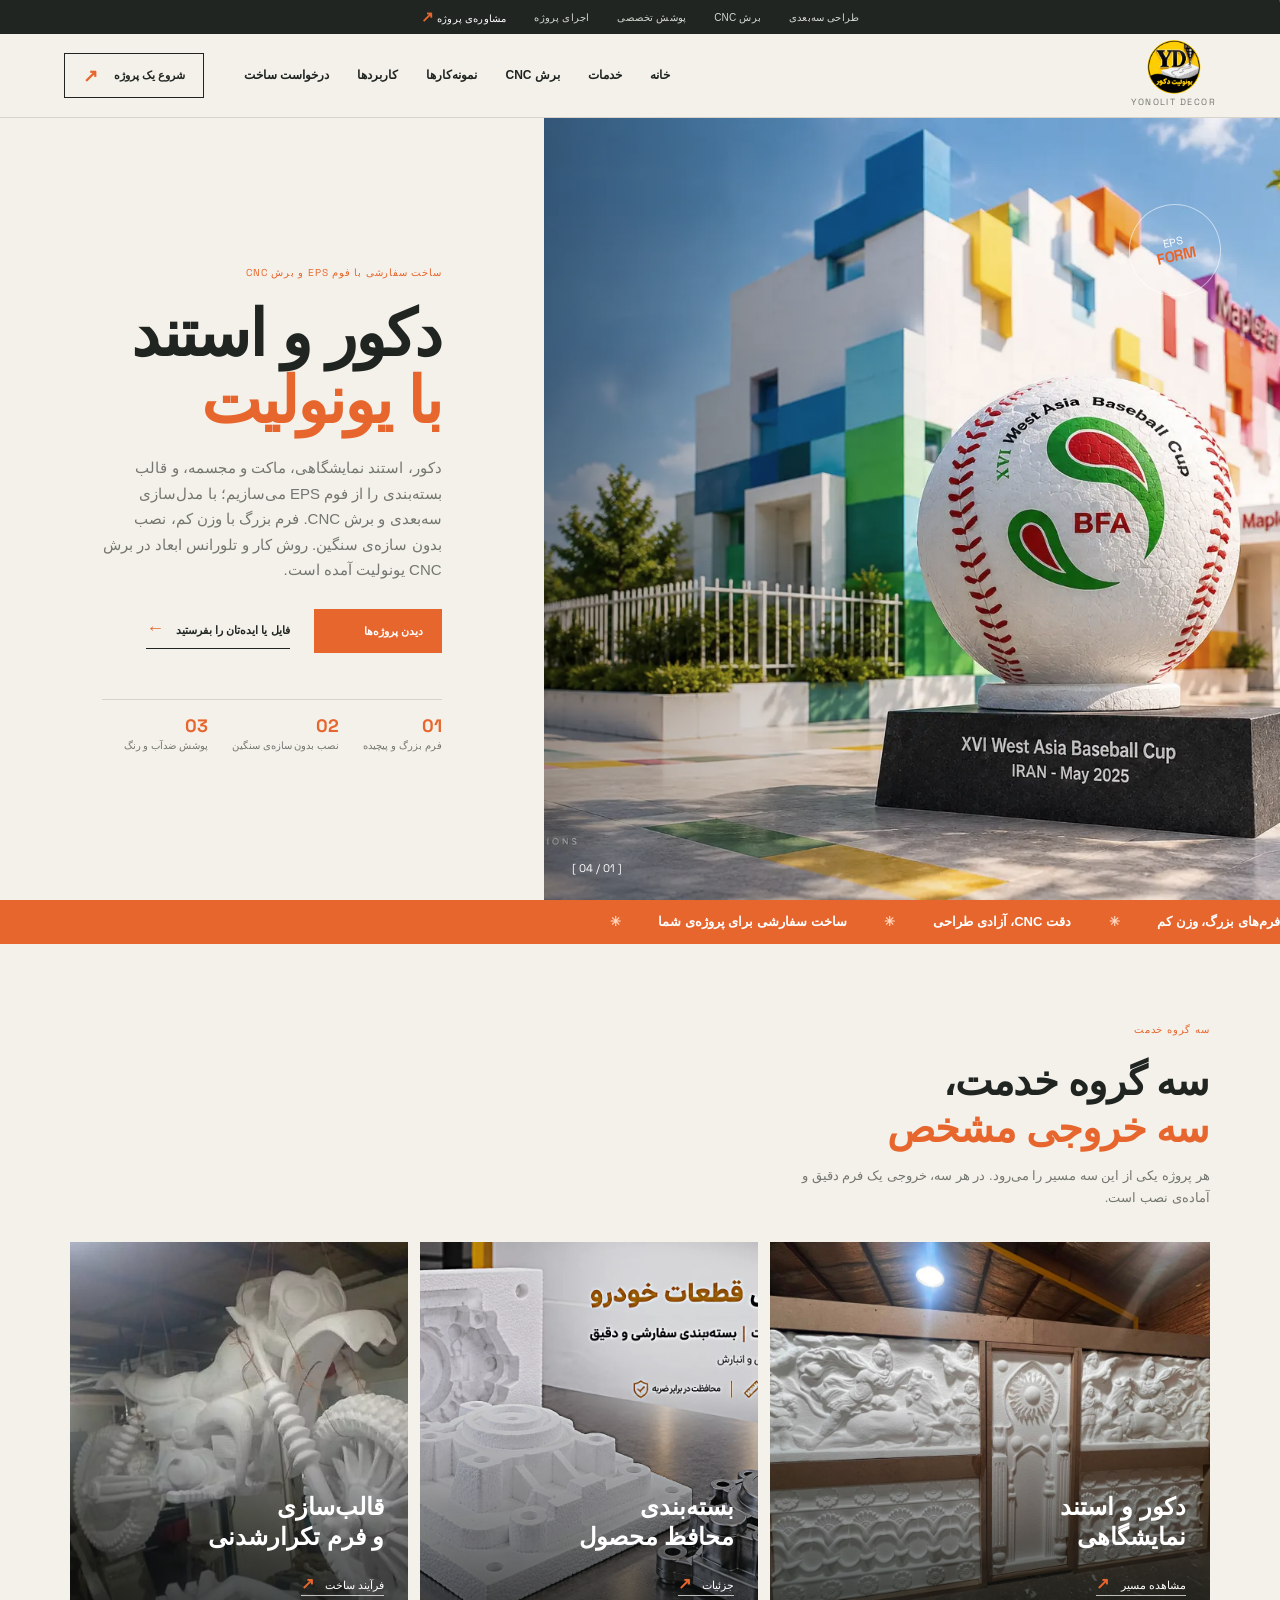
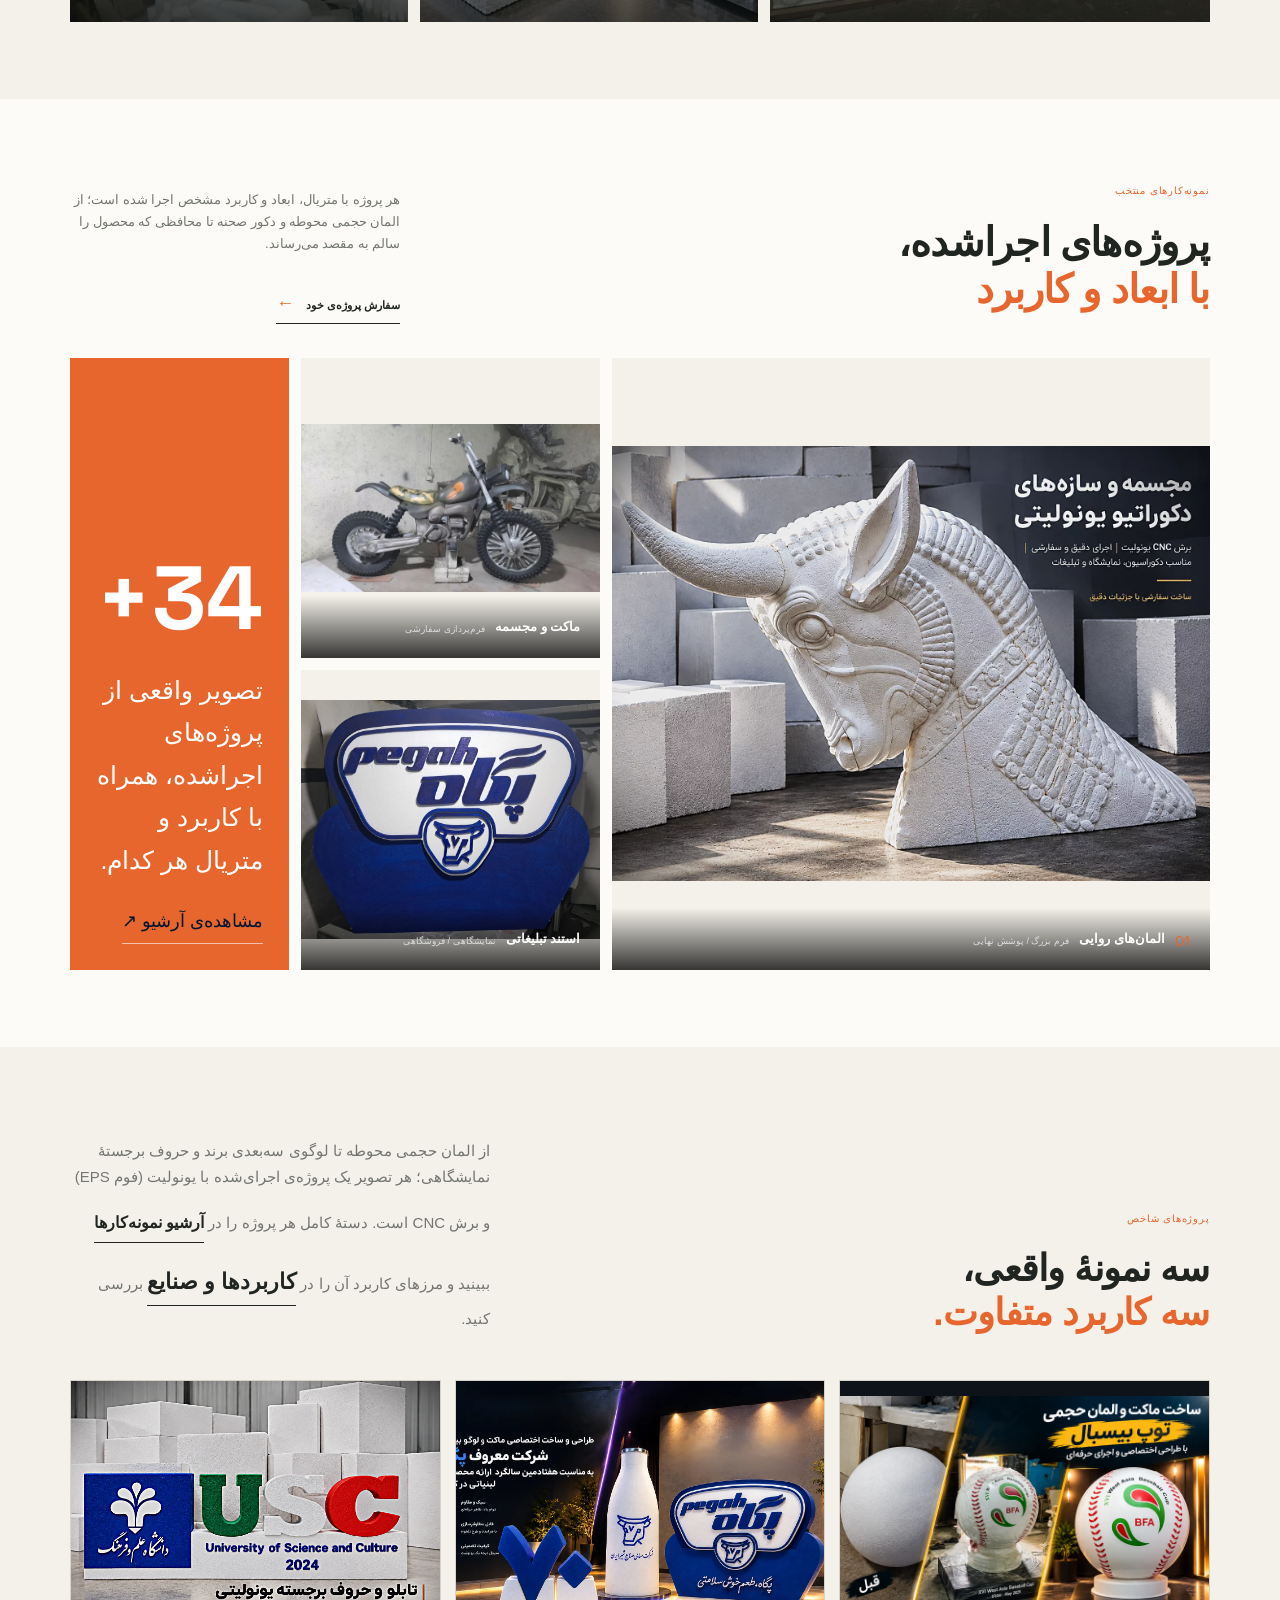
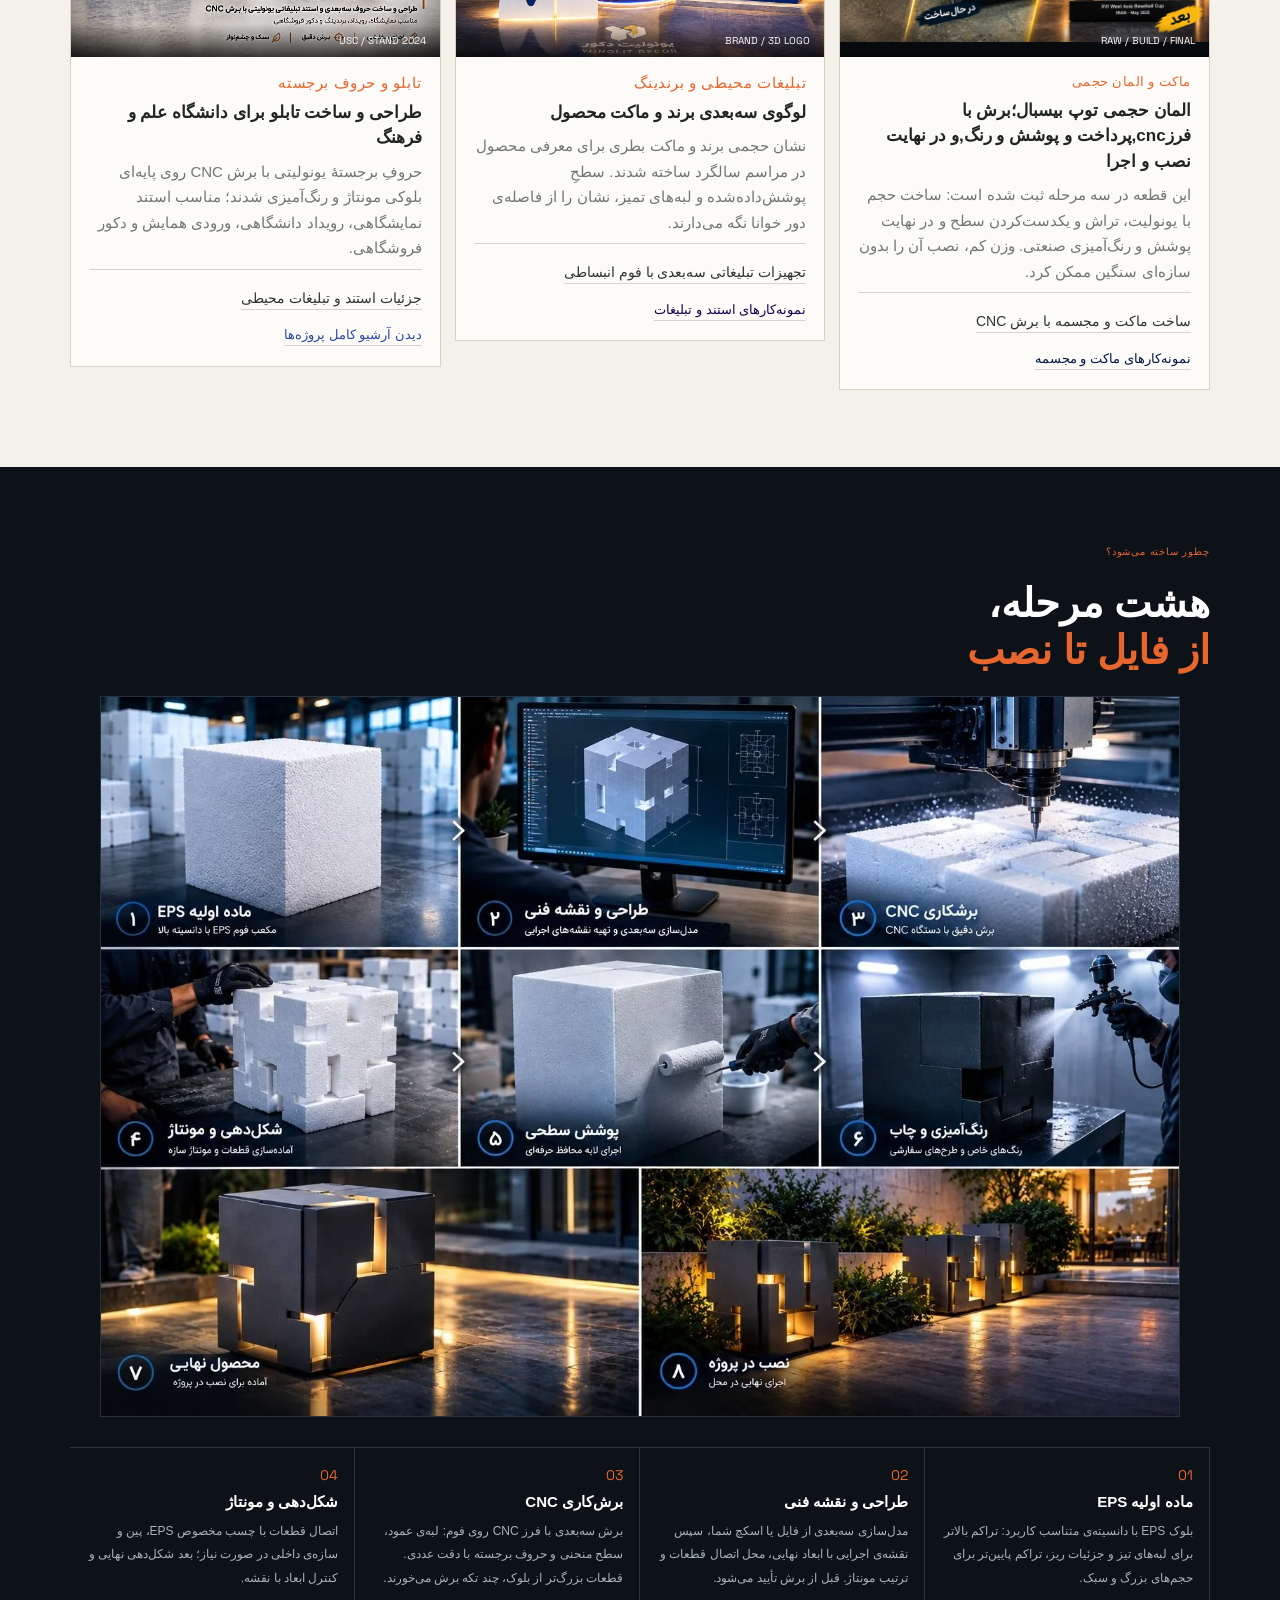
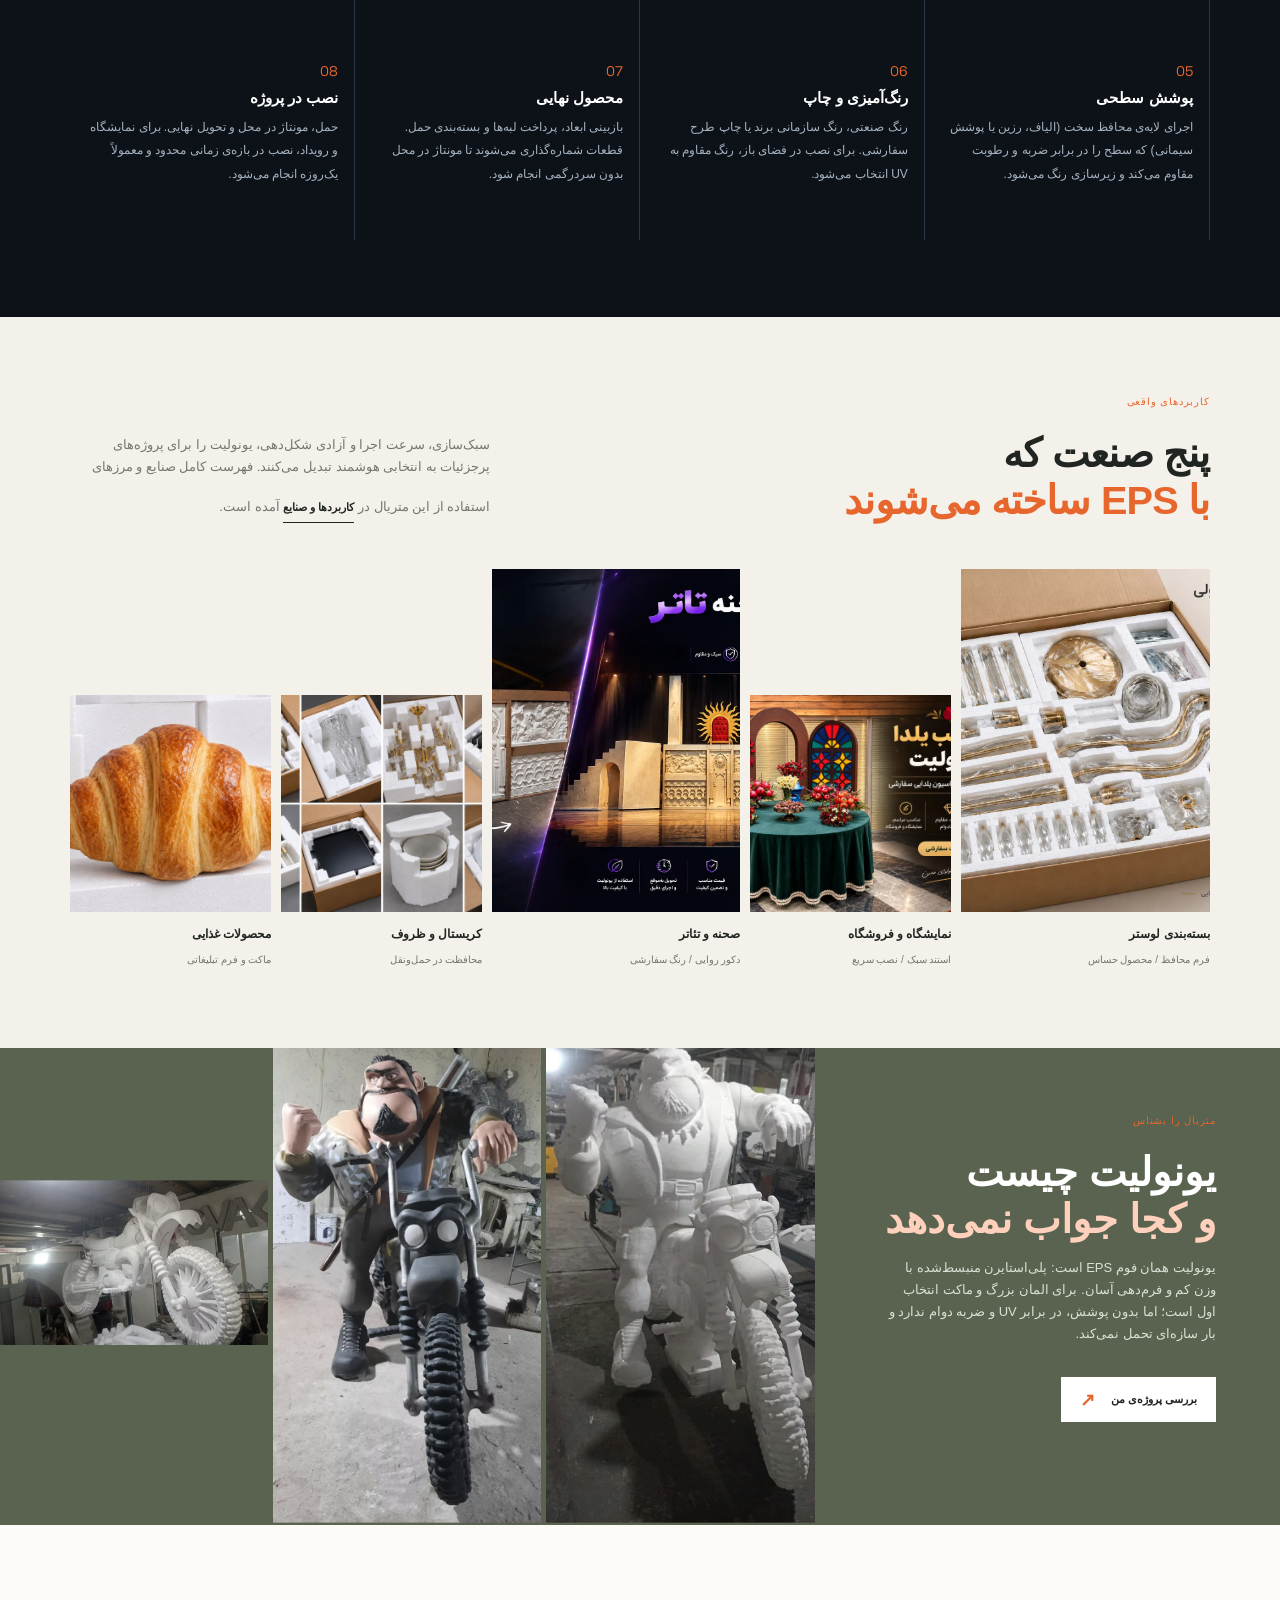
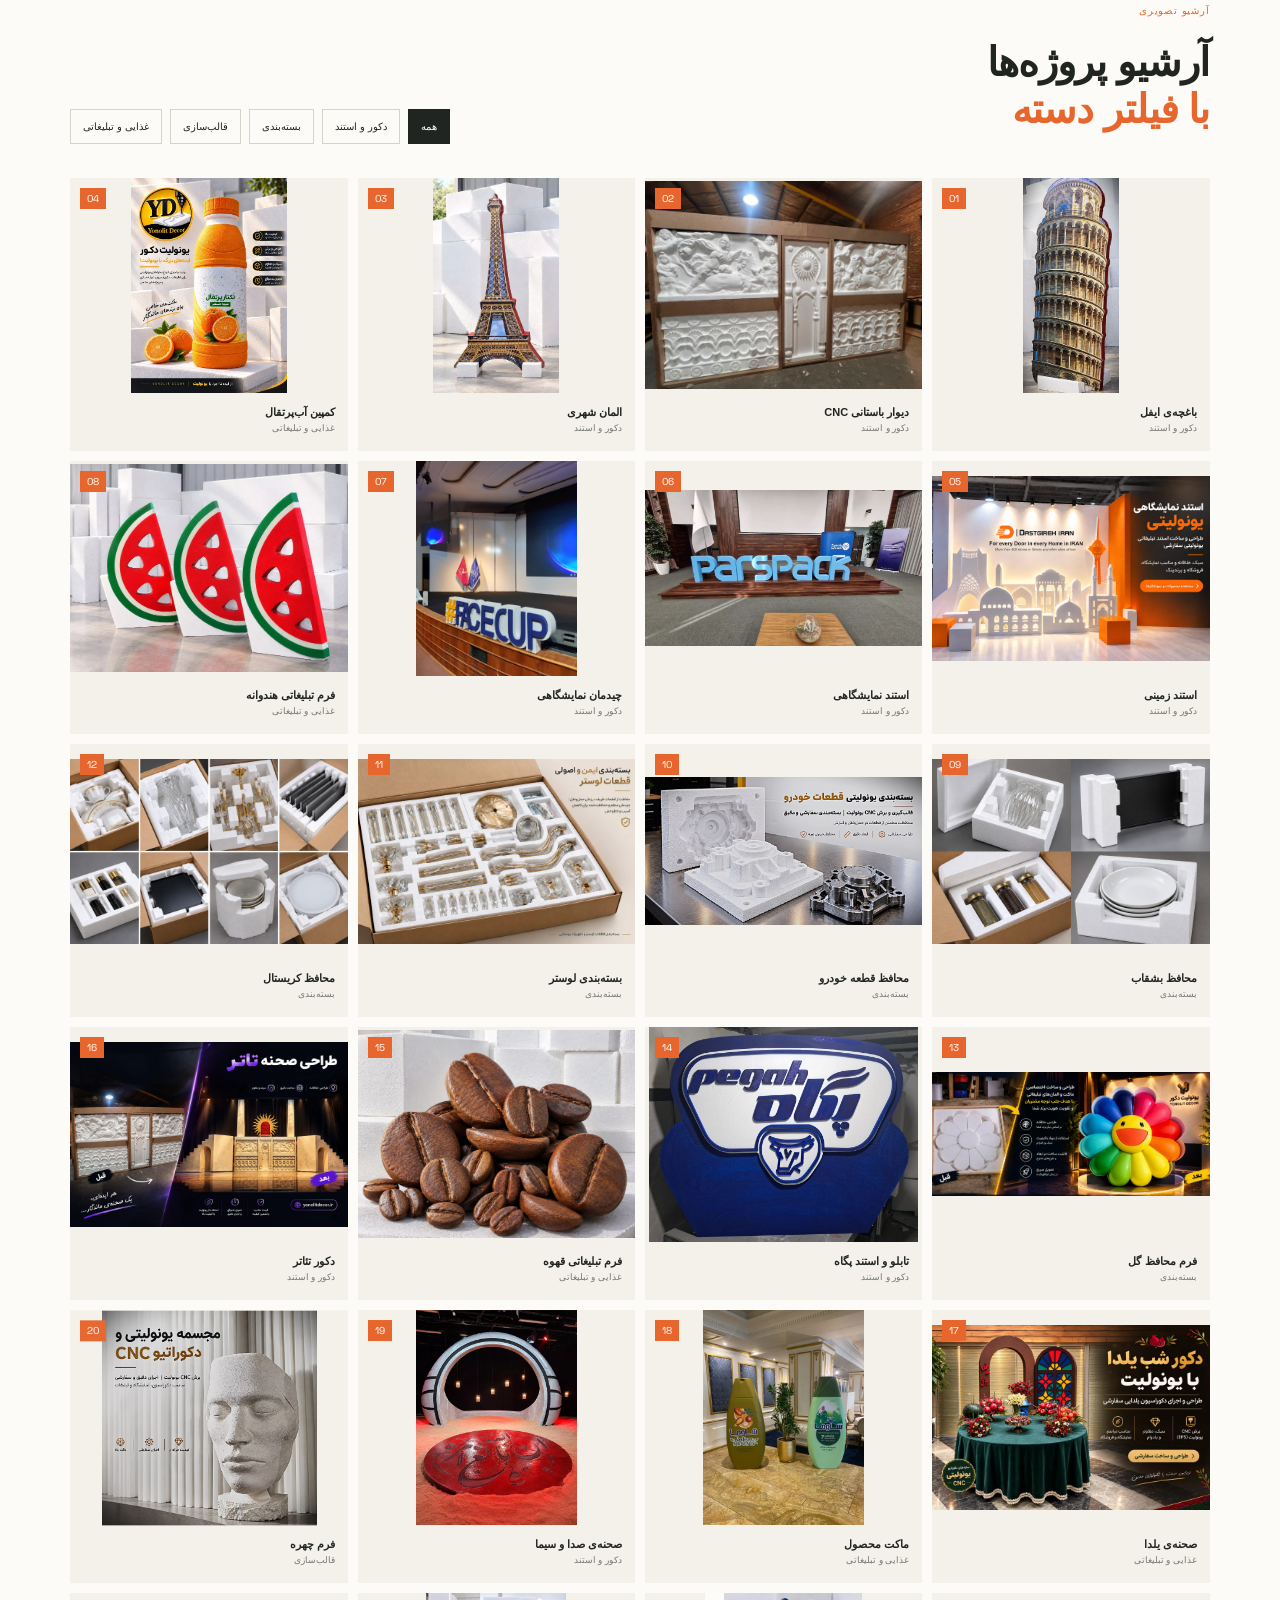
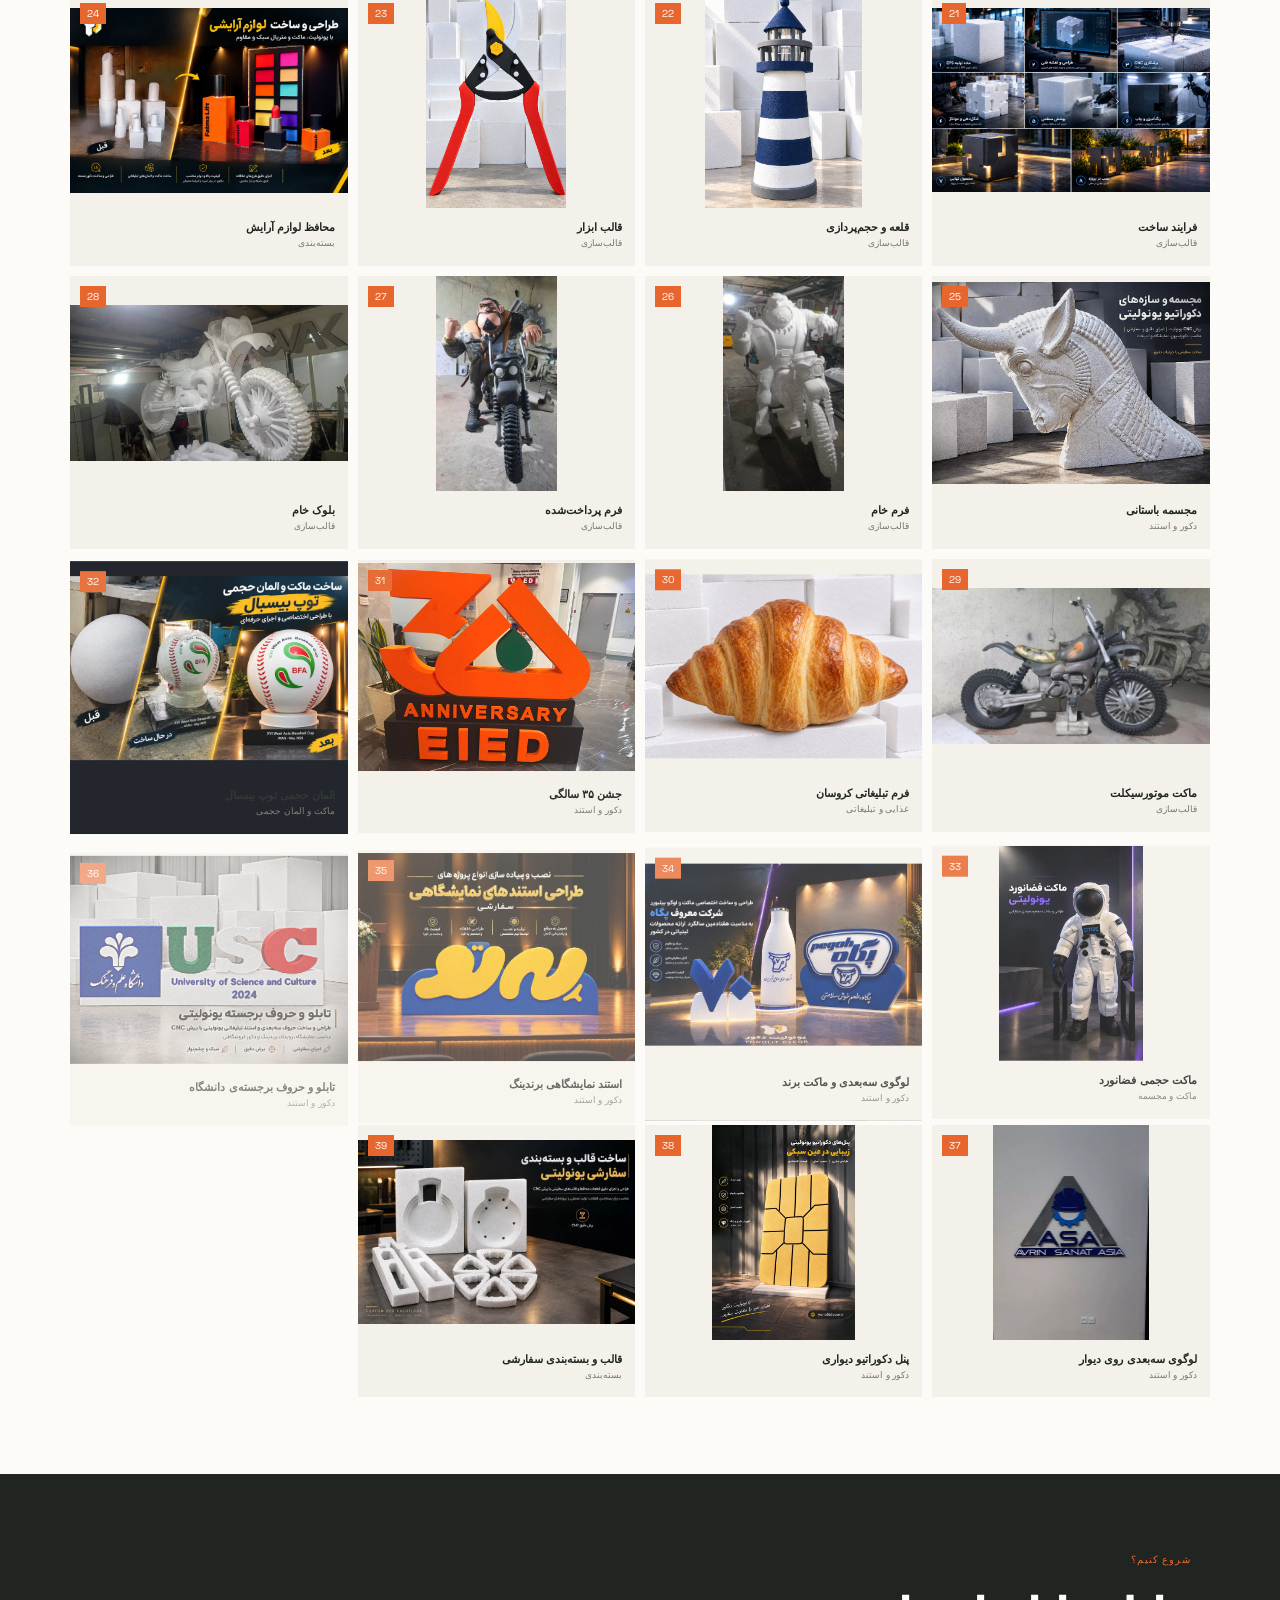
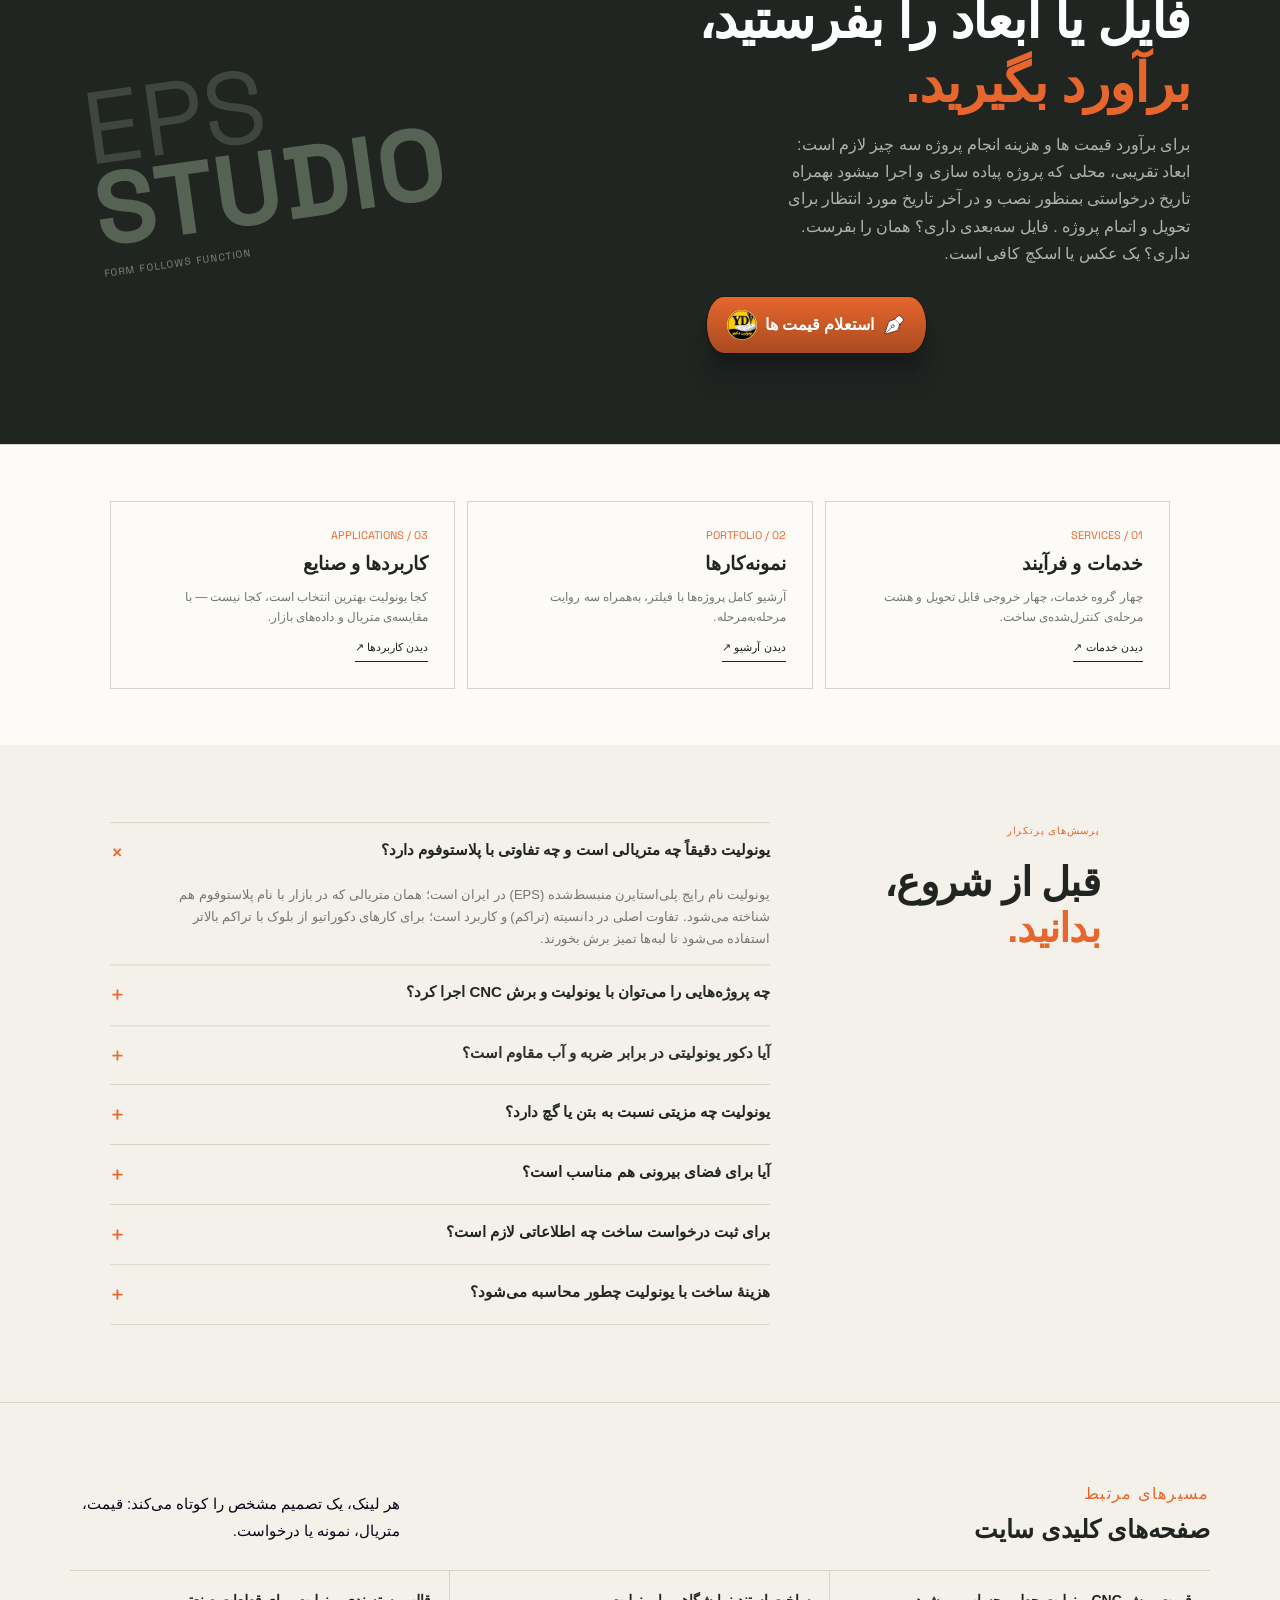
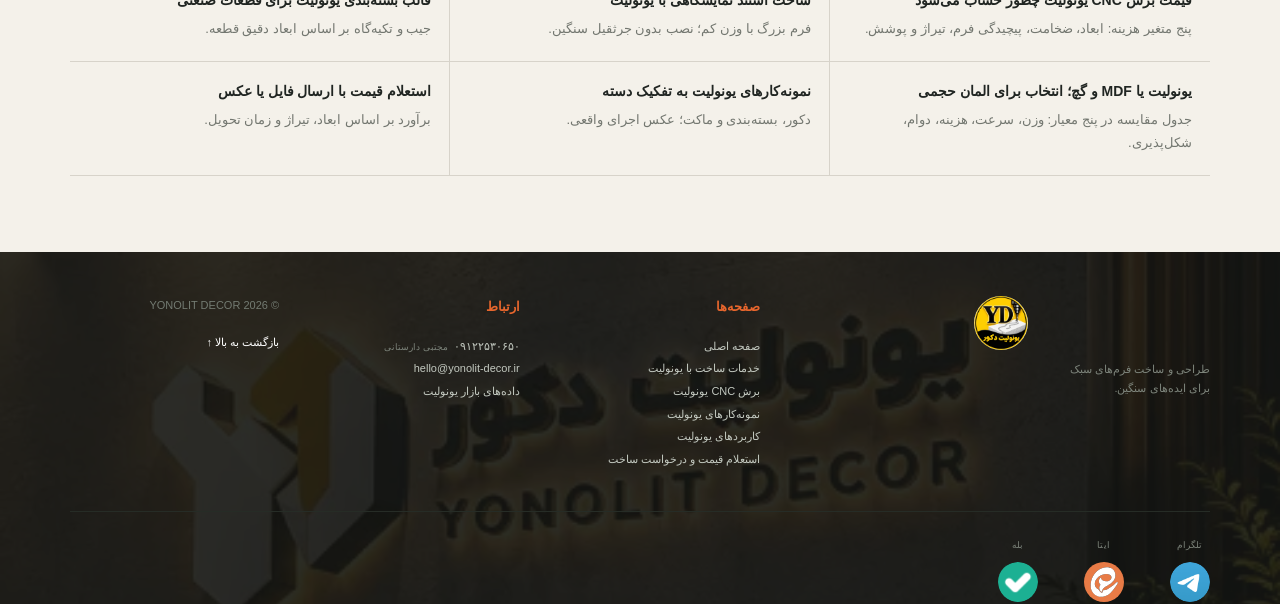
<file: index.html>
<!doctype html>
<html lang="fa" dir="rtl">
<head>
  <meta charset="UTF-8">
  <meta name="viewport" content="width=device-width, initial-scale=1">
    <title>دکور، استند و ماکت یونولیت | ساخت سفارشی با برش CNC</title>
    <meta name="description" content="دکور، استند نمایشگاهی، ماکت و قالب بسته‌بندی را با یونولیت EPS و برش CNC می‌سازیم: فرم بزرگ، وزن کم، نصب بدون سازه سنگین. ابعاد و یک تصویر بفرستید تا برآورد بگیرید." />
    <meta name="robots" content="index, follow, max-image-preview:large, max-snippet:-1" />
    <meta name="author" content="یونولیت دکور" />
    <meta name="theme-color" content="#202522" />
    <link rel="canonical" href="https://yonolitdecor.ir/" />
    <link rel="alternate" hreflang="fa-IR" href="https://yonolitdecor.ir/" />
    <link rel="alternate" hreflang="x-default" href="https://yonolitdecor.ir/" />
    <meta property="og:type" content="website" />
    <meta property="og:locale" content="fa_IR" />
    <meta property="og:site_name" content="یونولیت دکور" />
    <meta property="og:title" content="دکور، استند و ماکت یونولیت | ساخت سفارشی با برش CNC" />
    <meta property="og:description" content="دکور، استند نمایشگاهی، ماکت و قالب بسته‌بندی را با یونولیت EPS و برش CNC می‌سازیم: فرم بزرگ، وزن کم، نصب بدون سازه سنگین. ابعاد و یک تصویر بفرستید تا برآورد بگیرید." />
    <meta property="og:url" content="https://yonolitdecor.ir/" />
    <meta property="og:image" content="https://yonolitdecor.ir/assets/baseball-ball-mockup.webp" />
    <meta property="og:image:alt" content="المان حجمی توپ بیسبال ساخته‌شده با یونولیت، نمونه‌کار یونولیت دکور" />
    <meta property="og:image:width" content="1536" />
    <meta property="og:image:height" content="1024" />
    <meta property="og:image:type" content="image/webp" />
    <meta name="twitter:card" content="summary_large_image" />
    <meta name="twitter:title" content="دکور، استند و ماکت یونولیت | ساخت سفارشی با برش CNC" />
    <meta name="twitter:description" content="دکور، استند نمایشگاهی، ماکت و قالب بسته‌بندی را با یونولیت EPS و برش CNC می‌سازیم: فرم بزرگ، وزن کم، نصب بدون سازه سنگین. ابعاد و یک تصویر بفرستید تا برآورد بگیرید." />
    <meta name="twitter:image" content="https://yonolitdecor.ir/assets/baseball-ball-mockup.webp" />
    <meta name="twitter:image:alt" content="المان حجمی توپ بیسبال ساخته‌شده با یونولیت، نمونه‌کار یونولیت دکور" />
    <link rel="icon" href="assets/site_logo.webp" type="image/webp" />
<link rel="preload" as="image" href="assets/hero-of-site.webp" fetchpriority="high">
  <link rel="stylesheet" href="styles.css?v=20">
    <script type="application/ld+json">
{
  "@context": "https://schema.org",
  "@graph": [
    {
      "@type": "Organization",
      "@id": "https://yonolitdecor.ir/#organization",
      "name": "یونولیت دکور",
      "alternateName": "Yonolit Decor",
      "description": "ساخت سفارشی دکور، استند نمایشگاهی، ماکت و مجسمه، المان حجمی و قالب بسته‌بندی با یونولیت (فوم EPS) و برش CNC.",
      "url": "https://yonolitdecor.ir/",
      "logo": {
        "@type": "ImageObject",
        "url": "https://yonolitdecor.ir/assets/site_logo.webp",
        "width": 512,
        "height": 512
      },
      "image": "https://yonolitdecor.ir/assets/baseball-ball-mockup.webp",
      "areaServed": {
        "@type": "Country",
        "name": "ایران"
      },
      "knowsLanguage": "fa-IR",
      "telephone": "+989122530650",
      "founder": {
        "@type": "Person",
        "name": "مجتبی دارستانی",
        "jobTitle": "مدیر ساخت"
      },
      "sameAs": [
        "https://t.me/yonolitdecor",
        "https://eitaa.com/yonolitdecorr",
        "https://ble.ir/yonolitdecor"
      ],
      "contactPoint": [
        {
          "@type": "ContactPoint",
          "telephone": "+989122530650",
          "contactType": "sales",
          "areaServed": "IR",
          "availableLanguage": ["fa"]
        }
      ],
      "knowsAbout": [
        "یونولیت",
        "فوم EPS",
        "پلی‌استایرن منبسط‌شده",
        "برش CNC یونولیت",
        "دکور صحنه",
        "استند نمایشگاهی",
        "ماکت و مجسمه",
        "قالب بسته‌بندی"
      ]
    },
    {
      "@type": "WebSite",
      "@id": "https://yonolitdecor.ir/#website",
      "url": "https://yonolitdecor.ir/",
      "name": "یونولیت دکور",
      "inLanguage": "fa-IR",
      "publisher": {
        "@id": "https://yonolitdecor.ir/#organization"
      }
    },
    {
      "@type": "WebPage",
      "@id": "https://yonolitdecor.ir/#webpage",
      "url": "https://yonolitdecor.ir/",
      "name": "یونولیت دکور | ساخت سفارشی با یونولیت و فوم EPS",
      "description": "معرفی پروژه‌های واقعی ساخت دکور، استند، ماکت و قالب بسته‌بندی با یونولیت (فوم EPS) و برش CNC.",
      "inLanguage": "fa-IR",
      "isPartOf": {
        "@id": "https://yonolitdecor.ir/#website"
      },
      "about": {
        "@id": "https://yonolitdecor.ir/#organization"
      },
      "primaryImageOfPage": {
        "@id": "https://yonolitdecor.ir/#image-baseball-ball-mockup"
      }
    },
    {
      "@type": "ItemList",
      "@id": "https://yonolitdecor.ir/#featured",
      "name": "پروژه‌های شاخص یونولیت دکور",
      "itemListOrder": "https://schema.org/ItemListOrderAscending",
      "numberOfItems": 3,
      "itemListElement": [
        {
          "@type": "ListItem",
          "position": 1,
          "item": {
            "@type": "ImageObject",
            "@id": "https://yonolitdecor.ir/#image-baseball-ball-mockup",
            "contentUrl": "https://yonolitdecor.ir/assets/baseball-ball-mockup.webp",
            "url": "https://yonolitdecor.ir/assets/baseball-ball-mockup.webp",
            "name": "المان حجمی توپ بیسبال",
            "description": "ماکت و المان حجمی توپ بیسبال با یونولیت EPS و برش حرارتی؛ سه مرحله‌ی قبل، در حال ساخت و نهایی.",
            "width": 1536,
            "height": 1024,
            "caption": "المان حجمی توپ بیسبال",
            "representativeOfPage": false,
            "creator": {
              "@id": "https://yonolitdecor.ir/#organization"
            },
            "copyrightHolder": {
              "@id": "https://yonolitdecor.ir/#organization"
            }
          }
        },
        {
          "@type": "ListItem",
          "position": 2,
          "item": {
            "@type": "ImageObject",
            "@id": "https://yonolitdecor.ir/#image-peghah-3d-brand-logo",
            "contentUrl": "https://yonolitdecor.ir/assets/peghah-3d-brand-logo.webp",
            "url": "https://yonolitdecor.ir/assets/peghah-3d-brand-logo.webp",
            "name": "لوگوی سه‌بعدی و ماکت برند",
            "description": "لوگوی حجمی سه‌بعدی برند و ماکت محصول، ساخته‌شده با فوم انبساطی EPS برای رویداد و کمپین.",
            "width": 1487,
            "height": 976,
            "caption": "لوگوی سه‌بعدی و ماکت برند",
            "representativeOfPage": false,
            "creator": {
              "@id": "https://yonolitdecor.ir/#organization"
            },
            "copyrightHolder": {
              "@id": "https://yonolitdecor.ir/#organization"
            }
          }
        },
        {
          "@type": "ListItem",
          "position": 3,
          "item": {
            "@type": "ImageObject",
            "@id": "https://yonolitdecor.ir/#image-university-stand-3d-letters",
            "contentUrl": "https://yonolitdecor.ir/assets/university-stand-3d-letters.webp",
            "url": "https://yonolitdecor.ir/assets/university-stand-3d-letters.webp",
            "name": "تابلو و حروف برجسته",
            "description": "تابلو و حروف برجسته‌ی یونولیتی با برش CNC و رنگ‌آمیزی صنعتی برای رویداد و نمایشگاه.",
            "width": 1447,
            "height": 1087,
            "caption": "تابلو و حروف برجسته",
            "representativeOfPage": false,
            "creator": {
              "@id": "https://yonolitdecor.ir/#organization"
            },
            "copyrightHolder": {
              "@id": "https://yonolitdecor.ir/#organization"
            }
          }
        }
      ]
    },
    {
      "@type": "FAQPage",
      "inLanguage": "fa-IR",
      "mainEntity": [
        {
          "@type": "Question",
          "name": "یونولیت دقیقاً چه متریالی است و چه تفاوتی با پلاستوفوم دارد؟",
          "acceptedAnswer": {
            "@type": "Answer",
            "text": "یونولیت نام رایج پلی‌استایرن منبسط‌شده (EPS) در ایران است؛ همان متریالی که در بازار با نام پلاستوفوم هم شناخته می‌شود. تفاوت اصلی در دانسیته (تراکم) و کاربرد است؛ برای کارهای دکوراتیو از بلوک با تراکم بالاتر استفاده می‌شود تا لبه‌ها تمیز برش بخورند."
          }
        },
        {
          "@type": "Question",
          "name": "چه پروژه‌هایی را می‌توان با یونولیت و برش CNC اجرا کرد؟",
          "acceptedAnswer": {
            "@type": "Answer",
            "text": "چهار دستهٔ اصلی: استند و تبلیغات محیطی، دکور صحنه و مراسم، ماکت و مجسمهٔ حجمی، و قالب و بسته‌بندی سفارشی. از المان کوچک رومیزی تا سازهٔ بزرگ محوطه، بسته به ابعاد و محل نصب بررسی می‌شود."
          }
        },
        {
          "@type": "Question",
          "name": "آیا دکور یونولیتی در برابر ضربه و آب مقاوم است؟",
          "acceptedAnswer": {
            "@type": "Answer",
            "text": "یونولیت خام مقاوم نیست؛ اما با پوشش سطحی (الیاف، رزین یا رنگ صنعتی) در برابر رطوبت و ضربه مقاوم می‌شود. نوع پوشش بر اساس محل نصب انتخاب می‌شود: داخلی، بیرونی یا حمل‌ونقل."
          }
        },
        {
          "@type": "Question",
          "name": "یونولیت چه مزیتی نسبت به بتن یا گچ دارد؟",
          "acceptedAnswer": {
            "@type": "Answer",
            "text": "وزن کمتر (نصب بدون جرثقیل)، سرعت ساخت بالاتر، آزادی فرم‌دهی بیشتر و هزینه‌ی نصب پایین‌تر. در عوض، بدون پوشش دوام کمتری دارد و برای بار سازه‌ای استفاده نمی‌شود."
          }
        },
        {
          "@type": "Question",
          "name": "آیا برای فضای بیرونی هم مناسب است؟",
          "acceptedAnswer": {
            "@type": "Answer",
            "text": "بله، با پوشش ضدآب و رنگ ضد UV. برای المان شهری و محوطه، ضخامت پوشش و نحوه‌ی اتصال به پایه مهم‌تر از خود متریال است."
          }
        },
        {
          "@type": "Question",
          "name": "برای ثبت درخواست ساخت چه اطلاعاتی لازم است؟",
          "acceptedAnswer": {
            "@type": "Answer",
            "text": "کاربرد قطعه، محل نصب (فضای داخلی، بیرونی یا حمل‌ونقل)، ابعاد تقریبی و تاریخ تحویل. تصویر مرجع یا فایل سه‌بعدی برآورد را دقیق‌تر می‌کند، اما الزامی نیست."
          }
        },
        {
          "@type": "Question",
          "name": "هزینهٔ ساخت با یونولیت چطور محاسبه می‌شود؟",
          "acceptedAnswer": {
            "@type": "Answer",
            "text": "پنج متغیر: دانسیته و حجم فرم، پیچیدگی برش و تعداد قطعات، نوع پوشش و رنگ، حمل و نصب در محل، و مهلت تحویل. عدد قطعی از روی تصویر قابل تعیین نیست."
          }
        }
      ],
      "numberOfItems": 7
    },
    {
      "@type": "HowTo",
      "name": "فرایند ساخت سفارشی با یونولیت (EPS)",
      "inLanguage": "fa-IR",
      "step": [
        {
          "@type": "HowToStep",
          "position": 1,
          "name": "دریافت ایده و فایل",
          "text": "دریافت فایل سه‌بعدی، اسکچ، تصویر مرجع یا توضیح پروژه."
        },
        {
          "@type": "HowToStep",
          "position": 2,
          "name": "طراحی و مدل‌سازی سه‌بعدی",
          "text": "تبدیل ایده به مدل قابل برش با ابعاد و محدودیت‌های اجرایی."
        },
        {
          "@type": "HowToStep",
          "position": 3,
          "name": "انتخاب متریال و دانسیته",
          "text": "انتخاب EPS با تراکم متناسب با وزن نهایی و نوع پوشش."
        },
        {
          "@type": "HowToStep",
          "position": 4,
          "name": "برش CNC و سیم داغ",
          "text": "برش دقیق قطعات، منحنی‌ها و حفره‌های داخلی."
        },
        {
          "@type": "HowToStep",
          "position": 5,
          "name": "مونتاژ و شکل‌دهی",
          "text": "اتصال قطعات، تراش نهایی و آماده‌سازی سطح."
        },
        {
          "@type": "HowToStep",
          "position": 6,
          "name": "پوشش سطحی و رنگ",
          "text": "لایهٔ محافظ، ضدآب یا مقاوم به UV، سپس رنگ‌آمیزی صنعتی."
        },
        {
          "@type": "HowToStep",
          "position": 7,
          "name": "کنترل کیفیت",
          "text": "بازبینی جزئیات، ابعاد نهایی و یکنواختی سطح."
        },
        {
          "@type": "HowToStep",
          "position": 8,
          "name": "حمل و نصب",
          "text": "قطعه‌بندی، بسته‌بندی سفر، حمل و نصب در محل پروژه."
        }
      ]
    }
  ]
}
  </script>
</head>
<body data-page="home">
  <div class="topline"><span>طراحی سه‌بعدی</span><span>برش CNC</span><span>پوشش تخصصی</span><span>اجرای پروژه</span><a href="contact.html">مشاوره‌ی پروژه <b>↗</b></a></div>
  <header class="site-header" id="top">
    <a class="brand" href="index.html" aria-label="یونولیت دکور"><img src="assets/site_logo.webp" alt="لوگوی یونولیت دکور" class="site-logo"><span>YONOLIT DECOR</span></a>
    <nav aria-label="ناوبری اصلی"><a href="index.html" aria-current="page">خانه</a><a href="services.html">خدمات</a><a href="cnc.html">برش CNC</a><a href="portfolio.html">نمونه‌کارها</a><a href="applications.html">کاربردها</a><a href="contact.html">درخواست ساخت</a></nav>
    <a class="header-cta" href="contact.html">شروع یک پروژه <span>↗</span></a>
    <button class="menu-toggle" aria-label="باز کردن منو" aria-expanded="false">☰</button>
  </header>
  <main>
    <section class="hero reveal" aria-labelledby="hero-title">
      <div class="hero-copy"><p class="eyebrow">ساخت سفارشی با فوم EPS و برش CNC</p><h1 id="hero-title">دکور و استند<br><em>با یونولیت</em></h1><p class="hero-lead">دکور، استند نمایشگاهی، ماکت و مجسمه، و قالب بسته‌بندی را از فوم EPS می‌سازیم؛ با مدل‌سازی سه‌بعدی و برش CNC. فرم بزرگ با وزن کم، نصب بدون سازه‌ی سنگین. روش کار و تلورانس ابعاد در <a href="cnc.html#what">برش CNC یونولیت</a> آمده است.</p><div class="hero-actions"><a class="button button-accent" href="#work">دیدن پروژه‌ها <span>↗</span></a><a class="text-link" href="contact.html">فایل یا ایده‌تان را بفرستید <span>←</span></a></div><div class="hero-facts"><div><strong>01</strong><span>فرم بزرگ و پیچیده</span></div><div><strong>02</strong><span>نصب بدون سازه‌ی سنگین</span></div><div><strong>03</strong><span>پوشش ضدآب و رنگ</span></div></div></div>
      <div class="hero-media"><img src="assets/hero-of-site.webp" alt="نمونه دکوراسیون بیرونی و مجسمه‌ی یونولیتی در فضای باز" fetchpriority="high"><span class="hero-stamp">EPS<br><b>FORM</b></span><span class="hero-index">[ 01 / 04 ]</span></div>
    </section>
    <section class="marquee" aria-label="خدمات کلیدی"><div>فرم‌های بزرگ، وزن کم <i>✳</i> دقت CNC، آزادی طراحی <i>✳</i> ساخت سفارشی برای پروژه‌ی شما <i>✳</i> </div></section>
    <section class="section services" id="services"><div class="section-heading reveal"><p class="kicker">سه گروه خدمت</p><h2>سه گروه خدمت،<br><span>سه خروجی مشخص</span></h2><p>هر پروژه یکی از این سه مسیر را می‌رود. در هر سه، خروجی یک فرم دقیق و آماده‌ی نصب است.</p></div><div class="service-grid"><article class="service-card service-main reveal"><img src="assets/img-001.jpg" alt="المان دکوراتیو ساخته‌شده با CNC" loading="lazy"><div class="service-overlay"><span></span><h3>دکور و استند<br>نمایشگاهی</h3><a href="#work" aria-label="مشاهده پروژه‌های دکور و استند">مشاهده مسیر <b>↗</b></a></div></article><article class="service-card reveal"><img src="assets/img-008.webp" alt="بسته‌بندی محافظ سفارشی برای قطعه" loading="lazy"><div class="service-label"><span></span><h3>بسته‌بندی<br>محافظ محصول</h3><a href="#applications">جزئیات <b>↗</b></a></div></article><article class="service-card service-dark reveal"><img src="assets/img-026.webp" alt="فرم خام برای قالب‌سازی" loading="lazy"><div class="service-label"><span></span><h3>قالب‌سازی<br>و فرم تکرارشدنی</h3><a href="#process">فرآیند ساخت <b>↗</b></a></div></article></div></section>
    <section class="section work-section" id="work"><div class="section-heading split reveal"><div><p class="kicker">نمونه‌کارهای منتخب</p><h2>پروژه‌های اجراشده،<br><span>با ابعاد و کاربرد</span></h2></div><div class="section-side"><p>هر پروژه با متریال، ابعاد و کاربرد مشخص اجرا شده است؛ از المان حجمی محوطه و دکور صحنه تا محافظی که محصول را سالم به مقصد می‌رساند.</p><a class="text-link" href="#contact">سفارش پروژه‌ی خود <span>←</span></a></div></div><div class="feature-collage reveal"><figure class="feature-large"><img src="assets/img-023.webp" alt="مجسمه و المان تزئینی ساخته‌شده با یونولیت" loading="lazy"><figcaption><span>01</span><b>المان‌های روایی</b><small>فرم بزرگ / پوشش نهایی</small></figcaption></figure><div class="feature-stack"><figure><img src="assets/img-027.webp" alt="ماکت موتورسیکلت برای ساخت فرم" loading="lazy"><figcaption><b>ماکت و مجسمه</b><small>فرم‌پردازی سفارشی</small></figcaption></figure><figure><img src="assets/img-012.jpg" alt="تابلو و استند تبلیغاتی" loading="lazy"><figcaption><b>استند تبلیغاتی</b><small>نمایشگاهی / فروشگاهی</small></figcaption></figure></div><div class="feature-note"><span class="big-number">+34</span><p>تصویر واقعی از پروژه‌های اجراشده، همراه با کاربرد و متریال هر کدام.</p><a href="#gallery">مشاهده‌ی آرشیو ↗</a></div></div></section>
    <!-- پروژه‌های شاخص: سه نمونهٔ واقعی از کاربردهای متفاوت، با متن بهینه برای جست‌وجو -->
    <section class="section cases-section" id="featured-cases" aria-labelledby="cases-title">
      <div class="section-heading split reveal">
        <div>
          <p class="kicker">پروژه‌های شاخص</p>
          <h2 id="cases-title">سه نمونهٔ واقعی،<br><span>سه کاربرد متفاوت.</span></h2>
        </div>
        <p class="section-side">از المان حجمی محوطه تا لوگوی سه‌بعدی برند و حروف برجستهٔ نمایشگاهی؛ هر تصویر یک پروژه‌ی اجرای‌شده با یونولیت (فوم EPS) و برش CNC است. دستهٔ کامل هر پروژه را در <a class="text-link" href="portfolio.html">آرشیو نمونه‌کارها</a> ببینید و مرزهای کاربرد آن را در <a class="text-link" href="applications.html">کاربردها و صنایع</a> بررسی کنید.</p>
      </div>
      <div class="case-strip">
        <article class="case-card reveal">
          <figure>
            <img src="assets/baseball-ball-mockup.webp" alt="ساخت ماکت و المان حجمی توپ بیسبال با یونولیت EPS و برش CNC؛ سه مرحله: بلوک خام، در حال ساخت و نتیجه‌ی نهایی" width="1536" height="1024" loading="lazy">
            <figcaption>RAW / BUILD / FINAL</figcaption>
          </figure>
          <div class="case-body">
            <span class="case-tag">ماکت و المان حجمی</span>
            <h3>المان حجمی توپ بیسبال؛برش با فرزcnc,پرداخت و پوشش و رنگ,و در نهایت نصب و اجرا </h3>
            <p>این قطعه در سه مرحله ثبت شده است: ساخت حجم با یونولیت، تراش و یکدست‌کردن سطح و در نهایت پوشش و رنگ‌آمیزی صنعتی. وزن کم، نصب آن را بدون سازه‌ای سنگین ممکن کرد.</p>
            <ul class="case-links">
              <li><a href="services.html#mold">ساخت ماکت و مجسمه با برش CNC</a></li>
              <li><a href="portfolio.html?category=mold">نمونه‌کارهای ماکت و مجسمه</a></li>
            </ul>
          </div>
        </article>
        <article class="case-card reveal">
          <figure>
            <img src="assets/peghah-3d-brand-logo.webp" alt="لوگوی حجمی و ماکت بطری برند لبنیاتی پگاه، ساخته‌شده با فوم انبساطی EPS و رنگ‌آمیزی صنعتی" width="1487" height="976" loading="lazy">
            <figcaption>BRAND / 3D LOGO</figcaption>
          </figure>
          <div class="case-body">
            <span class="case-tag">تبلیغات محیطی و برندینگ</span>
            <h3>لوگوی سه‌بعدی برند و ماکت محصول</h3>
            <p>نشان حجمی برند و ماکت بطری برای معرفی محصول در مراسم سالگرد ساخته شدند. سطحِ پوشش‌داده‌شده و لبه‌های تمیز، نشان را از فاصله‌ی دور خوانا نگه می‌دارند.</p>
            <ul class="case-links">
              <li><a href="services.html#decor">تجهیزات تبلیغاتی سه‌بعدی با فوم انبساطی</a></li>
              <li><a href="portfolio.html?category=decor">نمونه‌کارهای استند و تبلیغات</a></li>
            </ul>
          </div>
        </article>
        <article class="case-card reveal">
          <figure>
            <img src="assets/university-stand-3d-letters.webp" alt="تابلو و حروف برجستهٔ یونولیتی دانشگاه علم و فرهنگ با برش CNC و رنگ‌آمیزی صنعتی" width="1447" height="1087" loading="lazy">
            <figcaption>USC / STAND 2024</figcaption>
          </figure>
          <div class="case-body">
            <span class="case-tag">تابلو و حروف برجسته</span>
            <h3>طراحی و ساخت تابلو برای دانشگاه علم و فرهنگ</h3>
            <p>حروفِ برجستهٔ یونولیتی با برش CNC روی پایه‌ای بلوکی مونتاژ و رنگ‌آمیزی شدند؛ مناسب استند نمایشگاهی، رویداد دانشگاهی، ورودی همایش و دکور فروشگاهی.</p>
            <ul class="case-links">
              <li><a href="services.html#decor">جزئیات استند و تبلیغات محیطی</a></li>
              <li><a href="portfolio.html#gallery">دیدن آرشیو کامل پروژه‌ها</a></li>
            </ul>
          </div>
        </article>
      </div>
    </section>

    <section class="section process-section" id="process"><div class="process-head reveal"><div><p class="kicker">چطور ساخته می‌شود؟</p><h2>هشت مرحله،<br><span>از فایل تا نصب</span></h2></div></div><figure class="process-visual reveal"><img src="assets/process-8-steps.webp" alt="هشت مرحله ساخت المان یونولیتی: ماده اولیه EPS، طراحی و نقشه فنی، برش‌کاری CNC، شکل‌دهی و مونتاژ، پوشش سطحی، رنگ‌آمیزی و چاپ، محصول نهایی و نصب در پروژه" width="1536" height="1024" loading="lazy"></figure><ol class="process-list"><li class="reveal"><b>01</b><strong>ماده اولیه EPS</strong><span>بلوک EPS با دانسیته‌ی متناسب کاربرد: تراکم بالاتر برای لبه‌های تیز و جزئیات ریز، تراکم پایین‌تر برای حجم‌های بزرگ و سبک.</span></li><li class="reveal"><b>02</b><strong>طراحی و نقشه فنی</strong><span>مدل‌سازی سه‌بعدی از فایل یا اسکچ شما، سپس نقشه‌ی اجرایی با ابعاد نهایی، محل اتصال قطعات و ترتیب مونتاژ. قبل از برش تأیید می‌شود.</span></li><li class="reveal"><b>03</b><strong>برش‌کاری CNC</strong><span>برش سه‌بعدی با فرز CNC روی فوم: لبه‌ی عمود، سطح منحنی و حروف برجسته با دقت عددی. قطعات بزرگ‌تر از بلوک، چند تکه برش می‌خورند.</span></li><li class="reveal"><b>04</b><strong>شکل‌دهی و مونتاژ</strong><span>اتصال قطعات با چسب مخصوص EPS، پین و سازه‌ی داخلی در صورت نیاز؛ بعد شکل‌دهی نهایی و کنترل ابعاد با نقشه.</span></li><li class="reveal"><b>05</b><strong>پوشش سطحی</strong><span>اجرای لایه‌ی محافظ سخت (الیاف، رزین یا پوشش سیمانی) که سطح را در برابر ضربه و رطوبت مقاوم می‌کند و زیرسازی رنگ می‌شود.</span></li><li class="reveal"><b>06</b><strong>رنگ‌آمیزی و چاپ</strong><span>رنگ صنعتی، رنگ سازمانی برند یا چاپ طرح سفارشی. برای نصب در فضای باز، رنگ مقاوم به UV انتخاب می‌شود.</span></li><li class="reveal"><b>07</b><strong>محصول نهایی</strong><span>بازبینی ابعاد، پرداخت لبه‌ها و بسته‌بندی حمل. قطعات شماره‌گذاری می‌شوند تا مونتاژ در محل بدون سردرگمی انجام شود.</span></li><li class="reveal"><b>08</b><strong>نصب در پروژه</strong><span>حمل، مونتاژ در محل و تحویل نهایی. برای نمایشگاه و رویداد، نصب در بازه‌ی زمانی محدود و معمولاً یک‌روزه انجام می‌شود.</span></li></ol></section>
    <section class="section applications" id="applications"><div class="section-heading split reveal"><div><p class="kicker">کاربردهای واقعی</p><h2>پنج صنعت که<br><span>با EPS ساخته می‌شوند</span></h2></div><p class="section-side">سبک‌سازی، سرعت اجرا و آزادی شکل‌دهی، یونولیت را برای پروژه‌های پرجزئیات به انتخابی هوشمند تبدیل می‌کنند. فهرست کامل صنایع و مرزهای استفاده از این متریال در <a class="text-link" href="applications.html#industries">کاربردها و صنایع</a> آمده است.</p></div><div class="application-rail"><figure class="app-card tall reveal"><img src="assets/img-009.webp" alt="بسته‌بندی محافظ لوستر" loading="lazy"><figcaption><b>بسته‌بندی لوستر</b><span>فرم محافظ / محصول حساس</span></figcaption></figure><figure class="app-card reveal"><img src="assets/img-015.webp" alt="استند نمایشگاهی" loading="lazy"><figcaption><b>نمایشگاه و فروشگاه</b><span>استند سبک / نصب سریع</span></figcaption></figure><figure class="app-card tall reveal"><img src="assets/img-014.webp" alt="دکور رنگی صحنه تئاتر" loading="lazy"><figcaption><b>صحنه و تئاتر</b><span>دکور روایی / رنگ سفارشی</span></figcaption></figure><figure class="app-card reveal"><img src="assets/img-010.jpg" alt="بسته‌بندی محافظ کریستال" loading="lazy"><figcaption><b>کریستال و ظروف</b><span>محافظت در حمل‌ونقل</span></figcaption></figure><figure class="app-card reveal"><img src="assets/img-028.jpg" alt="فرم نمایشگاهی برای محصولات غذایی" loading="lazy"><figcaption><b>محصولات غذایی</b><span>ماکت و فرم تبلیغاتی</span></figcaption></figure></div></section>
    <section class="proof-band"><div class="proof-copy reveal"><p class="kicker">متریال را بشناس</p><h2>یونولیت چیست<br><span>و کجا جواب نمی‌دهد</span></h2><p>یونولیت همان فوم EPS است: پلی‌استایرن منبسط‌شده با وزن کم و فرم‌دهی آسان. برای المان بزرگ و ماکت انتخاب اول است؛ اما بدون پوشش، در برابر UV و ضربه دوام ندارد و بار سازه‌ای تحمل نمی‌کند.</p><a class="button button-light" href="#contact">بررسی پروژه‌ی من <span>↗</span></a></div><div class="proof-images reveal"><figure><img src="assets/img-024.webp" alt="فرم خام قبل از پرداخت" loading="lazy"><span></span></figure><figure><img src="assets/img-025.webp" alt="فرم پرداخت‌شده و آماده پوشش" loading="lazy"><span></span></figure><figure><img src="assets/img-026.webp" alt="جزئیات برش فرم خام" loading="lazy"><span></span></figure></div></section>
    <section class="section gallery-section" id="gallery"><div class="section-heading split reveal"><div><p class="kicker">آرشیو تصویری</p><h2>آرشیو پروژه‌ها<br><span>با فیلتر دسته</span></h2></div><div class="filters" role="group" aria-label="فیلتر پروژه‌ها"><button class="filter active" data-filter="all">همه</button><button class="filter" data-filter="decor">دکور و استند</button><button class="filter" data-filter="pack">بسته‌بندی</button><button class="filter" data-filter="mold">قالب‌سازی</button><button class="filter" data-filter="food">غذایی و تبلیغاتی</button></div></div><div class="gallery-grid" id="gallery-grid"></div></section>
    <section class="contact-section" id="contact"><div class="contact-inner reveal"><p class="kicker">شروع کنیم؟</p><h2>فایل یا ابعاد را بفرستید،<br><span>برآورد بگیرید.</span></h2><p>برای برآورد قیمت ها و هزینه انجام پروژه سه چیز لازم است: ابعاد تقریبی، محلی که پروژه پیاده سازی و اجرا میشود بهمراه تاریخ درخواستی بمنظور نصب و در آخر تاریخ مورد انتظار برای تحویل و اتمام پروژه . فایل سه‌بعدی داری؟ همان را بفرست. نداری؟ یک عکس یا اسکچ کافی است.</p>
<div class="btn-wrapper">
  <div class="line horizontal top"></div>
  <div class="line vertical right"></div>
  <div class="line horizontal bottom"></div>
  <div class="line vertical left"></div>
  <div class="dot top left"></div>
  <div class="dot top right"></div>
  <div class="dot bottom right"></div>
  <div class="dot bottom left"></div>
  <a class="btn" href="mailto:hello@yonolit-decor.ir">
    <svg class="btn-svg" viewBox="0 0 24 24" xmlns="http://www.w3.org/2000/svg">
      <path d="M17.6744 11.4075L15.7691 17.1233C15.7072 17.309 15.5586 17.4529 15.3709 17.5087L3.69348 20.9803C3.22819 21.1186 2.79978 20.676 2.95328 20.2155L6.74467 8.84131C6.79981 8.67588 6.92419 8.54263 7.08543 8.47624L12.472 6.25822C12.696 6.166 12.9535 6.21749 13.1248 6.38876L17.5294 10.7935C17.6901 10.9542 17.7463 11.1919 17.6744 11.4075Z"></path>
      <path d="M3.2959 20.6016L9.65986 14.2376"></path>
      <path d="M17.7917 11.0557L20.6202 8.22724C21.4012 7.44619 21.4012 6.17986 20.6202 5.39881L18.4989 3.27749C17.7178 2.49645 16.4515 2.49645 15.6704 3.27749L12.842 6.10592"></path>
      <path d="M11.7814 12.1163C11.1956 11.5305 10.2458 11.5305 9.66004 12.1163C9.07426 12.7021 9.07426 13.6519 9.66004 14.2376C10.2458 14.8234 11.1956 14.8234 11.7814 14.2376C12.3671 13.6519 12.3671 12.7021 11.7814 12.1163Z"></path>
    </svg>
    <span class="btn-text">استعلام قیمت ها</span>
    <img class="btn-logo" src="assets/site_logo.webp" alt="یونولیت دکور" width="30" height="30" loading="lazy">
  </a>
</div>
</div><div class="contact-mark">EPS<br><strong>STUDIO</strong><span>FORM FOLLOWS FUNCTION</span></div></section>
    <section class="next-links" aria-label="صفحه‌های سایت">
      <div class="next-links-inner">
        <a class="next-card reveal" href="services.html"><b>01 / SERVICES</b><h3>خدمات و فرآیند</h3><p>چهار گروه خدمات، چهار خروجی قابل تحویل و هشت مرحله‌ی کنترل‌شده‌ی ساخت.</p><span>دیدن خدمات ↗</span></a>
        <a class="next-card reveal" href="portfolio.html"><b>02 / PORTFOLIO</b><h3>نمونه‌کارها</h3><p>آرشیو کامل پروژه‌ها با فیلتر، به‌همراه سه روایت مرحله‌به‌مرحله.</p><span>دیدن آرشیو ↗</span></a>
        <a class="next-card reveal" href="applications.html"><b>03 / APPLICATIONS</b><h3>کاربردها و صنایع</h3><p>کجا یونولیت بهترین انتخاب است، کجا نیست — با مقایسه‌ی متریال و داده‌های بازار.</p><span>دیدن کاربردها ↗</span></a>
      </div>
    </section>
    <section class="section faq-section" id="faq"><div class="section-heading reveal"><p class="kicker">پرسش‌های پرتکرار</p><h2>قبل از شروع،<br><span>بدانید.</span></h2></div><div class="faq-list"><details class="reveal" open><summary>یونولیت دقیقاً چه متریالی است و چه تفاوتی با پلاستوفوم دارد؟<span>+</span></summary><p>یونولیت نام رایج پلی‌استایرن منبسط‌شده (EPS) در ایران است؛ همان متریالی که در بازار با نام پلاستوفوم هم شناخته می‌شود. تفاوت اصلی در دانسیته (تراکم) و کاربرد است؛ برای کارهای دکوراتیو از بلوک با تراکم بالاتر استفاده می‌شود تا لبه‌ها تمیز برش بخورند.</p></details><details class="reveal"><summary>چه پروژه‌هایی را می‌توان با یونولیت و برش CNC اجرا کرد؟<span>+</span></summary><p>چهار دستهٔ اصلی: استند و تبلیغات محیطی، دکور صحنه و مراسم، ماکت و مجسمهٔ حجمی، و قالب و بسته‌بندی سفارشی. از المان کوچک رومیزی تا سازهٔ بزرگ محوطه، بسته به ابعاد و محل نصب بررسی می‌شود.</p></details><details class="reveal"><summary>آیا دکور یونولیتی در برابر ضربه و آب مقاوم است؟<span>+</span></summary><p>یونولیت خام مقاوم نیست؛ اما با پوشش سطحی (الیاف، رزین یا رنگ صنعتی) در برابر رطوبت و ضربه مقاوم می‌شود. نوع پوشش بر اساس محل نصب انتخاب می‌شود: داخلی، بیرونی یا حمل‌ونقل.</p></details><details class="reveal"><summary>یونولیت چه مزیتی نسبت به بتن یا گچ دارد؟<span>+</span></summary><p>وزن کمتر (نصب بدون جرثقیل)، سرعت ساخت بالاتر، آزادی فرم‌دهی بیشتر و هزینه‌ی نصب پایین‌تر. در عوض، بدون پوشش دوام کمتری دارد و برای بار سازه‌ای استفاده نمی‌شود.</p></details><details class="reveal"><summary>آیا برای فضای بیرونی هم مناسب است؟<span>+</span></summary><p>بله، با پوشش ضدآب و رنگ ضد UV. برای المان شهری و محوطه، ضخامت پوشش و نحوه‌ی اتصال به پایه مهم‌تر از خود متریال است.</p></details><details class="reveal"><summary>برای ثبت درخواست ساخت چه اطلاعاتی لازم است؟<span>+</span></summary><p>کاربرد قطعه، محل نصب (فضای داخلی، بیرونی یا حمل‌ونقل)، ابعاد تقریبی و تاریخ تحویل. تصویر مرجع یا فایل سه‌بعدی برآورد را دقیق‌تر می‌کند، اما الزامی نیست.</p></details><details class="reveal"><summary>هزینهٔ ساخت با یونولیت چطور محاسبه می‌شود؟<span>+</span></summary><p>پنج متغیر: دانسیته و حجم فرم، پیچیدگی برش و تعداد قطعات، نوع پوشش و رنگ، حمل و نصب در محل، و مهلت تحویل. عدد قطعی از روی تصویر قابل تعیین نیست.</p></details></div></section>
  
  <!-- بلوک لینک‌سازی داخلی: شش مقصد مرتبط با همین صفحه، با انکر متنی بلند -->
  <section class="section ilinks" aria-labelledby="ilinks-index">
    <div class="ilinks-head">
      <div><p class="kicker">مسیرهای مرتبط</p>
      <h2 id="ilinks-index">صفحه‌های کلیدی سایت</h2></div>
      <p class="ilinks-side">هر لینک، یک تصمیم مشخص را کوتاه می‌کند: قیمت، متریال، نمونه یا درخواست.</p>
    </div>
    <nav class="ilinks-grid" aria-label="لینک‌های مرتبط">
      <a class="ilink" href="cnc.html#pricing"><b>قیمت برش CNC یونولیت چطور حساب می‌شود</b><span>پنج متغیر هزینه: ابعاد، ضخامت، پیچیدگی فرم، تیراژ و پوشش.</span></a>
      <a class="ilink" href="services.html#decor"><b>ساخت استند نمایشگاهی با یونولیت</b><span>فرم بزرگ با وزن کم؛ نصب بدون جرثقیل سنگین.</span></a>
      <a class="ilink" href="services.html#pack"><b>قالب بسته‌بندی یونولیت برای قطعات صنعتی</b><span>جیب و تکیه‌گاه بر اساس ابعاد دقیق قطعه.</span></a>
      <a class="ilink" href="applications.html#compare"><b>یونولیت یا MDF و گچ؛ انتخاب برای المان حجمی</b><span>جدول مقایسه در پنج معیار: وزن، سرعت، هزینه، دوام، شکل‌پذیری.</span></a>
      <a class="ilink" href="portfolio.html#gallery"><b>نمونه‌کارهای یونولیت به تفکیک دسته</b><span>دکور، بسته‌بندی و ماکت؛ عکس اجرای واقعی.</span></a>
      <a class="ilink" href="contact.html#request-form"><b>استعلام قیمت با ارسال فایل یا عکس</b><span>برآورد بر اساس ابعاد، تیراژ و زمان تحویل.</span></a>
    </nav>
  </section>
  </main>

<footer><div class="footer-brand"><img src="assets/site_logo.webp" alt="یونولیت دکور" class="site-logo"><p>طراحی و ساخت فرم‌های سبک<br>برای ایده‌های سنگین.</p></div><div><span class="footer-label">صفحه‌ها</span><a href="index.html">صفحه اصلی</a><a href="services.html">خدمات ساخت با یونولیت</a><a href="cnc.html">برش CNC یونولیت</a><a href="portfolio.html">نمونه‌کارهای یونولیت</a><a href="applications.html">کاربردهای یونولیت</a><a href="contact.html">استعلام قیمت و درخواست ساخت</a></div><div><span class="footer-label">ارتباط</span><a href="tel:+989122530650">۰۹۱۲۲۵۳۰۶۵۰<small>مجتبی دارستانی</small></a><a href="mailto:hello@yonolit-decor.ir">hello@yonolit-decor.ir</a><a href="applications.html#market">داده‌های بازار یونولیت</a></div><div class="footer-end"><span>© 2026 YONOLIT DECOR</span><a href="#top">بازگشت به بالا ↑</a></div><div class="social-rail" aria-label="یونولیت دکور در پیام‌رسان‌ها"><a class="social-item" href="https://t.me/yonolitdecor" target="_blank" rel="noopener" aria-label="تلگرام یونولیت دکور"><span>تلگرام</span><img src="assets/social/telegram.png" alt="تلگرام یونولیت دکور" width="40" height="40" decoding="async"></a><a class="social-item" href="https://eitaa.com/yonolitdecorr" target="_blank" rel="noopener" aria-label="ایتا یونولیت دکور"><span>ایتا</span><img src="assets/social/eitaa.svg" alt="ایتا یونولیت دکور" width="40" height="40" decoding="async"></a><a class="social-item" href="https://ble.ir/yonolitdecor" target="_blank" rel="noopener" aria-label="بله یونولیت دکور"><span>بله</span><img src="assets/social/bale.png" alt="بله یونولیت دکور" width="40" height="40" decoding="async"></a></div></footer>
  <dialog class="lightbox" id="lightbox"><button class="lightbox-close" aria-label="بستن">×</button><img id="lightbox-image" alt="تصویر پروژه در اندازه‌ی بزرگ"><p id="lightbox-caption"></p></dialog>
  <script src="vendor/gsap/gsap.min.js"></script>
  <script src="vendor/gsap/ScrollTrigger.min.js"></script>
  <script src="script.js?v=10"></script>
  <script src="gsap-site.js?v=2"></script>
</body>
</html>
</file>
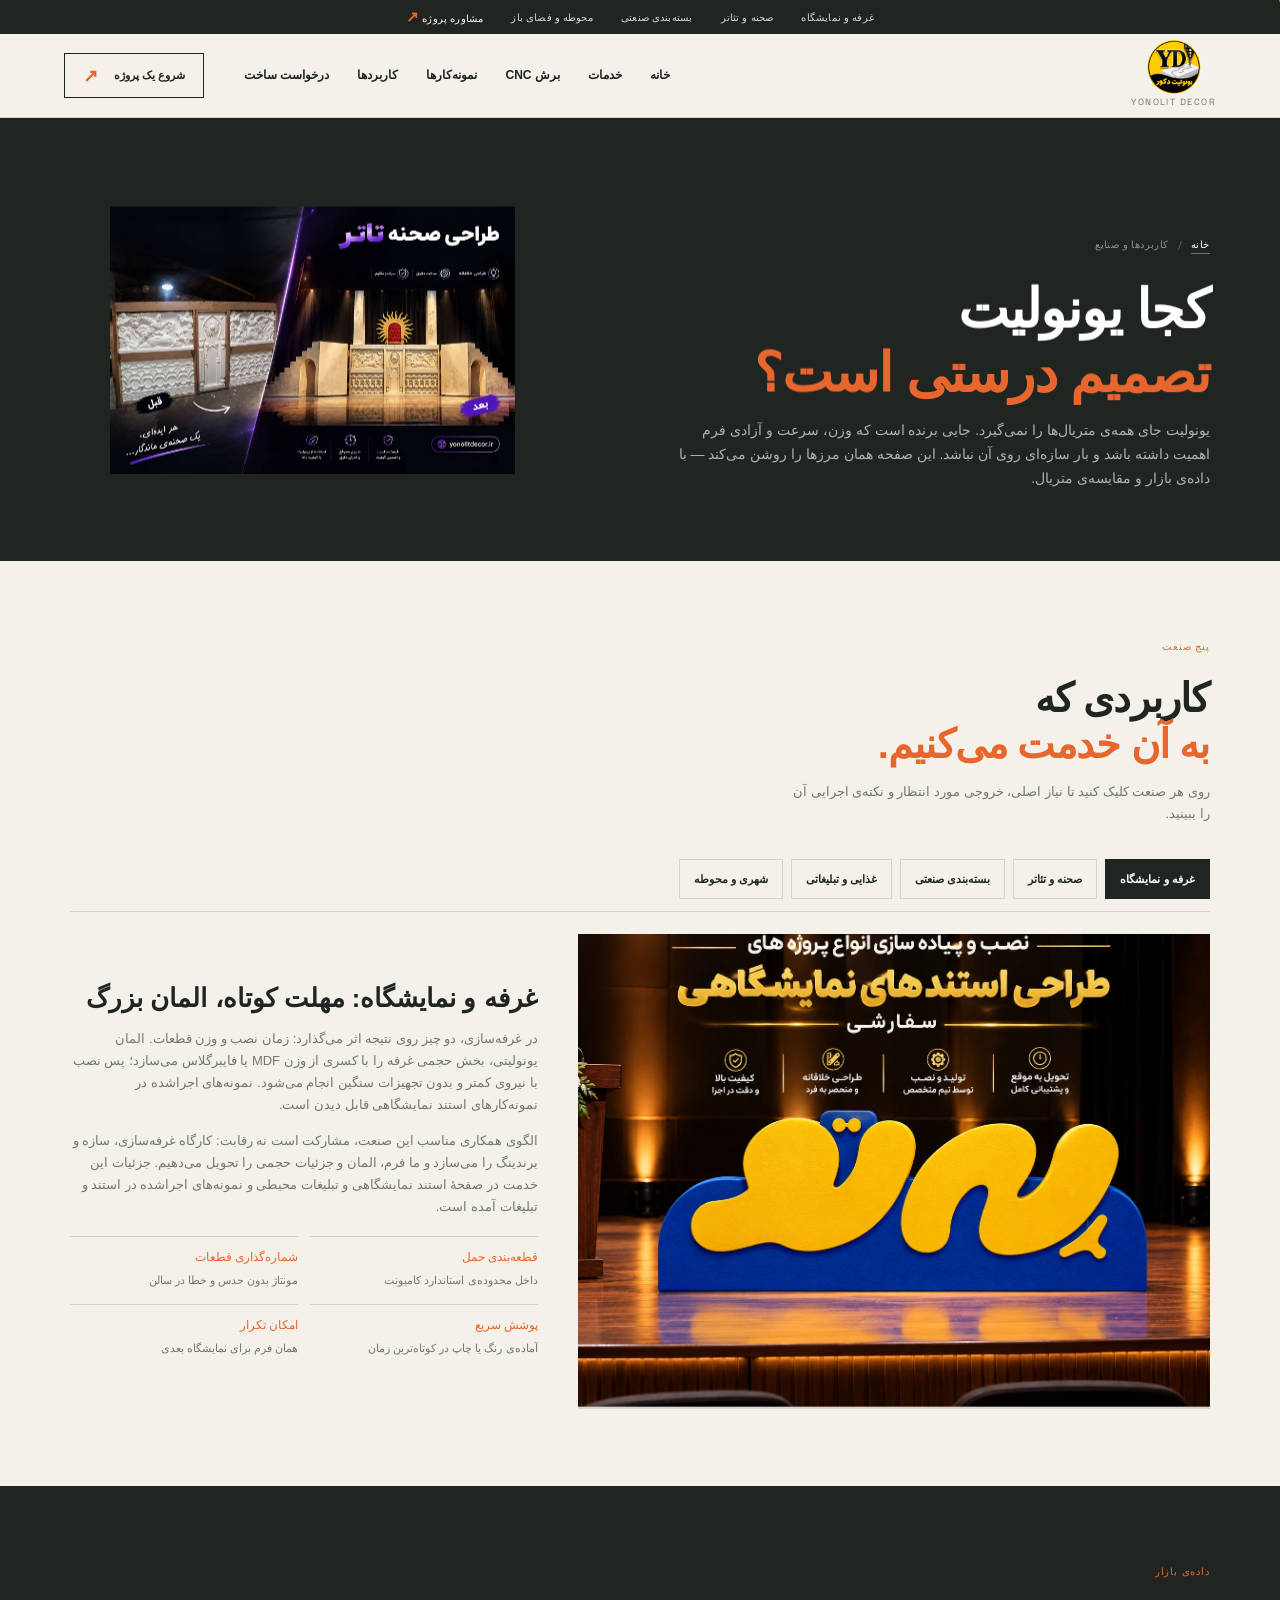
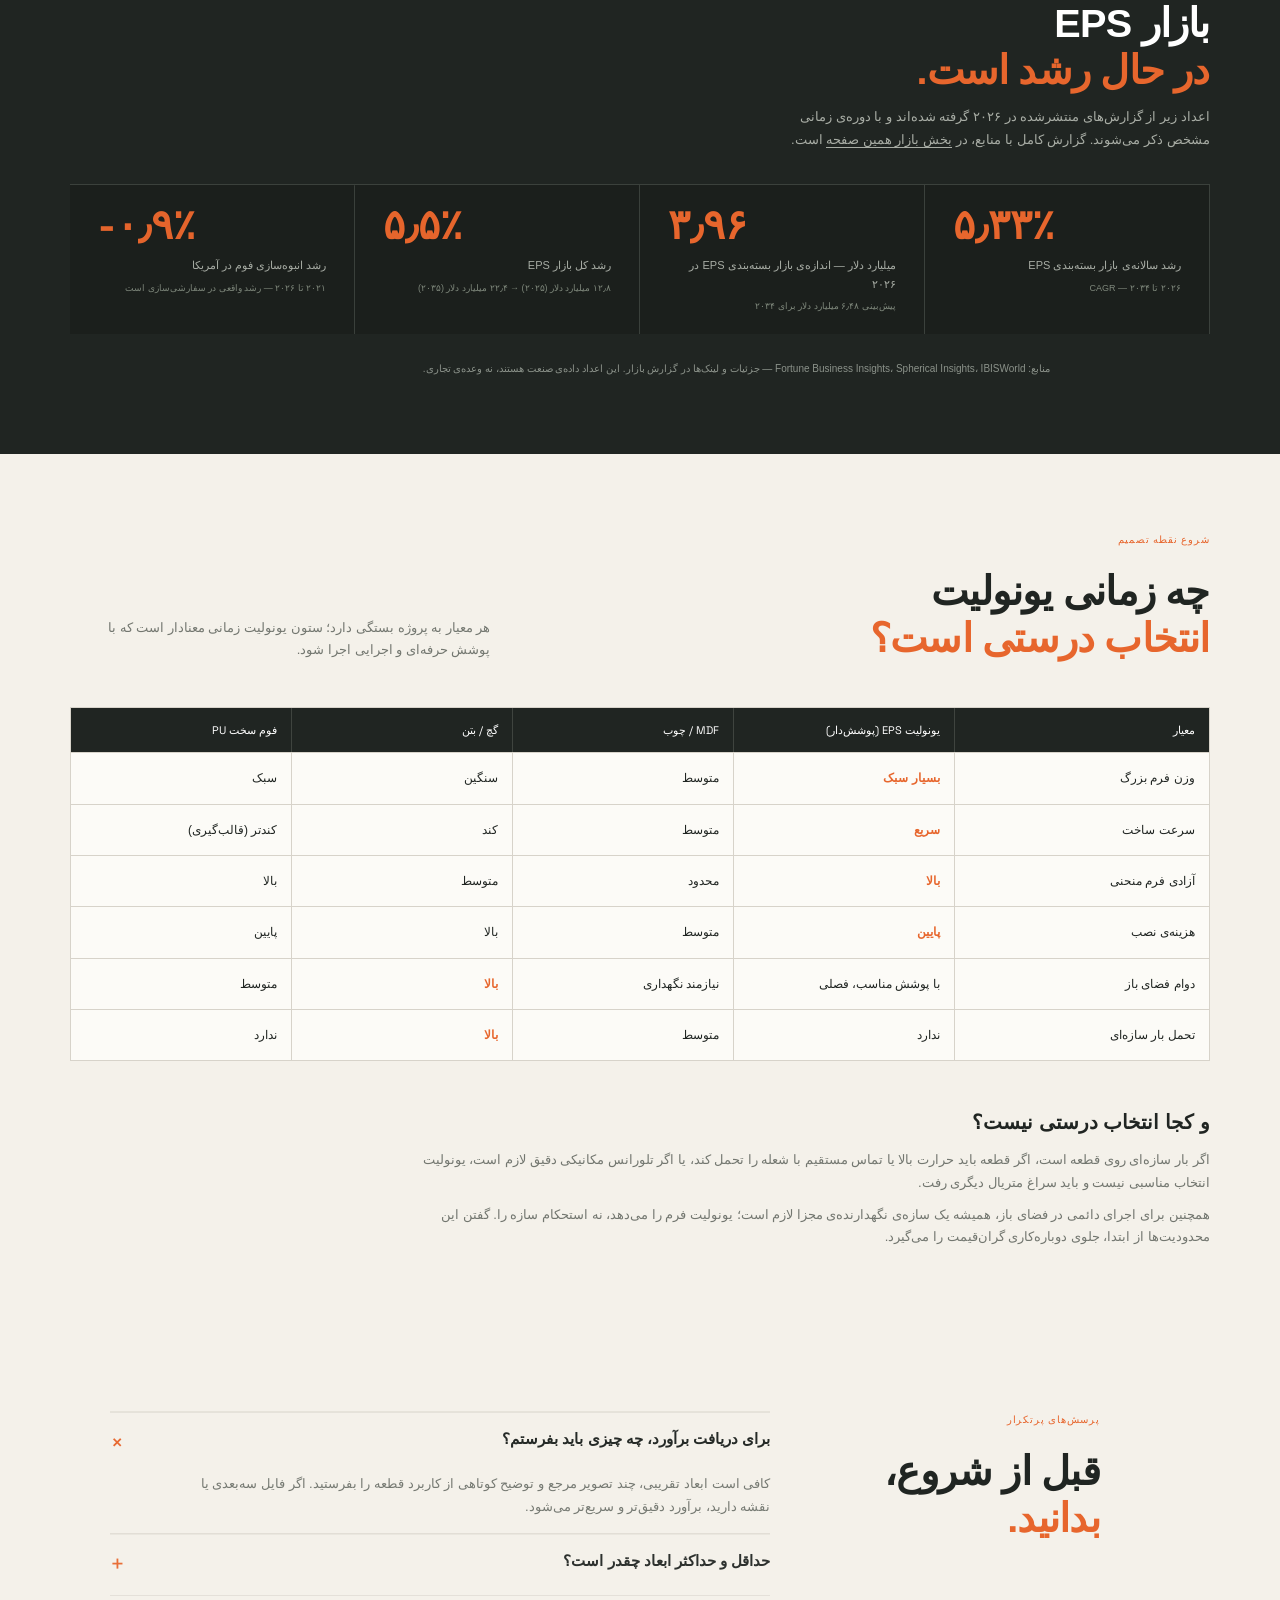
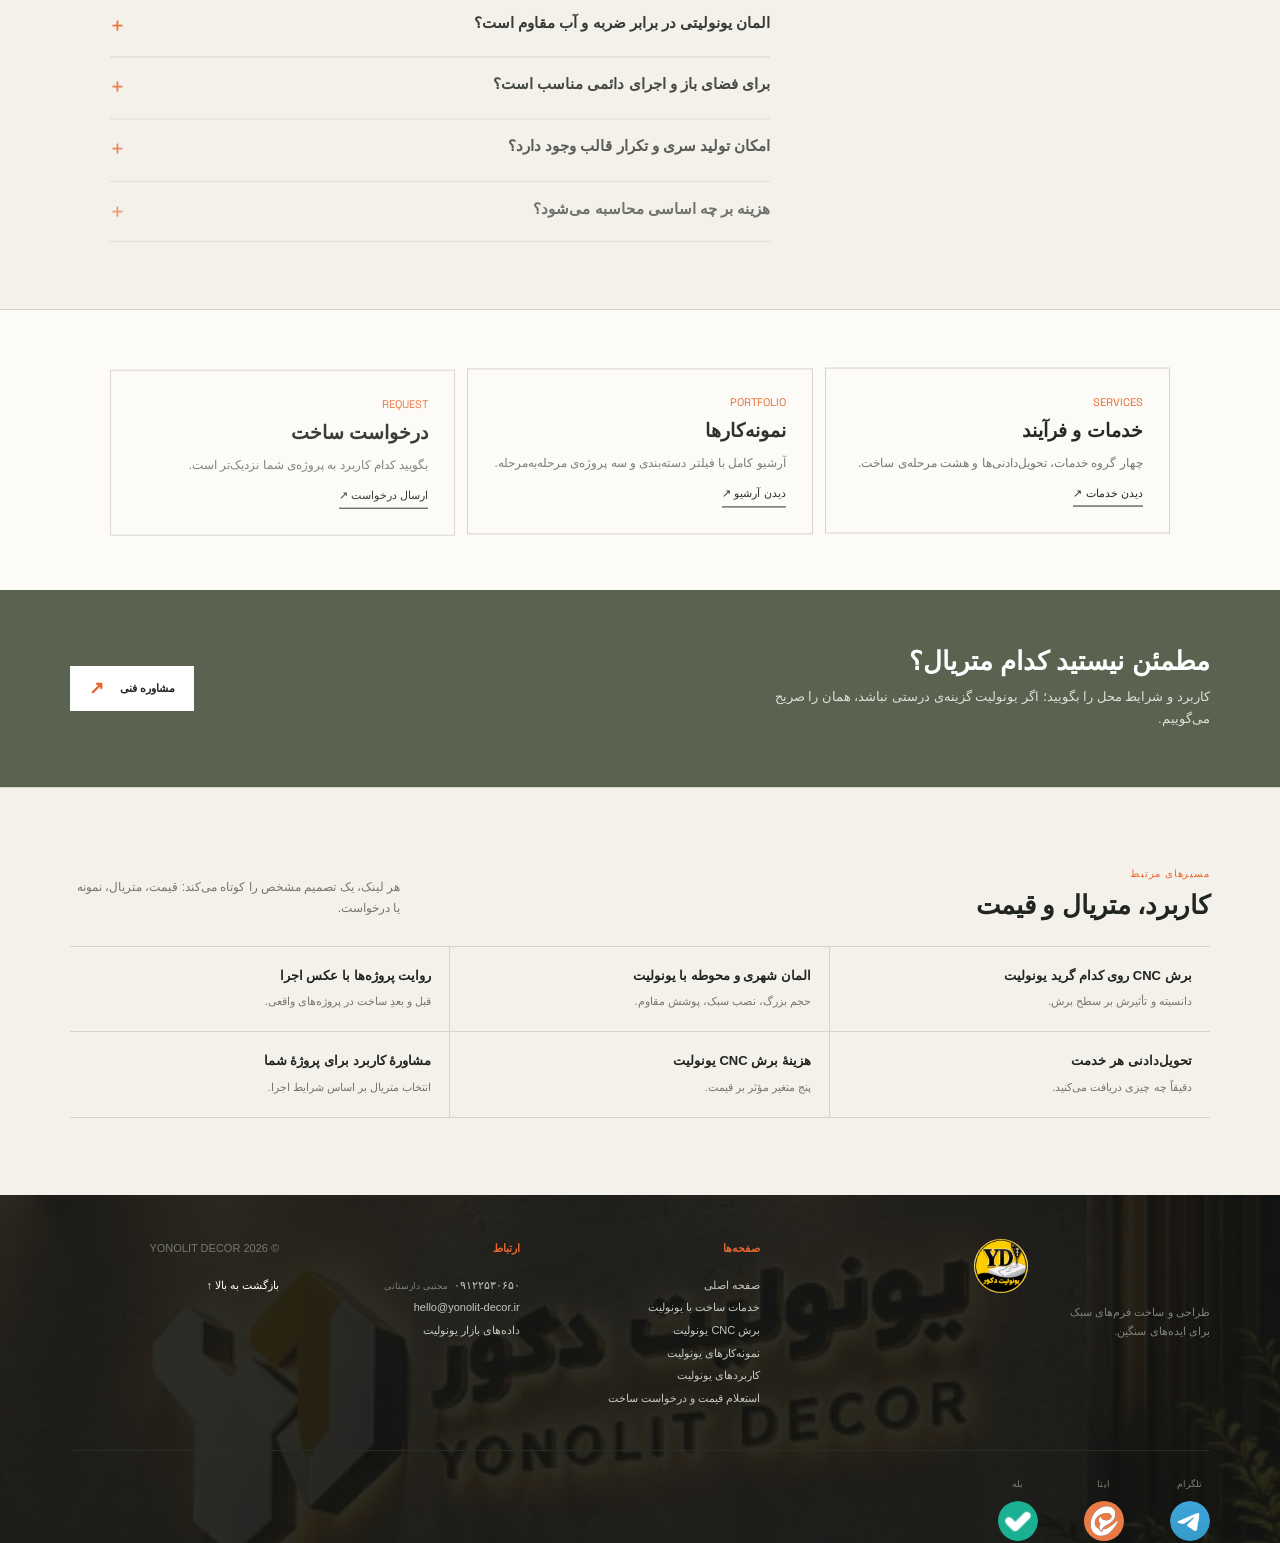
<file: applications.html>
<!doctype html>
<html lang="fa" dir="rtl">
<head>
  <meta charset="UTF-8">
  <meta name="viewport" content="width=device-width, initial-scale=1">
    <title>کاربردهای یونولیت EPS | نمایشگاه، صحنه، بسته‌بندی</title>
    <meta name="description" content="کجا یونولیت انتخاب درستی است؟ پنج صنعت، مقایسه‌ی متریال با MDF و گچ و فوم سخت، داده‌ی بازار EPS و محدودیت‌های واقعی این متریال." />
    <meta name="robots" content="index, follow, max-image-preview:large, max-snippet:-1" />
    <meta name="author" content="یونولیت دکور" />
    <meta name="theme-color" content="#202522" />
    <link rel="canonical" href="https://yonolitdecor.ir/applications.html" />
    <link rel="alternate" hreflang="fa-IR" href="https://yonolitdecor.ir/applications.html" />
    <link rel="alternate" hreflang="x-default" href="https://yonolitdecor.ir/applications.html" />
    <meta property="og:type" content="article" />
    <meta property="og:locale" content="fa_IR" />
    <meta property="og:site_name" content="یونولیت دکور" />
    <meta property="og:title" content="کاربردهای یونولیت EPS | نمایشگاه، صحنه، بسته‌بندی" />
    <meta property="og:description" content="کجا یونولیت انتخاب درستی است؟ پنج صنعت، مقایسه‌ی متریال با MDF و گچ و فوم سخت، داده‌ی بازار EPS و محدودیت‌های واقعی این متریال." />
    <meta property="og:url" content="https://yonolitdecor.ir/applications.html" />
    <meta property="og:image" content="https://yonolitdecor.ir/assets/custom-eps-packaging-mold.webp" />
    <meta property="og:image:alt" content="قالب و بسته‌بندی سفارشی یونولیتی برای قطعات صنعتی" />
    <meta property="og:image:width" content="1536" />
    <meta property="og:image:height" content="1024" />
    <meta property="og:image:type" content="image/webp" />
    <meta name="twitter:card" content="summary_large_image" />
    <meta name="twitter:title" content="کاربردهای یونولیت EPS | نمایشگاه، صحنه، بسته‌بندی" />
    <meta name="twitter:description" content="کجا یونولیت انتخاب درستی است؟ پنج صنعت، مقایسه‌ی متریال با MDF و گچ و فوم سخت، داده‌ی بازار EPS و محدودیت‌های واقعی این متریال." />
    <meta name="twitter:image" content="https://yonolitdecor.ir/assets/custom-eps-packaging-mold.webp" />
    <meta name="twitter:image:alt" content="قالب و بسته‌بندی سفارشی یونولیتی برای قطعات صنعتی" />
    <link rel="icon" href="assets/site_logo.webp" type="image/webp" />
<link rel="stylesheet" href="styles.css?v=20">
    <script type="application/ld+json">
{
  "@context": "https://schema.org",
  "@graph": [
    {
      "@type": "WebPage",
      "@id": "https://yonolitdecor.ir/applications.html#webpage",
      "url": "https://yonolitdecor.ir/applications.html",
      "name": "کاربردها و صنایع | یونولیت دکور",
      "description": "پنج صنعت مصرف‌کننده‌ی یونولیت، مقایسه‌ی متریال و محدودیت‌های فنی این متریال.",
      "inLanguage": "fa-IR",
      "isPartOf": {
        "@id": "https://yonolitdecor.ir/#website"
      },
      "about": {
        "@id": "https://yonolitdecor.ir/#organization"
      },
      "primaryImageOfPage": {
        "@id": "https://yonolitdecor.ir/applications.html#image-baseball-ball-mockup"
      }
    },
    {
      "@type": "BreadcrumbList",
      "@id": "https://yonolitdecor.ir/applications.html#breadcrumb",
      "itemListElement": [
        {
          "@type": "ListItem",
          "position": 1,
          "name": "خانه",
          "item": "https://yonolitdecor.ir/"
        },
        {
          "@type": "ListItem",
          "position": 2,
          "name": "کاربردها و صنایع",
          "item": "https://yonolitdecor.ir/applications.html"
        }
      ]
    },
    {
      "@type": "ItemList",
      "@id": "https://yonolitdecor.ir/applications.html#industries",
      "name": "صنایع و کاربردهای یونولیت",
      "numberOfItems": 5,
      "itemListElement": [
        {
          "@type": "ListItem",
          "position": 1,
          "name": "غرفه و نمایشگاه",
          "item": {
            "@type": "ImageObject",
            "@id": "https://yonolitdecor.ir/applications.html#image-exhibition-stand-branding",
            "contentUrl": "https://yonolitdecor.ir/assets/exhibition-stand-branding.webp",
            "url": "https://yonolitdecor.ir/assets/exhibition-stand-branding.webp",
            "name": "استند نمایشگاهی برندینگ",
            "description": "استند نمایشگاهی یونولیتی برای غرفه و رویداد برندینگ با طراحی و اجرای رنگ سازمانی.",
            "width": 1447,
            "height": 1087,
            "caption": "استند نمایشگاهی برندینگ",
            "representativeOfPage": false,
            "creator": {
              "@id": "https://yonolitdecor.ir/#organization"
            },
            "copyrightHolder": {
              "@id": "https://yonolitdecor.ir/#organization"
            }
          }
        },
        {
          "@type": "ListItem",
          "position": 2,
          "name": "صحنه، تئاتر و تولید محتوا",
          "item": "https://yonolitdecor.ir/applications.html#stage"
        },
        {
          "@type": "ListItem",
          "position": 3,
          "name": "بسته‌بندی صنعتی",
          "item": {
            "@type": "ImageObject",
            "@id": "https://yonolitdecor.ir/applications.html#image-custom-eps-packaging-mold",
            "contentUrl": "https://yonolitdecor.ir/assets/custom-eps-packaging-mold.webp",
            "url": "https://yonolitdecor.ir/assets/custom-eps-packaging-mold.webp",
            "name": "قالب و بسته‌بندی سفارشی",
            "description": "ساخت قالب و بسته‌بندی سفارشی یونولیتی برای محافظت از قطعات صنعتی و کالای شکستنی.",
            "width": 1536,
            "height": 1024,
            "caption": "قالب و بسته‌بندی سفارشی",
            "representativeOfPage": false,
            "creator": {
              "@id": "https://yonolitdecor.ir/#organization"
            },
            "copyrightHolder": {
              "@id": "https://yonolitdecor.ir/#organization"
            }
          }
        },
        {
          "@type": "ListItem",
          "position": 4,
          "name": "غذایی و تبلیغاتی",
          "item": {
            "@type": "ImageObject",
            "@id": "https://yonolitdecor.ir/applications.html#image-peghah-3d-brand-logo",
            "contentUrl": "https://yonolitdecor.ir/assets/peghah-3d-brand-logo.webp",
            "url": "https://yonolitdecor.ir/assets/peghah-3d-brand-logo.webp",
            "name": "لوگوی سه‌بعدی و ماکت برند",
            "description": "لوگوی حجمی سه‌بعدی برند و ماکت محصول، ساخته‌شده با فوم انبساطی EPS برای رویداد و کمپین.",
            "width": 1487,
            "height": 976,
            "caption": "لوگوی سه‌بعدی و ماکت برند",
            "representativeOfPage": false,
            "creator": {
              "@id": "https://yonolitdecor.ir/#organization"
            },
            "copyrightHolder": {
              "@id": "https://yonolitdecor.ir/#organization"
            }
          }
        },
        {
          "@type": "ListItem",
          "position": 5,
          "name": "شهری و محوطه",
          "item": {
            "@type": "ImageObject",
            "@id": "https://yonolitdecor.ir/applications.html#image-baseball-ball-mockup",
            "contentUrl": "https://yonolitdecor.ir/assets/baseball-ball-mockup.webp",
            "url": "https://yonolitdecor.ir/assets/baseball-ball-mockup.webp",
            "name": "المان حجمی توپ بیسبال",
            "description": "ماکت و المان حجمی توپ بیسبال با یونولیت EPS و برش حرارتی؛ سه مرحله‌ی قبل، در حال ساخت و نهایی.",
            "width": 1536,
            "height": 1024,
            "caption": "المان حجمی توپ بیسبال",
            "representativeOfPage": false,
            "creator": {
              "@id": "https://yonolitdecor.ir/#organization"
            },
            "copyrightHolder": {
              "@id": "https://yonolitdecor.ir/#organization"
            }
          }
        }
      ]
    },
    {
      "@type": "FAQPage",
      "inLanguage": "fa-IR",
      "mainEntity": [
        {
          "@type": "Question",
          "name": "یونولیت برای کدام کاربردها انتخاب درستی است؟",
          "acceptedAnswer": {
            "@type": "Answer",
            "text": "فرم‌های بزرگ و سبک، ماکت و مجسمه، استند و دکور، بسته‌بندی محافظ و المان‌های محوطه‌ای که با پوشش مناسب اجرا می‌شوند."
          }
        },
        {
          "@type": "Question",
          "name": "یونولیت برای بارهای سنگین سازه‌ای مناسب است؟",
          "acceptedAnswer": {
            "@type": "Answer",
            "text": "نه. یونولیت متریال باربر نیست؛ فرم و حجم را می‌سازد و بار باید توسط سازه‌ی جداگانه تحمل شود."
          }
        },
        {
          "@type": "Question",
          "name": "المان یونولیتی در فضای باز چه محدودیتی دارد؟",
          "acceptedAnswer": {
            "@type": "Answer",
            "text": "با پوشش ضدآب و رنگ مقاوم به UV برای استفاده‌ی فصلی و محوطه مناسب است؛ دوام نهایی به نوع پوشش و نگهداری بستگی دارد."
          }
        },
        {
          "@type": "Question",
          "name": "امکان تولید سری و تکرار قالب وجود دارد؟",
          "acceptedAnswer": {
            "@type": "Answer",
            "text": "بله. قالب و نقشه‌ی هر پروژه ذخیره می‌شود و سفارش‌های بعدی با همان ابعاد تکرار می‌شوند."
          }
        }
      ]
    }
  ]
}
    </script>
</head>
<body data-page="applications">
  <div class="topline"><span>غرفه و نمایشگاه</span><span>صحنه و تئاتر</span><span>بسته‌بندی صنعتی</span><span>محوطه و فضای باز</span><a href="contact.html">مشاوره پروژه <b>↗</b></a></div>
  <header class="site-header" id="top">
    <a class="brand" href="index.html" aria-label="یونولیت دکور"><img src="assets/site_logo.webp" alt="لوگوی یونولیت دکور" class="site-logo"><span>YONOLIT DECOR</span></a>
    <nav aria-label="ناوبری اصلی"><a href="index.html">خانه</a><a href="services.html">خدمات</a><a href="cnc.html">برش CNC</a><a href="portfolio.html">نمونه‌کارها</a><a href="applications.html" aria-current="page">کاربردها</a><a href="contact.html">درخواست ساخت</a></nav>
    <a class="header-cta" href="contact.html">شروع یک پروژه <span>↗</span></a>
    <button class="menu-toggle" aria-label="باز کردن منو" aria-expanded="false">☰</button>
  </header>

  <main>
    <section class="page-hero" data-hero>
      <div>
        <p class="crumbs"><a href="index.html">خانه</a><i>/</i><span>کاربردها و صنایع</span></p>
        <h1>کجا یونولیت<br><span>تصمیم درستی است؟</span></h1>
        <p class="lead">یونولیت جای همه‌ی متریال‌ها را نمی‌گیرد. جایی برنده است که وزن، سرعت و آزادی فرم اهمیت داشته باشد و بار سازه‌ای روی آن نباشد. این صفحه همان مرزها را روشن می‌کند — با داده‌ی بازار و مقایسه‌ی متریال.</p>
      </div>
      <figure class="page-hero-media" data-hero-media><img src="assets/img-014.webp" alt="دکور رنگی صحنه تئاتر ساخته‌شده با یونولیت" fetchpriority="high"></figure>
    </section>

    <section class="section" id="industries">
      <div class="section-heading reveal">
        <p class="kicker">پنج صنعت</p>
        <h2>کاربردی که<br><span>به آن خدمت می‌کنیم.</span></h2>
        <p>روی هر صنعت کلیک کنید تا نیاز اصلی، خروجی مورد انتظار و نکته‌ی اجرایی آن را ببینید.</p>
      </div>

      <div class="tabs" data-tabs role="tablist" aria-label="صنایع">
        <button class="tab active" role="tab" aria-selected="true" data-tab="expo">غرفه و نمایشگاه</button>
        <button class="tab" role="tab" aria-selected="false" data-tab="stage">صحنه و تئاتر</button>
        <button class="tab" role="tab" aria-selected="false" data-tab="pack">بسته‌بندی صنعتی</button>
        <button class="tab" role="tab" aria-selected="false" data-tab="promo">غذایی و تبلیغاتی</button>
        <button class="tab" role="tab" aria-selected="false" data-tab="urban">شهری و محوطه</button>
      </div>

      <div class="tab-panels" data-tab-panels>
        <article class="tab-panel active" data-panel="expo" id="expo" role="tabpanel">
          <div class="panel-grid">
            <figure><img src="assets/exhibition-stand-branding.webp" alt="استند نمایشگاهی یونولیتی برای غرفه و برندینگ رویداد، ساخته‌شده با فوم EPS و برش CNC" width="1447" height="1087" loading="lazy"></figure>
            <div class="panel-copy">
              <h3>غرفه و نمایشگاه: مهلت کوتاه، المان بزرگ</h3>
              <p>در غرفه‌سازی، دو چیز روی نتیجه اثر می‌گذارد: زمان نصب و وزن قطعات. المان یونولیتی، بخش حجمی غرفه را با کسری از وزن MDF یا فایبرگلاس می‌سازد؛ پس نصب با نیروی کمتر و بدون تجهیزات سنگین انجام می‌شود. نمونه‌های اجراشده در <a href="portfolio.html?category=decor">نمونه‌کارهای استند نمایشگاهی</a> قابل دیدن است.</p>
              <p>الگوی همکاری مناسب این صنعت، مشارکت است نه رقابت: کارگاه غرفه‌سازی، سازه و برندینگ را می‌سازد و ما فرم، المان و جزئیات حجمی را تحویل می‌دهیم. جزئیات این خدمت در صفحهٔ <a href="services.html#decor">استند نمایشگاهی و تبلیغات محیطی</a> و نمونه‌های اجراشده در <a href="portfolio.html?category=decor">استند و تبلیغات</a> آمده است.</p>
              <div class="panel-facts">
                <div><b>قطعه‌بندی حمل</b><span>داخل محدوده‌ی استاندارد کامیونت</span></div>
                <div><b>شماره‌گذاری قطعات</b><span>مونتاژ بدون حدس و خطا در سالن</span></div>
                <div><b>پوشش سریع</b><span>آماده‌ی رنگ یا چاپ در کوتاه‌ترین زمان</span></div>
                <div><b>امکان تکرار</b><span>همان فرم برای نمایشگاه بعدی</span></div>
              </div>
            </div>
          </div>
        </article>

        <article class="tab-panel" data-panel="stage" id="stage" role="tabpanel">
          <div class="panel-grid">
            <figure><img src="assets/img-017.webp" alt="دکور صحنه تلویزیونی" loading="lazy"></figure>
            <div class="panel-copy">
              <h3>صحنه و تئاتر: فرم روایی، رنگ‌آمیزی سریع</h3>
              <p>دکور صحنه باید هم زبان بصری اثر را بسازد و هم در جدول تمرین جا شود. یونولیت اجازه می‌دهد حجم‌های روایی — سنگ، دیوار، مجسمه — سریع ساخته و در صورت نیاز بازسازی شوند.</p>
              <p>در تئاتر، امکان تغییر سریع صحنه ارزش اصلی است: قطعات سبک را می‌توان در فاصله‌ی بین صحنه‌ها جابه‌جا کرد و آسیب را موضعی ترمیم کرد.</p>
              <div class="panel-facts">
                <div><b>تراش دستی</b><span>برای بافت سنگ و سطوح روایی</span></div>
                <div><b>رنگ سفارشی</b><span>مطابق پالت طراحی نور</span></div>
                <div><b>سبک برای جابه‌جایی</b><span>چیدمان صحنه توسط تیم اجرا</span></div>
                <div><b>ترمیم موضعی</b><span>بدون بازسازی کل قطعه</span></div>
              </div>
            </div>
          </div>
        </article>

        <article class="tab-panel" data-panel="pack" id="pack" role="tabpanel">
          <div class="panel-grid">
            <figure><img src="assets/custom-eps-packaging-mold.webp" alt="ساخت قالب و بسته‌بندی سفارشی یونولیتی برای محافظت از قطعات صنعتی در حمل‌ونقل" width="1536" height="1024" loading="lazy"></figure>
            <div class="panel-copy">
              <h3>بسته‌بندی صنعتی: محافظت با فرم دقیق</h3>
              <p>در بسته‌بندی، جنس حفاظت تعیین‌کننده است: یونولیت ضربه را جذب می‌کند، عایق حرارتی است و به شکل دقیق قطعه قالب‌گیری می‌شود. همین ترکیب آن را برای قطعات خودرو، لوازم برقی، کریستال و لوازم آرایشی مناسب کرده است.</p>
              <p>برای تولید سری، قالب و نقشه ذخیره می‌شود؛ سفارش‌های بعدی همان‌طور تکرار می‌شوند، بدون بازطراحی. شیوهٔ اجرا و تحویل‌دادنی‌های این دسته در <a href="services.html#pack">خدمت قالب و بسته‌بندی محافظ</a> توضیح داده شده است.</p>
              <div class="panel-facts">
                <div><b>جذب ضربه</b><span>کنترل حرکت قطعه در مسیر</span></div>
                <div><b>قالب تکرارپذیر</b><span>یک‌بار طراحی، چند بار تولید</span></div>
                <div><b>دانسیته‌ی متناسب</b><span>بر اساس وزن و حساسیت کالا</span></div>
                <div><b>عایق حرارتی</b><span>مناسب کالای حساس به دما</span></div>
              </div>
            </div>
          </div>
        </article>

        <article class="tab-panel" data-panel="promo" id="promo" role="tabpanel">
          <div class="panel-grid">
            <figure><img src="assets/peghah-3d-brand-logo.webp" alt="لوگوی حجمی سه‌بعدی برند و ماکت محصول، ساخته‌شده با فوم انبساطی EPS برای رویداد و کمپین" width="1487" height="976" loading="lazy"></figure>
            <div class="panel-copy">
              <h3>غذایی و تبلیغاتی: ماکت بزرگ، بدون وزن بزرگ</h3>
              <p>کمپین‌ها به فرم‌های بزرگ و چشمگیر نیاز دارند، اما بودجه و زمان حمل محدود است. ماکت بزرگ محصول با یونولیت، همان حس اغراق‌شده‌ی تبلیغاتی را می‌سازد و در عین حال قابل جابه‌جایی با یک نفر است.</p>
              <p>برای این دسته، ضخامت پوشش و کیفیت رنگ بیشترین اثر را روی نتیجه‌ی نهایی دارد؛ سطح باید زیر نور استودیو یا ویترین یکدست بماند. نمونه‌ای از این کاربرد، <a href="index.html#featured-cases">لوگوی سه‌بعدی برند در صفحه‌ی اصلی</a> است و دسته‌ی کامل آن در <a href="portfolio.html?category=decor">استند و تبلیغات</a> فهرست شده است.</p>
              <div class="panel-facts">
                <div><b>مقیاس بزرگ</b><span>فرم چندبرابری محصول</span></div>
                <div><b>سطح یکدست</b><span>مناسب عکاسی تبلیغاتی</span></div>
                <div><b>جابه‌جایی ساده</b><span>برای رویداد و کمپین سیار</span></div>
                <div><b>امکان سری ساخت</b><span>چند نسخه برای شعب مختلف</span></div>
              </div>
            </div>
          </div>
        </article>

        <article class="tab-panel" data-panel="urban" id="urban" role="tabpanel">
          <div class="panel-grid">
            <figure><img src="assets/baseball-ball-mockup.webp" alt="المان حجمی بزرگ در محوطه، ساخته‌شده با یونولیت و برش حرارتی؛ مرحلهٔ نهایی رنگ‌آمیزی" width="1536" height="1024" loading="lazy"></figure>
            <div class="panel-copy">
              <h3>شهری و محوطه: فرمی که در فضای باز می‌ماند</h3>
              <p>المان محوطه، ورودی مجموعه و نماد میدان باید در برابر آفتاب و رطوبت دوام بیاورند. کلید کار، پوشش است: لایه‌ی محافظ ضد آب و رنگ مقاوم به UV، سطح را می‌بندد و فرم را نگه می‌دارد.</p>
              <p>برای اجرای دائمی در فضای باز، سازه‌ی نگهدارنده جداگانه طراحی می‌شود؛ یونولیت فرم و حجم را می‌دهد، نه بار سازه را. محدودیت‌ها و مقایسه‌ی متریال در <a href="applications.html#compare">جدول مقایسه</a> و روش اجرا در <a href="services.html#urban">خدمت المان شهری</a> آمده است.</p>
              <div class="panel-facts">
                <div><b>پوشش ضد آب</b><span>برای بارش و رطوبت محیط</span></div>
                <div><b>رنگ ضد UV</b><span>مقاوم به آفتاب مستقیم</span></div>
                <div><b>حمل قطعه‌ای</b><span>مونتاژ در محل نصب</span></div>
                <div><b>نگهداری کم</b><span>تمیزکاری و ترمیم ساده</span></div>
              </div>
            </div>
          </div>
        </article>
      </div>
    </section>

    <section class="section dark" id="market">
      <div class="section-heading reveal">
        <p class="kicker">داده‌ی بازار</p>
        <h2>بازار EPS<br><span>در حال رشد است.</span></h2>
        <p>اعداد زیر از گزارش‌های منتشرشده در ۲۰۲۶ گرفته شده‌اند و با دوره‌ی زمانی مشخص ذکر می‌شوند. گزارش کامل با منابع، در <a href="#market" style="border-bottom:1px solid currentColor">بخش بازار همین صفحه</a> است.</p>
      </div>
      <div class="stat-band dark" aria-label="آمار بازار">
        <div class="stat" data-count-group><b data-count="5.63" data-decimals="2" data-suffix="٪">۵٫۶۳٪</b><span>رشد سالانه‌ی بازار بسته‌بندی EPS</span><small>۲۰۲۶ تا ۲۰۳۴ — CAGR</small></div>
        <div class="stat" data-count-group><b data-count="4.18" data-decimals="2">۴٫۱۸</b><span>میلیارد دلار — اندازه‌ی بازار بسته‌بندی EPS در ۲۰۲۶</span><small>پیش‌بینی ۶٫۴۸ میلیارد دلار برای ۲۰۳۴</small></div>
        <div class="stat" data-count-group><b data-count="5.8" data-decimals="1" data-suffix="٪">۵٫۸٪</b><span>رشد کل بازار EPS</span><small>۱۲٫۸ میلیارد دلار (۲۰۲۵) → ۲۲٫۴ میلیارد دلار (۲۰۳۵)</small></div>
        <div class="stat" data-count-group><b data-count="0.9" data-decimals="1" data-prefix="-" data-suffix="٪">-۰٫۹٪</b><span>رشد انبوه‌سازی فوم در آمریکا</span><small>۲۰۲۱ تا ۲۰۲۶ — رشد واقعی در سفارشی‌سازی است</small></div>
      </div>
      <p class="note" style="max-width:820px;margin:26px auto 0;color:#8b928a">منابع: Fortune Business Insights، Spherical Insights، IBISWorld — جزئیات و لینک‌ها در گزارش بازار. این اعداد داده‌ی صنعت هستند، نه وعده‌ی تجاری.</p>
    </section>

    <section class="section" id="compare">
      <div class="section-heading split reveal">
        <div>
          <p class="kicker">شروع نقطه تصمیم</p>
          <h2>چه زمانی یونولیت<br><span>انتخاب درستی است؟</span></h2>
        </div>
        <p class="section-side">هر معیار به پروژه بستگی دارد؛ ستون یونولیت زمانی معنادار است که با پوشش حرفه‌ای و اجرایی اجرا شود.</p>
      </div>
      <div class="compare reveal" role="table" aria-label="مقایسه متریال‌ها">
        <div class="compare-row" role="row"><div role="columnheader">معیار</div><div role="columnheader">یونولیت EPS (پوشش‌دار)</div><div role="columnheader">MDF / چوب</div><div role="columnheader">گچ / بتن</div><div role="columnheader">فوم سخت PU</div></div>
        <div class="compare-row" role="row"><div role="cell">وزن فرم بزرگ</div><div role="cell" class="hi">بسیار سبک</div><div role="cell">متوسط</div><div role="cell">سنگین</div><div role="cell">سبک</div></div>
        <div class="compare-row" role="row"><div role="cell">سرعت ساخت</div><div role="cell" class="hi">سریع</div><div role="cell">متوسط</div><div role="cell">کند</div><div role="cell">کندتر (قالب‌گیری)</div></div>
        <div class="compare-row" role="row"><div role="cell">آزادی فرم منحنی</div><div role="cell" class="hi">بالا</div><div role="cell">محدود</div><div role="cell">متوسط</div><div role="cell">بالا</div></div>
        <div class="compare-row" role="row"><div role="cell">هزینه‌ی نصب</div><div role="cell" class="hi">پایین</div><div role="cell">متوسط</div><div role="cell">بالا</div><div role="cell">پایین</div></div>
        <div class="compare-row" role="row"><div role="cell">دوام فضای باز</div><div role="cell">با پوشش مناسب، فصلی</div><div role="cell">نیازمند نگهداری</div><div role="cell" class="hi">بالا</div><div role="cell">متوسط</div></div>
        <div class="compare-row" role="row"><div role="cell">تحمل بار سازه‌ای</div><div role="cell">ندارد</div><div role="cell">متوسط</div><div role="cell" class="hi">بالا</div><div role="cell">ندارد</div></div>
      </div>

      <div class="prose reveal" id="limits" style="margin-top:44px">
        <h3>و کجا انتخاب درستی نیست؟</h3>
        <p>اگر بار سازه‌ای روی قطعه است، اگر قطعه باید حرارت بالا یا تماس مستقیم با شعله را تحمل کند، یا اگر تلورانس مکانیکی دقیق لازم است، یونولیت انتخاب مناسبی نیست و باید سراغ متریال دیگری رفت.</p>
        <p>همچنین برای اجرای دائمی در فضای باز، همیشه یک سازه‌ی نگهدارنده‌ی مجزا لازم است؛ یونولیت فرم را می‌دهد، نه استحکام سازه را. گفتن این محدودیت‌ها از ابتدا، جلوی دوباره‌کاری گران‌قیمت را می‌گیرد.</p>
      </div>
    </section>

    <section class="section faq-section" id="faq">
      <div class="section-heading reveal" style="margin-bottom:0">
        <p class="kicker">پرسش‌های پرتکرار</p>
        <h2>قبل از شروع،<br><span>بدانید.</span></h2>
      </div>
      <div class="faq-list">
        <details class="reveal" open><summary>برای دریافت برآورد، چه چیزی باید بفرستم؟<span>+</span></summary><p>کافی است ابعاد تقریبی، چند تصویر مرجع و توضیح کوتاهی از کاربرد قطعه را بفرستید. اگر فایل سه‌بعدی یا نقشه دارید، برآورد دقیق‌تر و سریع‌تر می‌شود.</p></details>
        <details class="reveal"><summary>حداقل و حداکثر ابعاد چقدر است؟<span>+</span></summary><p>از ماکت کوچک روی میز تا المان‌های چند متری قابل اجرا است؛ محدودیت اصلی، مسیر حمل و درگاه ورودی محل نصب است، نه خود متریال.</p></details>
        <details class="reveal"><summary>المان یونولیتی در برابر ضربه و آب مقاوم است؟<span>+</span></summary><p>بلوک خام نه؛ اما با پوشش سطحی و رزین محافظ تخصصی، سطح در برابر رطوبت و ضربه مقاوم می‌شود. نوع پوشش بر اساس محل استفاده انتخاب می‌شود.</p></details>
        <details class="reveal"><summary>برای فضای باز و اجرای دائمی مناسب است؟<span>+</span></summary><p>برای استفاده‌ی فصلی و محوطه، بله — با پوشش ضد آب و رنگ مقاوم به UV. برای اجرای دائمی، سازه‌ی نگهدارنده جداگانه لازم است.</p></details>
        <details class="reveal"><summary>امکان تولید سری و تکرار قالب وجود دارد؟<span>+</span></summary><p>بله. قالب و نقشه‌ی هر پروژه ذخیره می‌شود، بنابراین سفارش‌های بعدی با همان ابعاد و کیفیت تکرار می‌شوند.</p></details>
        <details class="reveal"><summary>هزینه بر چه اساسی محاسبه می‌شود؟<span>+</span></summary><p>پنج متغیر: دانسیته و حجم، پیچیدگی برش، نوع پوشش و رنگ، حمل و نصب، و مهلت تحویل. جزئیات در صفحه‌ی <a href="services.html#pricing" style="border-bottom:1px solid currentColor">خدمات</a> آمده است.</p></details>
      </div>
    </section>

    <section class="next-links" aria-label="صفحه‌های مرتبط">
      <div class="next-links-inner">
        <a class="next-card reveal" href="services.html"><b>SERVICES</b><h3>خدمات و فرآیند</h3><p>چهار گروه خدمات، تحویل‌دادنی‌ها و هشت مرحله‌ی ساخت.</p><span>دیدن خدمات ↗</span></a>
        <a class="next-card reveal" href="portfolio.html"><b>PORTFOLIO</b><h3>نمونه‌کارها</h3><p>آرشیو کامل با فیلتر دسته‌بندی و سه پروژه‌ی مرحله‌به‌مرحله.</p><span>دیدن آرشیو ↗</span></a>
        <a class="next-card reveal" href="contact.html"><b>REQUEST</b><h3>درخواست ساخت</h3><p>بگویید کدام کاربرد به پروژه‌ی شما نزدیک‌تر است.</p><span>ارسال درخواست ↗</span></a>
      </div>
    </section>

    <section class="cta-band">
      <div>
        <h2>مطمئن نیستید کدام متریال؟</h2>
        <p>کاربرد و شرایط محل را بگویید؛ اگر یونولیت گزینه‌ی درستی نباشد، همان را صریح می‌گوییم.</p>
      </div>
      <a class="button button-light" href="contact.html">مشاوره فنی <span>↗</span></a>
    </section>

  
  <!-- بلوک لینک‌سازی داخلی: شش مقصد مرتبط با همین صفحه، با انکر متنی بلند -->
  <section class="section ilinks" aria-labelledby="ilinks-applications">
    <div class="ilinks-head">
      <div><p class="kicker">مسیرهای مرتبط</p>
      <h2 id="ilinks-applications">کاربرد، متریال و قیمت</h2></div>
      <p class="ilinks-side">هر لینک، یک تصمیم مشخص را کوتاه می‌کند: قیمت، متریال، نمونه یا درخواست.</p>
    </div>
    <nav class="ilinks-grid" aria-label="لینک‌های مرتبط">
      <a class="ilink" href="cnc.html#materials"><b>برش CNC روی کدام گرید یونولیت</b><span>دانسیته و تأثیرش بر سطح برش.</span></a>
      <a class="ilink" href="services.html#urban"><b>المان شهری و محوطه با یونولیت</b><span>حجم بزرگ، نصب سبک، پوشش مقاوم.</span></a>
      <a class="ilink" href="portfolio.html#stories"><b>روایت پروژه‌ها با عکس اجرا</b><span>قبل و بعدِ ساخت در پروژه‌های واقعی.</span></a>
      <a class="ilink" href="services.html#deliverables"><b>تحویل‌دادنی هر خدمت</b><span>دقیقاً چه چیزی دریافت می‌کنید.</span></a>
      <a class="ilink" href="cnc.html#pricing"><b>هزینهٔ برش CNC یونولیت</b><span>پنج متغیر مؤثر بر قیمت.</span></a>
      <a class="ilink" href="contact.html#request-form"><b>مشاورهٔ کاربرد برای پروژهٔ شما</b><span>انتخاب متریال بر اساس شرایط اجرا.</span></a>
    </nav>
  </section>
  </main>

<footer>
    <div class="footer-brand"><img src="assets/site_logo.webp" alt="لوگوی یونولیت دکور" class="site-logo"><p>طراحی و ساخت فرم‌های سبک<br>برای ایده‌های سنگین.</p></div>
    <div><span class="footer-label">صفحه‌ها</span><a href="index.html">صفحه اصلی</a><a href="services.html">خدمات ساخت با یونولیت</a><a href="cnc.html">برش CNC یونولیت</a><a href="portfolio.html">نمونه‌کارهای یونولیت</a><a href="applications.html">کاربردهای یونولیت</a><a href="contact.html">استعلام قیمت و درخواست ساخت</a></div>
    <div><span class="footer-label">ارتباط</span><a href="tel:+989122530650">۰۹۱۲۲۵۳۰۶۵۰<small>مجتبی دارستانی</small></a><a href="mailto:hello@yonolit-decor.ir">hello@yonolit-decor.ir</a><a href="#market">داده‌های بازار یونولیت</a></div>
    <div class="footer-end"><span>© 2026 YONOLIT DECOR</span><a href="#top">بازگشت به بالا ↑</a></div>
  <div class="social-rail" aria-label="یونولیت دکور در پیام‌رسان‌ها"><a class="social-item" href="https://t.me/yonolitdecor" target="_blank" rel="noopener" aria-label="تلگرام یونولیت دکور"><span>تلگرام</span><img src="assets/social/telegram.png" alt="تلگرام یونولیت دکور" width="40" height="40" decoding="async"></a><a class="social-item" href="https://eitaa.com/yonolitdecorr" target="_blank" rel="noopener" aria-label="ایتا یونولیت دکور"><span>ایتا</span><img src="assets/social/eitaa.svg" alt="ایتا یونولیت دکور" width="40" height="40" decoding="async"></a><a class="social-item" href="https://ble.ir/yonolitdecor" target="_blank" rel="noopener" aria-label="بله یونولیت دکور"><span>بله</span><img src="assets/social/bale.png" alt="بله یونولیت دکور" width="40" height="40" decoding="async"></a></div></footer>

  <script src="vendor/gsap/gsap.min.js"></script>
  <script src="vendor/gsap/ScrollTrigger.min.js"></script>
  <script src="script.js?v=10"></script>
  <script src="gsap-site.js?v=2"></script>
</body>
</html>
</file>
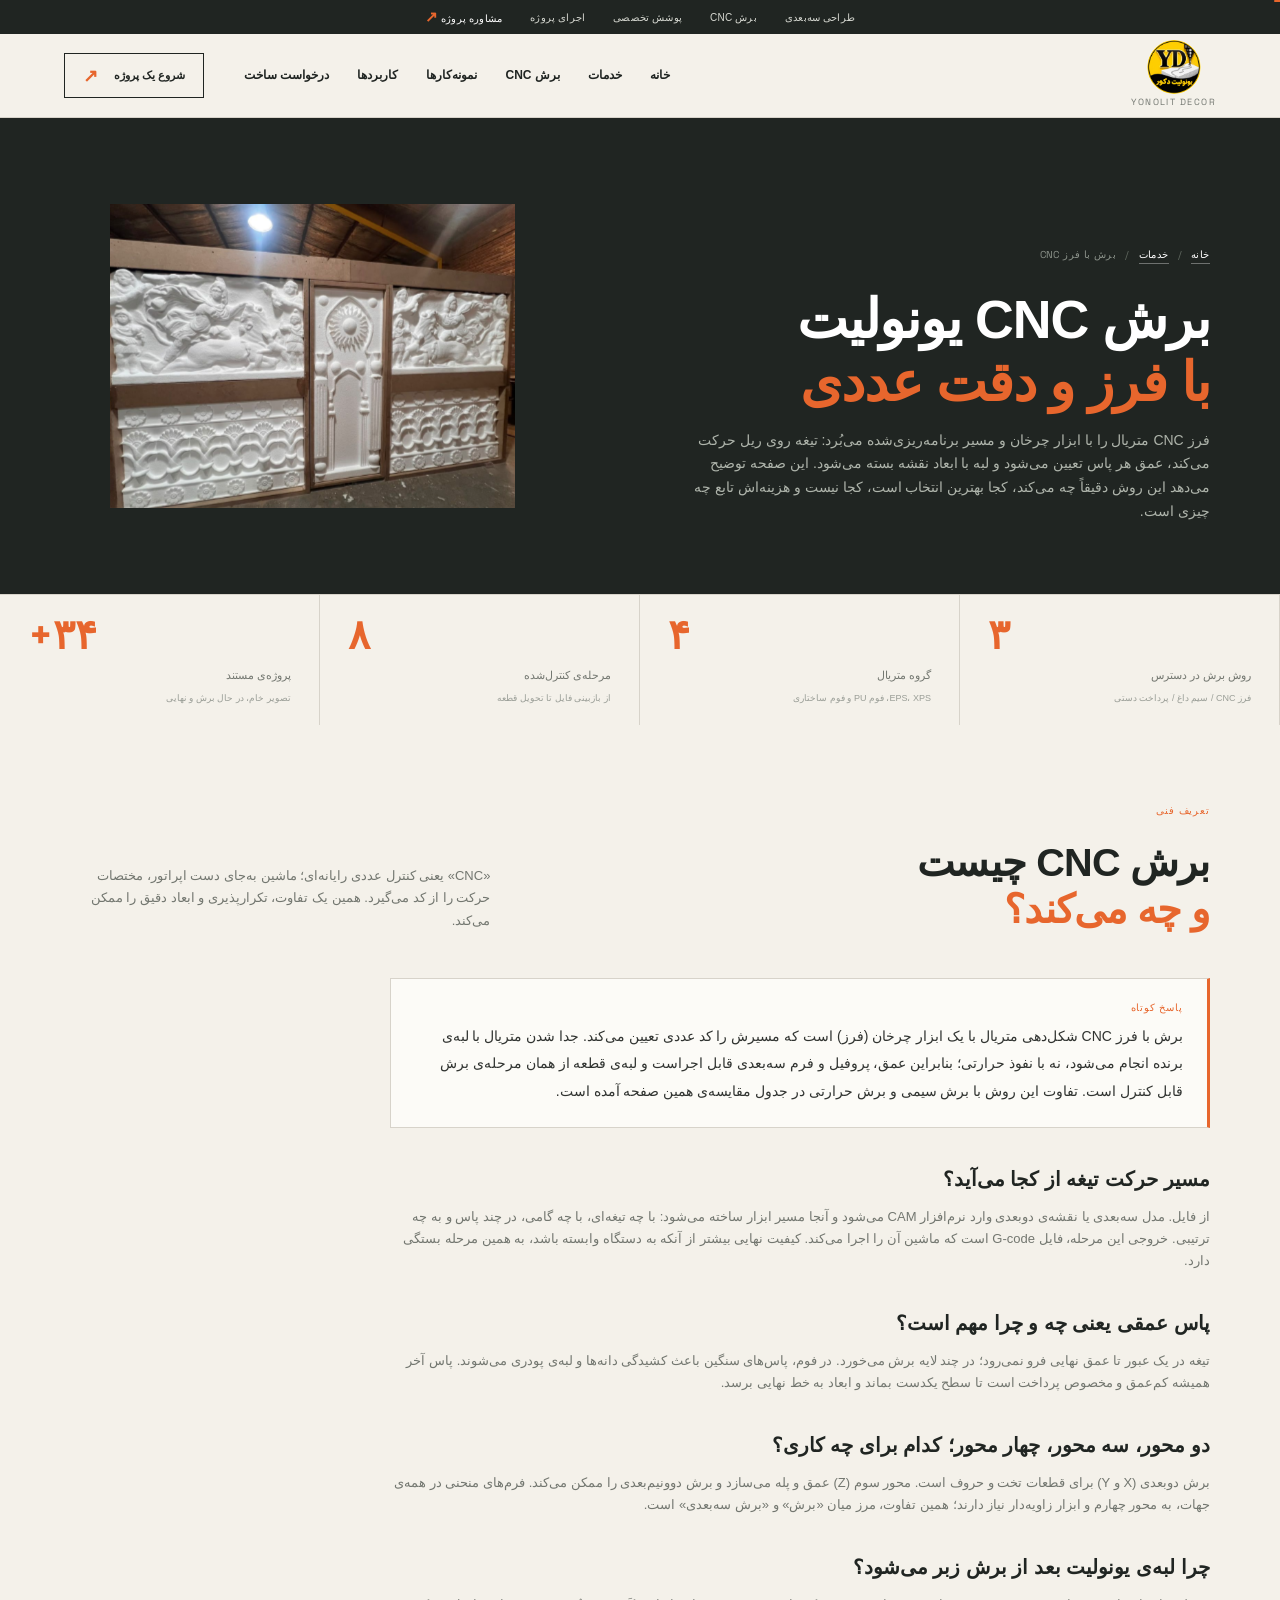
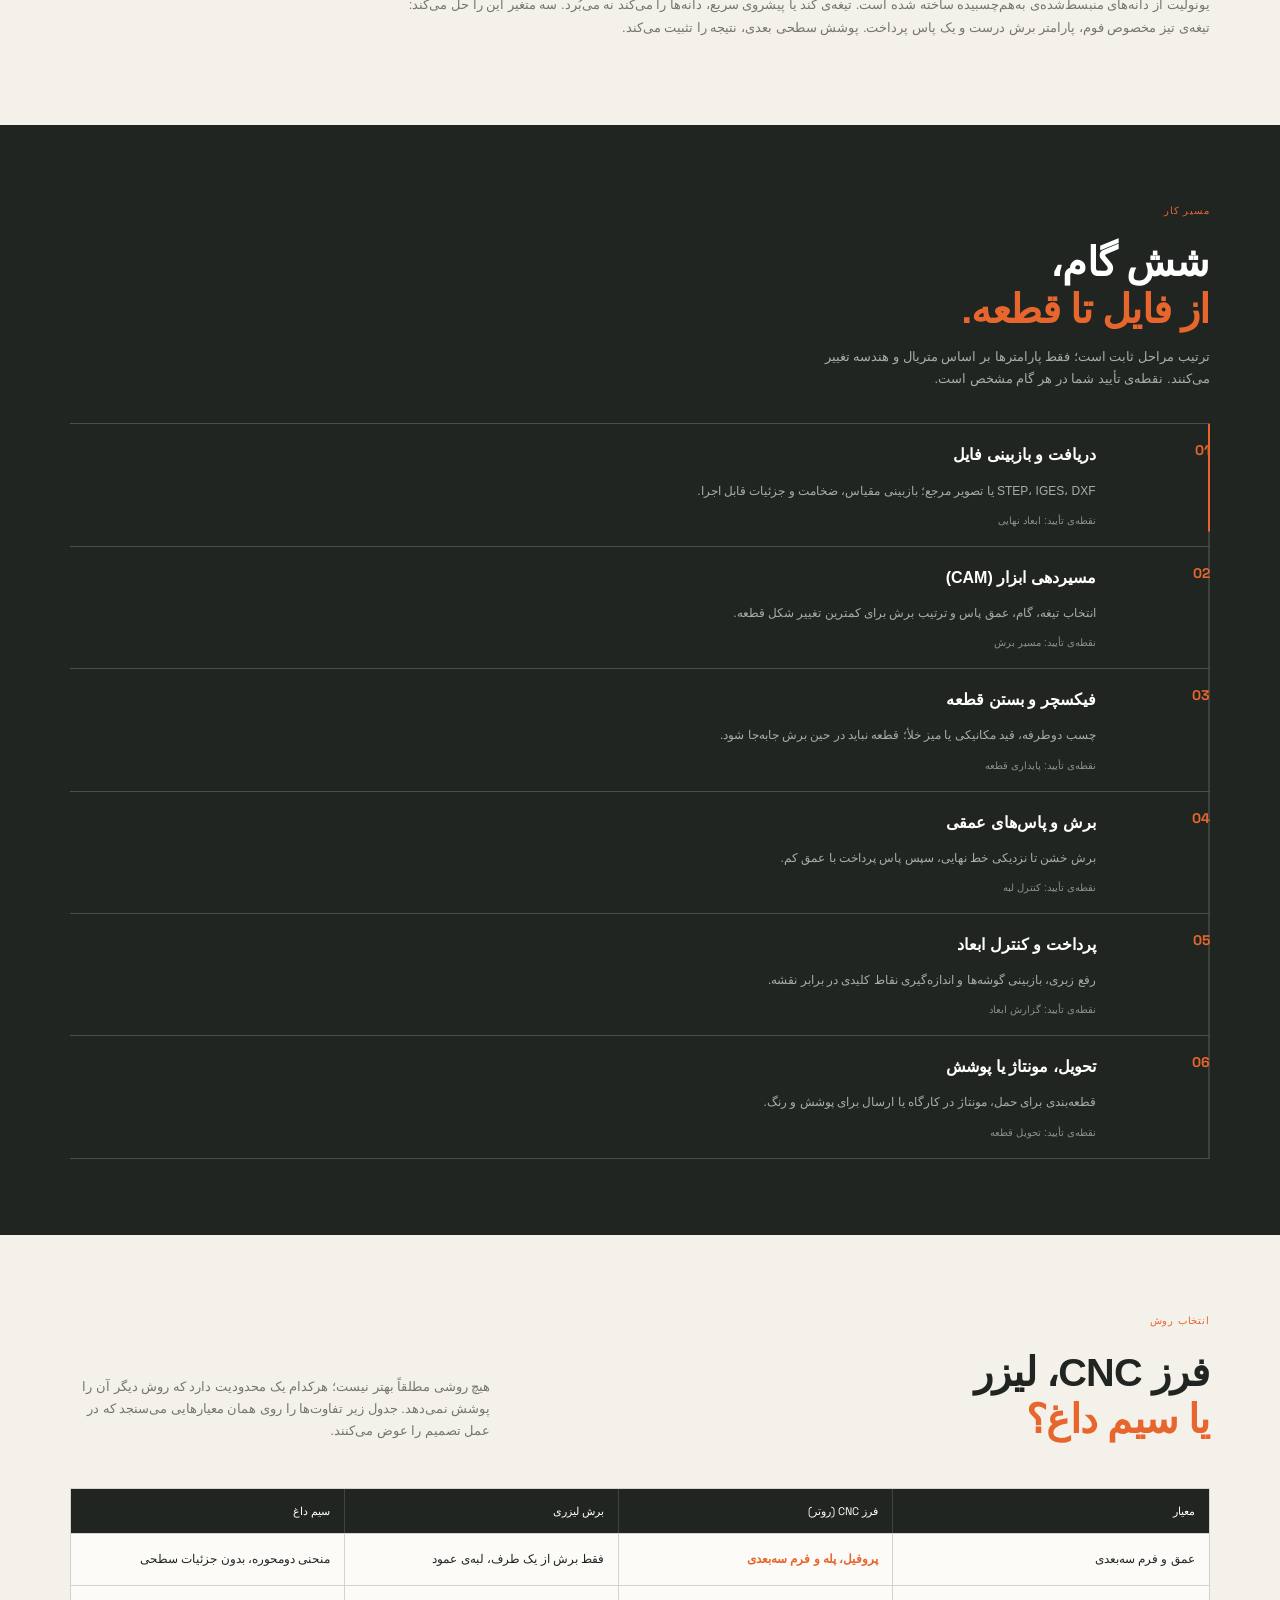
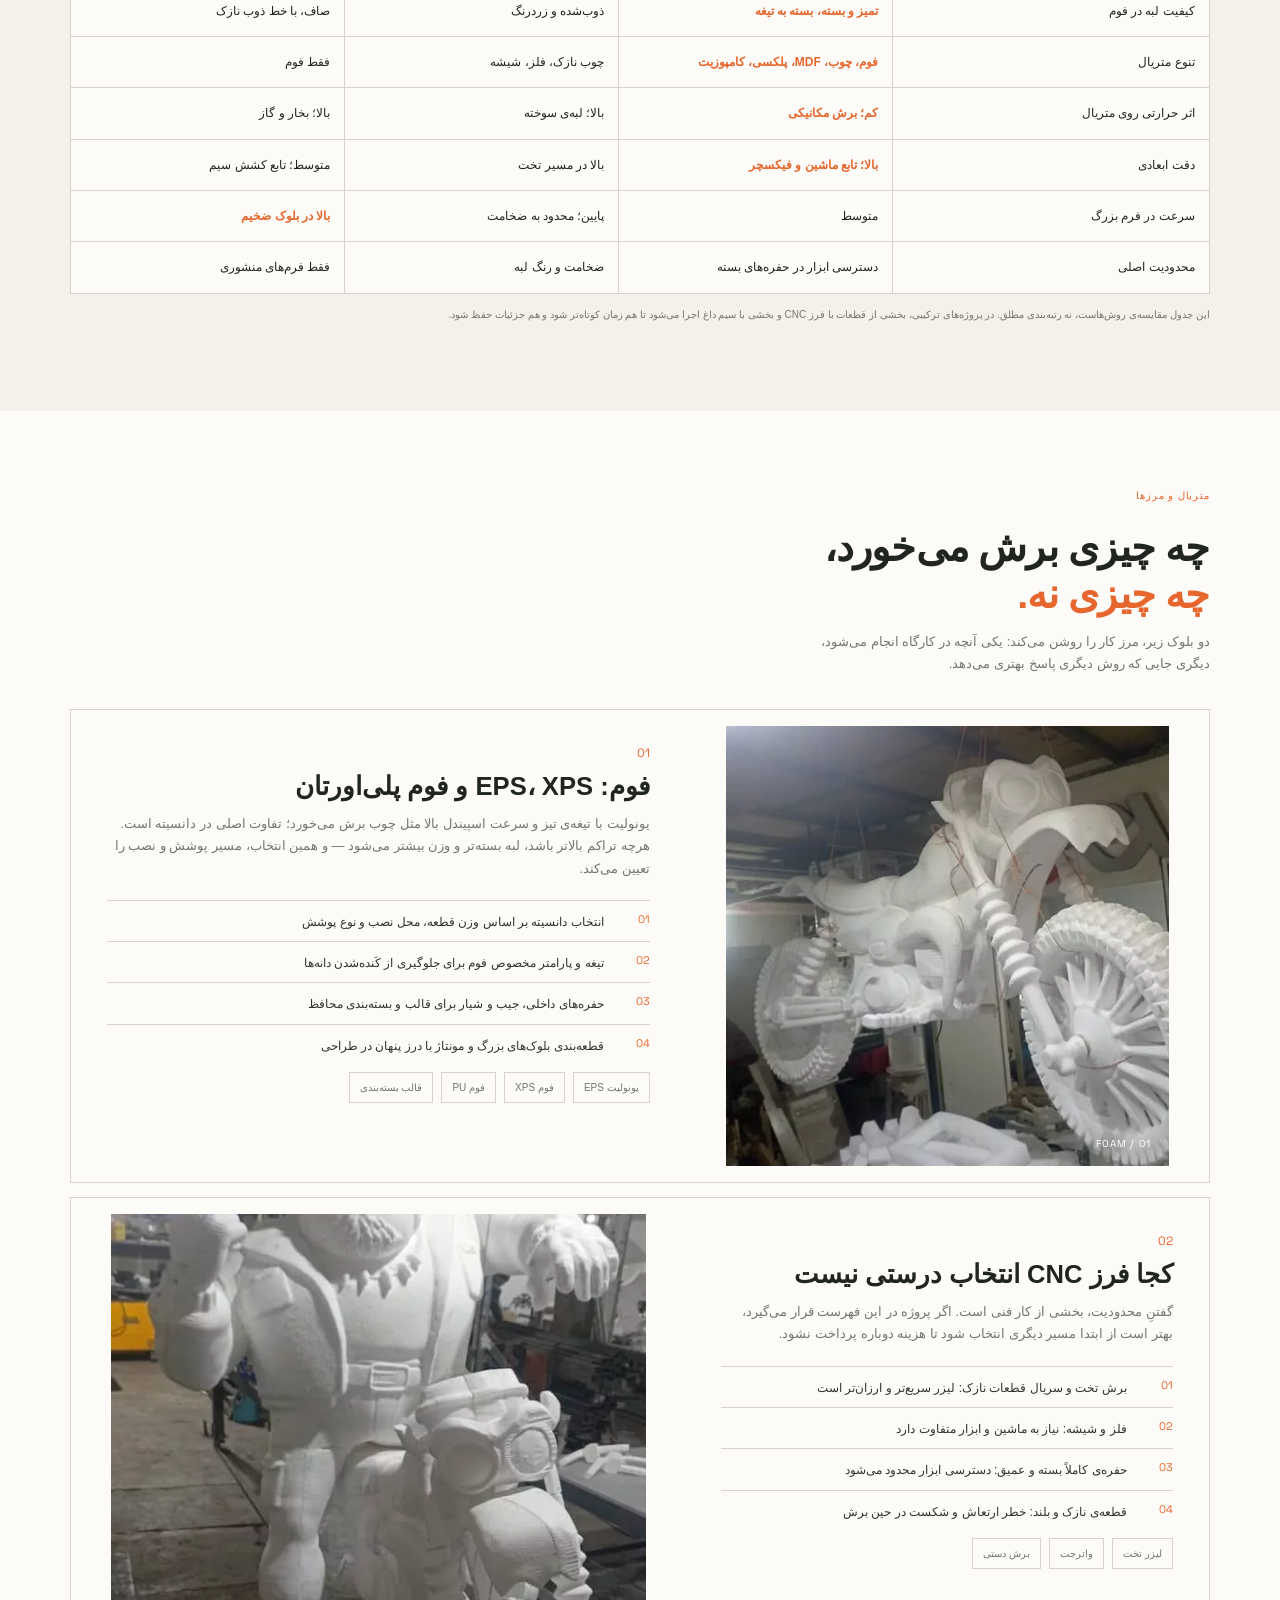
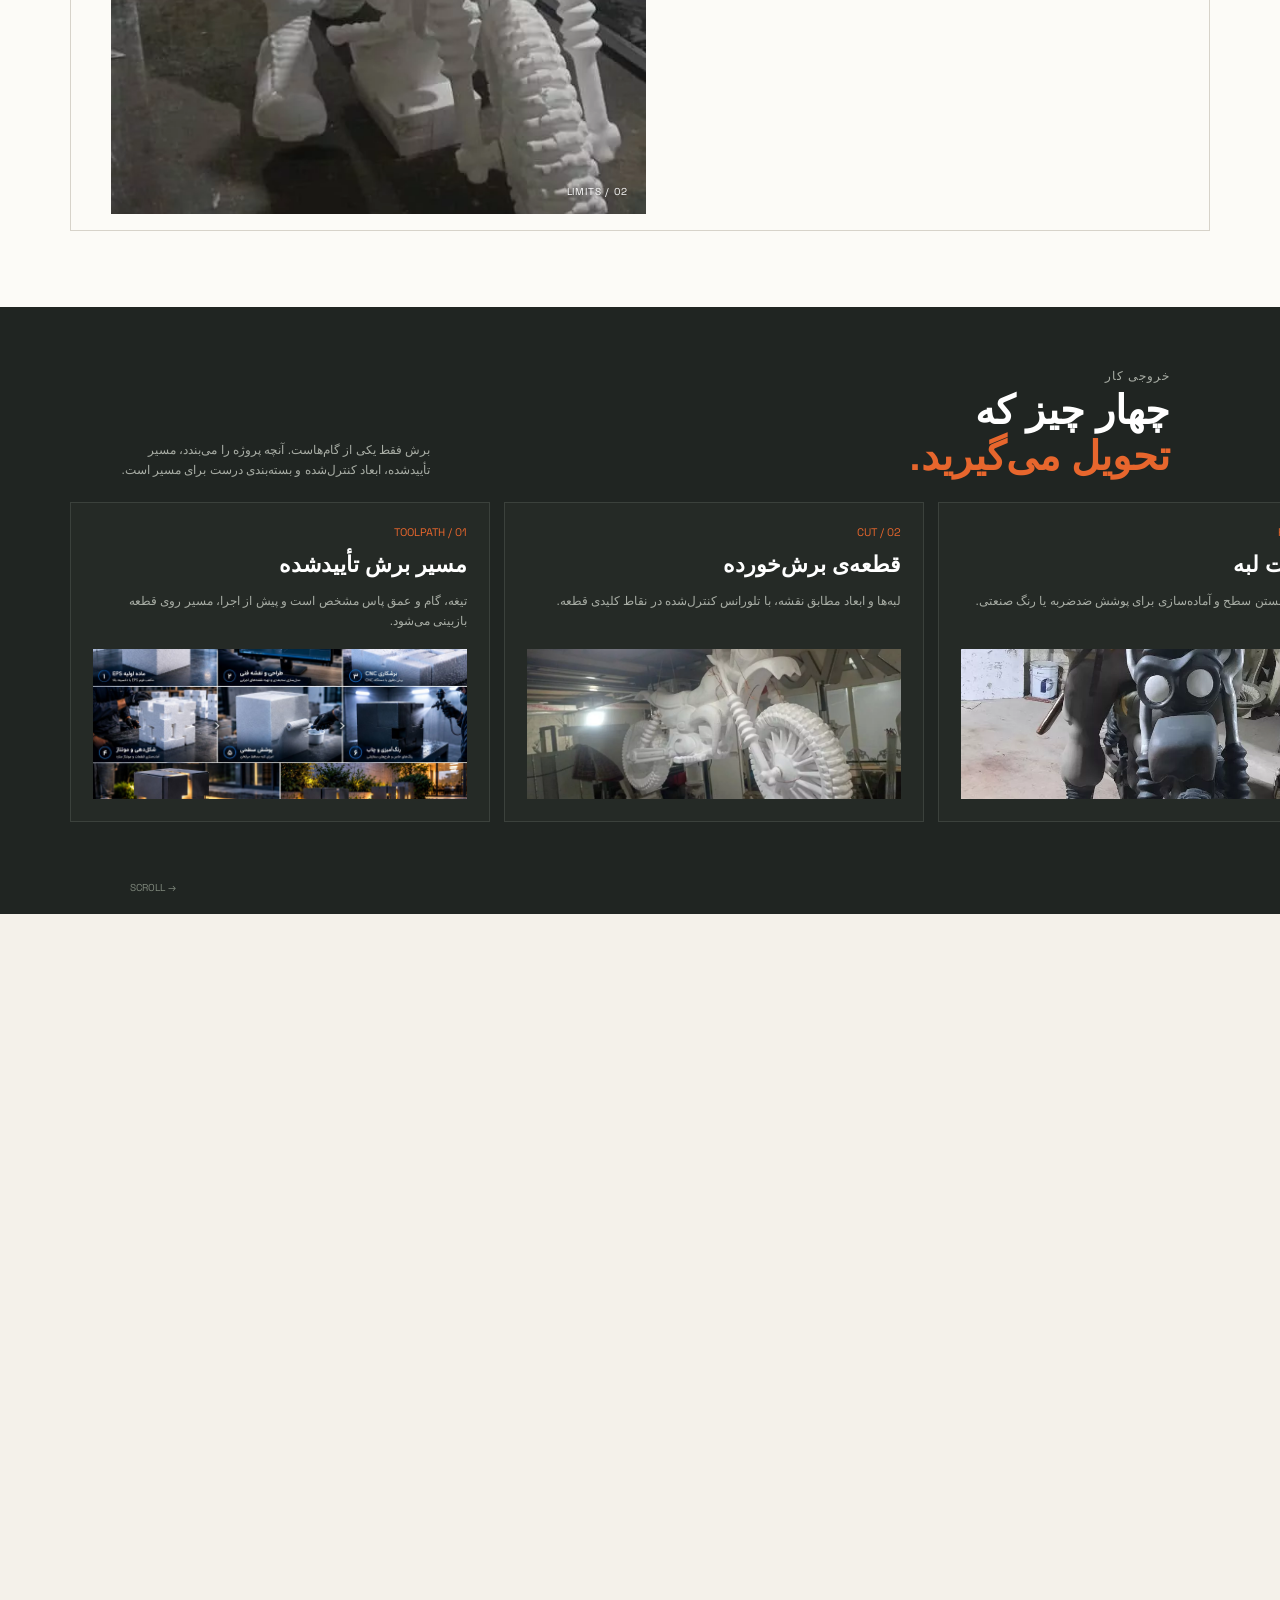
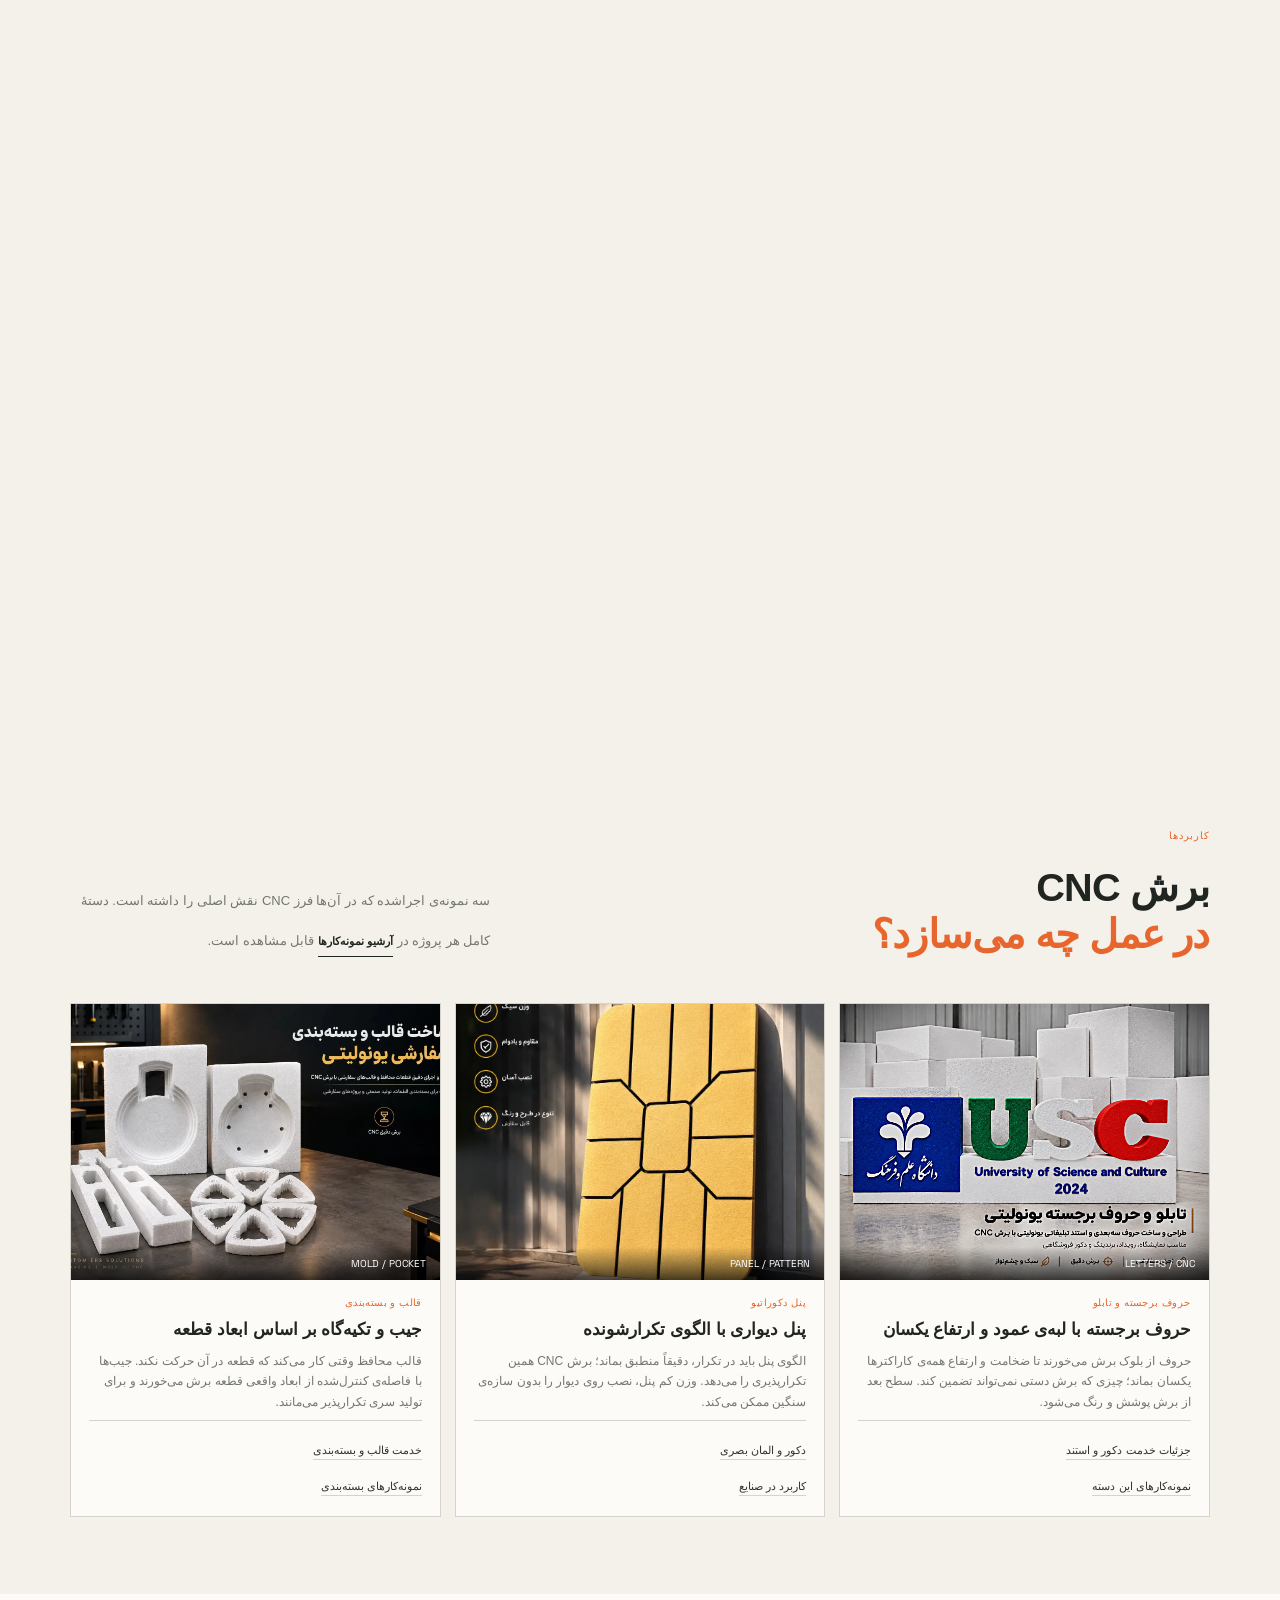
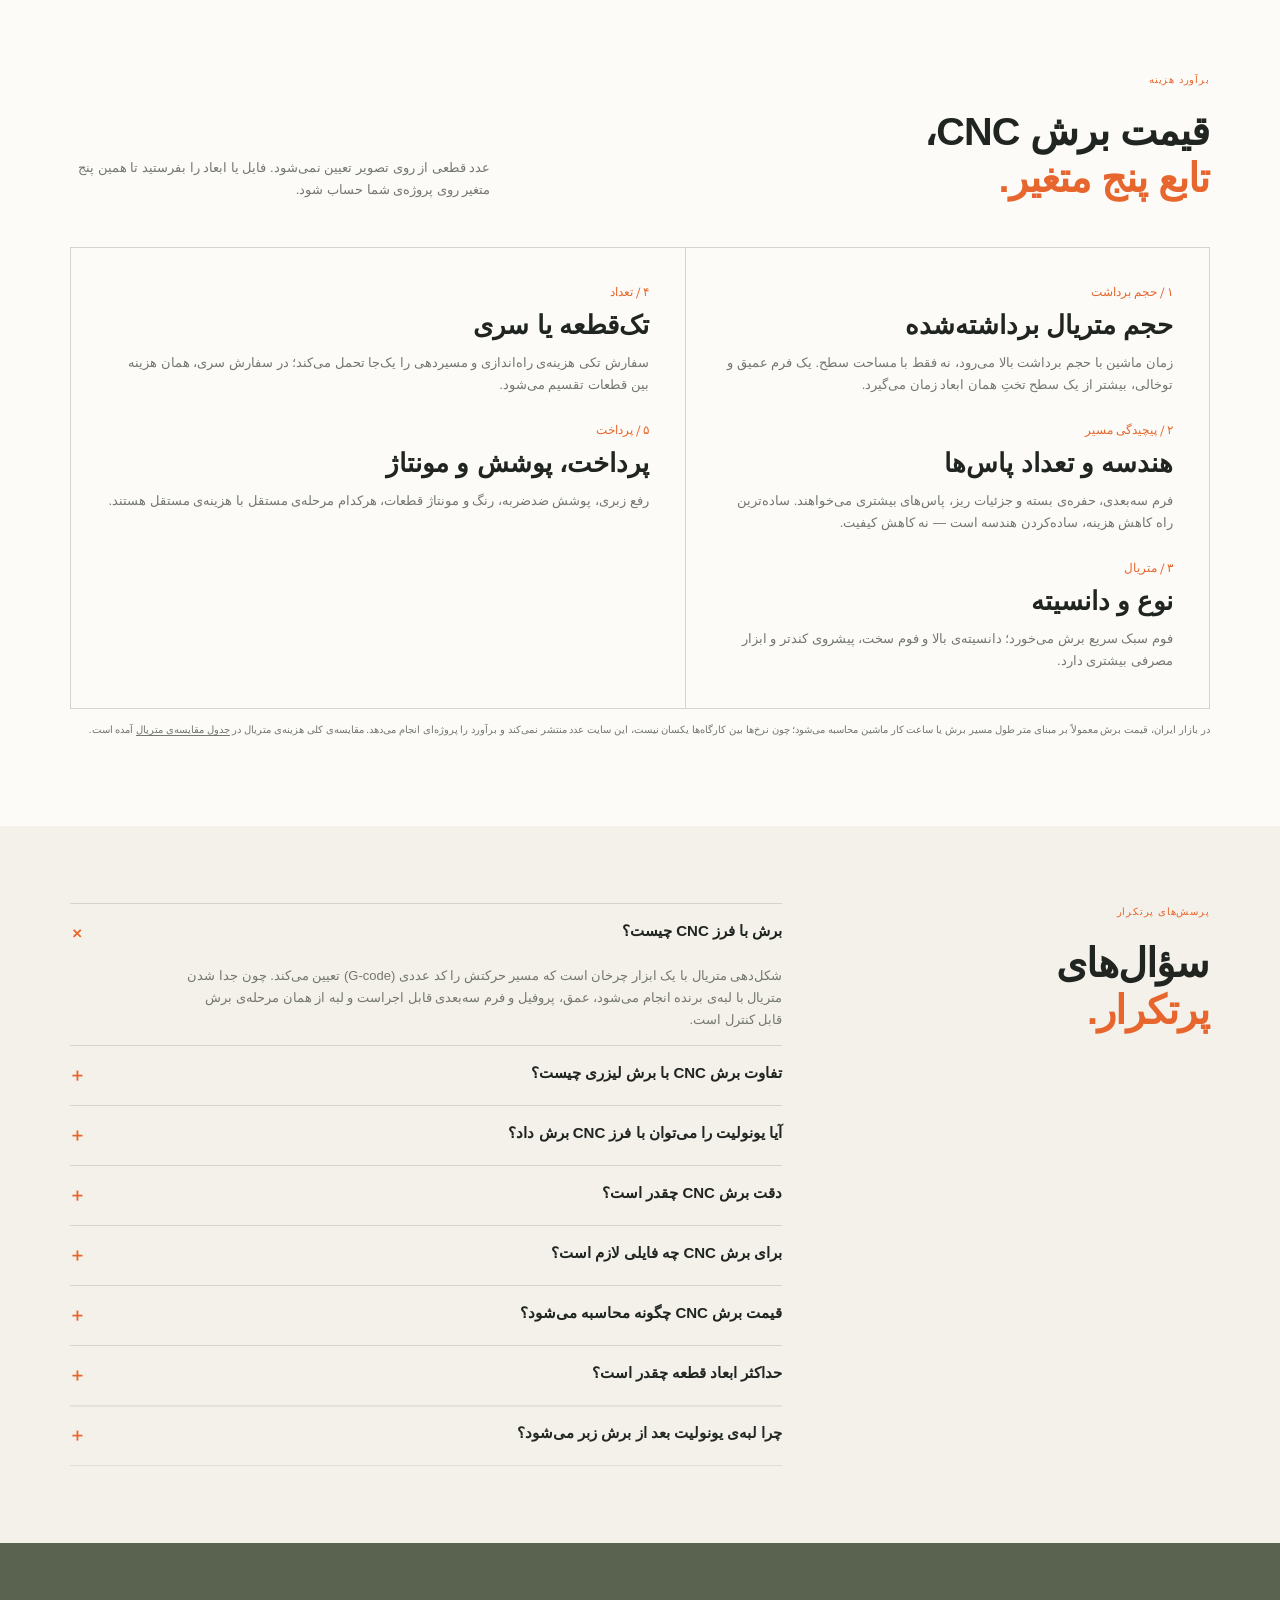
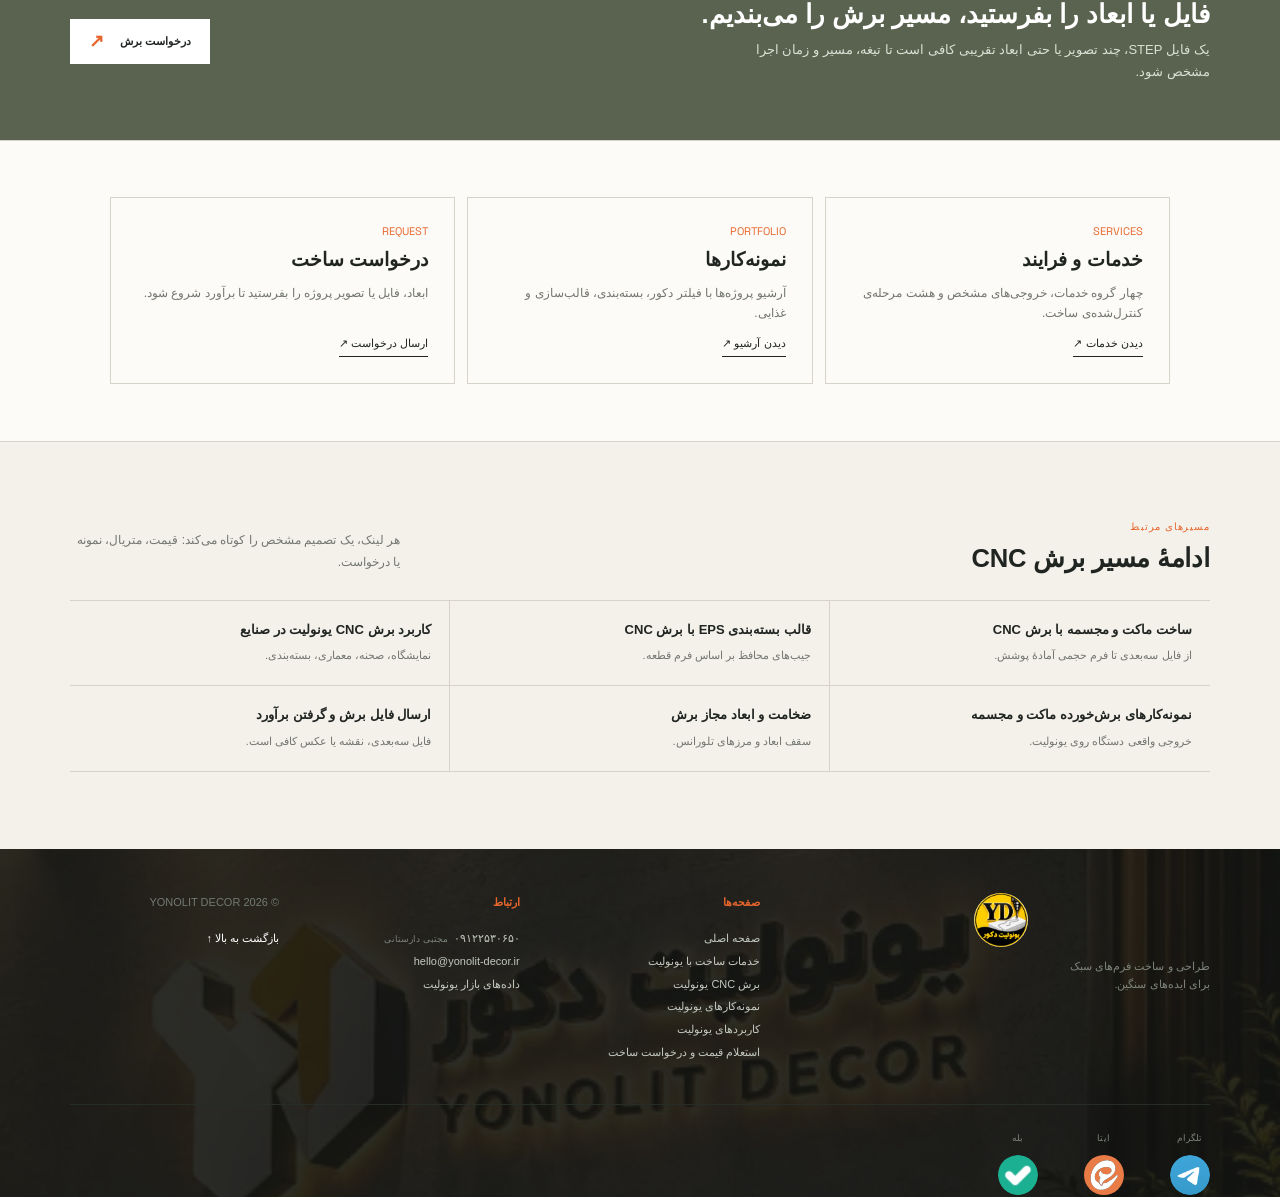
<file: cnc.html>
<!doctype html>
<html lang="fa" dir="rtl" data-page-node-id="yzHlsacaIftiez5iuF4KjH">
<head data-page-node-id="SRG7Z8Bygy0eSfFVfnhFyv">
  <meta charset="UTF-8" data-page-node-id="rEfuhNKLJKZ7TyI3z9h5Pq">
  <meta name="viewport" content="width=device-width, initial-scale=1" data-page-node-id="wpTUkOqZ8iatRBTD4WRSeq">
  <title>برش CNC یونولیت و فوم با فرز | یونولیت دکور</title>
  <meta name="description" content="خدمات برش با فرز CNC برای یونولیت، فوم EPS و قالب بسته‌بندی: برش سه‌بعدی، حروف برجسته و پنل دکوراتیو با لبه‌ی تمیز. تفاوت با لیزر، محدودیت‌ها و عوامل قیمت را ببینید." data-page-node-id="RSrQAHtPftbfNToouhrMiY" />
  <meta name="robots" content="index, follow, max-image-preview:large, max-snippet:-1" data-page-node-id="qVcEalvLRVUW7rbqo5S7Gk" />
  <meta name="author" content="یونولیت دکور" data-page-node-id="MwT76NIKxh9z16EoOBmoMB" />
  <meta name="theme-color" content="#202522" data-page-node-id="jyWLn1kA0RxaQok3f2qHbJ" />
  <link rel="canonical" href="https://yonolitdecor.ir/cnc.html" data-page-node-id="Pgmd2nwSxKmqNhfq2NRPob" />
  <link rel="alternate" hreflang="fa-IR" href="https://yonolitdecor.ir/cnc.html" data-page-node-id="3IrYnq0LjEogwxoi8T68jz" />
  <link rel="alternate" hreflang="x-default" href="https://yonolitdecor.ir/cnc.html" data-page-node-id="5yzFwGubwpuLEpwBF4DKFa" />
  <meta property="og:type" content="article" data-page-node-id="qG5mI70mQdSRHDUxTCbHfF" />
  <meta property="og:locale" content="fa_IR" data-page-node-id="nvn8v7jKDis5dM4dk9kPrM" />
  <meta property="og:site_name" content="یونولیت دکور" data-page-node-id="Td79Ybt6WQdl7BRdrV7NBa" />
  <meta property="og:title" content="برش CNC یونولیت و فوم با فرز | یونولیت دکور" data-page-node-id="SAovB3Fe2QK4cpGVai9Oxe" />
  <meta property="og:description" content="فرز CNC متریال را با ابزار چرخان و مسیر برنامه‌ریزی‌شده می‌برد؛ نتیجه، لبه‌ی تمیز و ابعادی که با نقشه یکی درمی‌آید. مقایسه با لیزر، محدودیت‌ها و عوامل قیمت." data-page-node-id="mlBAF3KY8Ct9PuDfQAKbHd" />
  <meta property="og:url" content="https://yonolitdecor.ir/cnc.html" data-page-node-id="Y1EVwjxMc7DVxTxJ5YWIhl" />
  <meta property="og:image" content="https://yonolitdecor.ir/assets/img-001.jpg" data-page-node-id="wWzPJzkTqjbrdKI7xssZlE" />
  <meta property="og:image:alt" content="برش CNC روی بلوک یونولیت با فرز CNC برای ساخت المان دکوراتیو" data-page-node-id="ofccwZ5aA9CnLffT7Cnv0U" />
  <meta property="og:image:type" content="image/jpeg" data-page-node-id="EARmBuoEHaTCHVi12kGQR3" />
  <meta name="twitter:card" content="summary_large_image" data-page-node-id="8pP1w2OpfNNHAoR5RkBOPK" />
  <meta name="twitter:title" content="برش CNC یونولیت و فوم با فرز | یونولیت دکور" data-page-node-id="NwAfimsEHRIogAbqRjqJYM" />
  <meta name="twitter:description" content="برش CNC یونولیت و فوم با فرز CNC: برش سه‌بعدی، لبه‌ی تمیز و ابعاد مطابق نقشه. تفاوت با برش لیزری، محدودیت‌های اجرایی و عوامل مؤثر بر قیمت." data-page-node-id="k5VuSMWZTkCHlwZc7GN9Uy" />
  <meta name="twitter:image" content="https://yonolitdecor.ir/assets/img-001.jpg" data-page-node-id="iMwFnAHKcVszZO9wOqJlQo" />
  <meta name="twitter:image:alt" content="برش CNC روی بلوک یونولیت" data-page-node-id="UodvXcZJUqTRFP5L6UeJO5" />
  <link rel="icon" href="assets/site_logo.webp" type="image/webp" data-page-node-id="dv8QYQJ6mdrVvzfcQST0lN" />
  <link rel="preload" as="image" href="assets/img-001.jpg" fetchpriority="high" data-page-node-id="oRi6zkBp2wTcAlACnlaLOW">
  <link rel="stylesheet" href="styles.css?v=20" data-page-node-id="dLOXWmpPHDtA8B2Jt1D2Tl">
  <script type="application/ld+json">
{
  "@context": "https://schema.org",
  "@graph": [
    {
      "@type": "WebPage",
      "@id": "https://yonolitdecor.ir/cnc.html#webpage",
      "url": "https://yonolitdecor.ir/cnc.html",
      "name": "برش CNC یونولیت و فوم با فرز | یونولیت دکور",
      "description": "راهنمای اجرایی برش با فرز CNC برای یونولیت و فوم EPS: تعریف، تفاوت با برش لیزری و سیم داغ، محدودیت‌های ابعادی، عوامل قیمت و پرسش‌های پرتکرار.",
      "inLanguage": "fa-IR",
      "isPartOf": {
        "@id": "https://yonolitdecor.ir/#website"
      },
      "about": {
        "@id": "https://yonolitdecor.ir/#organization"
      },
      "breadcrumb": {
        "@id": "https://yonolitdecor.ir/cnc.html#breadcrumb"
      },
      "primaryImageOfPage": {
        "@id": "https://yonolitdecor.ir/cnc.html#image-cnc-cutting"
      },
      "speakable": {
        "@type": "SpeakableSpecification",
        "cssSelector": [
          "#what .tldr",
          "#faq .faq-list"
        ]
      }
    },
    {
      "@type": "BreadcrumbList",
      "@id": "https://yonolitdecor.ir/cnc.html#breadcrumb",
      "itemListElement": [
        {
          "@type": "ListItem",
          "position": 1,
          "name": "خانه",
          "item": "https://yonolitdecor.ir/"
        },
        {
          "@type": "ListItem",
          "position": 2,
          "name": "خدمات و فرایند",
          "item": "https://yonolitdecor.ir/services.html"
        },
        {
          "@type": "ListItem",
          "position": 3,
          "name": "برش با فرز CNC",
          "item": "https://yonolitdecor.ir/cnc.html"
        }
      ]
    },
    {
      "@type": "Service",
      "@id": "https://yonolitdecor.ir/cnc.html#service",
      "name": "برش با فرز CNC",
      "serviceType": "برش CNC یونولیت، فوم و قالب",
      "description": "برش و شکل‌دهی یونولیت (EPS)، XPS، فوم پلی‌اورتان و قالب بسته‌بندی با فرز CNC؛ برش دوبعدی، سه‌بعدی، حفره‌های داخلی و پروفیل، همراه با پرداخت لبه و کنترل ابعاد.",
      "url": "https://yonolitdecor.ir/cnc.html",
      "provider": {
        "@id": "https://yonolitdecor.ir/#organization"
      },
      "areaServed": {
        "@type": "Country",
        "name": "ایران"
      },
      "availableChannel": {
        "@type": "ServiceChannel",
        "serviceUrl": "https://yonolitdecor.ir/contact.html"
      },
      "image": {
        "@type": "ImageObject",
        "@id": "https://yonolitdecor.ir/cnc.html#image-cnc-cutting",
        "contentUrl": "https://yonolitdecor.ir/assets/img-001.jpg",
        "url": "https://yonolitdecor.ir/assets/img-001.jpg",
        "name": "برش CNC روی بلوک یونولیت",
        "description": "برش CNC یونولیت با فرز CNC برای ساخت المان دکوراتیو؛ لبه‌ی برش‌خورده و آماده‌ی پرداخت.",
        "caption": "برش با فرز CNC روی بلوک یونولیت",
        "creator": {
          "@id": "https://yonolitdecor.ir/#organization"
        },
        "copyrightHolder": {
          "@id": "https://yonolitdecor.ir/#organization"
        }
      }
    },
    {
      "@type": "HowTo",
      "name": "مراحل برش با فرز CNC",
      "inLanguage": "fa-IR",
      "totalTime": "P2D",
      "step": [
        {
          "@type": "HowToStep",
          "position": 1,
          "name": "دریافت و بازبینی فایل",
          "text": "دریافت فایل سه‌بعدی، نقشه‌ی دوبعدی یا تصویر مرجع و بازبینی مقیاس، ضخامت و جزئیات قابل اجرا."
        },
        {
          "@type": "HowToStep",
          "position": 2,
          "name": "مسیردهی ابزار",
          "text": "تعیین تیغه، گام حرکت، عمق هر پاس و ترتیب برش برای کمترین تغییر شکل قطعه."
        },
        {
          "@type": "HowToStep",
          "position": 3,
          "name": "فیکسچر و بستن قطعه",
          "text": "ثابت‌کردن بلوک با چسب دوطرفه، قید مکانیکی یا میز خلأ تا قطعه در حین برش حرکت نکند."
        },
        {
          "@type": "HowToStep",
          "position": 4,
          "name": "برش و پاس‌های عمقی",
          "text": "برش خشن تا نزدیکی خط نهایی، سپس پاس پرداخت با عمق کم برای سطح یکدست."
        },
        {
          "@type": "HowToStep",
          "position": 5,
          "name": "پرداخت و کنترل ابعاد",
          "text": "رفع زبری لبه، بازبینی گوشه‌ها و اندازه‌گیری نقاط کلیدی در برابر نقشه."
        },
        {
          "@type": "HowToStep",
          "position": 6,
          "name": "تحویل، مونتاژ یا پوشش",
          "text": "قطعه‌بندی برای حمل، مونتاژ در کارگاه یا ارسال قطعات برای پوشش و رنگ."
        }
      ]
    },
    {
      "@type": "FAQPage",
      "@id": "https://yonolitdecor.ir/cnc.html#faq",
      "inLanguage": "fa-IR",
      "mainEntity": [
        {
          "@type": "Question",
          "name": "برش با فرز CNC چیست؟",
          "acceptedAnswer": {
            "@type": "Answer",
            "text": "برش با فرز CNC شکل‌دهی متریال با یک ابزار چرخان است که مسیر حرکتش را کد عددی (G-code) تعیین می‌کند. برخلاف روش‌های حرارتی، متریال با لبه‌ی برنده جدا می‌شود؛ به همین دلیل عمق، پروفیل و فرم سه‌بعدی قابل اجراست و لبه‌ی قطعه از همان ابتدا قابل کنترل است."
          }
        },
        {
          "@type": "Question",
          "name": "تفاوت برش CNC با برش لیزری چیست؟",
          "acceptedAnswer": {
            "@type": "Answer",
            "text": "لیزر متریال را با حرارت از یک طرف قطع می‌کند و لبه‌ی عمود می‌سازد؛ فرز CNC با تیغه در عمق کار می‌کند و می‌تواند پروفیل، شیار، پله و فرم سه‌بعدی بسازد. در فوم، لیزر لبه‌ی ذوب‌شده و زردرنگ می‌دهد، در حالی که فرز لبه‌ی تمیز و رنگ طبیعی متریال را حفظ می‌کند."
          }
        },
        {
          "@type": "Question",
          "name": "آیا یونولیت را می‌توان با فرز CNC برش داد؟",
          "acceptedAnswer": {
            "@type": "Answer",
            "text": "بله. یونولیت (EPS) با تیغه‌ی تیز و سرعت اسپیندل بالا مثل چوب برش می‌خورد. تنها نکته این است که سرعت پیشروی زیاد یا تیغه‌ی کند، دانه‌های فوم را می‌کَند و لبه زبر می‌شود؛ با انتخاب تیغه و پارامتر درست، لبه بسته و آماده‌ی پوشش می‌شود."
          }
        },
        {
          "@type": "Question",
          "name": "دقت برش CNC چقدر است؟",
          "acceptedAnswer": {
            "@type": "Answer",
            "text": "دقت نهایی تابع ماشین، کیفیت فیکسچر و جنس متریال است، نه فقط عدد روی کاتالوگ دستگاه. در فرم‌های فومی، خطای یک تا دو میلی‌متر در ابعاد کلی معمولاً قابل کنترل است؛ برای قطعات صنعتی و قالب، تلورانس هر پروژه جداگانه اعلام می‌شود."
          }
        },
        {
          "@type": "Question",
          "name": "برای برش CNC چه فایلی لازم است؟",
          "acceptedAnswer": {
            "@type": "Answer",
            "text": "بهترین حالت فایل سه‌بعدی STEP یا IGES است؛ برای برش دوبعدی، DXF یا فایل برداری کافی است. اگر فایل ندارید، چند تصویر از زوایای مختلف به‌همراه ابعاد تقریبی، نقطه‌ی شروع مدل‌سازی است."
          }
        },
        {
          "@type": "Question",
          "name": "قیمت برش CNC چگونه محاسبه می‌شود؟",
          "acceptedAnswer": {
            "@type": "Answer",
            "text": "پنج متغیر: حجم متریال برداشته‌شده، پیچیدگی مسیر ابزار، نوع و دانسیته‌ی متریال، تعداد قطعات و تکرارپذیری، و میزان پرداخت و مونتاژ. عدد قطعی از روی تصویر قابل تعیین نیست و به فایل یا ابعاد دقیق نیاز دارد."
          }
        },
        {
          "@type": "Question",
          "name": "حداکثر ابعاد قطعه‌ای که با فرز CNC برش می‌خورد چقدر است؟",
          "acceptedAnswer": {
            "@type": "Answer",
            "text": "حداکثر ابعاد به میز کار و ارتفاع مفید اسپیندل بستگی دارد. قطعات بزرگ‌تر از میز، قطعه‌بندی و بعد مونتاژ می‌شوند؛ در طراحی، محل درزها طوری انتخاب می‌شود که در نمای نهایی دیده نشود."
          }
        },
        {
          "@type": "Question",
          "name": "چرا لبه‌ی یونولیت بعد از برش CNC زبر می‌شود؟",
          "acceptedAnswer": {
            "@type": "Answer",
            "text": "یونولیت از دانه‌های منبسط‌شده ساخته شده و تیغه‌ی کند یا پیشروی سریع، دانه‌ها را می‌کَند نه می‌بُرد. راه‌حل سه بخش دارد: تیغه‌ی تیز و مخصوص فوم، پارامتر برش درست، و پاس پرداخت. لایه‌ی پوشش بعدی، سطح را نهایی و یکدست می‌کند."
          }
        }
      ]
    }
  ]
}
  </script>
</head>
<body data-page="cnc" data-page-node-id="rFcn6FoChCYxyCXsmNeodm">
  <div class="topline" data-page-node-id="fCDa6qXak1Xdu1ENAEyVIR"><span data-page-node-id="VPEqgvpLF51xgmSVjHAFVQ">طراحی سه‌بعدی</span><span data-page-node-id="iHYfJ33h9sOISqBhC2eKaF">برش CNC</span><span data-page-node-id="dCfVWb23jYi8GBWwqPkrYR">پوشش تخصصی</span><span data-page-node-id="er9y2zrWEmklTj7Oa889NN">اجرای پروژه</span><a href="contact.html" data-page-node-id="VrsdDdBjqz3178JVTXlWOP">مشاوره پروژه <b data-page-node-id="QhR9wXoQvgSkKD8HvpL5j4">↗</b></a></div>
  <header class="site-header" id="top" data-page-node-id="fu3ZUVw3EbJs5VwljMZY4f">
    <a class="brand" href="index.html" aria-label="یونولیت دکور" data-page-node-id="wgDptDpSeTCtWBmqg7niQJ"><img src="assets/site_logo.webp" alt="لوگوی یونولیت دکور" class="site-logo" data-page-node-id="hOERRtfZvObFsH7NExVDJQ"><span data-page-node-id="Eeu1LkIEOk7Bz7hnYxUc6U">YONOLIT DECOR</span></a>
    <nav aria-label="ناوبری اصلی" data-page-node-id="JIBJvztPHCZuvdJpHvQqc0"><a href="index.html" data-page-node-id="q5l60DE2bKZdkPQmHpm7Pz">خانه</a><a href="services.html" data-page-node-id="7UtVDZ16SsWvHrnz0471MV">خدمات</a><a href="cnc.html" aria-current="page" data-page-node-id="pPDg5pClI3jvFXrC4LJk0t">برش CNC</a><a href="portfolio.html" data-page-node-id="09oHLhcOyUMsQSlC1SdOws">نمونه‌کارها</a><a href="applications.html" data-page-node-id="6E1CLja1TwEcD5brSAQ8wE">کاربردها</a><a href="contact.html" data-page-node-id="zV8AayeZRIU994FDaNkpax">درخواست ساخت</a></nav>
    <a class="header-cta" href="contact.html" data-page-node-id="zUBETUQKbM1aW2EdjgiBek">شروع یک پروژه <span data-page-node-id="MGOxDY2kKwc0RB0wF3DHgb">↗</span></a>
    <button class="menu-toggle" aria-label="باز کردن منو" aria-expanded="false" data-page-node-id="zMCNE3U1F8NKKJLZuU5rTl">☰</button>
  </header>

  <main data-page-node-id="3YydVpsGKLCLdGzIG236t5">
    <section class="page-hero" data-hero data-page-node-id="jPDhDyzVAYxaEhgyhTTDZD">
      <div data-page-node-id="v2rarboVLzIeXuyUTag4Dk">
        <p class="crumbs" data-page-node-id="b7j6vMqSRFqmblgs61ZyFS"><a href="index.html" data-page-node-id="jwAjvgnIkIEL3o7QfhDhdJ">خانه</a><i data-page-node-id="b1JSni1GnCBVgV9cOfQFUk">/</i><a href="services.html" data-page-node-id="ju7GzkOhNo6DbCTWq5f27Q">خدمات</a><i data-page-node-id="3Ql1Z8kXRaIPUDCAeLw3Do">/</i><span data-page-node-id="ZM6d6cWNA0VW5nSvOEWEhw">برش با فرز CNC</span></p>
        <h1 data-page-node-id="pysj9Fcs3r1QmHVqApU0wy">برش CNC یونولیت<br data-page-node-id="k5389Tqcy2nK8cQumfx94Z"><span data-page-node-id="uFhRQdzbRIB6THkjbFyaK6">با فرز و دقت عددی</span></h1>
        <p class="lead" data-page-node-id="pZ6W6RJk6mmtkk0krnslgC">فرز CNC متریال را با ابزار چرخان و مسیر برنامه‌ریزی‌شده می‌بُرد: تیغه روی ریل حرکت می‌کند، عمق هر پاس تعیین می‌شود و لبه با ابعاد نقشه بسته می‌شود. این صفحه توضیح می‌دهد این روش دقیقاً چه می‌کند، کجا بهترین انتخاب است، کجا نیست و هزینه‌اش تابع چه چیزی است.</p>
      </div>
      <figure class="page-hero-media" data-hero-media data-page-node-id="Bnrkv4SKEFp5v6WDMMTGSo"><img src="assets/img-001.jpg" alt="برش CNC روی بلوک یونولیت با فرز CNC برای ساخت المان دکوراتیو" fetchpriority="high" data-page-node-id="gWvFsIKGN0NgvSL2D9dUZ8"></figure>
    </section>

    <section class="stat-band" aria-label="خلاصه خدمات برش CNC" data-page-node-id="eyqqq6TNdqgGVSMms9ZEK7">
      <div class="stat" data-count-group data-page-node-id="lMGO8EaO1Gjj7uHIICxnOq"><b data-count="3" data-page-node-id="p0XZSGXxkppFs22iLCmG7O">3</b><span data-page-node-id="DwC8dYe1xGqBncq7oy4AJq">روش برش در دسترس</span><small data-page-node-id="TEMpHNskaHulTZBAxbKjiW">فرز CNC / سیم داغ / پرداخت دستی</small></div>
      <div class="stat" data-count-group data-page-node-id="wSP0v08QS6iezxAUeDQHn7"><b data-count="4" data-page-node-id="fhZmdAPEvET69J848A3YI1">4</b><span data-page-node-id="ZiMF8PEbH4j4BH4LKZfBRV">گروه متریال</span><small data-page-node-id="jOL8aebf39NnYXLKYRJnGZ">EPS، XPS، فوم PU و فوم ساختاری</small></div>
      <div class="stat" data-count-group data-page-node-id="wZMwkHtPda9g1sDdlpr4xr"><b data-count="8" data-page-node-id="EbMJXRCbHJGl8XKekJWAvA">8</b><span data-page-node-id="hw0b5FDnh2xDRJprElV0Kx">مرحله‌ی کنترل‌شده</span><small data-page-node-id="N98AmZMBtxwrqY7lDU9k6H">از بازبینی فایل تا تحویل قطعه</small></div>
      <div class="stat" data-count-group data-page-node-id="5ggqXVtzmmuK6zW2s4NqWN"><b data-count="34" data-prefix="+" data-page-node-id="XvSS1GBPSkFw7OrzyjxaGE">+34</b><span data-page-node-id="vStBEKRZAyUUXorb8HiWZh">پروژه‌ی مستند</span><small data-page-node-id="ga6aKDy4HAvPWkCkmbJ8XB">تصویر خام، در حال برش و نهایی</small></div>
    </section>

    <section class="section" id="what" data-page-node-id="3ZZBLd1k3WlEOsGrzuhPT3">
      <div class="section-heading split reveal" data-page-node-id="X0v5XnbTCKZO7HrUUXaS72">
        <div data-page-node-id="4H0zugdSaHFdlNNjeDJGzs">
          <p class="kicker" data-page-node-id="K6wmC4kDnCIQCLZCWsvba5">تعریف فنی</p>
          <h2 data-page-node-id="lnSFDPDYO1QZc29svdhbrY">برش CNC چیست<br data-page-node-id="1w58YHoPMvxdNXbtYQIakV"><span data-page-node-id="xTcp0aSemXysqlqR3ayT2W">و چه می‌کند؟</span></h2>
        </div>
        <p class="section-side" data-page-node-id="Kvl43EfFKkxqWHTUos3FBd">«CNC» یعنی کنترل عددی رایانه‌ای؛ ماشین به‌جای دست اپراتور، مختصات حرکت را از کد می‌گیرد. همین یک تفاوت، تکرارپذیری و ابعاد دقیق را ممکن می‌کند.</p>
      </div>

      <div class="tldr" data-page-node-id="Eci4HajE731q2Asj5pZ5Tp">
        <b data-page-node-id="XQpDWkucRTCLmD8GAoq9jp">پاسخ کوتاه</b>
        <p data-page-node-id="uH0KGh710DGm3DSjUzwxpJ">برش با فرز CNC شکل‌دهی متریال با یک ابزار چرخان (فرز) است که مسیرش را کد عددی تعیین می‌کند. جدا شدن متریال با لبه‌ی برنده انجام می‌شود، نه با نفوذ حرارتی؛ بنابراین عمق، پروفیل و فرم سه‌بعدی قابل اجراست و لبه‌ی قطعه از همان مرحله‌ی برش قابل کنترل است. تفاوت این روش با برش سیمی و برش حرارتی در <a href="#compare">جدول مقایسه‌ی همین صفحه</a> آمده است.</p>
      </div>

      <div class="prose reveal" data-page-node-id="NLJwE7U595IpfNi0D3Xhu8">
        <h3 data-page-node-id="quaVRu58itKr0dMJq1n7MK">مسیر حرکت تیغه از کجا می‌آید؟</h3>
        <p data-page-node-id="TgAwBXwckXHOZ4XoZdTwCx">از فایل. مدل سه‌بعدی یا نقشه‌ی دوبعدی وارد نرم‌افزار CAM می‌شود و آنجا مسیر ابزار ساخته می‌شود: با چه تیغه‌ای، با چه گامی، در چند پاس و به چه ترتیبی. خروجی این مرحله، فایل G-code است که ماشین آن را اجرا می‌کند. کیفیت نهایی بیشتر از آنکه به دستگاه وابسته باشد، به همین مرحله بستگی دارد.</p>
        <h3 data-page-node-id="tSWrKP22CqEBdeqHVMFCXd">پاس عمقی یعنی چه و چرا مهم است؟</h3>
        <p data-page-node-id="EHm8UTeiWCFvTSCT4z4c71">تیغه در یک عبور تا عمق نهایی فرو نمی‌رود؛ در چند لایه برش می‌خورد. در فوم، پاس‌های سنگین باعث کشیدگی دانه‌ها و لبه‌ی پودری می‌شوند. پاس آخر همیشه کم‌عمق و مخصوص پرداخت است تا سطح یکدست بماند و ابعاد به خط نهایی برسد.</p>
        <h3 data-page-node-id="331bX3utPIkSCI9aArAYNM">دو محور، سه محور، چهار محور؛ کدام برای چه کاری؟</h3>
        <p data-page-node-id="0tg5TzMHeZGpOVIPx9CCQa">برش دوبعدی (X و Y) برای قطعات تخت و حروف است. محور سوم (Z) عمق و پله می‌سازد و برش دو‌ونیم‌بعدی را ممکن می‌کند. فرم‌های منحنی در همه‌ی جهات، به محور چهارم و ابزار زاویه‌دار نیاز دارند؛ همین تفاوت، مرز میان «برش» و «برش سه‌بعدی» است.</p>
        <h3 data-page-node-id="eOyoBmycKvczrE8WGXJYQw">چرا لبه‌ی یونولیت بعد از برش زبر می‌شود؟</h3>
        <p data-page-node-id="iprjnxSVVz9m3L8OeIHC8C">یونولیت از دانه‌های منبسط‌شده‌ی به‌هم‌چسبیده ساخته شده است. تیغه‌ی کند یا پیشروی سریع، دانه‌ها را می‌کَند نه می‌بُرد. سه متغیر این را حل می‌کند: تیغه‌ی تیز مخصوص فوم، پارامتر برش درست و یک پاس پرداخت. پوشش سطحی بعدی، نتیجه را تثبیت می‌کند.</p>
      </div>
    </section>

    <section class="section dark" id="process" data-page-node-id="GVEaD3hQdVInM8hkeTUYv8">
      <div class="section-heading reveal" data-page-node-id="R4DhMghTH1MP1h1Y6K5pUF">
        <p class="kicker" data-page-node-id="jkP9gHzArHpogL55mJ6ihb">مسیر کار</p>
        <h2 data-page-node-id="HvP8ZcjgeLNLYJCHNH3I0q">شش گام،<br data-page-node-id="vnTM9qL5excjHROGzooFEs"><span data-page-node-id="O5I0F6AvXOx4p8S06DsVNK">از فایل تا قطعه.</span></h2>
        <p data-page-node-id="SkKn9GvCA107ZcDMyhLs6X">ترتیب مراحل ثابت است؛ فقط پارامترها بر اساس متریال و هندسه تغییر می‌کنند. نقطه‌ی تأیید شما در هر گام مشخص است.</p>
      </div>
      <div class="timeline-wrap" data-page-node-id="mWzOMjB9Wx2gCciqqTYonN">
        <div class="timeline-progress" data-page-node-id="39f6T0rx40yEOwqVuMuykT"><i data-timeline-progress data-page-node-id="CpvNumpJfeB0OY3Vxm3uaa"></i></div>
        <ol class="timeline" data-page-node-id="kjuU2JJnABJdUzRHWRs1fT">
          <li class="reveal" data-page-node-id="T94BV8ssYS8DN0EhJWeGRV"><b data-page-node-id="Dq0ma7hPDiJm5tAcWc5G1x">01</b><div data-page-node-id="UQTatYHgsCVg25CiM0oPIP"><strong data-page-node-id="SecfMlPCvPJWOXB8wBNMGU">دریافت و بازبینی فایل</strong><span data-page-node-id="8Iji2hSJmnaY2V8Fw8Q6wT">STEP، IGES، DXF یا تصویر مرجع؛ بازبینی مقیاس، ضخامت و جزئیات قابل اجرا.</span><small data-page-node-id="kQscdvSFhoqLh66EG4DX4r">نقطه‌ی تأیید: ابعاد نهایی</small></div></li>
          <li class="reveal" data-page-node-id="zI9pQRQr6wPbT6sfPKWOyE"><b data-page-node-id="Coy7SsPbIh6DtqkYuQhMjW">02</b><div data-page-node-id="nwFvKXG7y9LoTz34UIjLYq"><strong data-page-node-id="O0B1hE16HPwHq69G36DufC">مسیردهی ابزار (CAM)</strong><span data-page-node-id="ePbpFNFpBhZo22Q4BiACuY">انتخاب تیغه، گام، عمق پاس و ترتیب برش برای کمترین تغییر شکل قطعه.</span><small data-page-node-id="6fZG8ZD1NbLC2K5z3gZnpY">نقطه‌ی تأیید: مسیر برش</small></div></li>
          <li class="reveal" data-page-node-id="DSFoFXgIox3h3FCGuy5Mc2"><b data-page-node-id="ZZsFT3IsocqAq3tp0xK1Tq">03</b><div data-page-node-id="tcvcpJDRyVK14QckGOVM2f"><strong data-page-node-id="EngCGKV6lwU094FWu908lB">فیکسچر و بستن قطعه</strong><span data-page-node-id="TB7EXzx84Fz3fNymh0xQXm">چسب دوطرفه، قید مکانیکی یا میز خلأ؛ قطعه نباید در حین برش جابه‌جا شود.</span><small data-page-node-id="k0Hp3nKmGB9Z5Qi223wuoc">نقطه‌ی تأیید: پایداری قطعه</small></div></li>
          <li class="reveal" data-page-node-id="9hTGMGeAFnCA5JA6mPqBPM"><b data-page-node-id="iozqnnhGDViJwDX2xEIxc8">04</b><div data-page-node-id="3Ohw9szLeuVLX0Tt5FjkhL"><strong data-page-node-id="kB0kcSPkVUfIDwzHuuy87q">برش و پاس‌های عمقی</strong><span data-page-node-id="Q2IKArbBeQuQkUs4YjRQ91">برش خشن تا نزدیکی خط نهایی، سپس پاس پرداخت با عمق کم.</span><small data-page-node-id="xBxgQdWl2vEhvYe7CcUBBS">نقطه‌ی تأیید: کنترل لبه</small></div></li>
          <li class="reveal" data-page-node-id="85nIN9g5xtJgupZfgM8haV"><b data-page-node-id="ALcKtFUjisg7CQTpwNOyp1">05</b><div data-page-node-id="ICVqUCs6nxYJGwQhWoqLyK"><strong data-page-node-id="B5X2r5XaoCbG1Qczm0zG7K">پرداخت و کنترل ابعاد</strong><span data-page-node-id="aOOUcPjSw48uzwgSPS7fHW">رفع زبری، بازبینی گوشه‌ها و اندازه‌گیری نقاط کلیدی در برابر نقشه.</span><small data-page-node-id="h5a8mEF2bsCM8miAYDg16b">نقطه‌ی تأیید: گزارش ابعاد</small></div></li>
          <li class="reveal" data-page-node-id="cdpJmaOCxfx7mR25RzCE7Y"><b data-page-node-id="JNFZHbqHu3mxhOuIu9Hw0t">06</b><div data-page-node-id="ecvCsJVOmhsZOsQ5iOwRC7"><strong data-page-node-id="8ojkSSNoTGONWTeXvXj0H9">تحویل، مونتاژ یا پوشش</strong><span data-page-node-id="SGor7YpAuoopsNS5GPatyc">قطعه‌بندی برای حمل، مونتاژ در کارگاه یا ارسال برای پوشش و رنگ.</span><small data-page-node-id="4KkSYZL5wjeXqgtzytYW8P">نقطه‌ی تأیید: تحویل قطعه</small></div></li>
        </ol>
      </div>
    </section>

    <section class="section" id="compare" data-page-node-id="N61sunygAlM1TL3DqK1COH">
      <div class="section-heading split reveal" data-page-node-id="KvFy7PwLcPsMQ8GYcxq3P2">
        <div data-page-node-id="cFLTBpelNM9yYUFl9fs5K1">
          <p class="kicker" data-page-node-id="63OjAYVxvQbRmc0Bdc9r4u">انتخاب روش</p>
          <h2 data-page-node-id="LcWcCvB2uytIS70U0Z629X">فرز CNC، لیزر<br data-page-node-id="4u5sZwsjzyYMrpehtlkpPm"><span data-page-node-id="9Me68tj0txxRonKGUaMpEr">یا سیم داغ؟</span></h2>
        </div>
        <p class="section-side" data-page-node-id="OYxwRp9MwPL8vBmmfClq5r">هیچ روشی مطلقاً بهتر نیست؛ هرکدام یک محدودیت دارد که روش دیگر آن را پوشش نمی‌دهد. جدول زیر تفاوت‌ها را روی همان معیارهایی می‌سنجد که در عمل تصمیم را عوض می‌کنند.</p>
      </div>
      <div class="compare cols-4 reveal" role="table" aria-label="مقایسه فرز CNC، برش لیزری و سیم داغ" data-page-node-id="vk4UyA21shysltMnEK34p5">
        <div class="compare-row" role="row" data-page-node-id="1NL7aFdhBPAAENQik2WkDO"><div role="columnheader" data-page-node-id="YM6moICWElvHptKLRrKG4K">معیار</div><div role="columnheader" data-page-node-id="uInEvS6xDUZ2hZiFEw5o02">فرز CNC (روتر)</div><div role="columnheader" data-page-node-id="Q1pIG6d5rL5smoDzmKx6G0">برش لیزری</div><div role="columnheader" data-page-node-id="fh3q2DVHIGrvpbulk0UQn0">سیم داغ</div></div>
        <div class="compare-row" role="row" data-page-node-id="b4N0aFuOwsISSfBypkVIlI"><div role="cell" data-page-node-id="HZMVQTtH5zgkfOmdRS5sIo">عمق و فرم سه‌بعدی</div><div role="cell" class="hi" data-page-node-id="y2WlFhhWZ7cPo5pZdP4kc8">پروفیل، پله و فرم سه‌بعدی</div><div role="cell" data-page-node-id="cirEdR0FyNbnl7wpgzmNQl">فقط برش از یک طرف، لبه‌ی عمود</div><div role="cell" data-page-node-id="3KZaMkvPIDGXUltiHVoCsV">منحنی دومحوره، بدون جزئیات سطحی</div></div>
        <div class="compare-row" role="row" data-page-node-id="02iqiyrxrQHmkdXY6Di8ac"><div role="cell" data-page-node-id="yfMFrGYEa6fGQ5HHmtkXI3">کیفیت لبه در فوم</div><div role="cell" class="hi" data-page-node-id="lFGcd5A7VZZs5Xo7ijT6Z4">تمیز و بسته، بسته به تیغه</div><div role="cell" data-page-node-id="DWwzdS9j2zrvvqk1teBKOz">ذوب‌شده و زردرنگ</div><div role="cell" data-page-node-id="Uw2DO67qfxwsBO5EsCWEql">صاف، با خط ذوب نازک</div></div>
        <div class="compare-row" role="row" data-page-node-id="bQbv2CSSYZy00gdYy2JVwg"><div role="cell" data-page-node-id="udbelP1bfTIi4j3v7Nbmgi">تنوع متریال</div><div role="cell" class="hi" data-page-node-id="lCYKY4h0q6FzPanhTLtt6a">فوم، چوب، MDF، پلکسی، کامپوزیت</div><div role="cell" data-page-node-id="dayhyR7JzAU3quykaJ7YX2">چوب نازک، فلز، شیشه</div><div role="cell" data-page-node-id="jC2jjfzQKls2AsIMFmzgRX">فقط فوم</div></div>
        <div class="compare-row" role="row" data-page-node-id="kMNzp5Zh2wRfLOk2iheWp8"><div role="cell" data-page-node-id="qW5IGOtpNwoBZGm5tCGwDW">اثر حرارتی روی متریال</div><div role="cell" class="hi" data-page-node-id="lUJjIzGyatYUEU4aICKOga">کم؛ برش مکانیکی</div><div role="cell" data-page-node-id="9FPOnzGmyHTuIotLi0o4BC">بالا؛ لبه‌ی سوخته</div><div role="cell" data-page-node-id="5E7NkzvhdBXpvUqDh2ap3r">بالا؛ بخار و گاز</div></div>
        <div class="compare-row" role="row" data-page-node-id="n460rzUwIoRqWemnoGdWdL"><div role="cell" data-page-node-id="f2aLq8Rxd0GznmsSHPBPFa">دقت ابعادی</div><div role="cell" class="hi" data-page-node-id="D7hKoeFfuBHw5P9S77SFDQ">بالا؛ تابع ماشین و فیکسچر</div><div role="cell" data-page-node-id="gRRiv0pMm6K48MkRMeIptK">بالا در مسیر تخت</div><div role="cell" data-page-node-id="0q9uJhFOBlysJR78X0eCaQ">متوسط؛ تابع کشش سیم</div></div>
        <div class="compare-row" role="row" data-page-node-id="904qRGgQTBdDiJc03vJ2pl"><div role="cell" data-page-node-id="OjEOTIEeTTm7cBe30mg3Ox">سرعت در فرم بزرگ</div><div role="cell" data-page-node-id="4PI1iwqe6xgmDB1blPC7j8">متوسط</div><div role="cell" data-page-node-id="ziq4EnOqyXLBCtNlI4lgeb">پایین؛ محدود به ضخامت</div><div role="cell" class="hi" data-page-node-id="LTqMVIH2ttz5XBA7UVevrw">بالا در بلوک ضخیم</div></div>
        <div class="compare-row" role="row" data-page-node-id="ul348xiLVvEIvqFozRFGPg"><div role="cell" data-page-node-id="Eckz1PH1N2FY0CyzWBNGpU">محدودیت اصلی</div><div role="cell" data-page-node-id="5AGQn4Vdd0Rf16dmgn7xmx">دسترسی ابزار در حفره‌های بسته</div><div role="cell" data-page-node-id="7QcVU09joCtjeuGcc6Fxso">ضخامت و رنگ لبه</div><div role="cell" data-page-node-id="eJexWJlxetzzjsStmeM4K7">فقط فرم‌های منشوری</div></div>
      </div>
      <p class="note" data-page-node-id="mXaFWWsblnpy1x3WqREQbD">این جدول مقایسه‌ی روش‌هاست، نه رتبه‌بندی مطلق. در پروژه‌های ترکیبی، بخشی از قطعات با فرز CNC و بخشی با سیم داغ اجرا می‌شود تا هم زمان کوتاه‌تر شود و هم جزئیات حفظ شود.</p>
    </section>

    <section class="section" id="materials" style="background:var(--white)" data-page-node-id="E59fFuGADm48yH220muzrS">
      <div class="section-heading reveal" data-page-node-id="3dZE35gV4eSH0TkoOUHf8w">
        <p class="kicker" data-page-node-id="qFc4dVTnE4Omvw9wHgbOyN">متریال و مرزها</p>
        <h2 data-page-node-id="VtmEfwopWdiqYp3xX3l7ay">چه چیزی برش می‌خورد،<br data-page-node-id="YeHqHrDdEykuPtJo7PP4Gk"><span data-page-node-id="WWCd5MGxvCISNVZz3MZX7A">چه چیزی نه.</span></h2>
        <p data-page-node-id="fjFXcvTdeieUIcgB1HL4Me">دو بلوک زیر، مرز کار را روشن می‌کند: یکی آنچه در کارگاه انجام می‌شود، دیگری جایی که روش دیگری پاسخ بهتری می‌دهد.</p>
      </div>
      <div class="svc-split" data-page-node-id="qke3P7Z1TDF1fdAOfKC6tZ">
        <article class="svc-block cover reveal" data-page-node-id="o1P4isCsFMpofu9LCqAolG">
          <figure class="svc-media" data-page-node-id="4EMOXwcY1Iefe5nsnDRP2W"><img src="assets/img-026.webp" alt="جزئیات لبه‌ی برش‌خورده‌ی بلوک یونولیت با فرز CNC" loading="lazy" data-page-node-id="OJUTQgYA43OLcd2vXGODjY"><span data-page-node-id="lX0lQTFIhPwhrGsuBB0H4p">01 / FOAM</span></figure>
          <div class="svc-body" data-page-node-id="FN5zu5bXhNjFhQUzb5p8LP">
            <span class="num" data-page-node-id="Ep2EaB64FNBe8FdVXWBlGV">01</span>
            <h3 data-page-node-id="VtmonpGJZWDQDdQfhX3gno">فوم: EPS، XPS و فوم پلی‌اورتان</h3>
            <p data-page-node-id="7WTaV2MRHq3XHxhjdw1Yap">یونولیت با تیغه‌ی تیز و سرعت اسپیندل بالا مثل چوب برش می‌خورد؛ تفاوت اصلی در دانسیته است. هرچه تراکم بالاتر باشد، لبه بسته‌تر و وزن بیشتر می‌شود — و همین انتخاب، مسیر پوشش و نصب را تعیین می‌کند.</p>
            <ul class="svc-list" data-page-node-id="0sk25N8O7mmjsvOgbg8sUv">
              <li data-page-node-id="SaWsAJ8h3uS28dIzeRKNSg"><b data-page-node-id="P6WjbYvp3wY8YBt7iq8Azk">01</b><span data-page-node-id="p4eZXTKFLWq0vM65WPpDAP">انتخاب دانسیته بر اساس وزن قطعه، محل نصب و نوع پوشش</span></li>
              <li data-page-node-id="WdmR5GdEBXXEPFKXyvYw8i"><b data-page-node-id="lMOJdQ3V0YYDeICCu16RRo">02</b><span data-page-node-id="wznafhfWhQ0zYZDsW2bs8e">تیغه و پارامتر مخصوص فوم برای جلوگیری از کَنده‌شدن دانه‌ها</span></li>
              <li data-page-node-id="CUbYvjP5pojNBBaqqD5CTi"><b data-page-node-id="ukTHFIrOwLHvoGyYWbpJSb">03</b><span data-page-node-id="lKPL8GSeCxrrUbf1M1AU9t">حفره‌های داخلی، جیب و شیار برای قالب و بسته‌بندی محافظ</span></li>
              <li data-page-node-id="PxXqqYoZleye5ae5CuxdVY"><b data-page-node-id="8Pey6McnTmKJIiQkAZcjb9">04</b><span data-page-node-id="dsyzPIf3Mr1FX4L1W0mdRo">قطعه‌بندی بلوک‌های بزرگ و مونتاژ با درز پنهان در طراحی</span></li>
            </ul>
            <div class="svc-tags" data-page-node-id="b3HzlmsPt754vUhGZt6qx8"><span data-page-node-id="OwvWercUOxCfbzSiL3KrSC">یونولیت EPS</span><span data-page-node-id="HiFYOaYpXC0O2GufERZkFm">فوم XPS</span><span data-page-node-id="3LV14xvXPa3NjSKBIbv4nr">فوم PU</span><span data-page-node-id="CuZDx1w2JCXZquGHSGitIm">قالب بسته‌بندی</span></div>
          </div>
        </article>

        <article class="svc-block flip cover reveal" id="limits" data-page-node-id="ir9DEMEJWszKlieFO6IXKU">
          <figure class="svc-media" data-page-node-id="uIhc554KBJHkk73yK2Jc1A"><img src="assets/img-024.webp" alt="فرم خام یونولیتی قبل از پرداخت سطح" loading="lazy" data-page-node-id="qWwmbVT6Xbb7a2QJXrllv6"><span data-page-node-id="cd5iY15XHBSIvELAot5PFA">02 / LIMITS</span></figure>
          <div class="svc-body" data-page-node-id="3zyDzIxN5GGnoJUiVU03za">
            <span class="num" data-page-node-id="PUklbvceNpxeJ9FX0IlUS6">02</span>
            <h3 data-page-node-id="3vDf5dXUHCdHZsoHOL9MrC">کجا فرز CNC انتخاب درستی نیست</h3>
            <p data-page-node-id="s1a5ducWhbUHAGGsqChTlc">گفتنِ محدودیت، بخشی از کار فنی است. اگر پروژه در این فهرست قرار می‌گیرد، بهتر است از ابتدا مسیر دیگری انتخاب شود تا هزینه دوباره پرداخت نشود.</p>
            <ul class="svc-list" data-page-node-id="mLqXgT9aZttqh0dxFREHrk">
              <li data-page-node-id="XEvVLcBWpGhWJCIRJxOG1W"><b data-page-node-id="gabpDH9cEMrilVjh0xvi0U">01</b><span data-page-node-id="4zuTB2MYhTDSHtR92lOPwS">برش تخت و سریال قطعات نازک: لیزر سریع‌تر و ارزان‌تر است</span></li>
              <li data-page-node-id="Y9BapVUdqKheTMfNwSWpjv"><b data-page-node-id="Z2SKQDhaNoEdcpDN5wLSoY">02</b><span data-page-node-id="g9toAuDlOvtneMEOG551wx">فلز و شیشه: نیاز به ماشین و ابزار متفاوت دارد</span></li>
              <li data-page-node-id="b3w2vLjFEMCVi9VF36cJrI"><b data-page-node-id="NxsGnpD5TyCJMrd9kWViCT">03</b><span data-page-node-id="msCBcYxe40OljcZ6JrkRE0">حفره‌ی کاملاً بسته و عمیق: دسترسی ابزار محدود می‌شود</span></li>
              <li data-page-node-id="ZCojxfGlopnpSJICOTd9yu"><b data-page-node-id="yyfRz7vmAMsFlXc5nB8k62">04</b><span data-page-node-id="eTj2HFTOOcyOUFRwiYmGjR">قطعه‌ی نازک و بلند: خطر ارتعاش و شکست در حین برش</span></li>
            </ul>
            <div class="svc-tags" data-page-node-id="mcQbAoPSIxgUdWaEpzIyNH"><span data-page-node-id="w8AUTJJrlgHAf6KjgPgM14">لیزر تخت</span><span data-page-node-id="z2vL7ypPlMGgbM9kFDH7Xm">واترجت</span><span data-page-node-id="n51BL1ULUvLX7akwxC8n2F">برش دستی</span></div>
          </div>
        </article>
      </div>
    </section>

    <section class="hscroll" id="outputs" data-hscroll data-page-node-id="5J5LQdrUslgRjuVpbqVYxt">
      <div class="hscroll-head" data-page-node-id="KnPWx9LFcv8ptXvNWiXKWO">
        <div data-page-node-id="1tXWjftIj7vg0cJYsFzDAf">
          <p class="kicker" data-page-node-id="Jk4fB4pA2NajxDDvOhWwKs">خروجی کار</p>
          <h2 data-page-node-id="vZz7tEe3XDlQ3b2njLkMPz">چهار چیز که<br data-page-node-id="QHc39E2Lu44CcxJROFYrJW"><span data-page-node-id="KzqDp82qbULInsm3jmVbQn">تحویل می‌گیرید.</span></h2>
        </div>
        <p data-page-node-id="rLKTLkcFj7w3QBhgenFbqq">برش فقط یکی از گام‌هاست. آنچه پروژه را می‌بندد، مسیر تأییدشده، ابعاد کنترل‌شده و بسته‌بندی درست برای مسیر است.</p>
      </div>
      <div class="hscroll-viewport" data-page-node-id="0fxh6K7VtQ1gA3j4uhhFJZ">
        <div class="hscroll-track" data-hscroll-track data-page-node-id="rXNRyqVQDtrXAdmdpcsyIq">
          <article class="hpanel" data-page-node-id="7TClMuOLyyUIbs5hgNRkbz"><b data-page-node-id="zWIuKcEluJNTaL2EAC0FWL">01 / TOOLPATH</b><h3 data-page-node-id="yaqLCeDUc5gHmKJB9Ohmr5">مسیر برش تأییدشده</h3><p data-page-node-id="gvIliT9XUH1koGB2RLQbh7">تیغه، گام و عمق پاس مشخص است و پیش از اجرا، مسیر روی قطعه بازبینی می‌شود.</p><img src="assets/img-019.jpg" alt="مرحله‌ی آماده‌سازی و طراحی مسیر برش" loading="lazy" data-page-node-id="V3j6SoHY3hLfMptvyvfJ7R"></article>
          <article class="hpanel" data-page-node-id="Cl9dKG9wVwHFp1BM2XGAk1"><b data-page-node-id="HYJzeZDMl8HTUcFkOnTY5J">02 / CUT</b><h3 data-page-node-id="dW6OXhMZgxL0tyw7pkaKr5">قطعه‌ی برش‌خورده</h3><p data-page-node-id="hgF6yWhfNIR6SPs29v7IDv">لبه‌ها و ابعاد مطابق نقشه، با تلورانس کنترل‌شده در نقاط کلیدی قطعه.</p><img src="assets/img-026.webp" alt="بلوک یونولیت پس از برش CNC" loading="lazy" data-page-node-id="EZtkYKsZWV9jWvEBh1jQUk"></article>
          <article class="hpanel" data-page-node-id="Rj3FAtnk5rYTM1O3OTABej"><b data-page-node-id="gdQ6PyIQHtbgnKnVQBl3GZ">03 / FINISH</b><h3 data-page-node-id="atW1opndae18lFCBiU0fr0">پرداخت لبه</h3><p data-page-node-id="mZ5umVnWgHKuSXqLgV7VCM">رفع زبری، بستن سطح و آماده‌سازی برای پوشش ضدضربه یا رنگ صنعتی.</p><img src="assets/img-025.webp" alt="فرم پرداخت‌شده و آماده‌ی پوشش" loading="lazy" data-page-node-id="O1guyTlOn5ch5suyr0Lwdj"></article>
          <article class="hpanel" data-page-node-id="zflhrzYW6utxIQoFNHVWxp"><b data-page-node-id="pysDdUuizNHoqH4GbTVIA6">04 / PACK</b><h3 data-page-node-id="4lDET84OGQCIhQX5xCx1zJ">بسته‌بندی و تحویل</h3><p data-page-node-id="NHZpNqRqHrYsNVlF72kD5R">قطعه‌بندی برای مسیر، بسته‌بندی ضدضربه و ارسال یا مونتاژ در محل پروژه.</p><img src="assets/img-008.webp" alt="بسته‌بندی محافظ قطعه پس از برش" loading="lazy" data-page-node-id="W0fFtBBtGFpR4gzmDtaoFL"></article>
        </div>
      </div>
      <p class="hscroll-hint" data-page-node-id="Hra754l3PQGcwYXle2FFzd">SCROLL →</p>
    </section>

    <section class="section" id="uses" data-page-node-id="LbL1BkOCVyLOXct8pe4ATm">
      <div class="section-heading split reveal" data-page-node-id="AEZ8Wkjt4w1P9rRxMYWmEU">
        <div data-page-node-id="lLX3b7NCBvDLo7sL9pRHD1">
          <p class="kicker" data-page-node-id="AgVGyXQRBbCK9PTPWOsFLn">کاربردها</p>
          <h2 data-page-node-id="wWWILeguzEldkpT2GhRA4a">برش CNC<br data-page-node-id="cAwyoGS9HTXg4evsTd3m7U"><span data-page-node-id="O7zADo72RKvmvbpHYWLS15">در عمل چه می‌سازد؟</span></h2>
        </div>
        <p class="section-side" data-page-node-id="QZn7GiVzZoKD6BOB8laqPe">سه نمونه‌ی اجراشده که در آن‌ها فرز CNC نقش اصلی را داشته است. دستهٔ کامل هر پروژه در <a class="text-link" href="portfolio.html" data-page-node-id="8CF4DbqmDm9emc0fl7h0MH">آرشیو نمونه‌کارها</a> قابل مشاهده است.</p>
      </div>
      <div class="case-strip" data-page-node-id="yRUON0bzRpoNTJvj0KH6Qd">
        <article class="case-card reveal" data-page-node-id="02UmZT0AGkGH86vcTtlYi8">
          <figure data-page-node-id="4LZhnMFX0k33se8QHG8KM1">
            <img src="assets/university-stand-3d-letters.webp" alt="حروف برجسته و تابلوی حجمی یونولیتی برش‌خورده با فرز CNC" width="1447" height="1087" loading="lazy" data-page-node-id="KGNG79P3SEEiGaXKeFLi4X">
            <figcaption data-page-node-id="rUODGyjMzQnnt2TTMLhCNk">LETTERS / CNC</figcaption>
          </figure>
          <div class="case-body" data-page-node-id="Cmdv8YUjTCgWyXVRzWCQOD">
            <span class="case-tag" data-page-node-id="nILhttxr4fOmTLgdAxaz3E">حروف برجسته و تابلو</span>
            <h3 data-page-node-id="1ipu0LJtm7PrcQDrehVeOE">حروف برجسته با لبه‌ی عمود و ارتفاع یکسان</h3>
            <p data-page-node-id="U9J380t7VWsLOMpH7AAbIF">حروف از بلوک برش می‌خورند تا ضخامت و ارتفاع همه‌ی کاراکترها یکسان بماند؛ چیزی که برش دستی نمی‌تواند تضمین کند. سطح بعد از برش پوشش و رنگ می‌شود.</p>
            <ul class="case-links" data-page-node-id="Kg0HoiB2b7VuXkDzdzN5So">
              <li data-page-node-id="iLau5C77WGhHoRZJvNAcUc"><a href="services.html#decor" data-page-node-id="fwOE8HZNhhMX12SLAKs115">جزئیات خدمت دکور و استند</a></li>
              <li data-page-node-id="wGaL20XvZCSaAJtpb1pGhm"><a href="portfolio.html?category=decor" data-page-node-id="qYP3HTEE8GTeZHqGfrxl0u">نمونه‌کارهای این دسته</a></li>
            </ul>
          </div>
        </article>
        <article class="case-card reveal" data-page-node-id="6l9ttFG8gI4pR4G6RUFhJ7">
          <figure data-page-node-id="YBaHCQs51h9zbx2N2YkK5Y">
            <img src="assets/yonolit-decorative-panel-simcard.webp" alt="پنل دکوراتیو دیواری یونولیتی با برش CNC و الگوی تکرارشونده" width="1024" height="1536" loading="lazy" data-page-node-id="hr6rKwOmCX3jyqgAv6LVnM">
            <figcaption data-page-node-id="58oWVkHgOW2iUzIb2FHABk">PANEL / PATTERN</figcaption>
          </figure>
          <div class="case-body" data-page-node-id="z5YhrIXI40b4zsSINnNyNS">
            <span class="case-tag" data-page-node-id="ZWv1mBApfko7D825c8pHBe">پنل دکوراتیو</span>
            <h3 data-page-node-id="apAYTE4sfaD5cEBtvToIUo">پنل دیواری با الگوی تکرارشونده</h3>
            <p data-page-node-id="44M7X3y4o4PccsCCYwEc2L">الگوی پنل باید در تکرار، دقیقاً منطبق بماند؛ برش CNC همین تکرارپذیری را می‌دهد. وزن کم پنل، نصب روی دیوار را بدون سازه‌ی سنگین ممکن می‌کند.</p>
            <ul class="case-links" data-page-node-id="HjhNYac0mkJrqR0BIkvLFe">
              <li data-page-node-id="mkgkSAIcbDtQa5h5Zi9FfJ"><a href="services.html#decor" data-page-node-id="jQrSQTku76nSQfK9y2V2xA">دکور و المان بصری</a></li>
              <li data-page-node-id="xMUZ9om3tmZIIQ4AaMfEQk"><a href="applications.html#industries" data-page-node-id="DsfwZfRrSKRLbduhm6fuMW">کاربرد در صنایع</a></li>
            </ul>
          </div>
        </article>
        <article class="case-card reveal" data-page-node-id="UKW7Atqv3wUoHkLbxc7pE7">
          <figure data-page-node-id="kjA9zKEOlWzxaSRkBLEB1C">
            <img src="assets/custom-eps-packaging-mold.webp" alt="قالب و بسته‌بندی محافظ سفارشی یونولیتی برش‌خورده با فرز CNC" width="1536" height="1024" loading="lazy" data-page-node-id="ah69QElvAGHqrbbLFesD1C">
            <figcaption data-page-node-id="30fdVRXj0ksTIWiwy1q3x5">MOLD / POCKET</figcaption>
          </figure>
          <div class="case-body" data-page-node-id="LEZzVTCyGanq3DhGo2sKug">
            <span class="case-tag" data-page-node-id="z5MCbvQKIBkCYw2MFGheZA">قالب و بسته‌بندی</span>
            <h3 data-page-node-id="CNCIUNU9BfphsHJEFObuI6">جیب و تکیه‌گاه بر اساس ابعاد قطعه</h3>
            <p data-page-node-id="hD2PxtIDfVOb6InNM2OHDi">قالب محافظ وقتی کار می‌کند که قطعه در آن حرکت نکند. جیب‌ها با فاصله‌ی کنترل‌شده از ابعاد واقعی قطعه برش می‌خورند و برای تولید سری تکرارپذیر می‌مانند.</p>
            <ul class="case-links" data-page-node-id="0sLzyh43jSyzEaaAjPGtgh">
              <li data-page-node-id="F7xvTwhvp2qkpkyIZX4JD1"><a href="services.html#pack" data-page-node-id="IldnFCIMgCd69GVBzP5GyI">خدمت قالب و بسته‌بندی</a></li>
              <li data-page-node-id="v6hS7d5B3A3lFYE3Ghyh5j"><a href="portfolio.html?category=pack" data-page-node-id="HrxX8WESnBd1MyYPFJOBbG">نمونه‌کارهای بسته‌بندی</a></li>
            </ul>
          </div>
        </article>
      </div>
    </section>

    <section class="section" id="pricing" style="background:var(--white)" data-page-node-id="MiukzQMkVlGMVwpBynx0i9">
      <div class="section-heading split reveal" data-page-node-id="Kc7MNNfFltvli9l1QFEeg1">
        <div data-page-node-id="jirmfLq9dpOzH7ArivxyQ7">
          <p class="kicker" data-page-node-id="Un7y5RWZJqfAXXnXYMUkeq">برآورد هزینه</p>
          <h2 data-page-node-id="2zwvWsuDzSuRDQKg0aX0kQ">قیمت برش CNC،<br data-page-node-id="pXW700uDA2tiAMRGKCIMIt"><span data-page-node-id="fu9V43hkZYX8nvGoOfgfrM">تابع پنج متغیر.</span></h2>
        </div>
        <p class="section-side" data-page-node-id="outgZFbEkq53eZLRYmaBNQ">عدد قطعی از روی تصویر تعیین نمی‌شود. فایل یا ابعاد را بفرستید تا همین پنج متغیر روی پروژه‌ی شما حساب شود.</p>
      </div>
      <div class="svc-split" data-page-node-id="ZPvwzMQYJydXEmPvzTydzA">
        <article class="svc-block reveal" data-page-node-id="8kzBaZWD8ICHdhj1iT3gqr">
          <div class="svc-body" data-page-node-id="1rjRyiMVJqidVFAgApFCSY">
            <span class="num" data-page-node-id="xjyLtACyCUaxr3bcnhnCrv">۱ / حجم برداشت</span>
            <h3 data-page-node-id="cGKfDKxbk9Le2saZmrfDMz">حجم متریال برداشته‌شده</h3>
            <p data-page-node-id="JlwBsfK4Z992OHLFYsULrJ">زمان ماشین با حجم برداشت بالا می‌رود، نه فقط با مساحت سطح. یک فرم عمیق و توخالی، بیشتر از یک سطح تختِ همان ابعاد زمان می‌گیرد.</p>
            <span class="num" style="margin-top:26px" data-page-node-id="sd1Pw6qThqSW6dbiHQiIzn">۲ / پیچیدگی مسیر</span>
            <h3 data-page-node-id="46QdapFXnvBgtQNHNJYdND">هندسه و تعداد پاس‌ها</h3>
            <p data-page-node-id="UG0fipsnxvSigmBEEvGIO4">فرم سه‌بعدی، حفره‌ی بسته و جزئیات ریز، پاس‌های بیشتری می‌خواهند. ساده‌ترین راه کاهش هزینه، ساده‌کردن هندسه است — نه کاهش کیفیت.</p>
            <span class="num" style="margin-top:26px" data-page-node-id="BhHVvb5lGBaE3mc7abFSgn">۳ / متریال</span>
            <h3 data-page-node-id="Ebkt0unyymkAmhESwd9cYk">نوع و دانسیته</h3>
            <p data-page-node-id="Lv8VkeyGJ7B8CIfoKUAPtu">فوم سبک سریع برش می‌خورد؛ دانسیته‌ی بالا و فوم سخت، پیشروی کندتر و ابزار مصرفی بیشتری دارد.</p>
          </div>
          <div class="svc-body" style="border-inline-start:1px solid var(--line)" data-page-node-id="R4ckIGfuos4uxr5SlDisLM">
            <span class="num" data-page-node-id="p6Y4EdFFznMaDklFVxej1A">۴ / تعداد</span>
            <h3 data-page-node-id="tzEKyHAGlgyGD4hwHkt5Mo">تک‌قطعه یا سری</h3>
            <p data-page-node-id="hoxI59qRD8ciP6Hny5Gimx">سفارش تکی هزینه‌ی راه‌اندازی و مسیردهی را یک‌جا تحمل می‌کند؛ در سفارش سری، همان هزینه بین قطعات تقسیم می‌شود.</p>
            <span class="num" style="margin-top:26px" data-page-node-id="EfiRXF7nAuAEFxGgTTVMGR">۵ / پرداخت</span>
            <h3 data-page-node-id="xdqCRrKl3MPgwqj0mGFiTG">پرداخت، پوشش و مونتاژ</h3>
            <p data-page-node-id="QgKNoPi6l4pwPgQeMJGYa2">رفع زبری، پوشش ضدضربه، رنگ و مونتاژ قطعات، هرکدام مرحله‌ی مستقل با هزینه‌ی مستقل هستند.</p>
          </div>
        </article>
      </div>
      <p class="note" data-page-node-id="utUzkAarKVn6NGuwtrkMoV">در بازار ایران، قیمت برش معمولاً بر مبنای متر طول مسیر برش یا ساعت کار ماشین محاسبه می‌شود؛ چون نرخ‌ها بین کارگاه‌ها یکسان نیست، این سایت عدد منتشر نمی‌کند و برآورد را پروژه‌ای انجام می‌دهد. مقایسه‌ی کلی هزینه‌ی متریال در <a href="applications.html#compare" data-page-node-id="ItvHqesTDn7Wpj9mFt8law">جدول مقایسه‌ی متریال</a> آمده است.</p>
    </section>

    <section class="section" id="faq" data-page-node-id="oATWUswhtz1wa3t1KMH8Bi">
      <div class="faq-section" data-page-node-id="U8r22RXaBgmdteKriC8lEW">
        <div class="section-heading reveal" style="margin:0" data-page-node-id="OjJt1F5MjpfuWrsTzEERb9">
          <p class="kicker" data-page-node-id="92ywmCWtNNMcsHakumPdVO">پرسش‌های پرتکرار</p>
          <h2 data-page-node-id="y6F2QAg1xbYQ6VYs1IMNJk">سؤال‌های<br data-page-node-id="UsG8p1WvWhp7CrBQi5NZZo"><span data-page-node-id="yfszYt0cEfw5nyfHTossty">پرتکرار.</span></h2>
        </div>
        <div class="faq-list" data-page-node-id="rjowke2B5ya5WpN6S53LRQ">
          <details class="reveal" open data-page-node-id="WpownpQrCgUFYJQODlcBwE"><summary data-page-node-id="jFC2L32F4mozujevhMYqzS">برش با فرز CNC چیست؟<span data-page-node-id="e7VzYBn92bJzcuCrfEPVkB">+</span></summary><p data-page-node-id="P85YkHm2IGCCLnXA7YSBqf">شکل‌دهی متریال با یک ابزار چرخان است که مسیر حرکتش را کد عددی (G-code) تعیین می‌کند. چون جدا شدن متریال با لبه‌ی برنده انجام می‌شود، عمق، پروفیل و فرم سه‌بعدی قابل اجراست و لبه از همان مرحله‌ی برش قابل کنترل است.</p></details>
          <details class="reveal" data-page-node-id="EGQp8ZCVeTyC01uOIsVZ9j"><summary data-page-node-id="YcAAwvt151ldFK4BSIKUuI">تفاوت برش CNC با برش لیزری چیست؟<span data-page-node-id="0UG3KvMWJgUDqhtuMIoL5R">+</span></summary><p data-page-node-id="XVRXQwGunPBsM1LfblLCy5">لیزر با حرارت و از یک طرف قطع می‌کند و لبه‌ی عمود می‌سازد؛ فرز CNC با تیغه در عمق کار می‌کند و شیار، پله و فرم سه‌بعدی می‌سازد. در فوم، لیزر لبه‌ی ذوب‌شده و زردرنگ می‌دهد و فرز لبه‌ی تمیز و رنگ طبیعی متریال.</p></details>
          <details class="reveal" data-page-node-id="oQdv576qLQPPtmEntWOBP3"><summary data-page-node-id="cM3foVaYxdAkx48UL9PYGC">آیا یونولیت را می‌توان با فرز CNC برش داد؟<span data-page-node-id="lUCRaHUE4xF9X38wnzR4Pv">+</span></summary><p data-page-node-id="j8osEXgi3SjbSnPaEptWwJ">بله. یونولیت با تیغه‌ی تیز و سرعت اسپیندل بالا مثل چوب برش می‌خورد. نکته‌ی اصلی انتخاب تیغه و پارامتر درست است تا دانه‌های فوم کَنده نشوند و لبه بسته بماند.</p></details>
          <details class="reveal" data-page-node-id="guiDQfuk3mNNLMwHRPAjnM"><summary data-page-node-id="s9mgJ0om5tRhtSWBqQZZUS">دقت برش CNC چقدر است؟<span data-page-node-id="FYGNRqle6A7xgKdEmI82TP">+</span></summary><p data-page-node-id="WCF6FTNwIVPQmXcb8h5Nnr">دقت نهایی تابع ماشین، کیفیت فیکسچر و جنس متریال است، نه فقط عدد کاتالوگ دستگاه. در فرم‌های فومی معمولاً خطای یک تا دو میلی‌متر در ابعاد کلی قابل کنترل است؛ برای قطعات صنعتی، تلورانس هر پروژه جداگانه اعلام می‌شود.</p></details>
          <details class="reveal" data-page-node-id="JqiAbncMNhvv6o6PPGOdZV"><summary data-page-node-id="u7JjbMsyeEdPOu5ATDFnDi">برای برش CNC چه فایلی لازم است؟<span data-page-node-id="grFoaBMVGml3BE5CADwsXJ">+</span></summary><p data-page-node-id="UvBr7mPkOrrfhMmfsOi4cN">بهترین حالت فایل سه‌بعدی STEP یا IGES است؛ برای برش دوبعدی، DXF یا فایل برداری کافی است. اگر فایل ندارید، چند تصویر از زوایای مختلف به‌همراه ابعاد تقریبی نقطه‌ی شروع کار است.</p></details>
          <details class="reveal" data-page-node-id="A0GcQsbhzIYBAuv99dojcm"><summary data-page-node-id="dTH7tDDWONYdZN0Wd9JxD7">قیمت برش CNC چگونه محاسبه می‌شود؟<span data-page-node-id="knJH6qHhFd9ZWCRZXEyJjr">+</span></summary><p data-page-node-id="08kmUsfEgyeOhL91Dw50pO">بر اساس پنج متغیر: حجم برداشت، پیچیدگی مسیر، نوع و دانسیته‌ی متریال، تعداد قطعات و میزان پرداخت و مونتاژ. برای عدد دقیق، فایل یا ابعاد لازم است.</p></details>
          <details class="reveal" data-page-node-id="pSX45kRtGDwEDq9GREJld6"><summary data-page-node-id="gbySXNYwCuZIySc4QczyVe">حداکثر ابعاد قطعه چقدر است؟<span data-page-node-id="wk3riPiNdTV75zLLw805DO">+</span></summary><p data-page-node-id="VJtlZ86Dj23baVrzvBBmgk">به میز کار و ارتفاع مفید اسپیندل بستگی دارد. قطعات بزرگ‌تر قطعه‌بندی و بعد مونتاژ می‌شوند؛ محل درزها در طراحی طوری انتخاب می‌شود که در نمای نهایی دیده نشود.</p></details>
          <details class="reveal" data-page-node-id="R7HyAXLBCUnF48fxkBqCbu"><summary data-page-node-id="akwnEJn9lmKFpAVvNrfHTS">چرا لبه‌ی یونولیت بعد از برش زبر می‌شود؟<span data-page-node-id="xS1dyAIzRA5ydlWlFrXfsy">+</span></summary><p data-page-node-id="BEgA1rYLwiEUs3Spj4VJY5">چون تیغه‌ی کند یا پیشروی سریع، دانه‌های منبسط‌شده را می‌کَند نه می‌بُرد. راه‌حل: تیغه‌ی تیز مخصوص فوم، پارامتر برش درست و یک پاس پرداخت. پوشش بعدی سطح را نهایی می‌کند.</p></details>
        </div>
      </div>
    </section>

    <section class="cta-band" data-page-node-id="w3Xjs1GiqeVizCG50YDLBt">
      <div data-page-node-id="bcvfCqlyJHOaXB0BGD1ckA">
        <h2 data-page-node-id="sMLHWmxQai5pWldigIgK4a">فایل یا ابعاد را بفرستید، مسیر برش را می‌بندیم.</h2>
        <p data-page-node-id="PTX59mJMUjtaRc9PHNjVRI">یک فایل STEP، چند تصویر یا حتی ابعاد تقریبی کافی است تا تیغه، مسیر و زمان اجرا مشخص شود.</p>
      </div>
      <a class="button button-light" href="contact.html" data-page-node-id="2e36Tuc4dcO0m70DakHcR0">درخواست برش <span data-page-node-id="AwDsAx0dLTdvdhQES4Smfq">↗</span></a>
    </section>

    <section class="next-links" aria-label="صفحه‌های مرتبط" data-page-node-id="nFM5ysC723w0oyRFB4ZTDX">
      <div class="next-links-inner" data-page-node-id="AKYAcgxywyd2QIVkrm0Djf">
        <a class="next-card reveal" href="services.html" data-page-node-id="Wnau7NH5DWDuO7BHVkIVTq"><b data-page-node-id="IBb2U9rv2AA7ql9w2tG2IL">SERVICES</b><h3 data-page-node-id="Ldq2tTfbS9MY0OI7yVWrNs">خدمات و فرایند</h3><p data-page-node-id="7AAeiLm30yDUkrsUIWlEhB">چهار گروه خدمات، خروجی‌های مشخص و هشت مرحله‌ی کنترل‌شده‌ی ساخت.</p><span data-page-node-id="fR1hxGWU6tj4a83DSJwnnQ">دیدن خدمات ↗</span></a>
        <a class="next-card reveal" href="portfolio.html" data-page-node-id="RDpakThDmucjIp9kZY5DkL"><b data-page-node-id="WepWDSiC5ZdsD2WY2DAFBn">PORTFOLIO</b><h3 data-page-node-id="xLTZv2ktaHxJiJ1XkjJp7W">نمونه‌کارها</h3><p data-page-node-id="Fr2I6ds0Vq627Wgies62ZF">آرشیو پروژه‌ها با فیلتر دکور، بسته‌بندی، قالب‌سازی و غذایی.</p><span data-page-node-id="hWkyl8uUoQOI8UOTeFsSja">دیدن آرشیو ↗</span></a>
        <a class="next-card reveal" href="contact.html" data-page-node-id="sy5OBFvbj4vLIxzy0KHbG1"><b data-page-node-id="cn2UEaIDXF8I0upfo6ITsr">REQUEST</b><h3 data-page-node-id="rOrJL2h53r9dyts7bjGo7G">درخواست ساخت</h3><p data-page-node-id="iIgIYsIFurT6wUAzhbN4HJ">ابعاد، فایل یا تصویر پروژه را بفرستید تا برآورد شروع شود.</p><span data-page-node-id="IVd6q8pwbVWXdMl1FLXFo1">ارسال درخواست ↗</span></a>
      </div>
    </section>

  
  <!-- بلوک لینک‌سازی داخلی: شش مقصد مرتبط با همین صفحه، با انکر متنی بلند -->
  <section class="section ilinks" aria-labelledby="ilinks-cnc">
    <div class="ilinks-head">
      <div><p class="kicker">مسیرهای مرتبط</p>
      <h2 id="ilinks-cnc">ادامهٔ مسیر برش CNC</h2></div>
      <p class="ilinks-side">هر لینک، یک تصمیم مشخص را کوتاه می‌کند: قیمت، متریال، نمونه یا درخواست.</p>
    </div>
    <nav class="ilinks-grid" aria-label="لینک‌های مرتبط">
      <a class="ilink" href="services.html#mold"><b>ساخت ماکت و مجسمه با برش CNC</b><span>از فایل سه‌بعدی تا فرم حجمی آمادهٔ پوشش.</span></a>
      <a class="ilink" href="services.html#pack"><b>قالب بسته‌بندی EPS با برش CNC</b><span>جیب‌های محافظ بر اساس فرم قطعه.</span></a>
      <a class="ilink" href="applications.html#industries"><b>کاربرد برش CNC یونولیت در صنایع</b><span>نمایشگاه، صحنه، معماری، بسته‌بندی.</span></a>
      <a class="ilink" href="portfolio.html?category=mold"><b>نمونه‌کارهای برش‌خورده ماکت و مجسمه</b><span>خروجی واقعی دستگاه روی یونولیت.</span></a>
      <a class="ilink" href="cnc.html#limits"><b>ضخامت و ابعاد مجاز برش</b><span>سقف ابعاد و مرزهای تلورانس.</span></a>
      <a class="ilink" href="contact.html#request-form"><b>ارسال فایل برش و گرفتن برآورد</b><span>فایل سه‌بعدی، نقشه یا عکس کافی است.</span></a>
    </nav>
  </section>
  </main>

<footer data-page-node-id="Q5yeXGEyM3uwgJV72lcPpc">
    <div class="footer-brand" data-page-node-id="uNnmpBmRU3ztShTpFy2MxZ"><img src="assets/site_logo.webp" alt="لوگوی یونولیت دکور" class="site-logo" data-page-node-id="cmm2sDFgaHiJ1FgbWLpo1q"><p data-page-node-id="C2eJvRAEIbwZ7pAPqplJra">طراحی و ساخت فرم‌های سبک<br data-page-node-id="nmOkNaRjIivFEHHNTEcm7L">برای ایده‌های سنگین.</p></div>
    <div data-page-node-id="WUn3sKhB3r7j444KUy2x1G"><span class="footer-label" data-page-node-id="iLCYyOhj76r2GXxlxCGemD">صفحه‌ها</span><a href="index.html" data-page-node-id="iJA3sQHUbELfRzwRU6jZRP">صفحه اصلی</a><a href="services.html" data-page-node-id="QD1DxZSE0O4D2f1P8rB38k">خدمات ساخت با یونولیت</a><a href="cnc.html" data-page-node-id="Cl9lqd5f1lIsIg9Enwj9Qi">برش CNC یونولیت</a><a href="portfolio.html" data-page-node-id="irBhU8Fw9XfYdtNQgkJ9mI">نمونه‌کارهای یونولیت</a><a href="applications.html" data-page-node-id="65cPoRrNG1Q2zaZ4sSXMaK">کاربردهای یونولیت</a><a href="contact.html" data-page-node-id="BcgEZsmtmAgrNMWzUKb7GO">استعلام قیمت و درخواست ساخت</a></div>
    <div data-page-node-id="Ndyn2tDHdUSEUOtGo8lsjH"><span class="footer-label" data-page-node-id="gKQBd8JKDKbxE37WLQxioI">ارتباط</span><a href="tel:+989122530650">۰۹۱۲۲۵۳۰۶۵۰<small>مجتبی دارستانی</small></a><a href="mailto:hello@yonolit-decor.ir">hello@yonolit-decor.ir</a><a href="applications.html#market" data-page-node-id="hdk8D2b9bpDS2Ygs01FRbG">داده‌های بازار یونولیت</a></div>
    <div class="footer-end" data-page-node-id="nlpyxhFfe1FgQ5yjkSQOA6"><span data-page-node-id="S5qQPZ7lT4NPpKFvN9EJi0">© 2026 YONOLIT DECOR</span><a href="#top" data-page-node-id="oHAOQZKOGJS3qxxgnAyLOQ">بازگشت به بالا ↑</a></div>
  <div class="social-rail" aria-label="یونولیت دکور در پیام‌رسان‌ها"><a class="social-item" href="https://t.me/yonolitdecor" target="_blank" rel="noopener" aria-label="تلگرام یونولیت دکور"><span>تلگرام</span><img src="assets/social/telegram.png" alt="تلگرام یونولیت دکور" width="40" height="40" decoding="async"></a><a class="social-item" href="https://eitaa.com/yonolitdecorr" target="_blank" rel="noopener" aria-label="ایتا یونولیت دکور"><span>ایتا</span><img src="assets/social/eitaa.svg" alt="ایتا یونولیت دکور" width="40" height="40" decoding="async"></a><a class="social-item" href="https://ble.ir/yonolitdecor" target="_blank" rel="noopener" aria-label="بله یونولیت دکور"><span>بله</span><img src="assets/social/bale.png" alt="بله یونولیت دکور" width="40" height="40" decoding="async"></a></div></footer>

  <script src="vendor/gsap/gsap.min.js"></script>
  <script src="vendor/gsap/ScrollTrigger.min.js"></script>
  <script src="script.js?v=10"></script>
  <script src="gsap-site.js?v=2"></script>
</body>
</html>
</file>
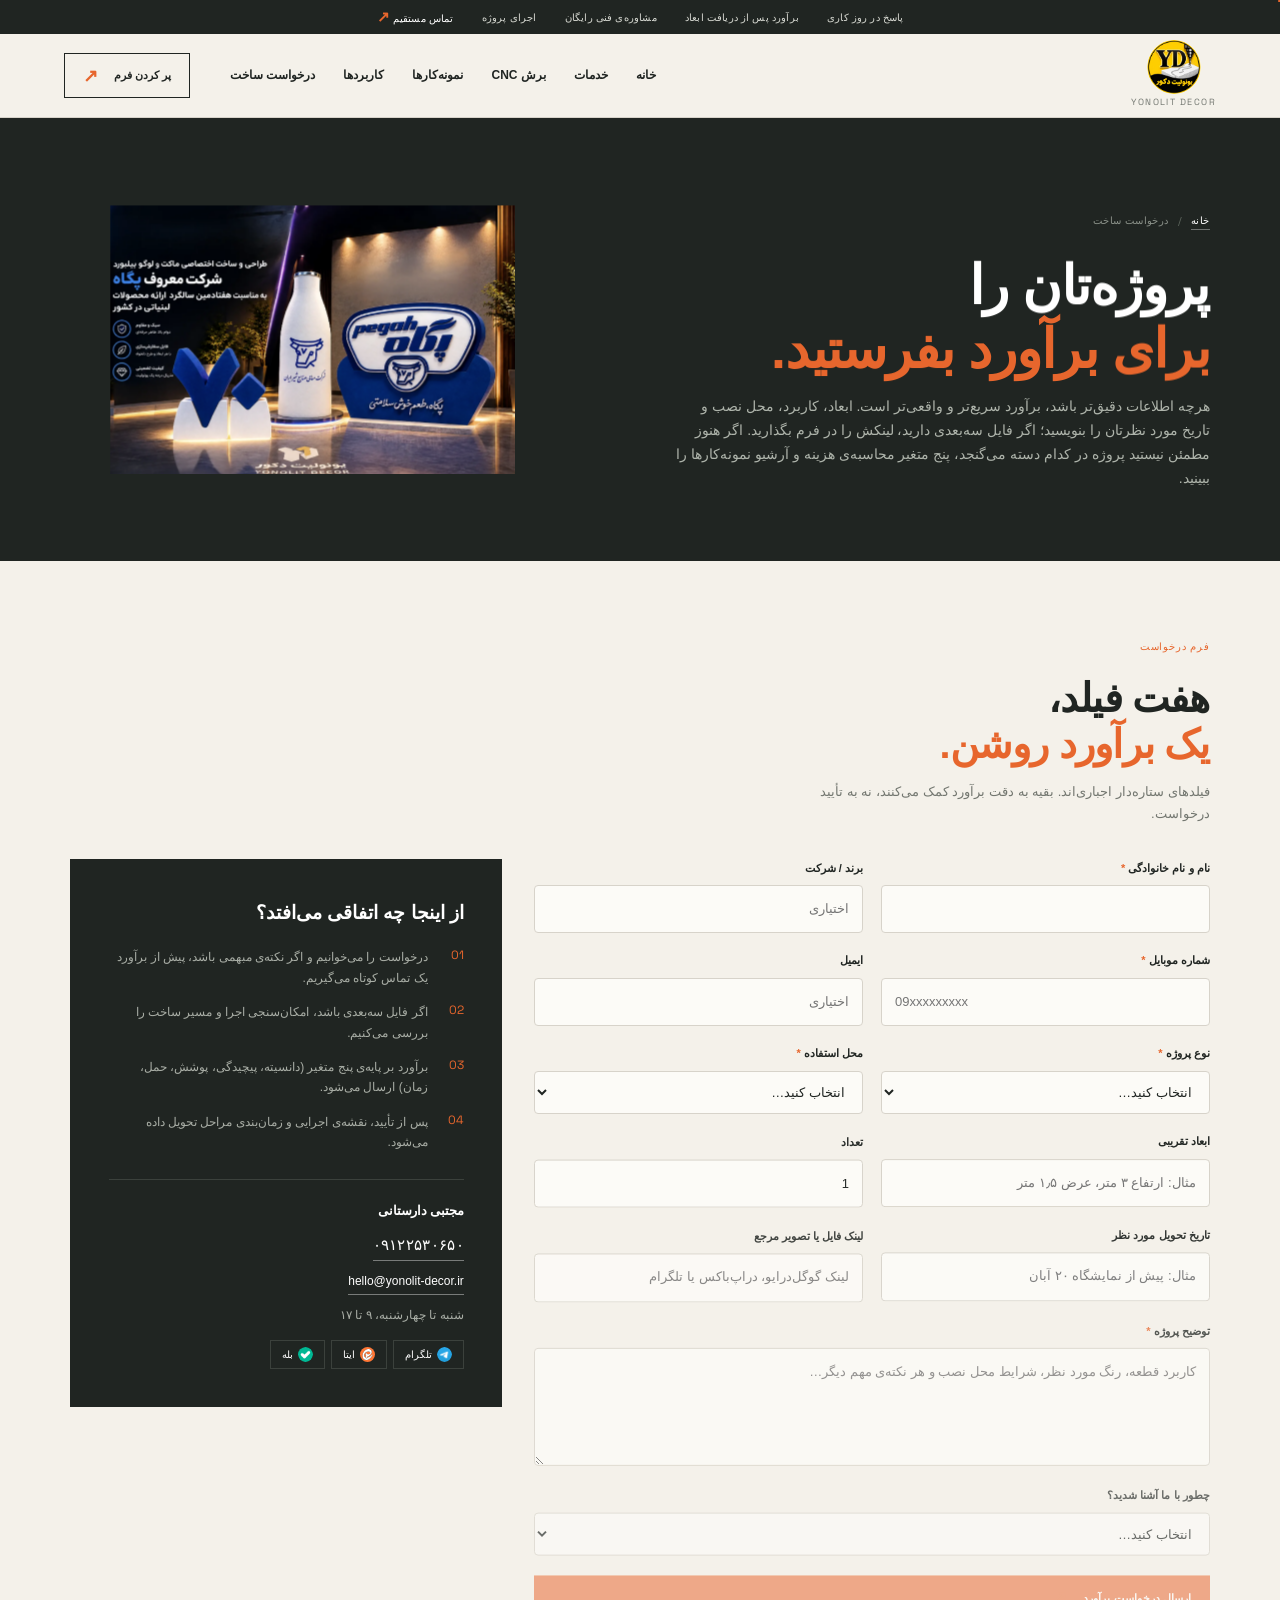
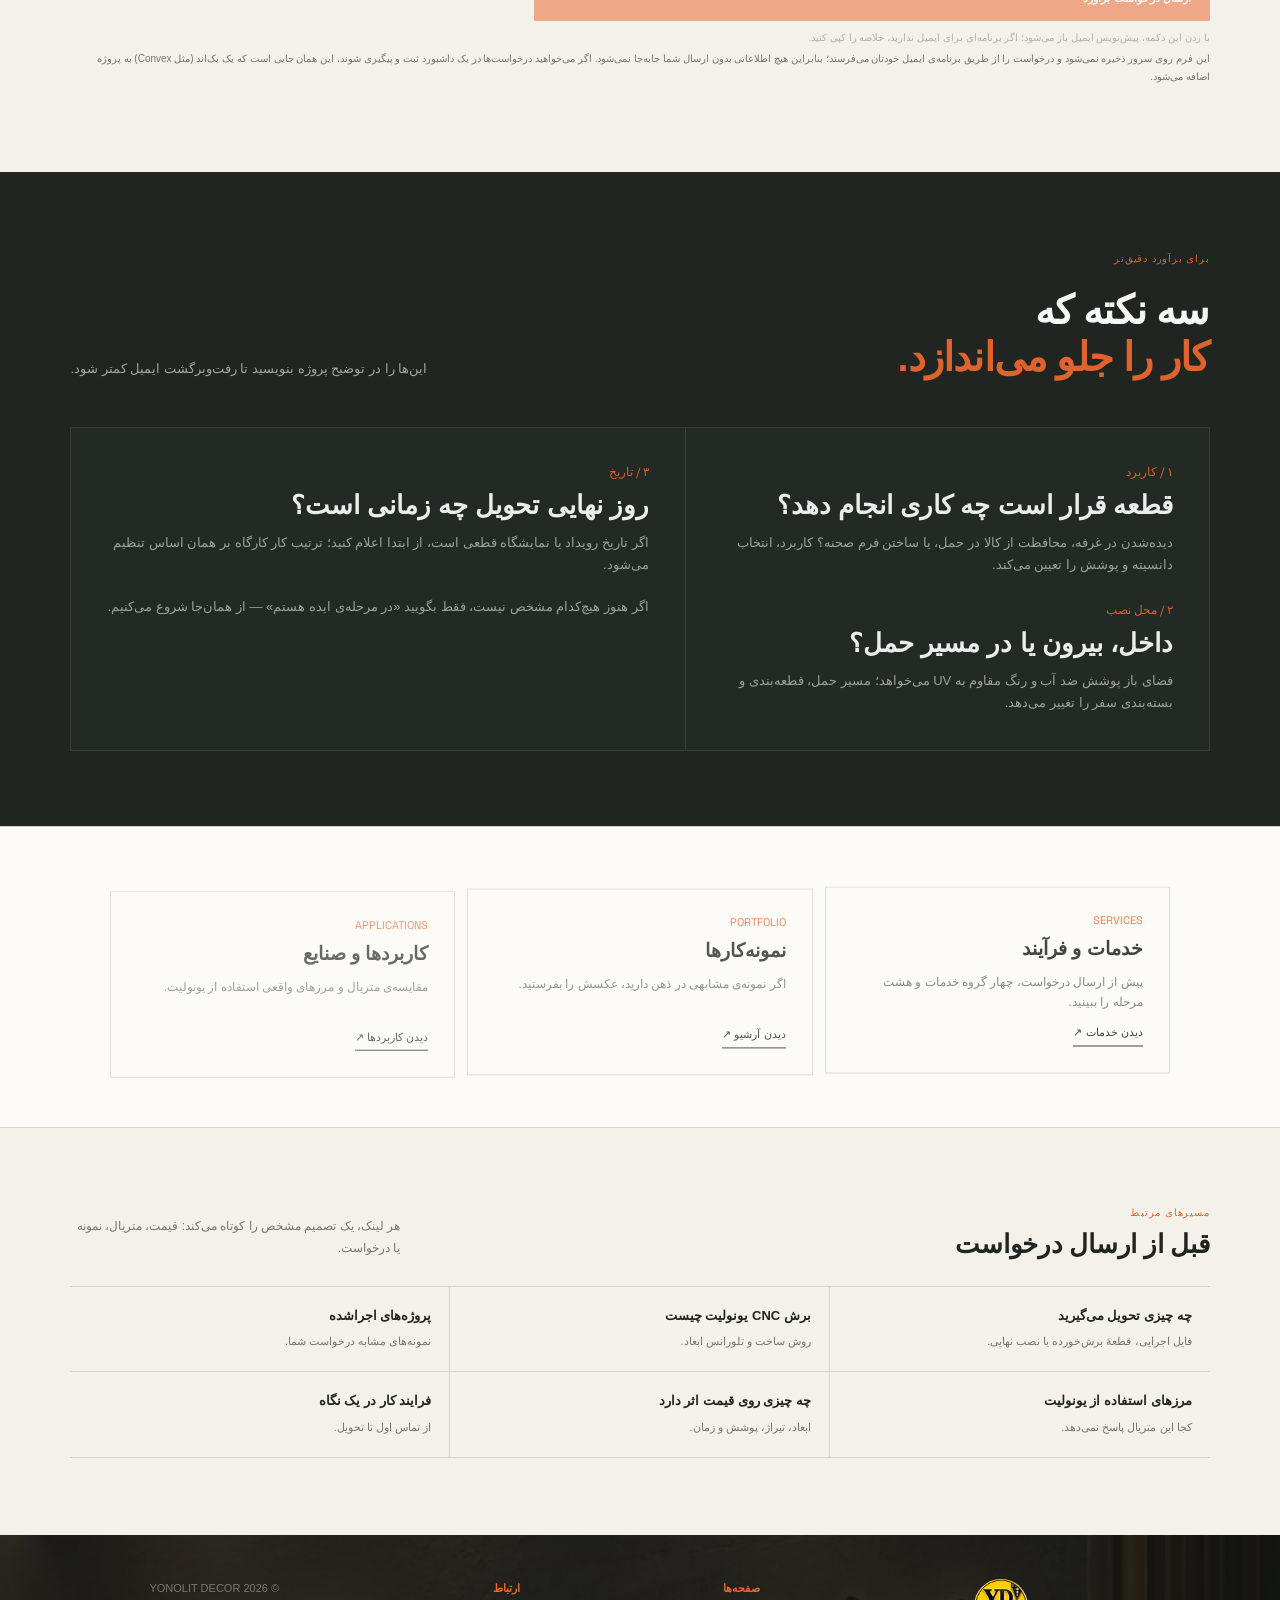
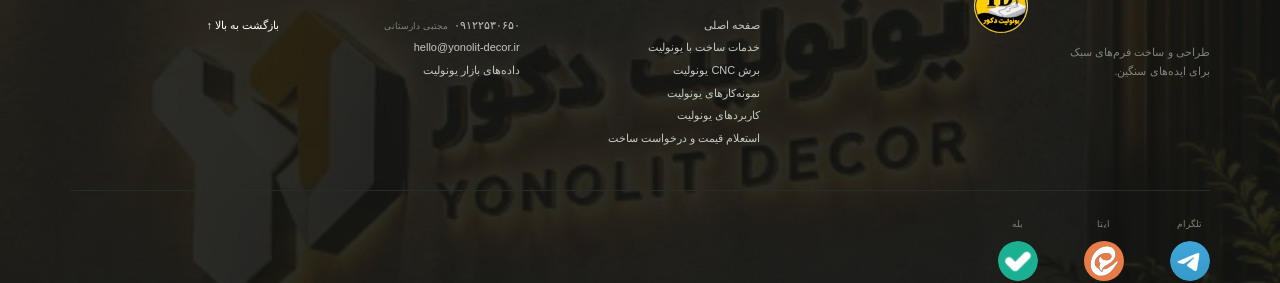
<file: contact.html>
<!doctype html>
<html lang="fa" dir="rtl">
<head>
  <meta charset="UTF-8">
  <meta name="viewport" content="width=device-width, initial-scale=1">
    <title>درخواست ساخت و برآورد | یونولیت دکور — ساخت سفارشی با یونولیت</title>
    <meta name="description" content="فرم درخواست ساخت با یونولیت: ابعاد، محل نصب و تاریخ تحویل را بنویسید تا برآورد بگیرید. بررسی فایل سه‌بعدی و مشاوره‌ی فنی هم انجام می‌شود." />
    <meta name="robots" content="index, follow, max-image-preview:large, max-snippet:-1" />
    <meta name="author" content="یونولیت دکور" />
    <meta name="theme-color" content="#202522" />
    <link rel="canonical" href="https://yonolitdecor.ir/contact.html" />
    <link rel="alternate" hreflang="fa-IR" href="https://yonolitdecor.ir/contact.html" />
    <link rel="alternate" hreflang="x-default" href="https://yonolitdecor.ir/contact.html" />
    <meta property="og:type" content="website" />
    <meta property="og:locale" content="fa_IR" />
    <meta property="og:site_name" content="یونولیت دکور" />
    <meta property="og:title" content="درخواست ساخت و برآورد | یونولیت دکور — ساخت سفارشی با یونولیت" />
    <meta property="og:description" content="فرم درخواست ساخت با یونولیت: ابعاد، محل نصب و تاریخ تحویل را بنویسید تا برآورد بگیرید. بررسی فایل سه‌بعدی و مشاوره‌ی فنی هم انجام می‌شود." />
    <meta property="og:url" content="https://yonolitdecor.ir/contact.html" />
    <meta property="og:image" content="https://yonolitdecor.ir/assets/peghah-3d-brand-logo.webp" />
    <meta property="og:image:alt" content="لوگوی حجمی سه‌بعدی برند، نمونه‌ پروژه‌ی انجام شده  یونولیت دکور" />
    <meta property="og:image:width" content="1487" />
    <meta property="og:image:height" content="976" />
    <meta property="og:image:type" content="image/webp" />
    <meta name="twitter:card" content="summary_large_image" />
    <meta name="twitter:title" content="درخواست ساخت و برآورد | یونولیت دکور — ساخت سفارشی با یونولیت" />
    <meta name="twitter:description" content="فرم درخواست ساخت با یونولیت: ابعاد، محل نصب و تاریخ تحویل را بنویسید تا برآورد بگیرید. بررسی فایل سه‌بعدی و مشاوره‌ی فنی هم انجام می‌شود." />
    <meta name="twitter:image" content="https://yonolitdecor.ir/assets/peghah-3d-brand-logo.webp" />
    <meta name="twitter:image:alt" content="لوگوی حجمی سه‌بعدی برند، نمونه‌ پروژه‌ی انجام شده  یونولیت دکور" />
    <link rel="icon" href="assets/site_logo.webp" type="image/webp" />
<link rel="stylesheet" href="styles.css?v=20">
    <script type="application/ld+json">
{
  "@context": "https://schema.org",
  "@graph": [
    {
      "@type": "ContactPage",
      "@id": "https://yonolitdecor.ir/contact.html#webpage",
      "url": "https://yonolitdecor.ir/contact.html",
      "name": "درخواست ساخت و برآورد هزینه | یونولیت دکور",
      "description": "فرم درخواست مشاوره اولیه و ساخت پروژه های سفارشی  (فوم EPS) و مسیر بررسی فنی تا برآورد.",
      "inLanguage": "fa-IR",
      "isPartOf": {
        "@id": "https://yonolitdecor.ir/#website"
      },
      "about": {
        "@id": "https://yonolitdecor.ir/#organization"
      },
      "primaryImageOfPage": {
        "@id": "https://yonolitdecor.ir/contact.html#image-peghah-3d-brand-logo"
      }
    },
    {
      "@type": "BreadcrumbList",
      "@id": "https://yonolitdecor.ir/contact.html#breadcrumb",
      "itemListElement": [
        {
          "@type": "ListItem",
          "position": 1,
          "name": "خانه",
          "item": "https://yonolitdecor.ir/"
        },
        {
          "@type": "ListItem",
          "position": 2,
          "name": "درخواست ساخت",
          "item": "https://yonolitdecor.ir/contact.html"
        }
      ]
    },
    {
      "@type": "ImageObject",
      "@id": "https://yonolitdecor.ir/contact.html#image-peghah-3d-brand-logo",
      "contentUrl": "https://yonolitdecor.ir/assets/peghah-3d-brand-logo.webp",
      "url": "https://yonolitdecor.ir/assets/peghah-3d-brand-logo.webp",
      "name": "لوگوی سه‌بعدی و ماکت برند",
      "description": "لوگوی حجمی سه‌بعدی برند و ماکت محصول، ساخته‌شده با فوم انبساطی EPS برای رویداد و کمپین.",
      "width": 1487,
      "height": 976,
      "caption": "لوگوی سه‌بعدی و ماکت برند",
      "representativeOfPage": false,
      "creator": {
        "@id": "https://yonolitdecor.ir/#organization"
      },
      "copyrightHolder": {
        "@id": "https://yonolitdecor.ir/#organization"
      }
    }
  ]
}
    </script>
</head>
<body data-page="contact">
  <div class="topline"><span>پاسخ در روز کاری</span><span>برآورد پس از دریافت ابعاد</span><span>مشاوره‌ی فنی رایگان</span><span>اجرای پروژه</span><a href="tel:+989122530650">تماس مستقیم <b>↗</b></a></div>
  <header class="site-header" id="top">
    <a class="brand" href="index.html" aria-label="یونولیت دکور"><img src="assets/site_logo.webp" alt="لوگوی یونولیت دکور" class="site-logo"><span>YONOLIT DECOR</span></a>
    <nav aria-label="ناوبری اصلی"><a href="index.html">خانه</a><a href="services.html">خدمات</a><a href="cnc.html">برش CNC</a><a href="portfolio.html">نمونه‌کارها</a><a href="applications.html">کاربردها</a><a href="contact.html" aria-current="page">درخواست ساخت</a></nav>
    <a class="header-cta" href="#request-form">پر کردن فرم <span>↗</span></a>
    <button class="menu-toggle" aria-label="باز کردن منو" aria-expanded="false">☰</button>
  </header>

  <main>
    <section class="page-hero" data-hero>
      <div>
        <p class="crumbs"><a href="index.html">خانه</a><i>/</i><span>درخواست ساخت</span></p>
        <h1>پروژه‌تان را<br><span>برای برآورد بفرستید.</span></h1>
        <p class="lead">هرچه اطلاعات دقیق‌تر باشد، برآورد سریع‌تر و واقعی‌تر است. ابعاد، کاربرد، محل نصب و تاریخ مورد نظرتان را بنویسید؛ اگر فایل سه‌بعدی دارید، لینکش را در فرم بگذارید. اگر هنوز مطمئن نیستید پروژه در کدام دسته می‌گنجد، <a href="services.html#pricing">پنج متغیر محاسبه‌ی هزینه</a> و <a href="portfolio.html">آرشیو نمونه‌کارها</a> را ببینید.</p>
      </div>
      <figure class="page-hero-media" data-hero-media><img src="assets/peghah-3d-brand-logo.webp" alt="لوگوی حجمی سه‌بعدی برند و ماکت محصول، نمونه‌ای از پروژه‌های تحویل‌شده‌ی یونولیت دکور" width="1487" height="976" fetchpriority="high"></figure>
    </section>

    <section class="section" id="request-form">
      <div class="section-heading reveal">
        <p class="kicker">فرم درخواست</p>
        <h2>هفت فیلد،<br><span>یک برآورد روشن.</span></h2>
        <p>فیلدهای ستاره‌دار اجباری‌اند. بقیه به دقت برآورد کمک می‌کنند، نه به تأیید درخواست.</p>
      </div>

      <div class="form-shell">
        <form class="form-grid" id="project-form" novalidate data-reveal-form>
          <div class="field">
            <label for="name">نام و نام خانوادگی <i>*</i></label>
            <input id="name" name="name" type="text" autocomplete="name" required>
            <small class="form-error">نام خود را وارد کنید.</small>
          </div>
          <div class="field">
            <label for="company">برند / شرکت</label>
            <input id="company" name="company" type="text" autocomplete="organization" placeholder="اختیاری">
          </div>
          <div class="field">
            <label for="phone">شماره موبایل <i>*</i></label>
            <input id="phone" name="phone" type="tel" inputmode="tel" autocomplete="tel" placeholder="09xxxxxxxxx" required>
            <small class="form-error">شماره‌ی معتبر (مثل ۰۹۱۲۳۴۵۶۷۸۹) وارد کنید.</small>
          </div>
          <div class="field">
            <label for="email">ایمیل</label>
            <input id="email" name="email" type="email" autocomplete="email" placeholder="اختیاری">
            <small class="form-error">قالب ایمیل درست نیست.</small>
          </div>
          <div class="field">
            <label for="type">نوع پروژه <i>*</i></label>
            <select id="type" name="type" required>
              <option value="">انتخاب کنید…</option>
              <option>دکور، استند و المان بصری</option>
              <option>بسته‌بندی محافظ صنعتی</option>
              <option>ماکت، مجسمه و قالب‌سازی</option>
              <option>المان شهری و محوطه‌سازی</option>
              <option>چاپ و طرح سفارشی</option>
              <option>سایر</option>
            </select>
            <small class="form-error">نوع پروژه را انتخاب کنید.</small>
          </div>
          <div class="field">
            <label for="place">محل استفاده <i>*</i></label>
            <select id="place" name="place" required>
              <option value="">انتخاب کنید…</option>
              <option>فضای داخلی</option>
              <option>فضای باز / محوطه</option>
              <option>نمایشگاه و رویداد</option>
              <option>حمل‌ونقل و بسته‌بندی</option>
            </select>
            <small class="form-error">محل استفاده را انتخاب کنید.</small>
          </div>
          <div class="field">
            <label for="size">ابعاد تقریبی</label>
            <input id="size" name="size" type="text" placeholder="مثال: ارتفاع ۳ متر، عرض ۱٫۵ متر">
          </div>
          <div class="field">
            <label for="qty">تعداد</label>
            <input id="qty" name="qty" type="number" min="1" value="1">
          </div>
          <div class="field">
            <label for="deadline">تاریخ تحویل مورد نظر</label>
            <input id="deadline" name="deadline" type="text" placeholder="مثال: پیش از نمایشگاه ۲۰ آبان">
          </div>
          <div class="field">
            <label for="file">لینک فایل یا تصویر مرجع</label>
            <input id="file" name="file" type="text" placeholder="لینک گوگل‌درایو، دراپ‌باکس یا تلگرام">
          </div>
          <div class="field full">
            <label for="brief">توضیح پروژه <i>*</i></label>
            <textarea id="brief" name="brief" required placeholder="کاربرد قطعه، رنگ مورد نظر، شرایط محل نصب و هر نکته‌ی مهم دیگر…"></textarea>
            <small class="form-error">کمی درباره‌ی پروژه بنویسید (حداقل ۲۰ کاراکتر).</small>
          </div>
          <div class="field full">
            <label for="source">چطور با ما آشنا شدید؟</label>
            <select id="source" name="source">
              <option value="">انتخاب کنید…</option>
              <option>جست‌وجوی گوگل</option>
              <option>اینستاگرام</option>
              <option>معرفی یک همکار یا مشتری</option>
              <option>نمایشگاه</option>
              <option>سایر</option>
            </select>
          </div>
          <div class="field full">
            <button class="button button-accent" type="submit" data-magnetic>ارسال درخواست برآورد <span>↗</span></button>
            <small>با زدن این دکمه، پیش‌نویس ایمیل باز می‌شود؛ اگر برنامه‌ای برای ایمیل ندارید، خلاصه را کپی کنید.</small>
          </div>
          <div class="form-success" id="form-success" role="status" aria-live="polite">
            <b>درخواست شما آماده‌ی ارسال است.</b>
            <p>برنامه‌ی ایمیل شما باید با پیش‌نویس آماده باز شود. اگر باز نشد، یکی از همین دو راه کافی است:</p>
            <div class="success-actions">
              <a class="button button-accent" id="mailto-fallback" href="#">باز کردن پیش‌نویس ایمیل <span>↗</span></a>
              <button class="button" type="button" id="copy-request">کپی خلاصه‌ی درخواست <span>⧉</span></button>
            </div>
            <p class="success-note">یا خلاصه را کپی کنید و به <a href="mailto:hello@yonolit-decor.ir">hello@yonolit-decor.ir</a> بفرستید؛ پاسخ برآورد در روز کاری ارسال می‌شود.</p>
          </div>
        </form>

        <aside class="form-aside">
          <h3>از اینجا چه اتفاقی می‌افتد؟</h3>
          <ol>
            <li><b>01</b><span>درخواست را می‌خوانیم و اگر نکته‌ی مبهمی باشد، پیش از برآورد یک تماس کوتاه می‌گیریم.</span></li>
            <li><b>02</b><span>اگر فایل سه‌بعدی باشد، امکان‌سنجی اجرا و مسیر ساخت را بررسی می‌کنیم.</span></li>
            <li><b>03</b><span>برآورد بر پایه‌ی پنج متغیر (دانسیته، پیچیدگی، پوشش، حمل، زمان) ارسال می‌شود.</span></li>
            <li><b>04</b><span>پس از تأیید، نقشه‌ی اجرایی و زمان‌بندی مراحل تحویل داده می‌شود.</span></li>
          </ol>
          <div class="contact-lines">
            <b class="contact-person">مجتبی دارستانی</b>
            <a class="contact-phone" href="tel:+989122530650">۰۹۱۲۲۵۳۰۶۵۰</a>
            <a href="mailto:hello@yonolit-decor.ir">hello@yonolit-decor.ir</a>
            <span class="contact-hours">شنبه تا چهارشنبه، ۹ تا ۱۷</span>
            <div class="contact-social">
              <a href="https://t.me/yonolitdecor" target="_blank" rel="noopener"><img src="assets/social/telegram.png" alt="تلگرام" width="15" height="15" loading="lazy" decoding="async">تلگرام</a>
              <a href="https://eitaa.com/yonolitdecorr" target="_blank" rel="noopener"><img src="assets/social/eitaa.svg" alt="ایتا" width="15" height="15" loading="lazy" decoding="async">ایتا</a>
              <a href="https://ble.ir/yonolitdecor" target="_blank" rel="noopener"><img src="assets/social/bale.png" alt="بله" width="15" height="15" loading="lazy" decoding="async">بله</a>
            </div>
          </div>
        </aside>
      </div>

      <p class="note">این فرم روی سرور ذخیره نمی‌شود و درخواست را از طریق برنامه‌ی ایمیل خودتان می‌فرستد؛ بنابراین هیچ اطلاعاتی بدون ارسال شما جابه‌جا نمی‌شود. اگر می‌خواهید درخواست‌ها در یک داشبورد ثبت و پیگیری شوند، این همان جایی است که یک بک‌اند (مثل Convex) به پروژه اضافه می‌شود.</p>
    </section>

    <section class="section dark" id="expect">
      <div class="section-heading split reveal">
        <div>
          <p class="kicker">برای برآورد دقیق‌تر</p>
          <h2>سه نکته که<br><span>کار را جلو می‌اندازد.</span></h2>
        </div>
        <p class="section-side">این‌ها را در توضیح پروژه بنویسید تا رفت‌وبرگشت ایمیل کمتر شود.</p>
      </div>
      <div class="svc-split">
        <article class="svc-block reveal" style="background:#252a26;border-color:#3b413c">
          <div class="svc-body">
            <span class="num">۱ / کاربرد</span>
            <h3>قطعه قرار است چه کاری انجام دهد؟</h3>
            <p style="color:#a8ada5">دیده‌شدن در غرفه، محافظت از کالا در حمل، یا ساختن فرم صحنه؟ کاربرد، انتخاب دانسیته و پوشش را تعیین می‌کند.</p>
            <span class="num" style="margin-top:26px">۲ / محل نصب</span>
            <h3>داخل، بیرون یا در مسیر حمل؟</h3>
            <p style="color:#a8ada5">فضای باز پوشش ضد آب و رنگ مقاوم به UV می‌خواهد؛ مسیر حمل، قطعه‌بندی و بسته‌بندی سفر را تغییر می‌دهد.</p>
          </div>
          <div class="svc-body" style="border-inline-start:1px solid #3b413c">
            <span class="num">۳ / تاریخ</span>
            <h3>روز نهایی تحویل چه زمانی است؟</h3>
            <p style="color:#a8ada5">اگر تاریخ رویداد یا نمایشگاه قطعی است، از ابتدا اعلام کنید؛ ترتیب کار کارگاه بر همان اساس تنظیم می‌شود.</p>
            <p style="color:#a8ada5;margin-top:20px">اگر هنوز هیچ‌کدام مشخص نیست، فقط بگویید «در مرحله‌ی ایده هستم» — از همان‌جا شروع می‌کنیم.</p>
          </div>
        </article>
      </div>
    </section>

    <section class="next-links" aria-label="صفحه‌های مرتبط">
      <div class="next-links-inner">
        <a class="next-card reveal" href="services.html"><b>SERVICES</b><h3>خدمات و فرآیند</h3><p>پیش از ارسال درخواست، چهار گروه خدمات و هشت مرحله را ببینید.</p><span>دیدن خدمات ↗</span></a>
        <a class="next-card reveal" href="portfolio.html"><b>PORTFOLIO</b><h3>نمونه‌کارها</h3><p>اگر نمونه‌ی مشابهی در ذهن دارید، عکسش را بفرستید.</p><span>دیدن آرشیو ↗</span></a>
        <a class="next-card reveal" href="applications.html"><b>APPLICATIONS</b><h3>کاربردها و صنایع</h3><p>مقایسه‌ی متریال و مرزهای واقعی استفاده از یونولیت.</p><span>دیدن کاربردها ↗</span></a>
      </div>
    </section>

  
  <!-- بلوک لینک‌سازی داخلی: شش مقصد مرتبط با همین صفحه، با انکر متنی بلند -->
  <section class="section ilinks" aria-labelledby="ilinks-contact">
    <div class="ilinks-head">
      <div><p class="kicker">مسیرهای مرتبط</p>
      <h2 id="ilinks-contact">قبل از ارسال درخواست</h2></div>
      <p class="ilinks-side">هر لینک، یک تصمیم مشخص را کوتاه می‌کند: قیمت، متریال، نمونه یا درخواست.</p>
    </div>
    <nav class="ilinks-grid" aria-label="لینک‌های مرتبط">
      <a class="ilink" href="services.html#deliverables"><b>چه چیزی تحویل می‌گیرید</b><span>فایل اجرایی، قطعهٔ برش‌خورده یا نصب نهایی.</span></a>
      <a class="ilink" href="cnc.html#what"><b>برش CNC یونولیت چیست</b><span>روش ساخت و تلورانس ابعاد.</span></a>
      <a class="ilink" href="portfolio.html#cases"><b>پروژه‌های اجراشده</b><span>نمونه‌های مشابه درخواست شما.</span></a>
      <a class="ilink" href="applications.html#limits"><b>مرزهای استفاده از یونولیت</b><span>کجا این متریال پاسخ نمی‌دهد.</span></a>
      <a class="ilink" href="services.html#pricing"><b>چه چیزی روی قیمت اثر دارد</b><span>ابعاد، تیراژ، پوشش و زمان.</span></a>
      <a class="ilink" href="index.html#process"><b>فرایند کار در یک نگاه</b><span>از تماس اول تا تحویل.</span></a>
    </nav>
  </section>
  </main>

<footer>
    <div class="footer-brand"><img src="assets/site_logo.webp" alt="لوگوی یونولیت دکور" class="site-logo"><p>طراحی و ساخت فرم‌های سبک<br>برای ایده‌های سنگین.</p></div>
    <div><span class="footer-label">صفحه‌ها</span><a href="index.html">صفحه اصلی</a><a href="services.html">خدمات ساخت با یونولیت</a><a href="cnc.html">برش CNC یونولیت</a><a href="portfolio.html">نمونه‌کارهای یونولیت</a><a href="applications.html">کاربردهای یونولیت</a><a href="contact.html">استعلام قیمت و درخواست ساخت</a></div>
    <div><span class="footer-label">ارتباط</span><a href="tel:+989122530650">۰۹۱۲۲۵۳۰۶۵۰<small>مجتبی دارستانی</small></a><a href="mailto:hello@yonolit-decor.ir">hello@yonolit-decor.ir</a><a href="applications.html#market">داده‌های بازار یونولیت</a></div>
    <div class="footer-end"><span>© 2026 YONOLIT DECOR</span><a href="#top">بازگشت به بالا ↑</a></div>
  <div class="social-rail" aria-label="یونولیت دکور در پیام‌رسان‌ها"><a class="social-item" href="https://t.me/yonolitdecor" target="_blank" rel="noopener" aria-label="تلگرام یونولیت دکور"><span>تلگرام</span><img src="assets/social/telegram.png" alt="تلگرام یونولیت دکور" width="40" height="40" decoding="async"></a><a class="social-item" href="https://eitaa.com/yonolitdecorr" target="_blank" rel="noopener" aria-label="ایتا یونولیت دکور"><span>ایتا</span><img src="assets/social/eitaa.svg" alt="ایتا یونولیت دکور" width="40" height="40" decoding="async"></a><a class="social-item" href="https://ble.ir/yonolitdecor" target="_blank" rel="noopener" aria-label="بله یونولیت دکور"><span>بله</span><img src="assets/social/bale.png" alt="بله یونولیت دکور" width="40" height="40" decoding="async"></a></div></footer>

  <script src="vendor/gsap/gsap.min.js"></script>
  <script src="vendor/gsap/ScrollTrigger.min.js"></script>
  <script src="script.js?v=10"></script>
  <script src="gsap-site.js?v=2"></script>
</body>
</html>
</file>
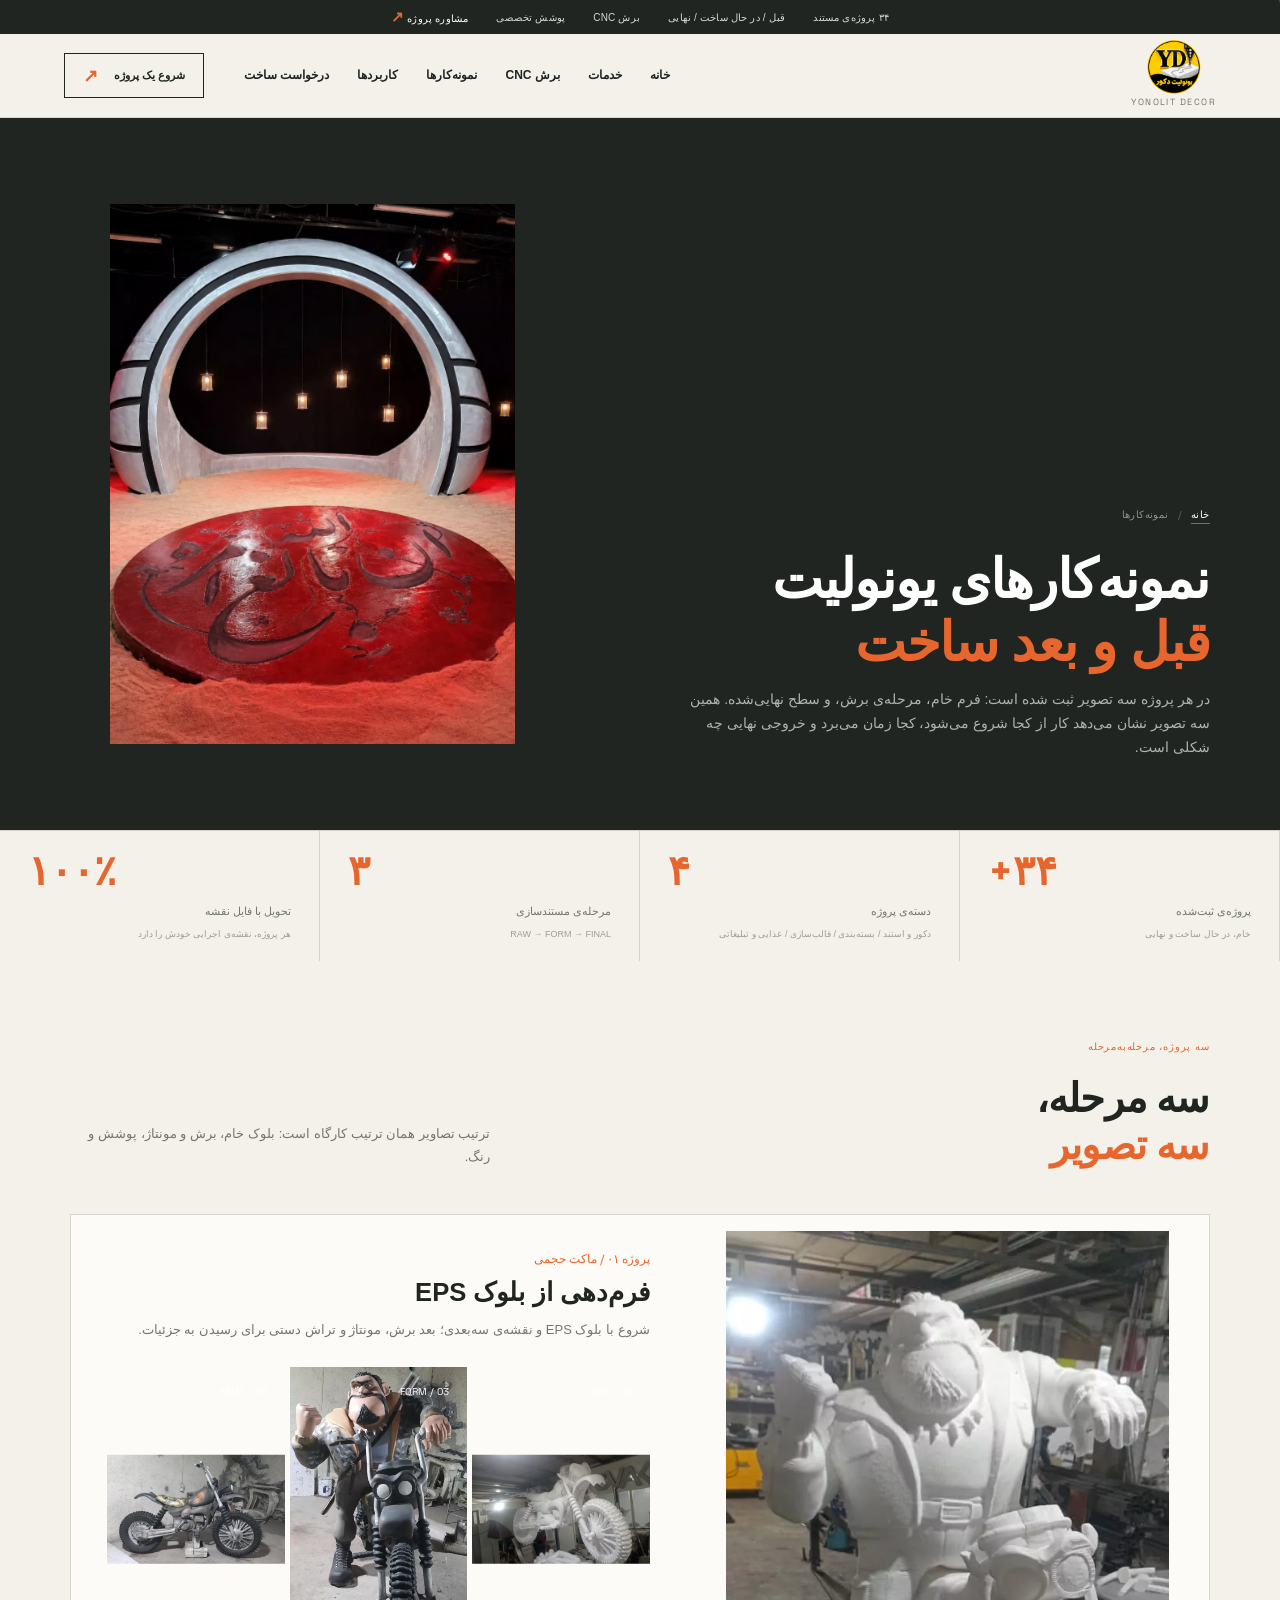
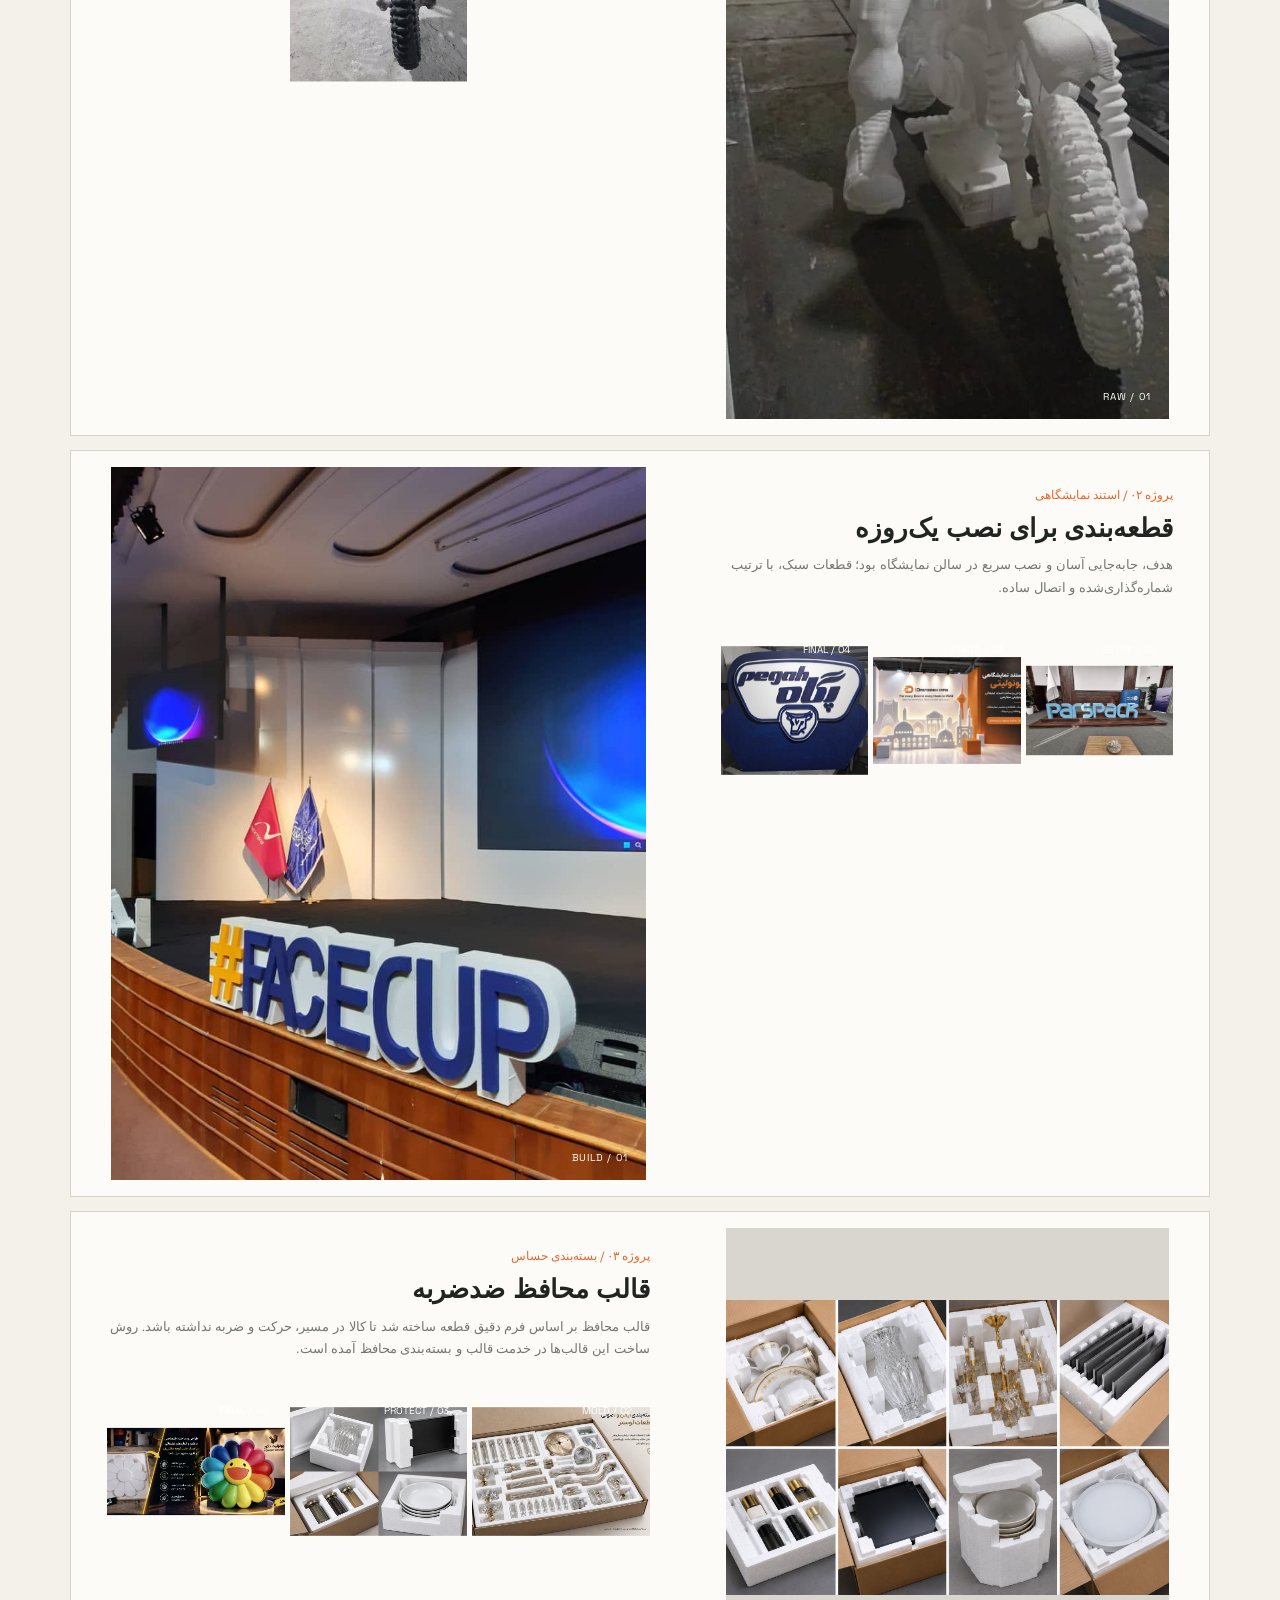
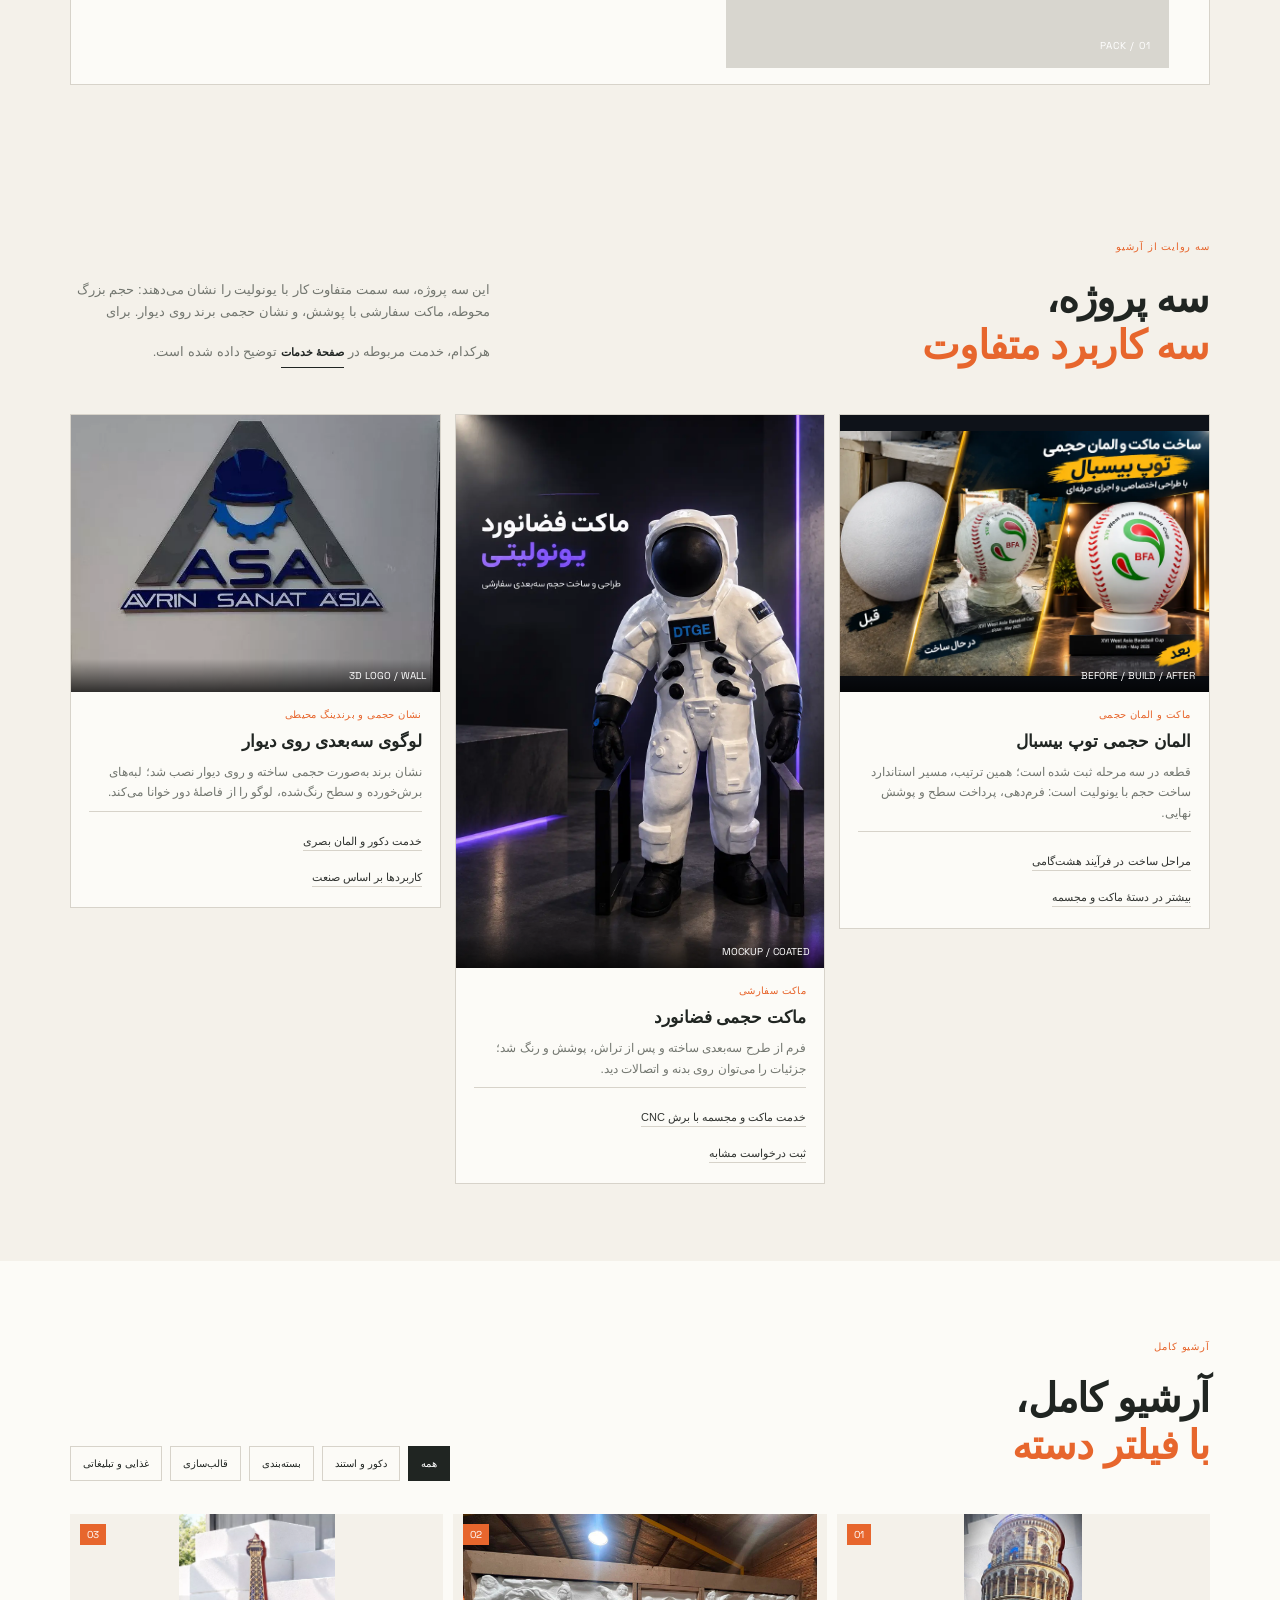
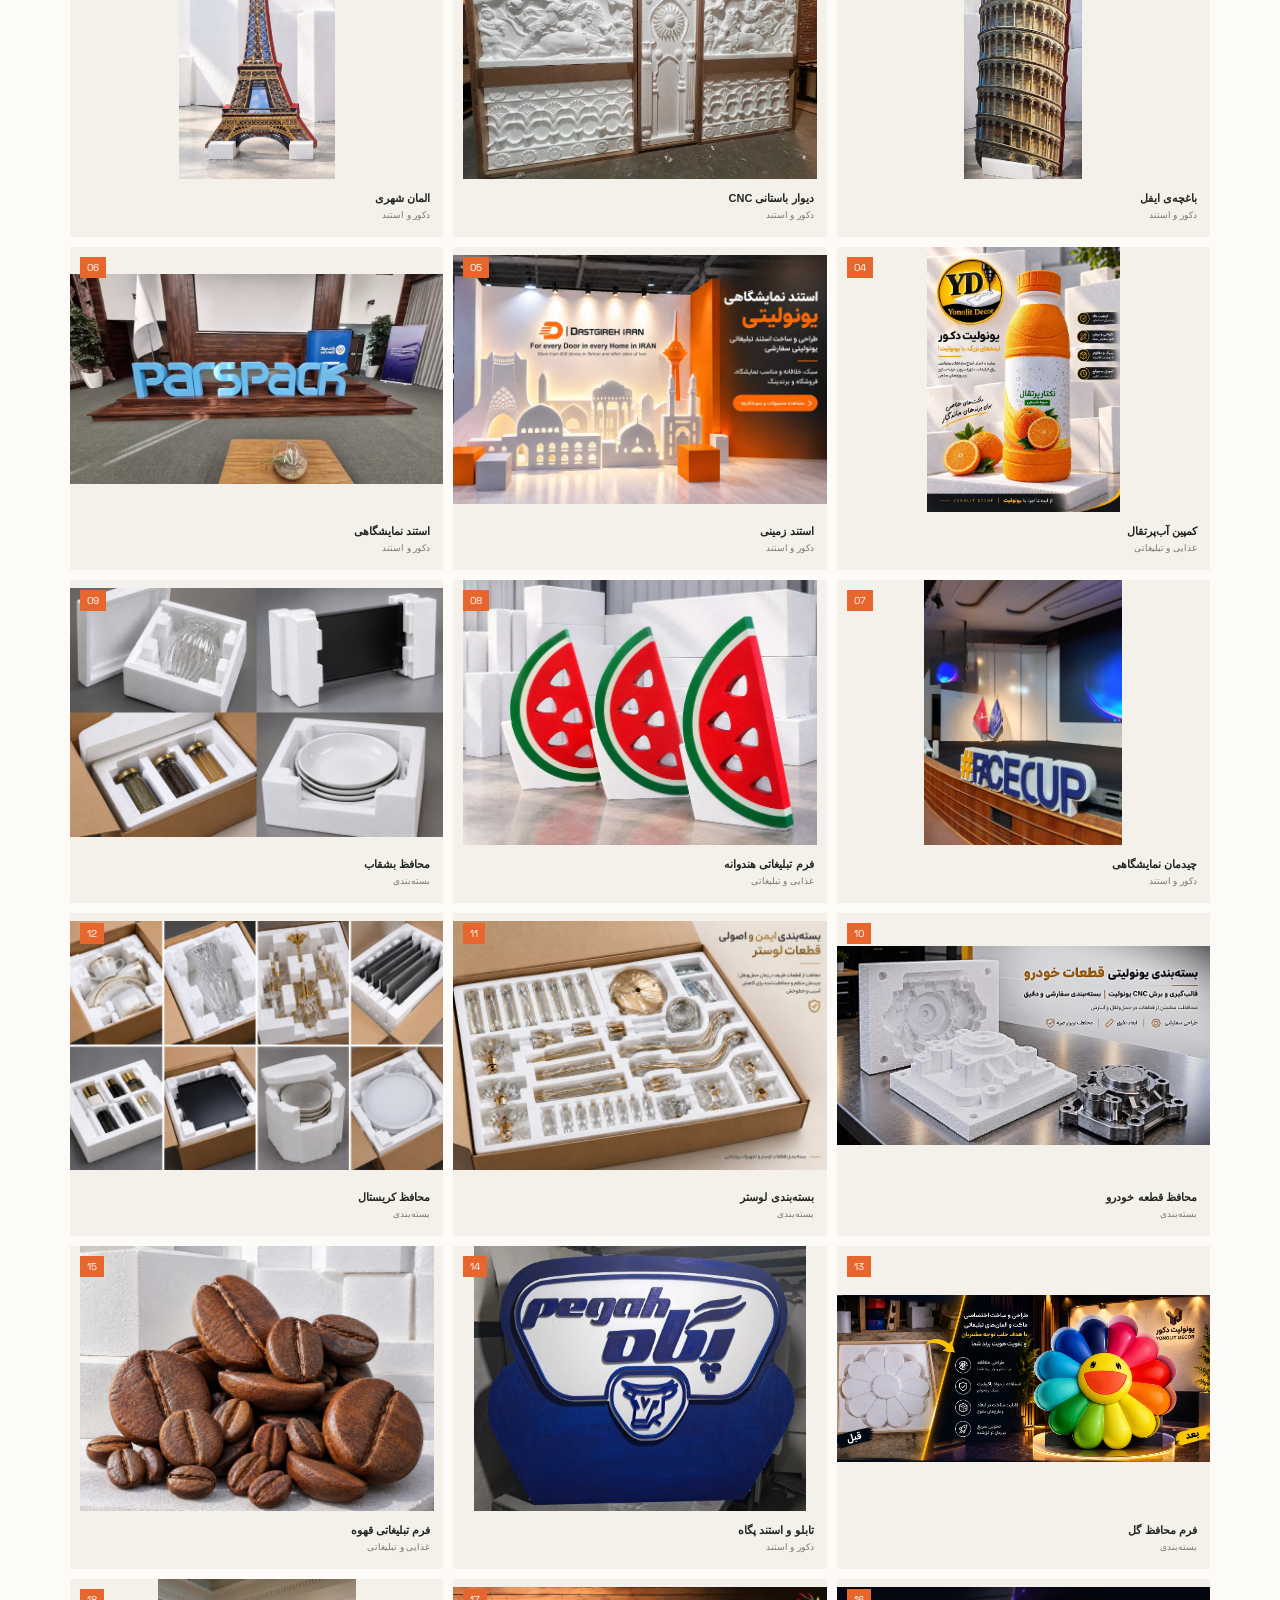
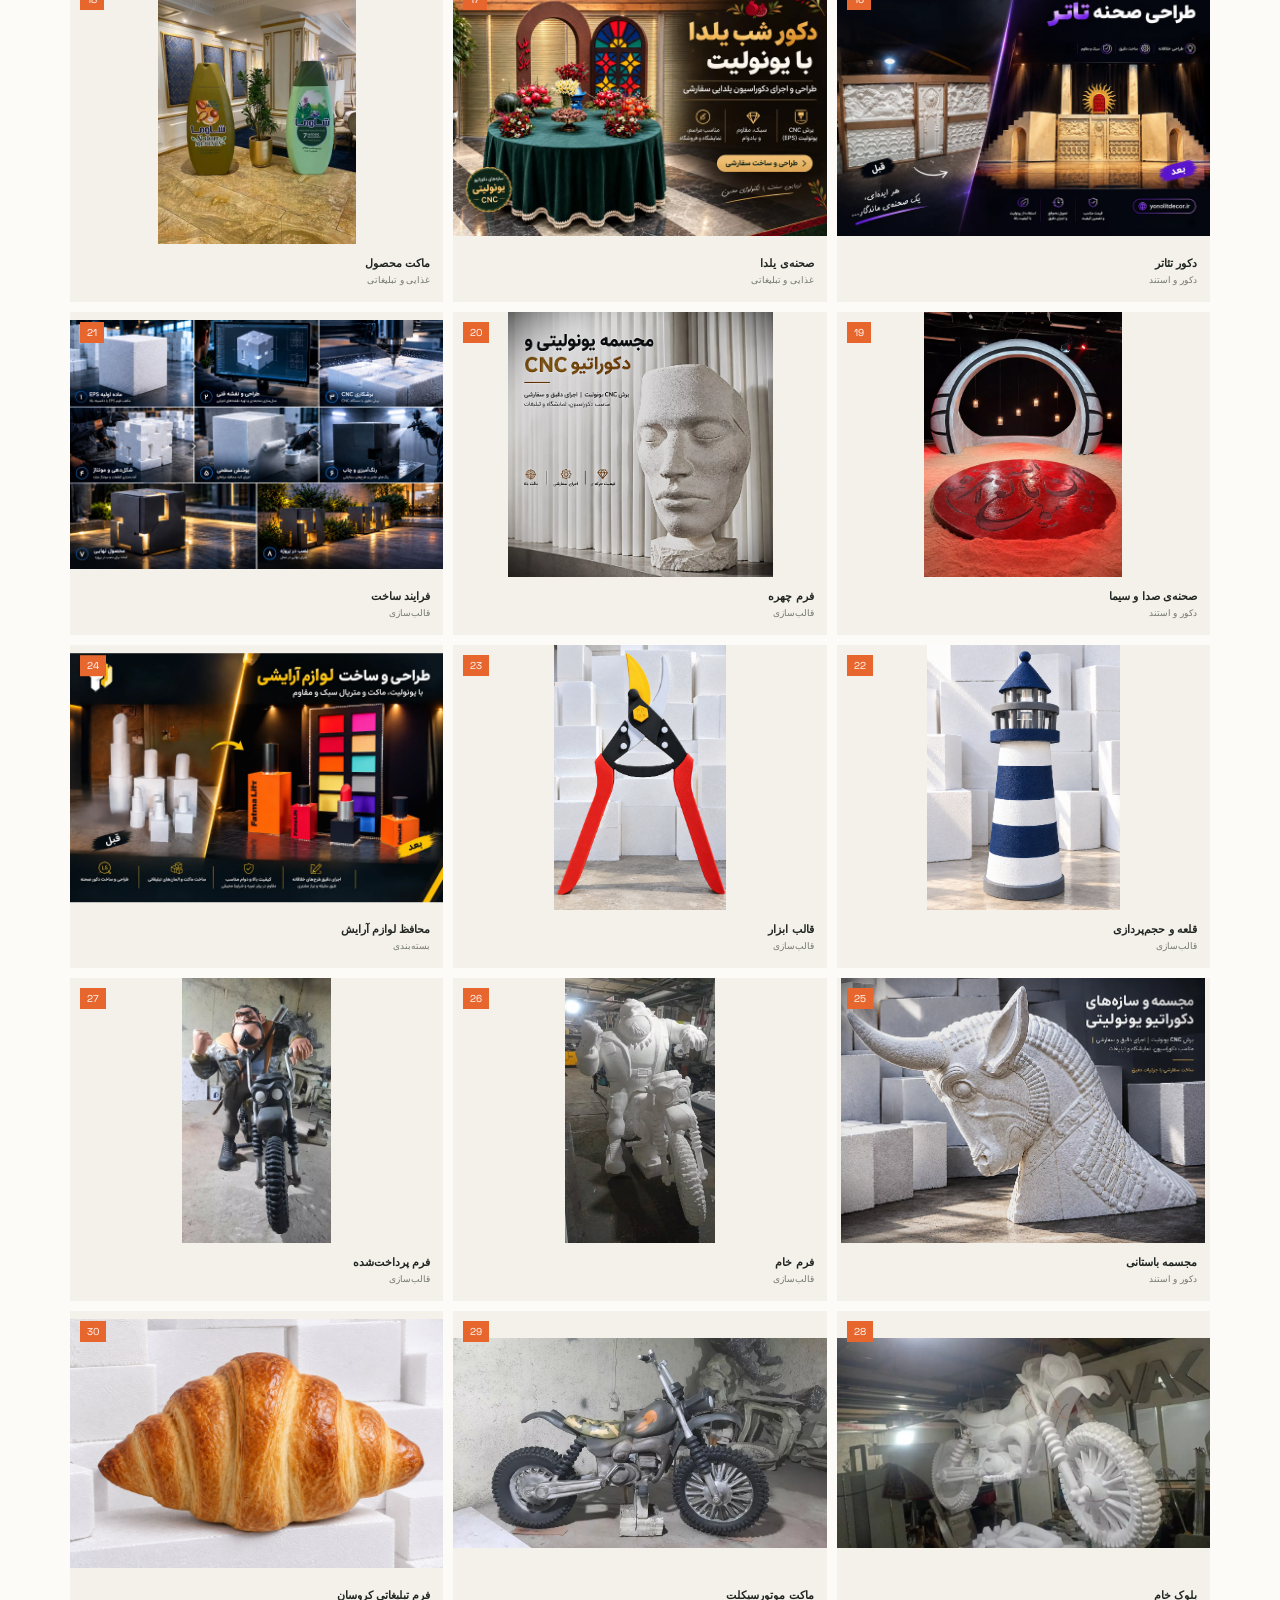
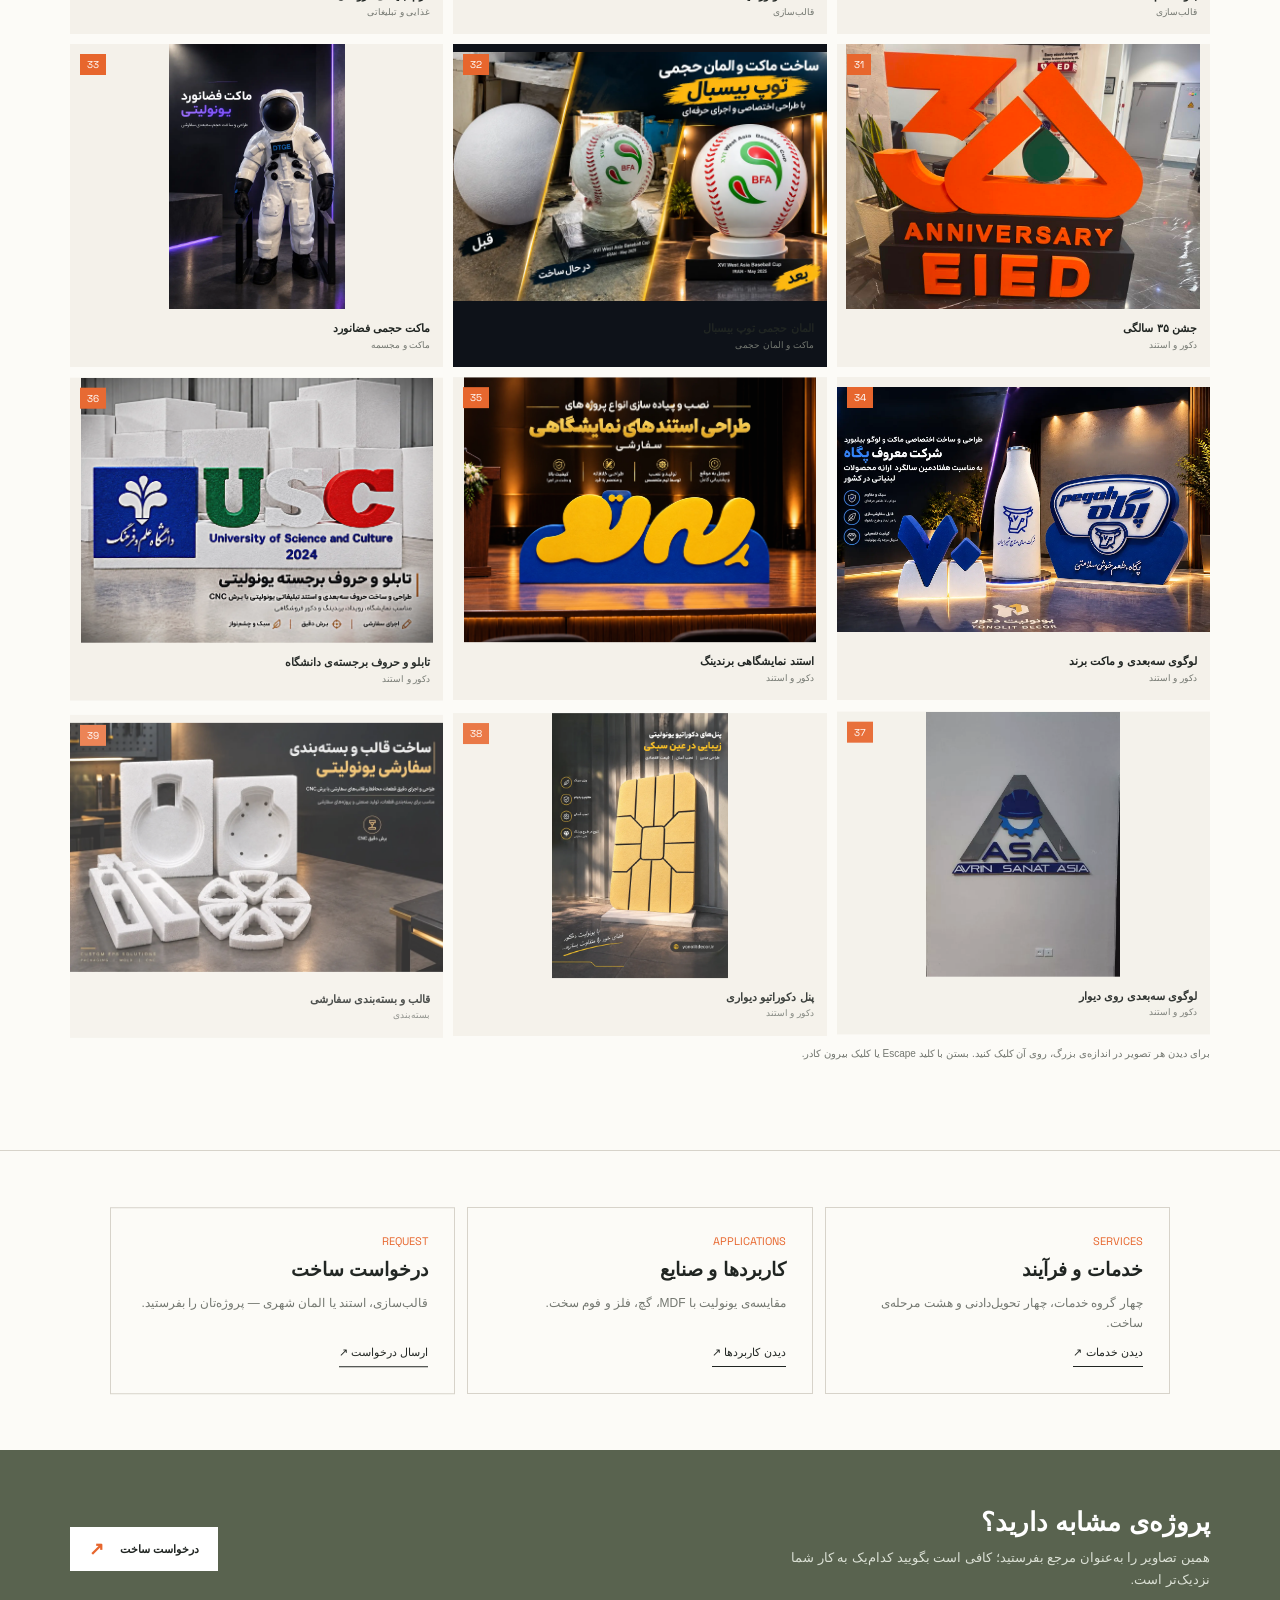
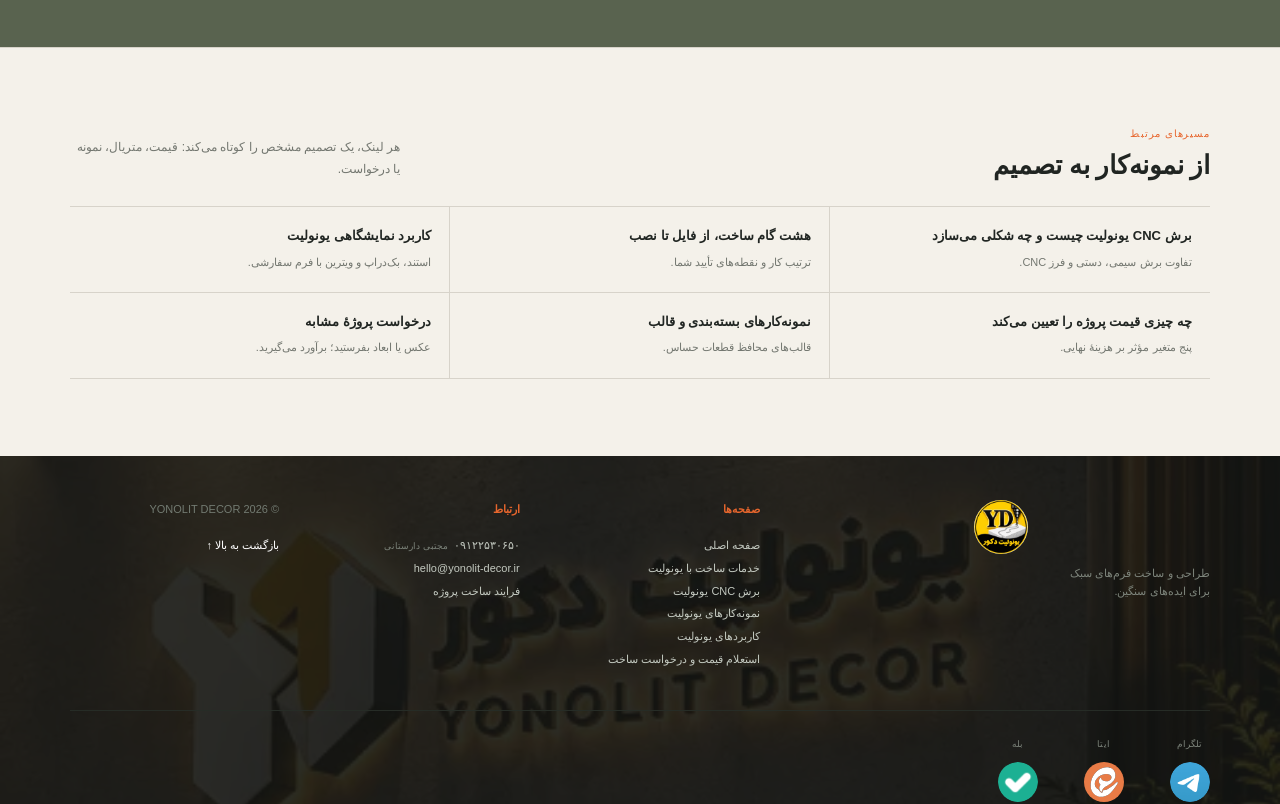
<file: portfolio.html>
<!doctype html>
<html lang="fa" dir="rtl">
<head>
  <meta charset="UTF-8">
  <meta name="viewport" content="width=device-width, initial-scale=1">
    <title>نمونه‌کارهای یونولیت | دکور، ماکت، بسته‌بندی</title>
    <meta name="description" content="آرشیو تصویری پروژه‌های اجرایی با یونولیت و فوم EPS: حروف برجسته، لوگوی سه‌بعدی، ماکت حجمی، پنل دکوراتیو و قالب بسته‌بندی محصول؛ با فیلتر دسته و نورگیر تصویر." />
    <meta name="robots" content="index, follow, max-image-preview:large, max-snippet:-1" />
    <meta name="author" content="یونولیت دکور" />
    <meta name="theme-color" content="#202522" />
    <link rel="canonical" href="https://yonolitdecor.ir/portfolio.html" />
    <link rel="alternate" hreflang="fa-IR" href="https://yonolitdecor.ir/portfolio.html" />
    <link rel="alternate" hreflang="x-default" href="https://yonolitdecor.ir/portfolio.html" />
    <meta property="og:type" content="website" />
    <meta property="og:locale" content="fa_IR" />
    <meta property="og:site_name" content="یونولیت دکور" />
    <meta property="og:title" content="نمونه‌کارهای یونولیت | دکور، ماکت، بسته‌بندی" />
    <meta property="og:description" content="آرشیو تصویری پروژه‌های اجرایی با یونولیت و فوم EPS: حروف برجسته، لوگوی سه‌بعدی، ماکت حجمی، پنل دکوراتیو و قالب بسته‌بندی محصول؛ با فیلتر دسته و نورگیر تصویر." />
    <meta property="og:url" content="https://yonolitdecor.ir/portfolio.html" />
    <meta property="og:image" content="https://yonolitdecor.ir/assets/baseball-ball-mockup.webp" />
    <meta property="og:image:alt" content="گالری پروژه‌های یونولیت دکور، المان حجمی توپ بیسبال" />
    <meta property="og:image:width" content="1536" />
    <meta property="og:image:height" content="1024" />
    <meta property="og:image:type" content="image/webp" />
    <meta name="twitter:card" content="summary_large_image" />
    <meta name="twitter:title" content="نمونه‌کارهای یونولیت | دکور، ماکت، بسته‌بندی" />
    <meta name="twitter:description" content="آرشیو تصویری پروژه‌های اجرایی با یونولیت و فوم EPS: حروف برجسته، لوگوی سه‌بعدی، ماکت حجمی، پنل دکوراتیو و قالب بسته‌بندی محصول؛ با فیلتر دسته و نورگیر تصویر." />
    <meta name="twitter:image" content="https://yonolitdecor.ir/assets/baseball-ball-mockup.webp" />
    <meta name="twitter:image:alt" content="گالری پروژه‌های یونولیت دکور، المان حجمی توپ بیسبال" />
    <link rel="icon" href="assets/site_logo.webp" type="image/webp" />
<link rel="stylesheet" href="styles.css?v=20">
    <script type="application/ld+json">
{
  "@context": "https://schema.org",
  "@graph": [
    {
      "@type": "WebPage",
      "@id": "https://yonolitdecor.ir/portfolio.html#webpage",
      "url": "https://yonolitdecor.ir/portfolio.html",
      "name": "نمونه‌کارهای یونولیت دکور",
      "description": "گالری پروژه‌های به اتمام رسیده     (فوم EPS) در دسته‌های استند های نمایشگاهی و تبلیغاتی، دکور و صحنه، مجسمه و ساخت ماکت ،  قالبسازی و بسته‌بندی.",
      "inLanguage": "fa-IR",
      "isPartOf": {
        "@id": "https://yonolitdecor.ir/#website"
      },
      "about": {
        "@id": "https://yonolitdecor.ir/#organization"
      },
      "primaryImageOfPage": {
        "@id": "https://yonolitdecor.ir/portfolio.html#image-baseball-ball-mockup"
      }
    },
    {
      "@type": "BreadcrumbList",
      "@id": "https://yonolitdecor.ir/portfolio.html#breadcrumb",
      "itemListElement": [
        {
          "@type": "ListItem",
          "position": 1,
          "name": "خانه",
          "item": "https://yonolitdecor.ir/"
        },
        {
          "@type": "ListItem",
          "position": 2,
          "name": "نمونه‌کارها",
          "item": "https://yonolitdecor.ir/portfolio.html"
        }
      ]
    },
    {
      "@type": "ImageGallery",
      "@id": "https://yonolitdecor.ir/portfolio.html#gallery",
      "name": "آرشیو پروژه‌های انجام شده یونولیت دکور",
      "inLanguage": "fa-IR",
      "isPartOf": {
        "@id": "https://yonolitdecor.ir/portfolio.html#webpage"
      },
      "associatedMedia": [
        {
          "@type": "ImageObject",
          "@id": "https://yonolitdecor.ir/portfolio.html#image-baseball-ball-mockup",
          "contentUrl": "https://yonolitdecor.ir/assets/baseball-ball-mockup.webp",
          "url": "https://yonolitdecor.ir/assets/baseball-ball-mockup.webp",
          "name": "المان حجمی توپ بیسبال",
          "description": "ماکت و المان حجمی توپ بیسبال با یونولیت EPS و برش حرارتی؛ سه مرحله‌ی قبل، در حال ساخت و نهایی.",
          "width": 1536,
          "height": 1024,
          "caption": "المان حجمی توپ بیسبال",
          "representativeOfPage": false,
          "creator": {
            "@id": "https://yonolitdecor.ir/#organization"
          },
          "copyrightHolder": {
            "@id": "https://yonolitdecor.ir/#organization"
          }
        },
        {
          "@type": "ImageObject",
          "@id": "https://yonolitdecor.ir/portfolio.html#image-eps-astronaut-mockup",
          "contentUrl": "https://yonolitdecor.ir/assets/eps-astronaut-mockup.webp",
          "url": "https://yonolitdecor.ir/assets/eps-astronaut-mockup.webp",
          "name": "ماکت حجمی فضانورد",
          "description": "ماکت فضانورد سفارشی با یونولیت EPS و پوشش ضد ضربه برای نمایش محصول.",
          "width": 1024,
          "height": 1536,
          "caption": "ماکت حجمی فضانورد",
          "representativeOfPage": false,
          "creator": {
            "@id": "https://yonolitdecor.ir/#organization"
          },
          "copyrightHolder": {
            "@id": "https://yonolitdecor.ir/#organization"
          }
        },
        {
          "@type": "ImageObject",
          "@id": "https://yonolitdecor.ir/portfolio.html#image-peghah-3d-brand-logo",
          "contentUrl": "https://yonolitdecor.ir/assets/peghah-3d-brand-logo.webp",
          "url": "https://yonolitdecor.ir/assets/peghah-3d-brand-logo.webp",
          "name": "لوگوی سه‌بعدی و ماکت برند",
          "description": "لوگوی حجمی سه‌بعدی برند و ماکت محصول، ساخته‌شده با فوم انبساطی EPS برای رویداد و کمپین.",
          "width": 1487,
          "height": 976,
          "caption": "لوگوی سه‌بعدی و ماکت برند",
          "representativeOfPage": false,
          "creator": {
            "@id": "https://yonolitdecor.ir/#organization"
          },
          "copyrightHolder": {
            "@id": "https://yonolitdecor.ir/#organization"
          }
        },
        {
          "@type": "ImageObject",
          "@id": "https://yonolitdecor.ir/portfolio.html#image-exhibition-stand-branding",
          "contentUrl": "https://yonolitdecor.ir/assets/exhibition-stand-branding.webp",
          "url": "https://yonolitdecor.ir/assets/exhibition-stand-branding.webp",
          "name": "استند نمایشگاهی برندینگ",
          "description": "استند نمایشگاهی یونولیتی برای غرفه و رویداد برندینگ با طراحی و اجرای رنگ سازمانی.",
          "width": 1447,
          "height": 1087,
          "caption": "استند نمایشگاهی برندینگ",
          "representativeOfPage": false,
          "creator": {
            "@id": "https://yonolitdecor.ir/#organization"
          },
          "copyrightHolder": {
            "@id": "https://yonolitdecor.ir/#organization"
          }
        },
        {
          "@type": "ImageObject",
          "@id": "https://yonolitdecor.ir/portfolio.html#image-university-stand-3d-letters",
          "contentUrl": "https://yonolitdecor.ir/assets/university-stand-3d-letters.webp",
          "url": "https://yonolitdecor.ir/assets/university-stand-3d-letters.webp",
          "name": "تابلو و حروف برجسته",
          "description": "تابلو و حروف برجسته‌ی یونولیتی با برش CNC و رنگ‌آمیزی صنعتی برای رویداد و نمایشگاه.",
          "width": 1447,
          "height": 1087,
          "caption": "تابلو و حروف برجسته",
          "representativeOfPage": false,
          "creator": {
            "@id": "https://yonolitdecor.ir/#organization"
          },
          "copyrightHolder": {
            "@id": "https://yonolitdecor.ir/#organization"
          }
        },
        {
          "@type": "ImageObject",
          "@id": "https://yonolitdecor.ir/portfolio.html#image-arvin-sanat-asia-3d-logo",
          "contentUrl": "https://yonolitdecor.ir/assets/arvin-sanat-asia-3d-logo.webp",
          "url": "https://yonolitdecor.ir/assets/arvin-sanat-asia-3d-logo.webp",
          "name": "لوگوی سه‌بعدی روی دیوار",
          "description": "نشان حجمی و لوگوی سه‌بعدی نصب‌شده روی دیوار، ساخته‌شده با یونولیت و برش CNC.",
          "width": 626,
          "height": 858,
          "caption": "لوگوی سه‌بعدی روی دیوار",
          "representativeOfPage": false,
          "creator": {
            "@id": "https://yonolitdecor.ir/#organization"
          },
          "copyrightHolder": {
            "@id": "https://yonolitdecor.ir/#organization"
          }
        },
        {
          "@type": "ImageObject",
          "@id": "https://yonolitdecor.ir/portfolio.html#image-yonolit-decorative-panel-simcard",
          "contentUrl": "https://yonolitdecor.ir/assets/yonolit-decorative-panel-simcard.webp",
          "url": "https://yonolitdecor.ir/assets/yonolit-decorative-panel-simcard.webp",
          "name": "پنل دکوراتیو دیواری",
          "description": "پنل دکوراتیو یونولیتی با برش CNC برای دیوارپوش داخلی؛ وزن سبک، مقاوم و نصب آسان.",
          "width": 1024,
          "height": 1536,
          "caption": "پنل دکوراتیو دیواری",
          "representativeOfPage": false,
          "creator": {
            "@id": "https://yonolitdecor.ir/#organization"
          },
          "copyrightHolder": {
            "@id": "https://yonolitdecor.ir/#organization"
          }
        },
        {
          "@type": "ImageObject",
          "@id": "https://yonolitdecor.ir/portfolio.html#image-custom-eps-packaging-mold",
          "contentUrl": "https://yonolitdecor.ir/assets/custom-eps-packaging-mold.webp",
          "url": "https://yonolitdecor.ir/assets/custom-eps-packaging-mold.webp",
          "name": "قالب و بسته‌بندی سفارشی",
          "description": "ساخت قالب و بسته‌بندی سفارشی یونولیتی برای محافظت از قطعات صنعتی و کالای شکستنی.",
          "width": 1536,
          "height": 1024,
          "caption": "قالب و بسته‌بندی سفارشی",
          "representativeOfPage": false,
          "creator": {
            "@id": "https://yonolitdecor.ir/#organization"
          },
          "copyrightHolder": {
            "@id": "https://yonolitdecor.ir/#organization"
          }
        }
      ]
    },
    {
      "@type": "ItemList",
      "@id": "https://yonolitdecor.ir/portfolio.html#stories",
      "name": "سه روایت پروژه‌ای",
      "numberOfItems": 3,
      "itemListElement": [
        {
          "@type": "ListItem",
          "position": 1,
          "item": {
            "@type": "ImageObject",
            "@id": "https://yonolitdecor.ir/portfolio.html#image-baseball-ball-mockup",
            "contentUrl": "https://yonolitdecor.ir/assets/baseball-ball-mockup.webp",
            "url": "https://yonolitdecor.ir/assets/baseball-ball-mockup.webp",
            "name": "المان حجمی توپ بیسبال",
            "description": "ماکت و المان حجمی توپ بیسبال با یونولیت EPS و برش حرارتی؛ سه مرحله‌ی قبل، در حال ساخت و نهایی.",
            "width": 1536,
            "height": 1024,
            "caption": "المان حجمی توپ بیسبال",
            "representativeOfPage": false,
            "creator": {
              "@id": "https://yonolitdecor.ir/#organization"
            },
            "copyrightHolder": {
              "@id": "https://yonolitdecor.ir/#organization"
            }
          }
        },
        {
          "@type": "ListItem",
          "position": 2,
          "item": {
            "@type": "ImageObject",
            "@id": "https://yonolitdecor.ir/portfolio.html#image-eps-astronaut-mockup",
            "contentUrl": "https://yonolitdecor.ir/assets/eps-astronaut-mockup.webp",
            "url": "https://yonolitdecor.ir/assets/eps-astronaut-mockup.webp",
            "name": "ماکت حجمی فضانورد",
            "description": "ماکت فضانورد سفارشی با یونولیت EPS و پوشش ضد ضربه برای نمایش محصول.",
            "width": 1024,
            "height": 1536,
            "caption": "ماکت حجمی فضانورد",
            "representativeOfPage": false,
            "creator": {
              "@id": "https://yonolitdecor.ir/#organization"
            },
            "copyrightHolder": {
              "@id": "https://yonolitdecor.ir/#organization"
            }
          }
        },
        {
          "@type": "ListItem",
          "position": 3,
          "item": {
            "@type": "ImageObject",
            "@id": "https://yonolitdecor.ir/portfolio.html#image-arvin-sanat-asia-3d-logo",
            "contentUrl": "https://yonolitdecor.ir/assets/arvin-sanat-asia-3d-logo.webp",
            "url": "https://yonolitdecor.ir/assets/arvin-sanat-asia-3d-logo.webp",
            "name": "لوگوی سه‌بعدی روی دیوار",
            "description": "نشان حجمی و لوگوی سه‌بعدی نصب‌شده روی دیوار، ساخته‌شده با یونولیت و برش CNC.",
            "width": 626,
            "height": 858,
            "caption": "لوگوی سه‌بعدی روی دیوار",
            "representativeOfPage": false,
            "creator": {
              "@id": "https://yonolitdecor.ir/#organization"
            },
            "copyrightHolder": {
              "@id": "https://yonolitdecor.ir/#organization"
            }
          }
        }
      ]
    }
  ]
}
    </script>
</head>
<body data-page="portfolio">
  <div class="topline"><span>۳۴ پروژه‌ی مستند</span><span>قبل / در حال ساخت / نهایی</span><span>برش CNC</span><span>پوشش تخصصی</span><a href="contact.html">مشاوره پروژه <b>↗</b></a></div>
  <header class="site-header" id="top">
    <a class="brand" href="index.html" aria-label="یونولیت دکور"><img src="assets/site_logo.webp" alt="لوگوی یونولیت دکور" class="site-logo"><span>YONOLIT DECOR</span></a>
    <nav aria-label="ناوبری اصلی"><a href="index.html">خانه</a><a href="services.html">خدمات</a><a href="cnc.html">برش CNC</a><a href="portfolio.html" aria-current="page">نمونه‌کارها</a><a href="applications.html">کاربردها</a><a href="contact.html">درخواست ساخت</a></nav>
    <a class="header-cta" href="contact.html">شروع یک پروژه <span>↗</span></a>
    <button class="menu-toggle" aria-label="باز کردن منو" aria-expanded="false">☰</button>
  </header>

  <main>
    <section class="page-hero" data-hero>
      <div>
        <p class="crumbs"><a href="index.html">خانه</a><i>/</i><span>نمونه‌کارها</span></p>
        <h1>نمونه‌کارهای یونولیت<br><span>قبل و بعد ساخت</span></h1>
        <p class="lead">در هر پروژه سه تصویر ثبت شده است: فرم خام، مرحله‌ی برش، و سطح نهایی‌شده. همین سه تصویر نشان می‌دهد کار از کجا شروع می‌شود، کجا زمان می‌برد و خروجی نهایی چه شکلی است.</p>
      </div>
      <figure class="page-hero-media" data-hero-media><img src="assets/img-017.webp" alt="دکور صحنه ساخته‌شده با یونولیت" fetchpriority="high"></figure>
    </section>

    <section class="stat-band" aria-label="آمار آرشیو">
      <div class="stat" data-count-group><b data-count="34" data-prefix="+">+34</b><span>پروژه‌ی ثبت‌شده</span><small>خام، در حال ساخت و نهایی</small></div>
      <div class="stat" data-count-group><b data-count="4">4</b><span>دسته‌ی پروژه</span><small>دکور و استند / بسته‌بندی / قالب‌سازی / غذایی و تبلیغاتی</small></div>
      <div class="stat" data-count-group><b data-count="3">3</b><span>مرحله‌ی مستندسازی</span><small>RAW → FORM → FINAL</small></div>
      <div class="stat" data-count-group><b data-count="100" data-suffix="٪">100٪</b><span>تحویل با فایل نقشه</span><small>هر پروژه، نقشه‌ی اجرایی خودش را دارد</small></div>
    </section>

    <section class="section" id="cases">
      <div class="section-heading split reveal">
        <div>
          <p class="kicker">سه پروژه، مرحله‌به‌مرحله</p>
          <h2>سه مرحله،<br><span>سه تصویر</span></h2>
        </div>
        <p class="section-side">ترتیب تصاویر همان ترتیب کارگاه است: بلوک خام، برش و مونتاژ، پوشش و رنگ.</p>
      </div>

      <div class="svc-split">
        <article class="svc-block reveal">
          <figure class="svc-media"><img src="assets/img-024.webp" alt="فرم خام قبل از پرداخت" loading="lazy"><span>RAW / 01</span></figure>
          <div class="svc-body">
            <span class="num">پروژه ۰۱ / ماکت حجمی</span>
            <h3>فرم‌دهی از بلوک EPS</h3>
            <p>شروع با بلوک EPS و نقشه‌ی سه‌بعدی؛ بعد برش، مونتاژ و تراش دستی برای رسیدن به جزئیات.</p>
            <div class="proof-images reveal" style="min-height:0;margin-top:26px">
              <figure style="min-height:190px"><img src="assets/img-026.webp" alt="جزئیات برش فرم خام" loading="lazy"><span>CUT / 02</span></figure>
              <figure style="min-height:190px"><img src="assets/img-025.webp" alt="فرم پرداخت‌شده و آماده پوشش" loading="lazy"><span>FORM / 03</span></figure>
              <figure style="min-height:190px"><img src="assets/img-027.webp" alt="ماکت نهایی موتورسیکلت" loading="lazy"><span>FINAL / 04</span></figure>
            </div>
          </div>
        </article>

        <article class="svc-block flip reveal">
          <figure class="svc-media"><img src="assets/img-005.jpg" alt="چیدمان نمایشگاهی در حال ساخت" loading="lazy"><span>BUILD / 01</span></figure>
          <div class="svc-body">
            <span class="num">پروژه ۰۲ / استند نمایشگاهی</span>
            <h3>قطعه‌بندی برای نصب یک‌روزه</h3>
            <p>هدف، جابه‌جایی آسان و نصب سریع در سالن نمایشگاه بود؛ قطعات سبک، با ترتیب شماره‌گذاری‌شده و اتصال ساده.</p>
            <div class="proof-images reveal" style="min-height:0;margin-top:26px">
              <figure style="min-height:190px"><img src="assets/img-004.webp" alt="استند نمایشگاهی در محل" loading="lazy"><span>SETUP / 02</span></figure>
              <figure style="min-height:190px"><img src="assets/img-003.webp" alt="استند زمینی ساخته‌شده" loading="lazy"><span>STAND / 03</span></figure>
              <figure style="min-height:190px"><img src="assets/img-012.jpg" alt="تابلو و استند تبلیغاتی برند" loading="lazy"><span>FINAL / 04</span></figure>
            </div>
          </div>
        </article>

        <article class="svc-block reveal">
          <figure class="svc-media"><img src="assets/img-010.jpg" alt="بسته‌بندی محافظ کریستال" loading="lazy"><span>PACK / 01</span></figure>
          <div class="svc-body">
            <span class="num">پروژه ۰۳ / بسته‌بندی حساس</span>
            <h3>قالب محافظ ضدضربه</h3>
            <p>قالب محافظ بر اساس فرم دقیق قطعه ساخته شد تا کالا در مسیر، حرکت و ضربه نداشته باشد. روش ساخت این قالب‌ها در <a href="services.html#pack">خدمت قالب و بسته‌بندی محافظ</a> آمده است.</p>
            <div class="proof-images reveal" style="min-height:0;margin-top:26px">
              <figure style="min-height:190px"><img src="assets/img-009.webp" alt="بسته‌بندی محافظ لوستر" loading="lazy"><span>MOLD / 02</span></figure>
              <figure style="min-height:190px"><img src="assets/img-007.jpg" alt="محافظ بشقاب" loading="lazy"><span>PROTECT / 03</span></figure>
              <figure style="min-height:190px"><img src="assets/img-011.webp" alt="فرم محافظ گل" loading="lazy"><span>FINAL / 04</span></figure>
            </div>
          </div>
        </article>
      </div>
    </section>

    <section class="section" id="stories" aria-labelledby="stories-title">
      <div class="section-heading split reveal">
        <div>
          <p class="kicker">سه روایت از آرشیو</p>
          <h2 id="stories-title">سه پروژه،<br><span>سه کاربرد متفاوت</span></h2>
        </div>
        <p class="section-side">این سه پروژه، سه سمت متفاوت کار با یونولیت را نشان می‌دهند: حجم بزرگ محوطه، ماکت سفارشی با پوشش، و نشان حجمی برند روی دیوار. برای هرکدام، خدمت مربوطه در <a class="text-link" href="services.html">صفحهٔ خدمات</a> توضیح داده شده است.</p>
      </div>
      <div class="case-strip">
        <article class="case-card reveal">
          <figure>
            <img src="assets/baseball-ball-mockup.webp" alt="ماکت و المان حجمی توپ بیسبال با یونولیت و برش حرارتی؛ قبل، در حال ساخت و بعد از رنگ‌آمیزی" width="1536" height="1024" loading="lazy">
            <figcaption>BEFORE / BUILD / AFTER</figcaption>
          </figure>
          <div class="case-body">
            <span class="case-tag">ماکت و المان حجمی</span>
            <h3>المان حجمی توپ بیسبال</h3>
            <p>قطعه در سه مرحله ثبت شده است؛ همین ترتیب، مسیر استاندارد ساخت حجم با یونولیت است: فرم‌دهی، پرداخت سطح و پوشش نهایی.</p>
            <ul class="case-links">
              <li><a href="services.html#process">مراحل ساخت در فرآیند هشت‌گامی</a></li>
              <li><a href="portfolio.html?category=mold">بیشتر در دستهٔ ماکت و مجسمه</a></li>
            </ul>
          </div>
        </article>
        <article class="case-card portrait reveal">
          <figure>
            <img src="assets/eps-astronaut-mockup.webp" alt="ماکت فضانورد سفارشی با یونولیت EPS و پوشش ضد ضربه، ساخته‌شده برای نمایش محصول" width="1024" height="1536" loading="lazy">
            <figcaption>MOCKUP / COATED</figcaption>
          </figure>
          <div class="case-body">
            <span class="case-tag">ماکت سفارشی</span>
            <h3>ماکت حجمی فضانورد</h3>
            <p>فرم از طرح سه‌بعدی ساخته و پس از تراش، پوشش و رنگ شد؛ جزئیات را می‌توان روی بدنه و اتصالات دید.</p>
            <ul class="case-links">
              <li><a href="services.html#mold">خدمت ماکت و مجسمه با برش CNC</a></li>
              <li><a href="contact.html#request-form">ثبت درخواست مشابه</a></li>
            </ul>
          </div>
        </article>
        <article class="case-card reveal">
          <figure>
            <img src="assets/arvin-sanat-asia-3d-logo.webp" alt="لوگوی سه‌بعدی و نشان حجمی نصب‌شده روی دیوار، ساخته‌شده با یونولیت و برش CNC" width="626" height="858" loading="lazy">
            <figcaption>3D LOGO / WALL</figcaption>
          </figure>
          <div class="case-body">
            <span class="case-tag">نشان حجمی و برندینگ محیطی</span>
            <h3>لوگوی سه‌بعدی روی دیوار</h3>
            <p>نشان برند به‌صورت حجمی ساخته و روی دیوار نصب شد؛ لبه‌های برش‌خورده و سطح رنگ‌شده، لوگو را از فاصلهٔ دور خوانا می‌کند.</p>
            <ul class="case-links">
              <li><a href="services.html#decor">خدمت دکور و المان بصری</a></li>
              <li><a href="applications.html#industries">کاربردها بر اساس صنعت</a></li>
            </ul>
          </div>
        </article>
      </div>
    </section>

    <section class="section gallery-section" id="gallery">
      <div class="section-heading split reveal">
        <div>
          <p class="kicker">آرشیو کامل</p>
          <h2>آرشیو کامل،<br><span>با فیلتر دسته</span></h2>
        </div>
        <div class="filters" role="group" aria-label="فیلتر پروژه‌ها">
          <button class="filter active" data-filter="all">همه</button>
          <button class="filter" data-filter="decor">دکور و استند</button>
          <button class="filter" data-filter="pack">بسته‌بندی</button>
          <button class="filter" data-filter="mold">قالب‌سازی</button>
          <button class="filter" data-filter="food">غذایی و تبلیغاتی</button>
        </div>
      </div>
      <div class="gallery-grid large" id="gallery-grid"></div>
      <p class="note">برای دیدن هر تصویر در اندازه‌ی بزرگ، روی آن کلیک کنید. بستن با کلید Escape یا کلیک بیرون کادر.</p>
    </section>

    <section class="next-links" aria-label="صفحه‌های مرتبط">
      <div class="next-links-inner">
        <a class="next-card reveal" href="services.html"><b>SERVICES</b><h3>خدمات و فرآیند</h3><p>چهار گروه خدمات، چهار تحویل‌دادنی و هشت مرحله‌ی ساخت.</p><span>دیدن خدمات ↗</span></a>
        <a class="next-card reveal" href="applications.html"><b>APPLICATIONS</b><h3>کاربردها و صنایع</h3><p>مقایسه‌ی یونولیت با MDF، گچ، فلز و فوم سخت.</p><span>دیدن کاربردها ↗</span></a>
        <a class="next-card reveal" href="contact.html"><b>REQUEST</b><h3>درخواست ساخت</h3><p>قالب‌سازی، استند یا المان شهری — پروژه‌تان را بفرستید.</p><span>ارسال درخواست ↗</span></a>
      </div>
    </section>

    <section class="cta-band">
      <div>
        <h2>پروژه‌ی مشابه دارید؟</h2>
        <p>همین تصاویر را به‌عنوان مرجع بفرستید؛ کافی است بگویید کدام‌یک به کار شما نزدیک‌تر است.</p>
      </div>
      <a class="button button-light" href="contact.html">درخواست ساخت <span>↗</span></a>
    </section>

  
  <!-- بلوک لینک‌سازی داخلی: شش مقصد مرتبط با همین صفحه، با انکر متنی بلند -->
  <section class="section ilinks" aria-labelledby="ilinks-portfolio">
    <div class="ilinks-head">
      <div><p class="kicker">مسیرهای مرتبط</p>
      <h2 id="ilinks-portfolio">از نمونه‌کار به تصمیم</h2></div>
      <p class="ilinks-side">هر لینک، یک تصمیم مشخص را کوتاه می‌کند: قیمت، متریال، نمونه یا درخواست.</p>
    </div>
    <nav class="ilinks-grid" aria-label="لینک‌های مرتبط">
      <a class="ilink" href="cnc.html#what"><b>برش CNC یونولیت چیست و چه شکلی می‌سازد</b><span>تفاوت برش سیمی، دستی و فرز CNC.</span></a>
      <a class="ilink" href="services.html#process"><b>هشت گام ساخت، از فایل تا نصب</b><span>ترتیب کار و نقطه‌های تأیید شما.</span></a>
      <a class="ilink" href="applications.html#expo"><b>کاربرد نمایشگاهی یونولیت</b><span>استند، بک‌دراپ و ویترین با فرم سفارشی.</span></a>
      <a class="ilink" href="services.html#pricing"><b>چه چیزی قیمت پروژه را تعیین می‌کند</b><span>پنج متغیر مؤثر بر هزینهٔ نهایی.</span></a>
      <a class="ilink" href="portfolio.html?category=pack"><b>نمونه‌کارهای بسته‌بندی و قالب</b><span>قالب‌های محافظ قطعات حساس.</span></a>
      <a class="ilink" href="contact.html#request-form"><b>درخواست پروژهٔ مشابه</b><span>عکس یا ابعاد بفرستید؛ برآورد می‌گیرید.</span></a>
    </nav>
  </section>
  </main>

<footer>
    <div class="footer-brand"><img src="assets/site_logo.webp" alt="لوگوی یونولیت دکور" class="site-logo"><p>طراحی و ساخت فرم‌های سبک<br>برای ایده‌های سنگین.</p></div>
    <div><span class="footer-label">صفحه‌ها</span><a href="index.html">صفحه اصلی</a><a href="services.html">خدمات ساخت با یونولیت</a><a href="cnc.html">برش CNC یونولیت</a><a href="portfolio.html">نمونه‌کارهای یونولیت</a><a href="applications.html">کاربردهای یونولیت</a><a href="contact.html">استعلام قیمت و درخواست ساخت</a></div>
    <div><span class="footer-label">ارتباط</span><a href="tel:+989122530650">۰۹۱۲۲۵۳۰۶۵۰<small>مجتبی دارستانی</small></a><a href="mailto:hello@yonolit-decor.ir">hello@yonolit-decor.ir</a><a href="services.html#process">فرایند ساخت پروژه</a></div>
    <div class="footer-end"><span>© 2026 YONOLIT DECOR</span><a href="#top">بازگشت به بالا ↑</a></div>
  <div class="social-rail" aria-label="یونولیت دکور در پیام‌رسان‌ها"><a class="social-item" href="https://t.me/yonolitdecor" target="_blank" rel="noopener" aria-label="تلگرام یونولیت دکور"><span>تلگرام</span><img src="assets/social/telegram.png" alt="تلگرام یونولیت دکور" width="40" height="40" decoding="async"></a><a class="social-item" href="https://eitaa.com/yonolitdecorr" target="_blank" rel="noopener" aria-label="ایتا یونولیت دکور"><span>ایتا</span><img src="assets/social/eitaa.svg" alt="ایتا یونولیت دکور" width="40" height="40" decoding="async"></a><a class="social-item" href="https://ble.ir/yonolitdecor" target="_blank" rel="noopener" aria-label="بله یونولیت دکور"><span>بله</span><img src="assets/social/bale.png" alt="بله یونولیت دکور" width="40" height="40" decoding="async"></a></div></footer>

  <dialog class="lightbox" id="lightbox"><button class="lightbox-close" aria-label="بستن">×</button><img id="lightbox-image" alt="تصویر پروژه در اندازه‌ی بزرگ"><p id="lightbox-caption"></p></dialog>

  <script src="vendor/gsap/gsap.min.js"></script>
  <script src="vendor/gsap/ScrollTrigger.min.js"></script>
  <script src="script.js?v=10"></script>
  <script src="gsap-site.js?v=2"></script>
</body>
</html>
</file>
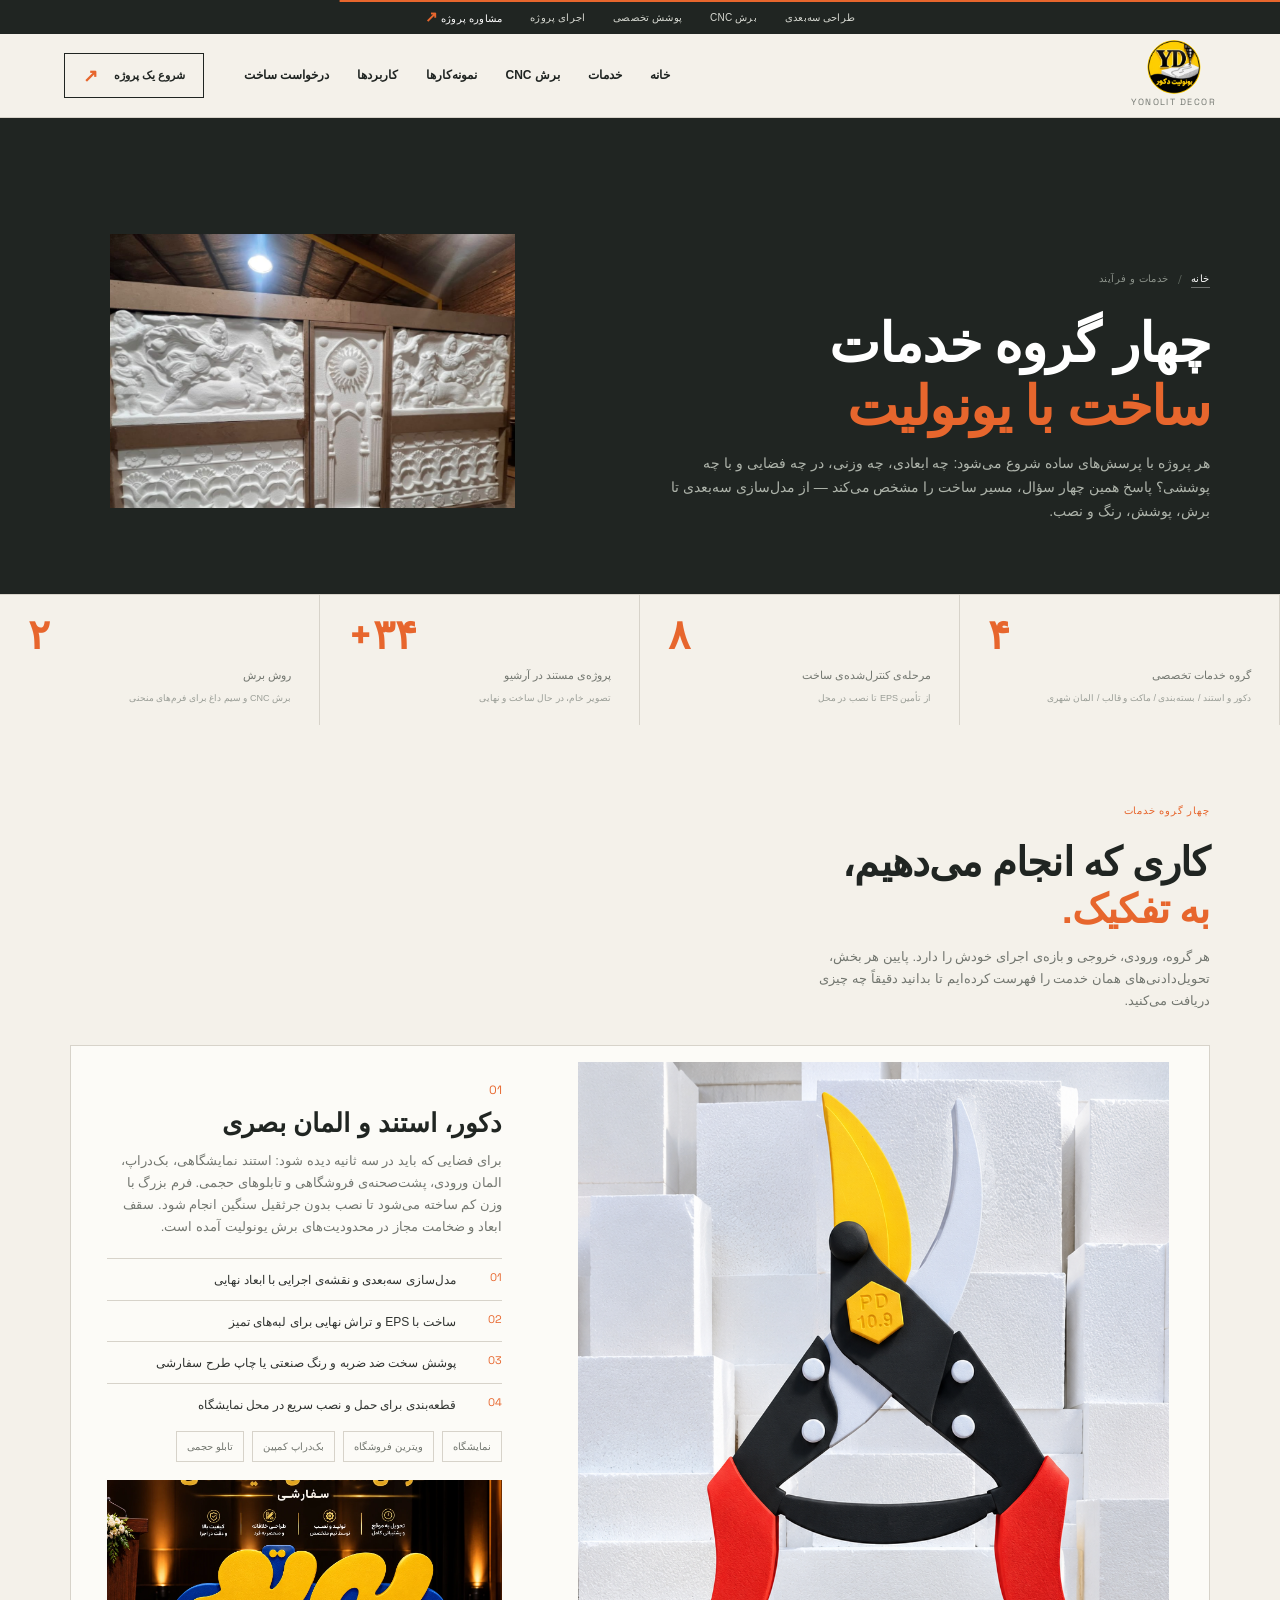
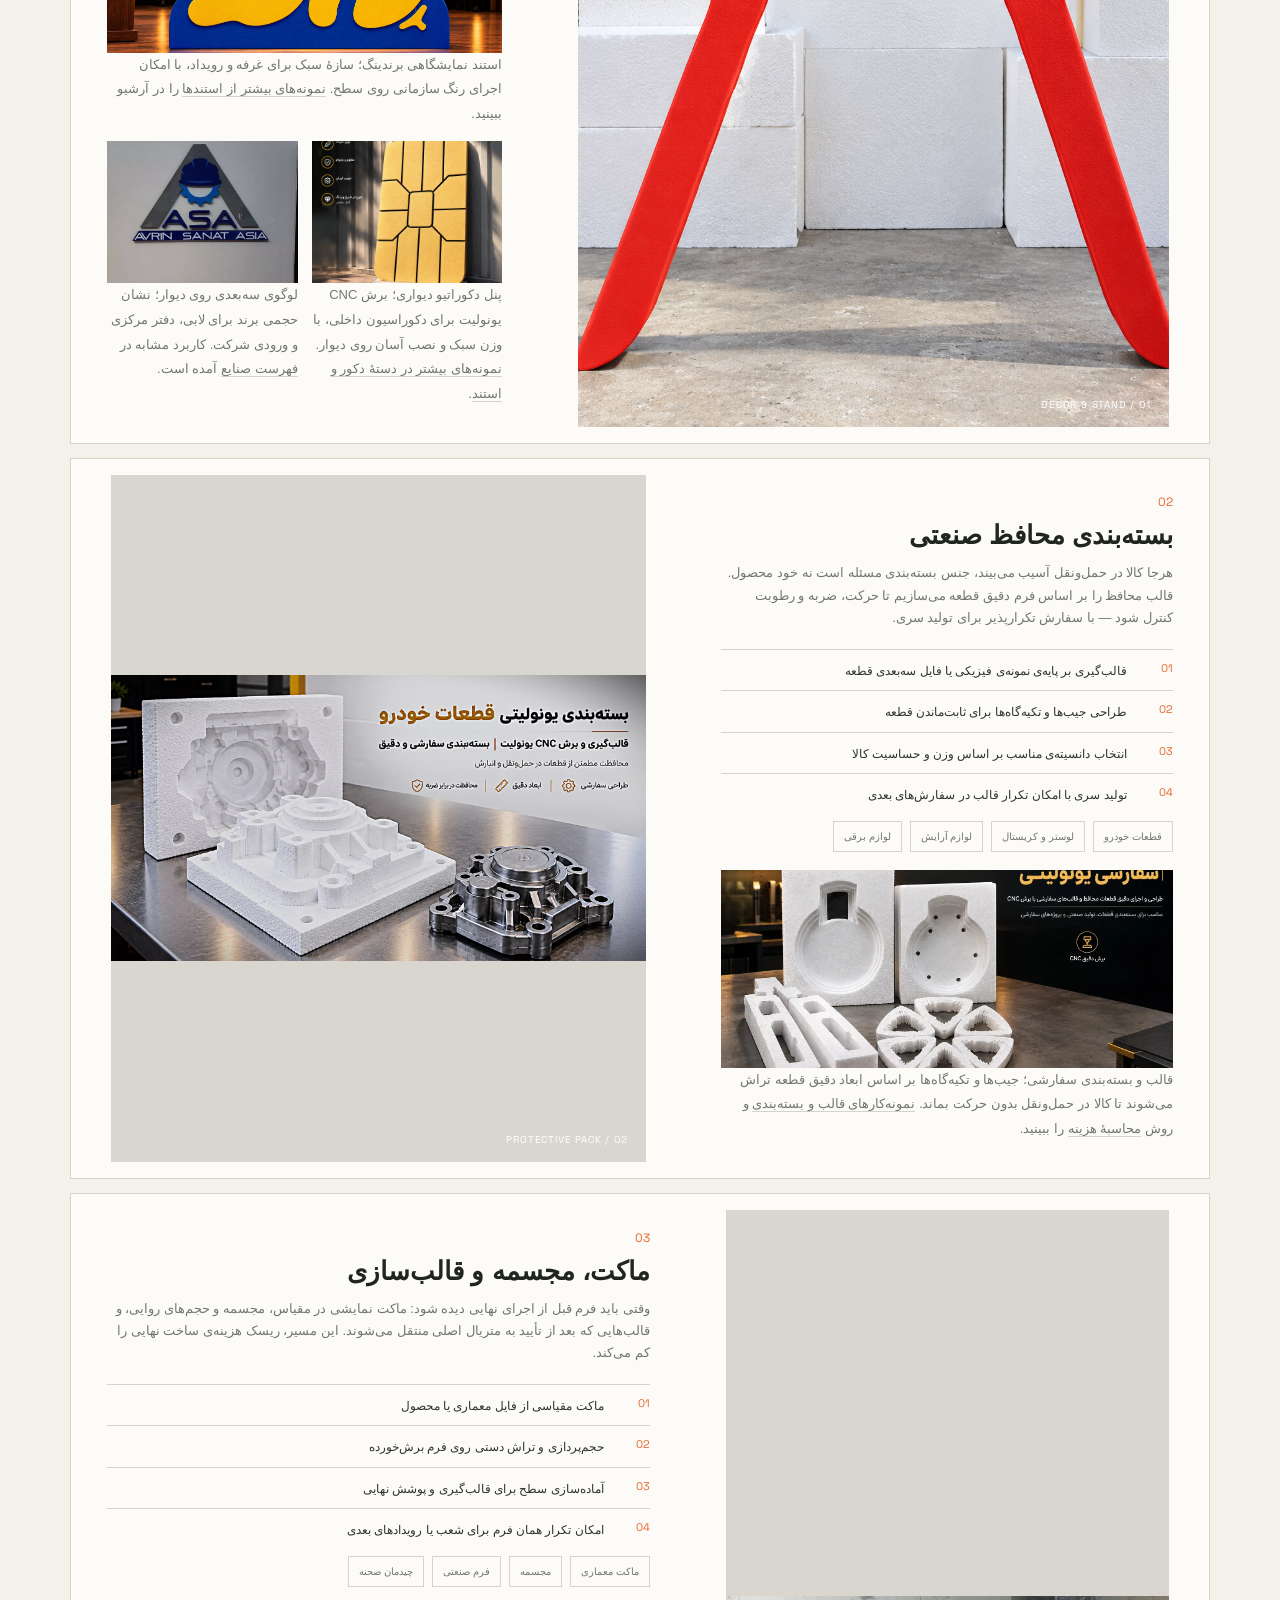
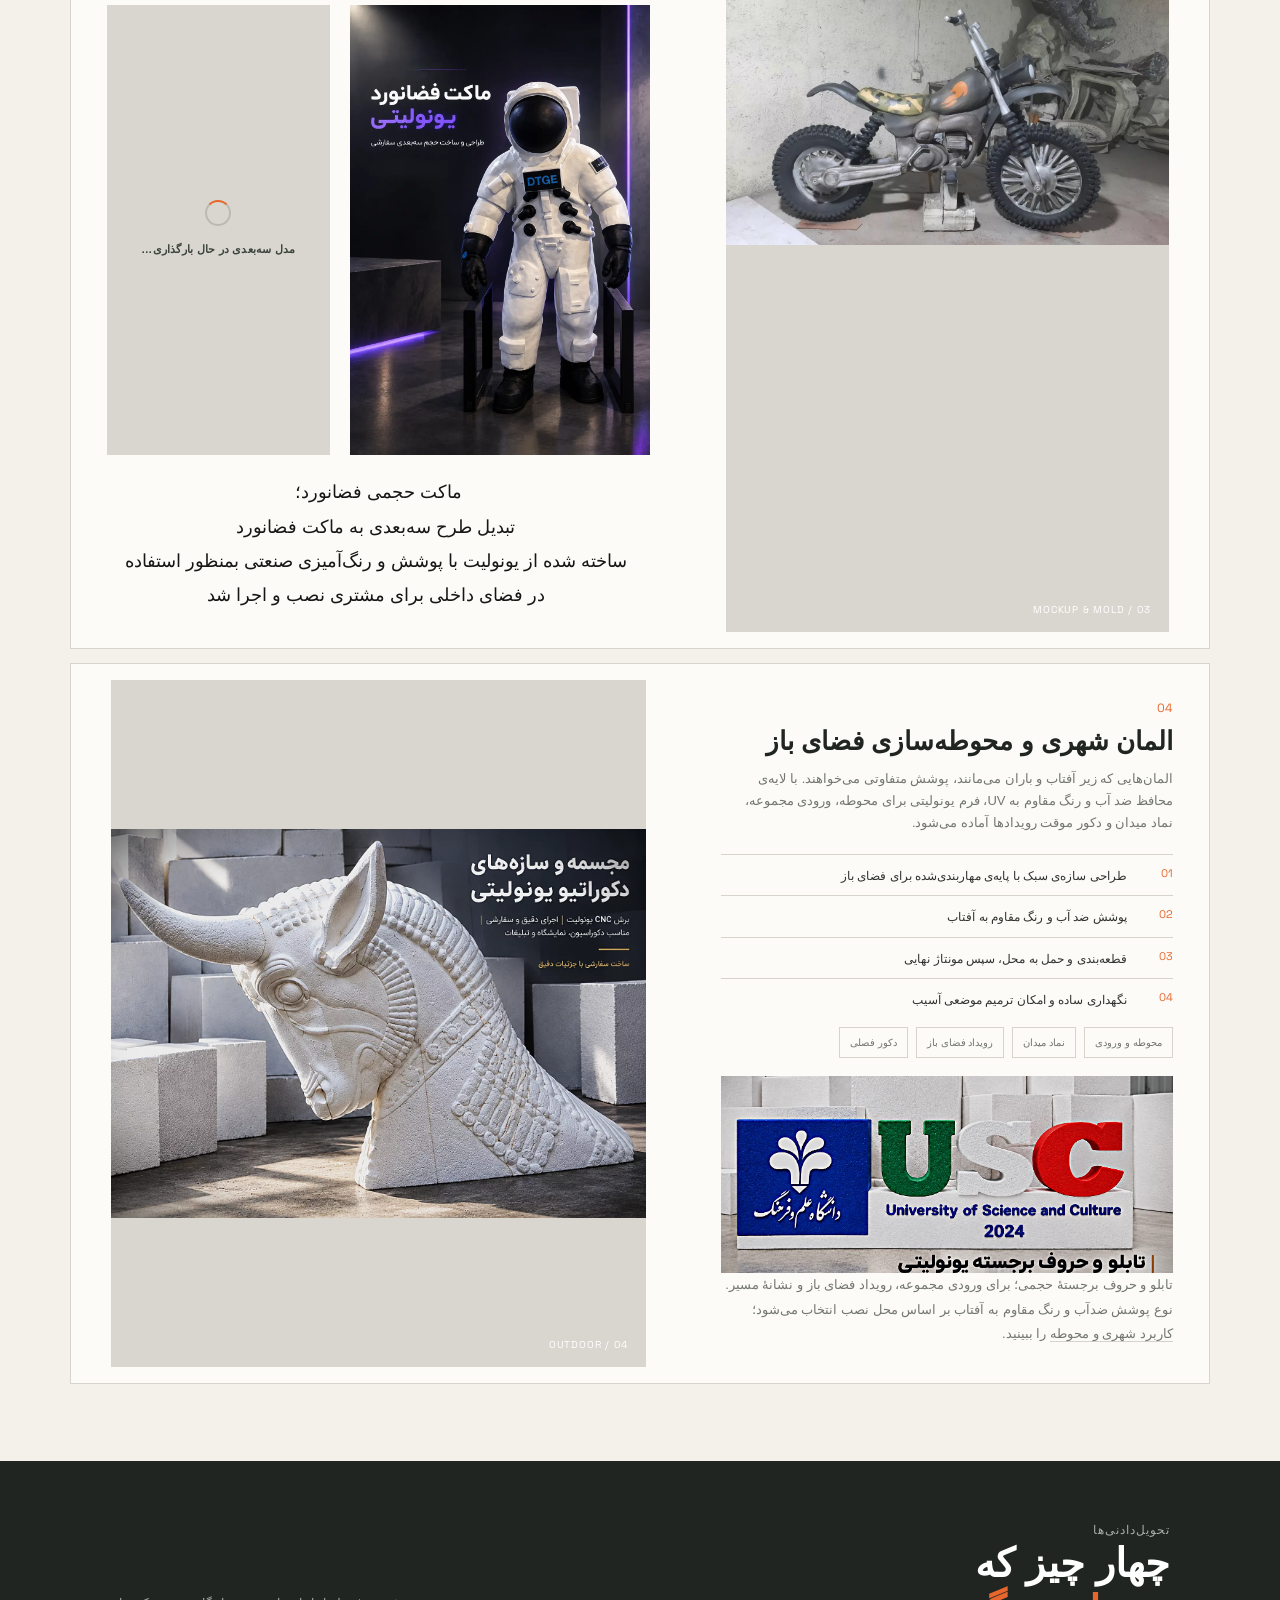
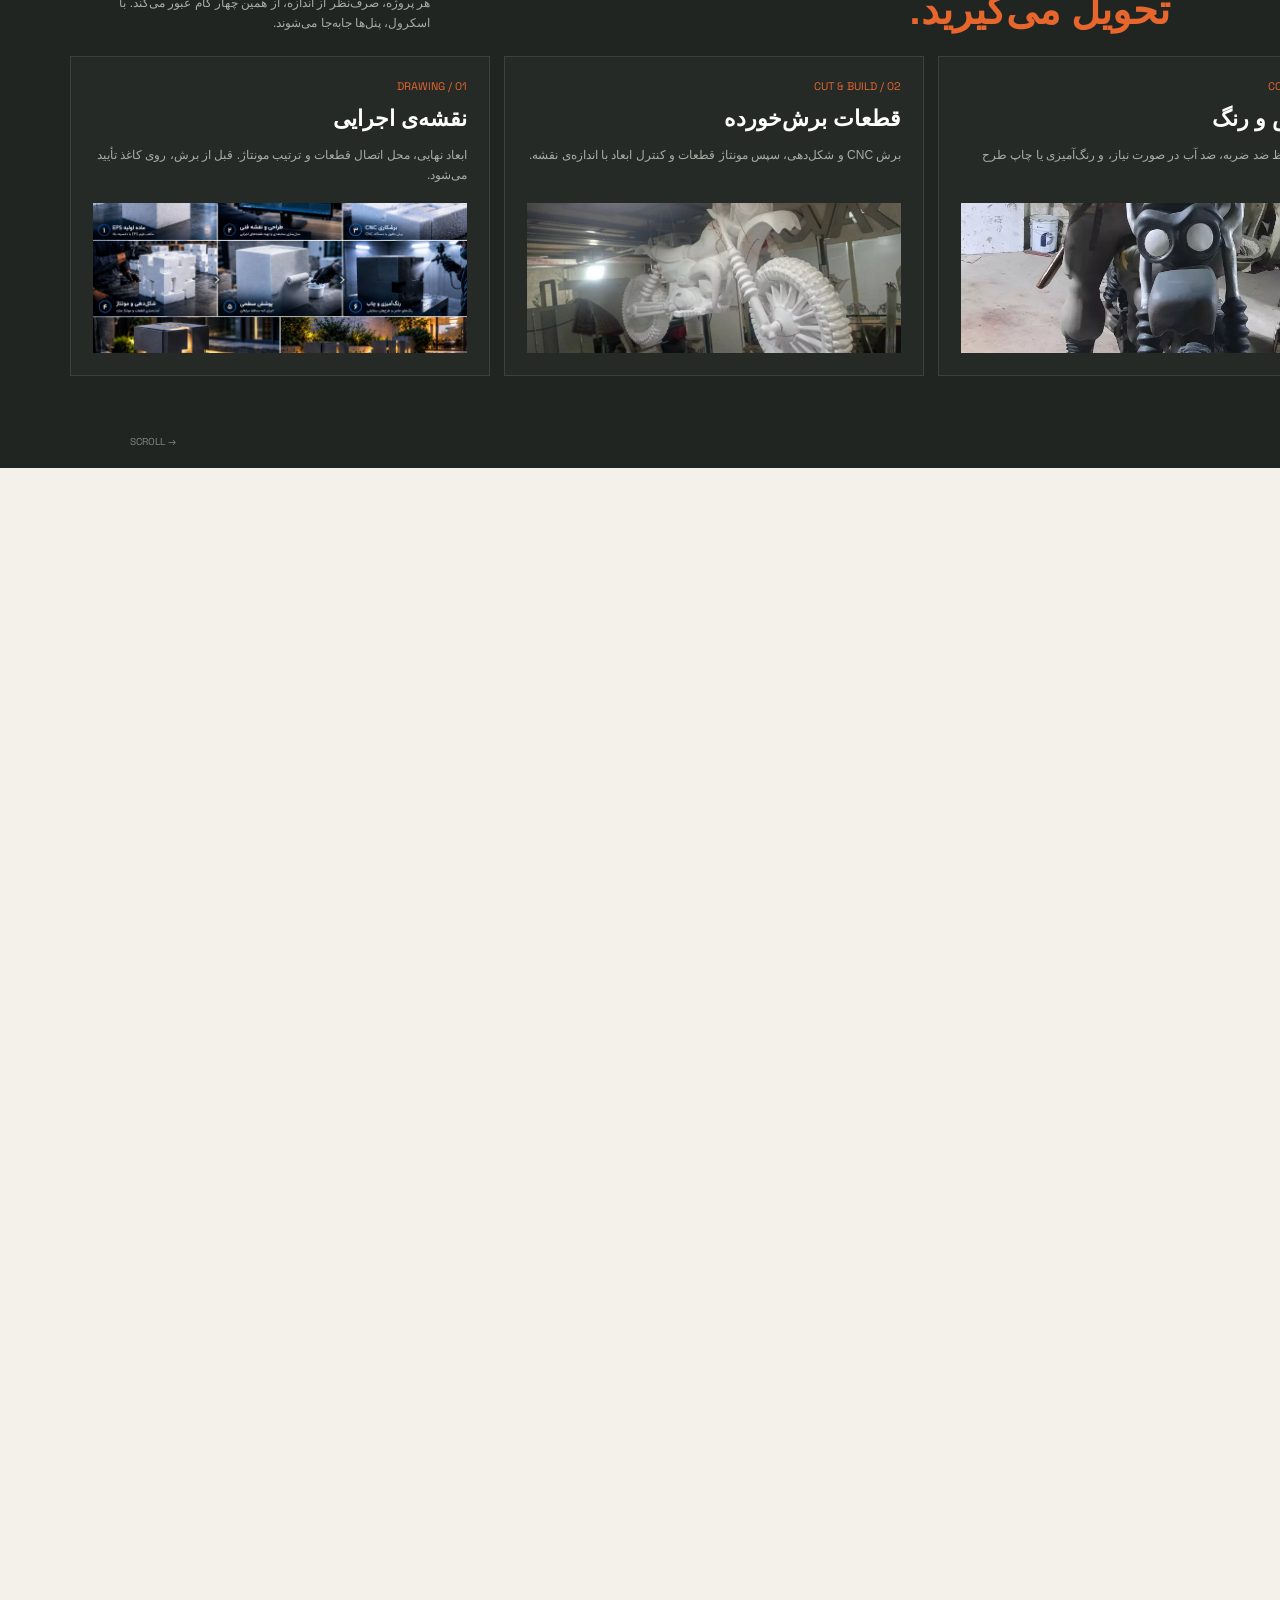
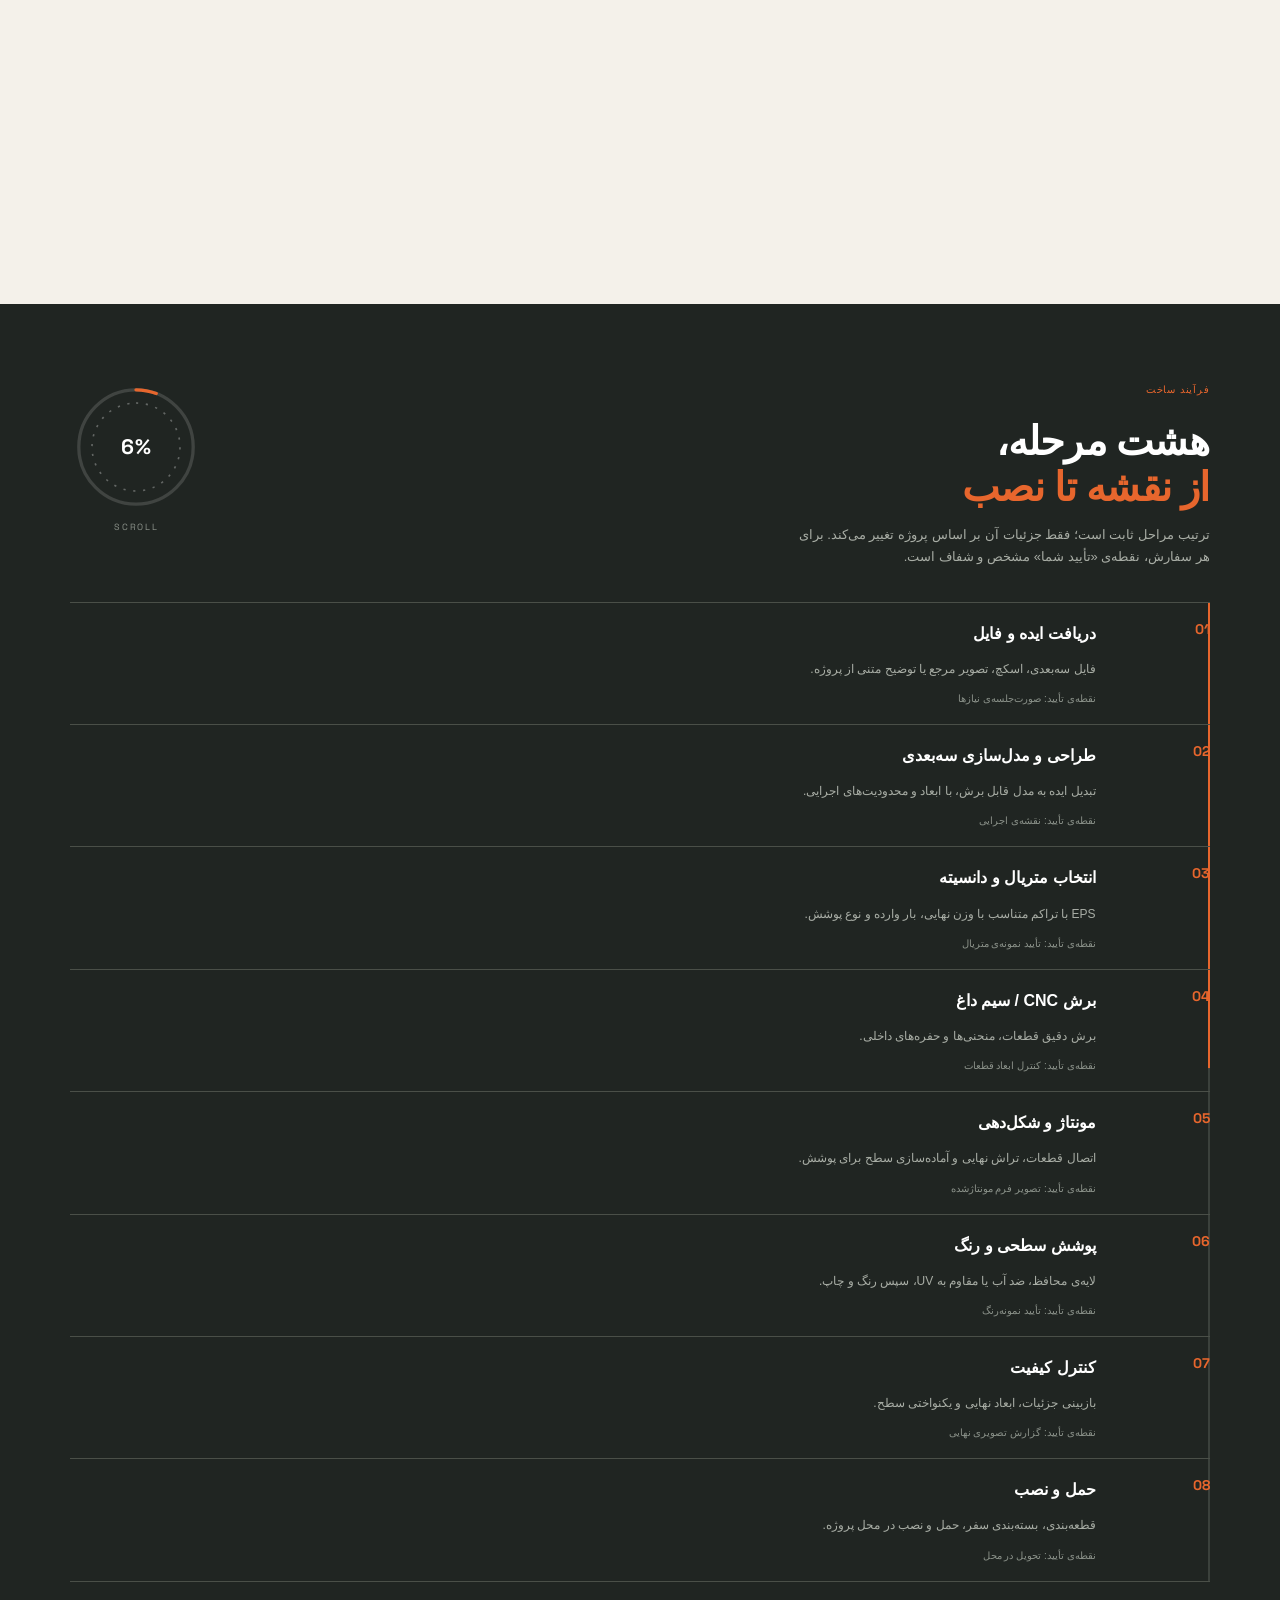
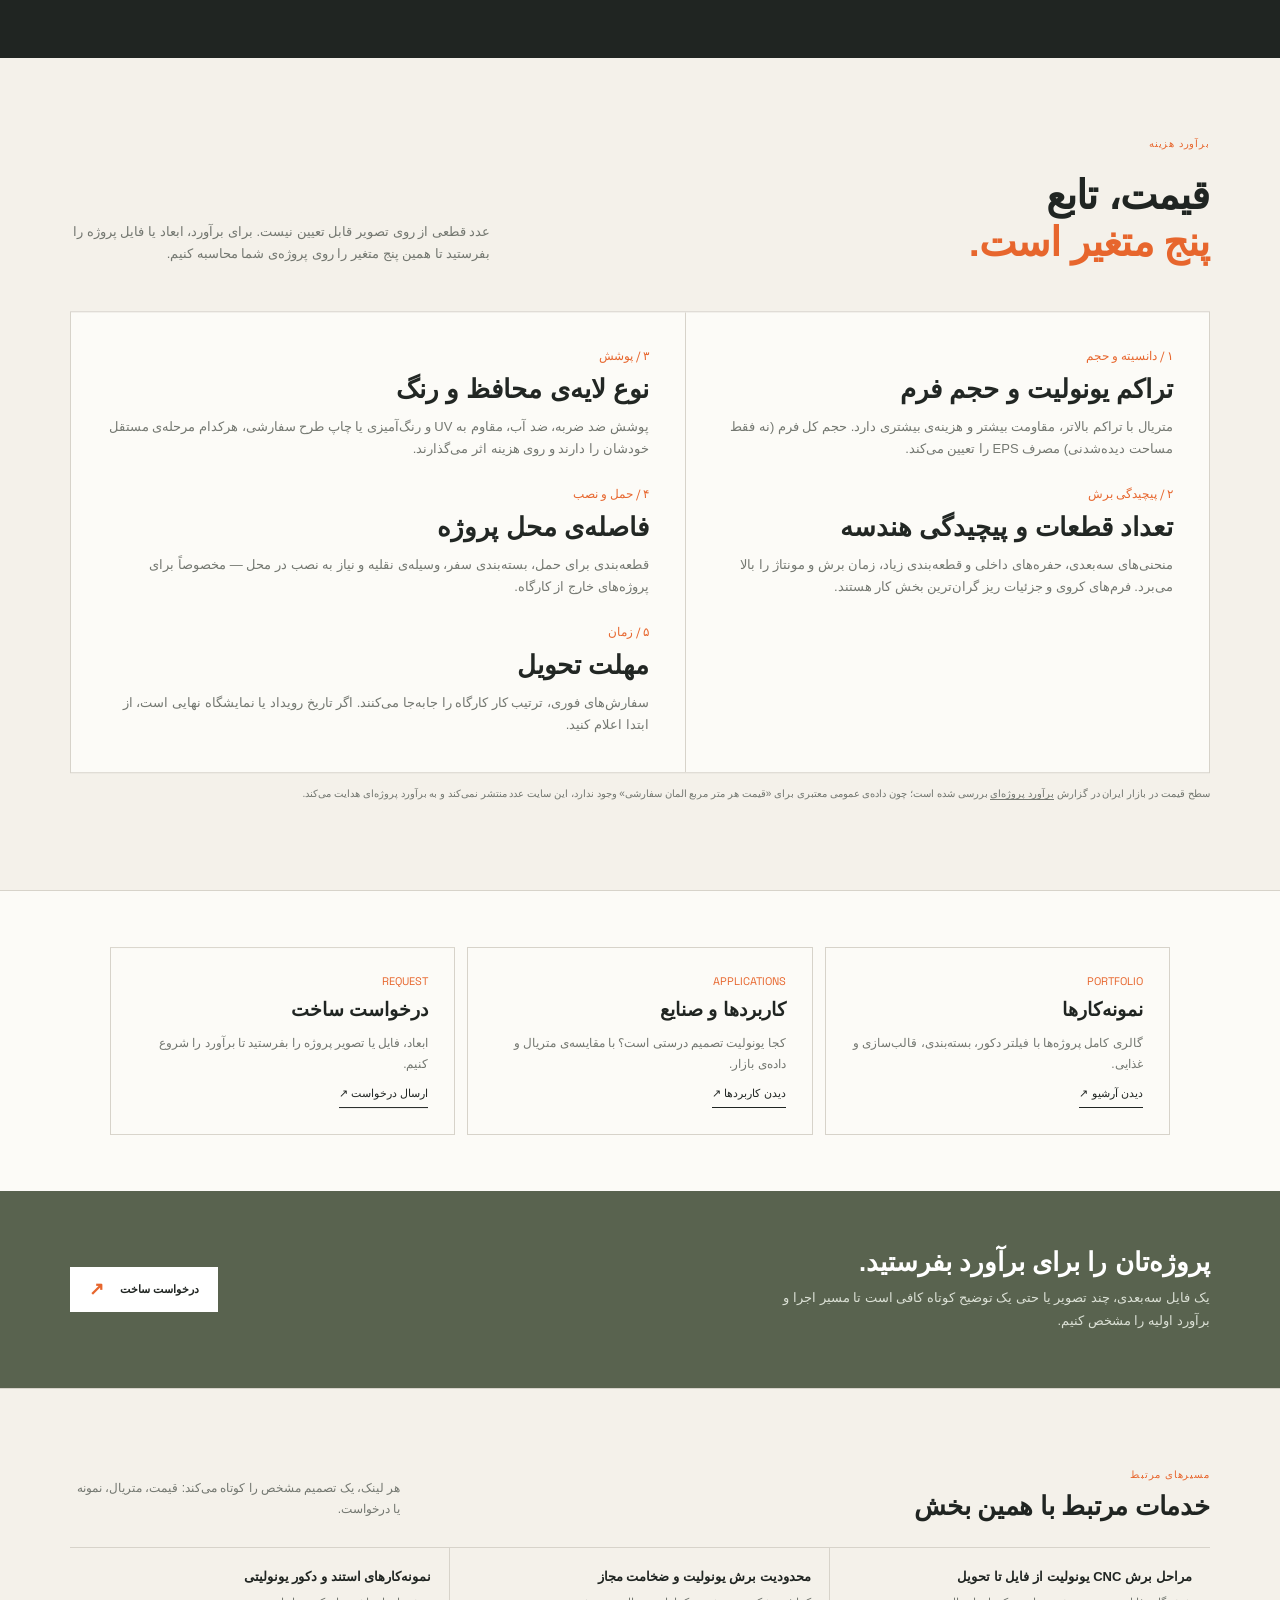
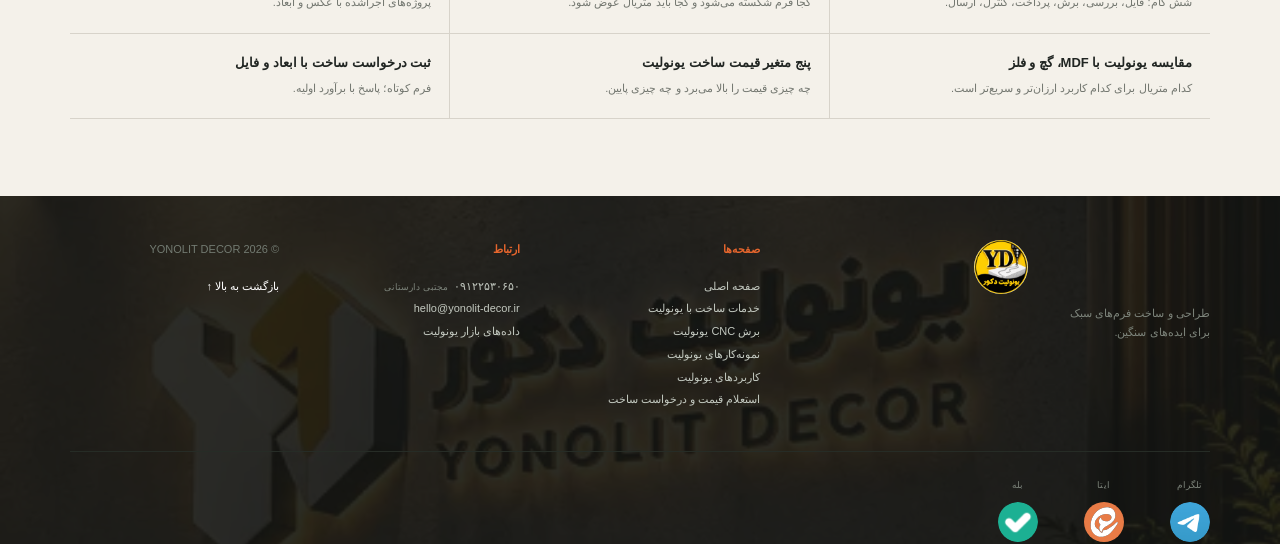
<file: services.html>
<!DOCTYPE html>
<html lang="fa" dir="rtl" class="gsap-anim" style="scroll-behavior: smooth;" data-page-node-id="pr26IA89eW3LsnudMBH4e7"><head data-page-node-id="xDLtfIsDmWDiTcVeqCX0aW">
  <meta charset="UTF-8" data-page-node-id="rRTmULafyXzXRkCXqI8ZMv">
  <meta name="viewport" content="width=device-width, initial-scale=1" data-page-node-id="UtRoc3AfcbQujHWQsgPhlN">
    <title data-page-node-id="3kBwKVA3uOhqXomweBY0dM">خدمات ساخت با یونولیت | دکور، ماکت و قالب EPS</title>
    <meta name="description" content="چهار گروه خدمات ساخت سفارشی با یونولیت: دکور و استند نمایشگاهی، ماکت و مجسمه با برش CNC، المان شهری و محوطه، و قالب و بسته‌بندی محافظ EPS — با فرایند هشت‌گامی ساخت." data-page-node-id="8dlDpu59xKoB9uDzNqLjMR">
    <meta name="robots" content="index, follow, max-image-preview:large, max-snippet:-1" data-page-node-id="X5NuvFlyBXcOuRwMDJaWXE">
    <meta name="author" content="یونولیت دکور" data-page-node-id="6ONhBdyoskyLOG2YiiESfv">
    <meta name="theme-color" content="#202522" data-page-node-id="xCLTcCIyrIjwCg2MctezNL">
    <link rel="canonical" href="https://yonolitdecor.ir/services.html" data-page-node-id="y5JOo5XXyJWeRXjPSibfJu">
    <!-- اتصال زودهنگام به CDNهای Spline: صرفه‌جویی در DNS و دست‌دادن TLS
         تا دانلود ۴.۹ مگابایتی نمایندهٔ سه‌بعدی زودتر شروع شود -->
    <link rel="preconnect" href="https://cdn.spline.design">
    <link rel="preconnect" href="https://prod.spline.design" crossorigin>
    <!-- بارگذارندهٔ Spline باید به‌صورت استاتیک در سند باشد.
         اگر این تگ را با جاوااسکریپت تزریق کنیم، کامپوننت DOM می‌سازد ولی
         رندرکنندهٔ WebGL هرگز راه نمی‌افتد و canvas روی اندازهٔ پیش‌فرض
         ۳۰۰×۱۵۰ می‌ماند. پس تگ اینجاست، نه در script.js. -->
    <script type="module" src="https://cdn.spline.design/@splinetool/viewer@2.0.111/build/spline-viewer.js"></script>
    <!-- صحنهٔ سه‌بعدی را از همان ابتدا در کش می‌کشیم: خودِ Spline صحنه را فقط
         وقتی بلوک به دید کاربر برسد درخواست می‌کند؛ با این پیش‌کشیدن، آن لحظه
         فایل از کش خوانده می‌شود و مکثِ انتظار کوتاه می‌ماند. -->
    <link rel="preload" as="fetch" crossorigin="anonymous" fetchpriority="low" href="https://prod.spline.design/LXjc9UkN61FlZqdZ/scene.splinecode">
    <link rel="alternate" hreflang="fa-IR" href="https://yonolitdecor.ir/services.html" data-page-node-id="3oeDcHheFPcePadyXv2VSq">
    <link rel="alternate" hreflang="x-default" href="https://yonolitdecor.ir/services.html" data-page-node-id="ippew2bW3jHgZYZGbPnzTy">
    <meta property="og:type" content="website" data-page-node-id="X1IqnxtYGfaRIjpeAcLmuN">
    <meta property="og:locale" content="fa_IR" data-page-node-id="RKbSePH6wl8rAkkNMDQGIL">
    <meta property="og:site_name" content="یونولیت دکور" data-page-node-id="D8wNag16JN7t7WR113rlMf">
    <meta property="og:title" content="خدمات ساخت با یونولیت | دکور، ماکت و قالب EPS" data-page-node-id="sdwaChCqsc22GCHvYpfk8b">
    <meta property="og:description" content="چهار گروه خدمات ساخت سفارشی با یونولیت: دکور و استند نمایشگاهی، ماکت و مجسمه با برش CNC، المان شهری و محوطه، و قالب و بسته‌بندی محافظ EPS — با فرایند هشت‌گامی ساخت." data-page-node-id="MH6NgfGSzGsVQ0azREO1y1">
    <meta property="og:url" content="https://yonolitdecor.ir/services.html" data-page-node-id="kK3EyGTz7MFZyyb4NI0JRM">
    <meta property="og:image" content="https://yonolitdecor.ir/assets/exhibition-stand-branding.webp" data-page-node-id="GaLLdVoAsFFSBOE2nBbjQv">
    <meta property="og:image:alt" content="استند نمایشگاهی یونولیتی با طراحی و اجرای رنگ سازمانی" data-page-node-id="xkdTb03Dn32ORchojBiDxT">
    <meta property="og:image:width" content="1447" data-page-node-id="tuOJRc9MIgAAKr9NyBbV8z">
    <meta property="og:image:height" content="1087" data-page-node-id="YjAbJnDjOn2ZnONzKoqUt1">
    <meta property="og:image:type" content="image/webp" data-page-node-id="GEHyJvdIvNUgN33931t7Ak">
    <meta name="twitter:card" content="summary_large_image" data-page-node-id="CYIkXMt0GKHkZiGgdVZogH">
    <meta name="twitter:title" content="خدمات ساخت با یونولیت | دکور، ماکت و قالب EPS" data-page-node-id="M6RmUkd0F8MI8Eb9fw2yOc">
    <meta name="twitter:description" content="چهار گروه خدمات ساخت سفارشی با یونولیت: دکور و استند نمایشگاهی، ماکت و مجسمه با برش CNC، المان شهری و محوطه، و قالب و بسته‌بندی محافظ EPS — با فرایند هشت‌گامی ساخت." data-page-node-id="p9Uz0yf76ByuLkSLCScj4Y">
    <meta name="twitter:image" content="https://yonolitdecor.ir/assets/exhibition-stand-branding.webp" data-page-node-id="d61awtAi2gtpto8zpG4JGw">
    <meta name="twitter:image:alt" content="استند نمایشگاهی یونولیتی با طراحی و اجرای رنگ سازمانی" data-page-node-id="xn8Q8nArXAgVdyp6WIwUrS">
    <link rel="icon" href="assets/site_logo.webp" type="image/webp" data-page-node-id="MeXl5UQKxQDkm4JmF23suE">
<link rel="stylesheet" href="styles.css?v=20" data-page-node-id="hjCQQBqO3ZIvqqpcDMFKpF">
    <script type="application/ld+json" data-page-node-id="w9FPaFYX1ATHBDTTmFVaiF">
{
  "@context": "https://schema.org",
  "@graph": [
    {
      "@type": "WebPage",
      "@id": "https://yonolitdecor.ir/services.html#webpage",
      "url": "https://yonolitdecor.ir/services.html",
      "name": "خدمات و فرایند ساخت با یونولیت | یونولیت دکور",
      "description": "چهار گروه خدماتی که یونولیت دکور به شما عزیزان ارایِه میدهد شامل موارد زیر میباشد         .",
      "inLanguage": "fa-IR",
      "isPartOf": {
        "@id": "https://yonolitdecor.ir/#website"
      },
      "about": {
        "@id": "https://yonolitdecor.ir/#organization"
      },
      "primaryImageOfPage": {
        "@id": "https://yonolitdecor.ir/services.html#image-baseball-ball-mockup"
      }
    },
    {
      "@type": "BreadcrumbList",
      "@id": "https://yonolitdecor.ir/services.html#breadcrumb",
      "itemListElement": [
        {
          "@type": "ListItem",
          "position": 1,
          "name": "خانه",
          "item": "https://yonolitdecor.ir/"
        },
        {
          "@type": "ListItem",
          "position": 2,
          "name": "خدمات و فرایند",
          "item": "https://yonolitdecor.ir/services.html"
        }
      ]
    },
    {
      "@type": "Service",
      "@id": "https://yonolitdecor.ir/services.html#decor",
      "name": "استند نمایشگاهی، دکور و تبلیغات محیطی با یونولیت",
      "serviceType": "استند نمایشگاهی، دکور و تبلیغات محیطی با یونولیت",
      "description": "ساخت استند نمایشگاهی، بک‌دراپ، تابلو حجمی، حروف برجسته و نشان سه‌بعدی برند با یونولیت و برش CNC؛ سبک برای نصب سریع در غرفه، فروشگاه و رویداد.",
      "url": "https://yonolitdecor.ir/services.html#decor",
      "provider": {
        "@id": "https://yonolitdecor.ir/#organization"
      },
      "areaServed": {
        "@type": "Country",
        "name": "ایران"
      },
      "availableChannel": {
        "@type": "ServiceChannel",
        "serviceUrl": "https://yonolitdecor.ir/contact.html"
      },
      "image": {
        "@type": "ImageObject",
        "@id": "https://yonolitdecor.ir/services.html#image-exhibition-stand-branding",
        "contentUrl": "https://yonolitdecor.ir/assets/exhibition-stand-branding.webp",
        "url": "https://yonolitdecor.ir/assets/exhibition-stand-branding.webp",
        "name": "استند نمایشگاهی برندینگ",
        "description": "استند نمایشگاهی یونولیتی برای غرفه و رویداد برندینگ با طراحی و اجرای رنگ سازمانی.",
        "width": 1447,
        "height": 1087,
        "caption": "استند نمایشگاهی برندینگ",
        "representativeOfPage": false,
        "creator": {
          "@id": "https://yonolitdecor.ir/#organization"
        },
        "copyrightHolder": {
          "@id": "https://yonolitdecor.ir/#organization"
        }
      }
    },
    {
      "@type": "Service",
      "@id": "https://yonolitdecor.ir/services.html#pack",
      "name": "قالب و بسته‌بندی محافظ با فوم EPS",
      "serviceType": "قالب و بسته‌بندی محافظ با فوم EPS",
      "description": "قالب‌سازی با فرزcnc و محافظ ضربه  بر اساس ابعاد دقیق قطعه، برای بسته‌بندی قطعات صنعتی، کالاهای شکستنی و حمل‌ونقل ایمن.",
      "url": "https://yonolitdecor.ir/services.html#pack",
      "provider": {
        "@id": "https://yonolitdecor.ir/#organization"
      },
      "areaServed": {
        "@type": "Country",
        "name": "ایران"
      },
      "availableChannel": {
        "@type": "ServiceChannel",
        "serviceUrl": "https://yonolitdecor.ir/contact.html"
      },
      "image": {
        "@type": "ImageObject",
        "@id": "https://yonolitdecor.ir/services.html#image-custom-eps-packaging-mold",
        "contentUrl": "https://yonolitdecor.ir/assets/custom-eps-packaging-mold.webp",
        "url": "https://yonolitdecor.ir/assets/custom-eps-packaging-mold.webp",
        "name": "قالب و بسته‌بندی سفارشی",
        "description": "ساخت قالب و بسته‌بندی سفارشی یونولیتی برای محافظت از قطعات صنعتی و کالای شکستنی.",
        "width": 1536,
        "height": 1024,
        "caption": "قالب و بسته‌بندی سفارشی",
        "representativeOfPage": false,
        "creator": {
          "@id": "https://yonolitdecor.ir/#organization"
        },
        "copyrightHolder": {
          "@id": "https://yonolitdecor.ir/#organization"
        }
      }
    },
    {
      "@type": "Service",
      "@id": "https://yonolitdecor.ir/services.html#mold",
      "name": "ماکت، مجسمه و قالب‌سازی با یونولیت",
      "serviceType": "ماکت، مجسمه و قالب‌سازی با یونولیت",
      "description": "ساخت ماکت حجمی سفارشی، مجسمه و حجم‌های روایی با مدل‌سازی سه‌بعدی، برش CNC و تراش دستی؛ آماده‌ی پوشش و رنگ.",
      "url": "https://yonolitdecor.ir/services.html#mold",
      "provider": {
        "@id": "https://yonolitdecor.ir/#organization"
      },
      "areaServed": {
        "@type": "Country",
        "name": "ایران"
      },
      "availableChannel": {
        "@type": "ServiceChannel",
        "serviceUrl": "https://yonolitdecor.ir/contact.html"
      },
      "image": {
        "@type": "ImageObject",
        "@id": "https://yonolitdecor.ir/services.html#image-eps-astronaut-mockup",
        "contentUrl": "https://yonolitdecor.ir/assets/eps-astronaut-mockup.webp",
        "url": "https://yonolitdecor.ir/assets/eps-astronaut-mockup.webp",
        "name": "ماکت حجمی فضانورد",
        "description": "ماکت فضانورد سفارشی با یونولیت EPS و پوشش ضد ضربه برای نمایش محصول.",
        "width": 1024,
        "height": 1536,
        "caption": "ماکت حجمی فضانورد",
        "representativeOfPage": false,
        "creator": {
          "@id": "https://yonolitdecor.ir/#organization"
        },
        "copyrightHolder": {
          "@id": "https://yonolitdecor.ir/#organization"
        }
      }
    },
    {
      "@type": "Service",
      "@id": "https://yonolitdecor.ir/services.html#urban",
      "name": "المان شهری و محوطه‌سازی با یونولیت",
      "serviceType": "المان شهری و محوطه‌سازی با یونولیت",
      "description": "المان حجمی فضای باز، تابلوی ورودی مجموعه و نماد محوطه با پوشش ضدآب و رنگ مقاوم به UV، به‌همراه سازه‌ی نگه‌دارندهٔ مجزا.",
      "url": "https://yonolitdecor.ir/services.html#urban",
      "provider": {
        "@id": "https://yonolitdecor.ir/#organization"
      },
      "areaServed": {
        "@type": "Country",
        "name": "ایران"
      },
      "availableChannel": {
        "@type": "ServiceChannel",
        "serviceUrl": "https://yonolitdecor.ir/contact.html"
      },
      "image": {
        "@type": "ImageObject",
        "@id": "https://yonolitdecor.ir/services.html#image-university-stand-3d-letters",
        "contentUrl": "https://yonolitdecor.ir/assets/university-stand-3d-letters.webp",
        "url": "https://yonolitdecor.ir/assets/university-stand-3d-letters.webp",
        "name": "تابلو و حروف برجسته",
        "description": "تابلو و حروف برجسته‌ی یونولیتی با برش CNC و رنگ‌آمیزی صنعتی برای رویداد و نمایشگاه.",
        "width": 1447,
        "height": 1087,
        "caption": "تابلو و حروف برجسته",
        "representativeOfPage": false,
        "creator": {
          "@id": "https://yonolitdecor.ir/#organization"
        },
        "copyrightHolder": {
          "@id": "https://yonolitdecor.ir/#organization"
        }
      }
    },
    {
      "@type": "HowTo",
      "name": "فرایند ساخت سفارشی با یونولیت (EPS)",
      "inLanguage": "fa-IR",
      "step": [
        {
          "@type": "HowToStep",
          "position": 1,
          "name": "دریافت ایده و فایل",
          "text": "دریافت فایل سه‌بعدی، اسکچ، تصویر مرجع یا توضیح پروژه."
        },
        {
          "@type": "HowToStep",
          "position": 2,
          "name": "طراحی و مدل‌سازی سه‌بعدی",
          "text": "تبدیل ایده به مدل قابل برش با ابعاد و محدودیت‌های اجرایی."
        },
        {
          "@type": "HowToStep",
          "position": 3,
          "name": "انتخاب متریال و دانسیته",
          "text": "انتخاب EPS با تراکم متناسب با وزن نهایی و نوع پوشش."
        },
        {
          "@type": "HowToStep",
          "position": 4,
          "name": "برش CNC و سیم داغ",
          "text": "برش دقیق قطعات، منحنی‌ها و حفره‌های داخلی."
        },
        {
          "@type": "HowToStep",
          "position": 5,
          "name": "مونتاژ و شکل‌دهی",
          "text": "اتصال قطعات، تراش نهایی و آماده‌سازی سطح."
        },
        {
          "@type": "HowToStep",
          "position": 6,
          "name": "پوشش سطحی و رنگ",
          "text": "لایهٔ محافظ، ضدآب یا مقاوم به UV، سپس رنگ‌آمیزی صنعتی."
        },
        {
          "@type": "HowToStep",
          "position": 7,
          "name": "کنترل کیفیت",
          "text": "بازبینی جزئیات، ابعاد نهایی و یکنواختی سطح."
        },
        {
          "@type": "HowToStep",
          "position": 8,
          "name": "حمل و نصب",
          "text": "قطعه‌بندی، بسته‌بندی سفر، حمل و نصب در محل پروژه."
        }
      ]
    }
  ]
}
    </script>
<style id="__dm_no_drag_style__">* { -webkit-user-drag: none !important; }</style><style id="__dm_bindable_badge_style__">[data-sp-bindable="database"]{outline:1px dashed #0088ff;outline-offset:2px;border-radius:4px;}[data-sp-bindable="database"] *{pointer-events:none !important;transition:none !important;animation:none !important;}[data-sp-bindable="database"]{transition:none !important;animation:none !important;}</style></head>
<body data-page="services" data-page-node-id="9WnchqEd6gkp2xKn8xrtY1" style="position: relative;">
  <div class="topline" style="translate: none; rotate: none; scale: none; transform: translate(0px, 0px);" data-page-node-id="62MPrZwoG8uQssQG5aFzgA"><span data-page-node-id="POaAoVN9MFdaxlXGMS8Qfg">طراحی سه‌بعدی</span><span data-page-node-id="5iIcGn9iD4vLe7RLzz8ZFl">برش CNC</span><span data-page-node-id="OqyriMr9WYDKpBSHJprB9L">پوشش تخصصی</span><span data-page-node-id="K7VGIhnZtqjltrfQJUVWtw">اجرای پروژه</span><a href="contact.html" data-page-node-id="b7f3Giv0AvmsmesKS6Ty0T">مشاوره پروژه <b data-page-node-id="0ThyqphqyPd6jYCWtO5RFo">↗</b></a></div>
  <header class="site-header" id="top" style="translate: none; rotate: none; scale: none; transform: translate(0px, 0px);" data-page-node-id="aHvWFKjjK0pRZkmUDckkHx">
    <a class="brand" href="index.html" aria-label="یونولیت دکور" data-page-node-id="nQr0s9K73wKUHiBcahcw1M"><img src="assets/site_logo.webp" alt="لوگوی یونولیت دکور" class="site-logo" data-page-node-id="t16lPL27vn2B1IuPDFiEs1"><span data-page-node-id="cSNvXC70lsk5tBbLdNoHJU">YONOLIT DECOR</span></a>
    <nav aria-label="ناوبری اصلی" data-page-node-id="Si13DR1EtiHeJAKkPHFy7m"><a href="index.html" data-page-node-id="odClM3FJTbjs3qgaBihHjQ">خانه</a><a href="services.html" aria-current="page" data-page-node-id="qp70AjzAcxTPXSTH2CmSau">خدمات</a><a href="cnc.html" data-page-node-id="0NvFMdjDUoJKKtDYuWAqf2">برش CNC</a><a href="portfolio.html" data-page-node-id="ULuyJxpgncjc4rigDRf9HW">نمونه‌کارها</a><a href="applications.html" data-page-node-id="7yXVWh644mlXZ7QOC6wwQY">کاربردها</a><a href="contact.html" data-page-node-id="ZiVeLmbtWyfHyW9DCAgXGS">درخواست ساخت</a></nav>
    <a class="header-cta" href="contact.html" data-page-node-id="rtXogTMoVOXww2yUDAq8U0">شروع یک پروژه <span data-page-node-id="VWtmrnKG5EELAApyHW4sHW">↗</span></a>
    <button class="menu-toggle" aria-label="باز کردن منو" aria-expanded="false" data-page-node-id="HXA5ZQoZzBk41VzD3LuC1v">☰</button>
  </header>

  <main data-page-node-id="FcfX45DUKQO1gnp6KgPv3b">
    <section class="page-hero" data-hero="" data-page-node-id="fVi1A7wCsnoWaAhp3lYzUJ">
      <div data-page-node-id="hmkW839bcbEpQJoDeq0Z2U">
        <p class="crumbs" style="translate: none; rotate: none; scale: none; transform: translate(0px, 0px); opacity: 1;" data-page-node-id="6XtVpM9EKdhKywTPnvs6le"><a href="index.html" data-page-node-id="LdQ3jTs6dcdSuY6e4UZMyi">خانه</a><i data-page-node-id="V3gJkGHXW8n1m5jpqazu8Z">/</i><span data-page-node-id="elAGXCt2vi3ws2U61DTZGa">خدمات و فرآیند</span></p>
        <h1 data-page-node-id="n7bnDPeXSjJFsdl1i6yfVS">چهار گروه خدمات<br><span>ساخت با یونولیت</span></h1>
        <p class="lead" style="translate: none; rotate: none; scale: none; transform: translate(0px, 0px); opacity: 1;" data-page-node-id="366O9TkLew0zO5Rf2VN5Mo">هر پروژه با پرسش‌های ساده شروع می‌شود: چه ابعادی، چه وزنی، در چه فضایی و با چه پوششی؟ پاسخ همین چهار سؤال، مسیر ساخت را مشخص می‌کند — از مدل‌سازی سه‌بعدی تا برش، پوشش، رنگ و نصب.</p>
      </div>
      <figure class="page-hero-media" data-hero-media="" style="clip-path: none;" data-page-node-id="1zpJmqlpJQGngnZD2PP2dS"><img src="assets/img-001.jpg" alt="برش CNC روی بلوک یونولیت برای ساخت المان دکوراتیو" fetchpriority="high" style="translate: none; rotate: none; scale: none; transform: translate(0%, 5%) translate(0px, 26.1422px) scale(1.09, 1.09);" data-page-node-id="FOdvK7fqTXPUabVn75PmoA"></figure>
    </section>

    <section class="stat-band" aria-label="خلاصه خدمات" data-page-node-id="paPmHRfPQ0lERz25noUKJ6">
      <div class="stat" data-count-group="" style="translate: none; rotate: none; scale: none; transform: translate(0px, 0px); opacity: 1;" data-page-node-id="jNcWd7L0TCj6giTHPZj8Jt"><b data-count="4" data-page-node-id="He5xI0zWF5aASNkJ4E4kdD">۴</b><span data-page-node-id="klQQCK6wj7JghvsaS0jayc">گروه خدمات تخصصی</span><small data-page-node-id="BC3f1zPNRsKf2dsxWAoLD1">دکور و استند / بسته‌بندی / ماکت و قالب / المان شهری</small></div>
      <div class="stat" data-count-group="" style="translate: none; rotate: none; scale: none; transform: translate(0px, 0px); opacity: 1;" data-page-node-id="GipptoUytE5z6uynyfgA2V"><b data-count="8" data-page-node-id="bBIpKEBMhhemsdndi6oaqG">۸</b><span data-page-node-id="EjG0KDE5Tm9BlOjXZuVWnF">مرحله‌ی کنترل‌شده‌ی ساخت</span><small data-page-node-id="aMQlu8FaS9AqFRx3cYkW9S">از تأمین EPS تا نصب در محل</small></div>
      <div class="stat" data-count-group="" style="translate: none; rotate: none; scale: none; transform: translate(0px, 0px); opacity: 1;" data-page-node-id="08yzpqMAUUvS6m5JGEDLrr"><b data-count="34" data-prefix="+" data-page-node-id="7ZRMHBnx6ShWYN9WrprEJi">+۳۴</b><span data-page-node-id="h5keU4TovXzTw6B7OzqEab">پروژه‌ی مستند در آرشیو</span><small data-page-node-id="cupad4C2ZCMAbvT31FRQMW">تصویر خام، در حال ساخت و نهایی</small></div>
      <div class="stat" data-count-group="" style="translate: none; rotate: none; scale: none; transform: translate(0px, 0px); opacity: 1;" data-page-node-id="fKZBTIEs3R9ZUbpmkxBxX0"><b data-count="2" data-page-node-id="85xuwEsejQ4tigizWMAkAU">۲</b><span data-page-node-id="x2jaBHICC0Tn4I4xsQH0Tf">روش برش</span><small data-page-node-id="j3zDZunsgmMO8hBlxowm1I">برش CNC و سیم داغ برای فرم‌های منحنی</small></div>
    </section>

    <section class="section" id="services-list" data-page-node-id="uU9Tq3eLOjQEYERZzw2VSk">
      <div class="section-heading reveal is-visible" style="translate: none; rotate: none; scale: none; transform: translate(0px, 0px); opacity: 1;" data-page-node-id="bkhwuCWXUn9hKZ0ajimWTi">
        <p class="kicker" data-page-node-id="gnn2MlgTSuIvWE3KxXxP51">چهار گروه خدمات</p>
        <h2 data-page-node-id="YY0wSDRWOJrGTI9crWjBcR">کاری که انجام می‌دهیم،<br data-page-node-id="emvi8aJ1D36uXqMuQ0fydC"><span data-page-node-id="XjDHtad7YcNBsSYHUUFGIt">به تفکیک.</span></h2>
        <p data-page-node-id="bUBLJbEAMaGXacTxcG9mrz">هر گروه، ورودی، خروجی و بازه‌ی اجرای خودش را دارد. پایین هر بخش، تحویل‌دادنی‌های همان خدمت را فهرست کرده‌ایم تا بدانید دقیقاً چه چیزی دریافت می‌کنید.</p>
      </div>
      <div class="svc-split" data-page-node-id="GPUDLwWvkU7k5UofmTTTZt">
        <article class="svc-block reveal is-visible" id="decor" style="translate: none; rotate: none; scale: none; transform: translate(0px, 0px); opacity: 1;" data-page-node-id="8mCFXbtOX6ppZwhzffYXjk">
          <figure class="svc-media portrait" data-page-node-id="WXQrGhdteUstefAbwUjS1E"><img src="assets/img-021.webp" alt="برش بلوک‌های یونولیت با قیچی صنعتی برای ساخت استند نمایشگاهی و المان بصری" loading="lazy" data-page-node-id="Cl019Vkdp09dZj5kSm5yMi"><span data-page-node-id="uUVFOoC3jclcSP9Mqph13U">01 / DECOR &amp; STAND</span></figure>
          <div class="svc-body" data-page-node-id="KJGFNzBxxugcIWAax83KJy">
            <span class="num" data-page-node-id="jIgWzzGqPGdcu3VZA11GHN">01</span>
            <h3 data-page-node-id="CD4LXkdJXYHU2beAFZGv23">دکور، استند و المان بصری</h3>
            <p data-page-node-id="Fga1AjV2GbdQJsmyWUqeVY">برای فضایی که باید در سه ثانیه دیده شود: استند نمایشگاهی، بک‌دراپ، المان ورودی، پشت‌صحنه‌ی فروشگاهی و تابلوهای حجمی. فرم بزرگ با وزن کم ساخته می‌شود تا نصب بدون جرثقیل سنگین انجام شود. سقف ابعاد و ضخامت مجاز در <a href="cnc.html#limits">محدودیت‌های برش یونولیت</a> آمده است.</p>
            <ul class="svc-list" data-page-node-id="wCEcfiCoezVKElVxhVAvP6">
              <li data-page-node-id="LRLwZjmIONG5rUYkOU9Skn"><b data-page-node-id="boa3FofQAXc6wUI0atEiJx">01</b><span data-page-node-id="IvyaDRJyVok8DXnU0UH6Ar">مدل‌سازی سه‌بعدی و نقشه‌ی اجرایی با ابعاد نهایی</span></li>
              <li data-page-node-id="eujRtxzmpflQrB77UtZsm7"><b data-page-node-id="0enff3jYgvkuRcqQcPSB4B">02</b><span data-page-node-id="h2GCG9xZAPnClsU21G6ugn">ساخت با EPS و تراش نهایی برای لبه‌های تمیز</span></li>
              <li data-page-node-id="vEjke0t7AZGK93UALtHVHu"><b data-page-node-id="3gYEIdvkNNsgeaeabYgn4U">03</b><span data-page-node-id="dPTN6ElaN2EExV7oWjlED0">پوشش سخت ضد ضربه و رنگ صنعتی یا چاپ طرح سفارشی</span></li>
              <li data-page-node-id="Pw1yHD4J4VP7mMdS1PhsOX"><b data-page-node-id="ikh54GnWkApM2j6SflkBeA">04</b><span data-page-node-id="ysbDf2M4lgaDPvn2z9W3xi">قطعه‌بندی برای حمل و نصب سریع در محل نمایشگاه</span></li>
            </ul>
            <div class="svc-tags" data-page-node-id="3BzIiyUbwr8pzkQ7pcCzPi"><span data-page-node-id="qH7AOUmcp1wjqXuiivzmYn">نمایشگاه</span><span data-page-node-id="euebVTayp4MGhTeEsClUbA">ویترین فروشگاه</span><span data-page-node-id="f9mLr1To4s20lFBG2BMlHt">بک‌دراپ کمپین</span><span data-page-node-id="cFHtqeXhpSAPFqWxeLAUDE">تابلو حجمی</span></div>
            <div class="svc-case" data-page-node-id="ufPFQKzOS20Y3tnDLk8tHi">
              <div class="svc-case-item wide" data-page-node-id="QsDPKvq0uOZDcg31H06Lsi">
                <figure data-page-node-id="aEbfPXNY07nScLaSoKlgV7"><img src="assets/exhibition-stand-branding.webp" alt="استند نمایشگاهی یونولیتی با طراحی و پیاده‌سازی انواع پروژه‌های نمایشگاهی و برندینگ" width="1447" height="1087" loading="lazy" data-page-node-id="UmETJSa7rrbJxnX8GCG2CE"></figure>
                <p data-page-node-id="rbilvIcPlED4x1a6GVCEBd">استند نمایشگاهی برندینگ؛ سازهٔ سبک برای غرفه و رویداد، با امکان اجرای رنگ سازمانی روی سطح. <a href="portfolio.html?category=decor" data-page-node-id="WqotEeoXdn5bDa5ERnzprm">نمونه‌های بیشتر از استندها</a> را در آرشیو ببینید.</p>
              </div>
              <div class="svc-case-item" data-page-node-id="77DOoxyH3oN2kvUlCcYxva">
                <figure data-page-node-id="mwZ2TzSHNDP0Bb19SWSxQ7"><img src="assets/yonolit-decorative-panel-simcard.webp" alt="پنل دکوراتیو یونولیتی با برش CNC برای دیوارپوش داخلی و دکوراسیون مدرن" width="1024" height="1536" loading="lazy" data-page-node-id="WL6MxGbHfYDWzs5O4lzOu3"></figure>
                <p data-page-node-id="MdaBtfY0RGPl6hpL4zYcum">پنل دکوراتیو دیواری؛ برش CNC یونولیت برای دکوراسیون داخلی، با وزن سبک و نصب آسان روی دیوار. <a href="portfolio.html?category=decor" data-page-node-id="bBrfwUFDk5LGk8xgOLc2A5">نمونه‌های بیشتر در دستهٔ دکور و استند</a>.</p>
              </div>
              <div class="svc-case-item" data-page-node-id="GWKQAQ6zGmAGxVuZ8pvnhs">
                <figure data-page-node-id="CHgMBZyYZrJCqC9YsRIhFm"><img src="assets/arvin-sanat-asia-3d-logo.webp" alt="نشان حجمی و لوگوی سه‌بعدی برند نصب‌شده روی دیوار، ساخته‌شده با یونولیت و برش CNC" width="626" height="858" loading="lazy" data-page-node-id="oeAW6aKpzQhT3A1lw2qXqf"></figure>
                <p data-page-node-id="2dLjDqSMFwG5el1vxudLbY">لوگوی سه‌بعدی روی دیوار؛ نشان حجمی برند برای لابی، دفتر مرکزی و ورودی شرکت. کاربرد مشابه در <a href="applications.html#industries" data-page-node-id="dlIByYeSXzqYsttNgzATjA">فهرست صنایع</a> آمده است.</p>
              </div>
            </div>
          </div>
        </article>

        <article class="svc-block flip reveal is-visible" id="pack" style="translate: none; rotate: none; scale: none; transform: translate(0px, 0px); opacity: 1;" data-page-node-id="u0qCWTwDlsGL3t5vPJd0yP">
          <figure class="svc-media" data-page-node-id="C2YpwhpDDAVu5FEdUE3I27"><img src="assets/img-008.webp" alt="بسته‌بندی محافظ سفارشی یونولیتی برای قطعه‌ی خودرو" loading="lazy" data-page-node-id="FY8U9KrU1QjgVCl6C71EgU"><span data-page-node-id="HVjJZtZBxQ9I8cYFu6sVoX">02 / PROTECTIVE PACK</span></figure>
          <div class="svc-body" data-page-node-id="xHyDtIMu1NBj1uwDoS0N8m">
            <span class="num" data-page-node-id="eTH2bZZoSIuPcUew9plIri">02</span>
            <h3 data-page-node-id="kFXsW0tEdB3VVQ3n7HKZaP">بسته‌بندی محافظ صنعتی</h3>
            <p data-page-node-id="nJt0LadeSojBUCaUTAELTz">هرجا کالا در حمل‌ونقل آسیب می‌بیند، جنس بسته‌بندی مسئله است نه خود محصول. قالب محافظ را بر اساس فرم دقیق قطعه می‌سازیم تا حرکت، ضربه و رطوبت کنترل شود — با سفارش تکرارپذیر برای تولید سری.</p>
            <ul class="svc-list" data-page-node-id="Oi1ug4Cn0CRXKO7Es5FNow">
              <li data-page-node-id="oAqmbmL2Os2QyGVjalLbAK"><b data-page-node-id="AZ8hT5JWPOmRERVgaM33sC">01</b><span data-page-node-id="pMNf9fBh0CoCVsi23m3VAj">قالب‌گیری بر پایه‌ی نمونه‌ی فیزیکی یا فایل سه‌بعدی قطعه</span></li>
              <li data-page-node-id="9HA2lornw5cSMJ3kNvtPA2"><b data-page-node-id="rmNILwnkvIWO6PEfb5XlMB">02</b><span data-page-node-id="W1HHzt0BNCr0MycRmEyDaS">طراحی جیب‌ها و تکیه‌گاه‌ها برای ثابت‌ماندن قطعه</span></li>
              <li data-page-node-id="gC8Bb3bQiUT3mjW0nXCCdT"><b data-page-node-id="Pus64onDWxhQYCw7oGPIwX">03</b><span data-page-node-id="QKDob6426FqS3UE2uMnj82">انتخاب دانسیته‌ی مناسب بر اساس وزن و حساسیت کالا</span></li>
              <li data-page-node-id="VqgQmXx1ohRxbMbaMS1mpk"><b data-page-node-id="dM0nOOjP0GztiAEVyb6XFR">04</b><span data-page-node-id="SGT3Om8keup3fNckm9c1Kh">تولید سری با امکان تکرار قالب در سفارش‌های بعدی</span></li>
            </ul>
            <div class="svc-tags" data-page-node-id="pGKbjfidfZS7V7Syc04sT8"><span data-page-node-id="vWLARnbq0CFAzPkaPnWfZv">قطعات خودرو</span><span data-page-node-id="njdTmQSePXAep7JyJBruqm">لوستر و کریستال</span><span data-page-node-id="kaloHY8YMrWKipnMIiaeoh">لوازم آرایش</span><span data-page-node-id="8Yl40ubuXMgHECfhHTbmRX">لوازم برقی</span></div>
            <div class="svc-case" data-page-node-id="bQbxXJmgk1iMAE4hcuGTDD">
              <div class="svc-case-item wide" data-page-node-id="Rotf9tcninHPtdFY9Pscj3">
                <figure data-page-node-id="Et5gHuygjIQwtBfnEm6DHP"><img src="assets/custom-eps-packaging-mold.webp" alt="ساخت قالب و بسته‌بندی سفارشی یونولیتی و فوم EPS برای محافظت از قطعات صنعتی و کالای شکستنی" width="1536" height="1024" loading="lazy" data-page-node-id="wlSGRL6SywzrTcmCrwQmKQ"></figure>
                <p data-page-node-id="w0AaTsFVyAdlGmvpJ9fbhG">قالب و بسته‌بندی سفارشی؛ جیب‌ها و تکیه‌گاه‌ها بر اساس ابعاد دقیق قطعه تراش می‌شوند تا کالا در حمل‌ونقل بدون حرکت بماند. <a href="portfolio.html?category=pack" data-page-node-id="FxgvNVf9WF2mRqSJw174nB">نمونه‌کارهای قالب و بسته‌بندی</a> و روش <a href="services.html#pricing" data-page-node-id="WDsfzJWQDaSum6uZN6VbXS">محاسبهٔ هزینه</a> را ببینید.</p>
              </div>
            </div>
          </div>
        </article>

        <article class="svc-block reveal is-visible" id="mold" style="translate: none; rotate: none; scale: none; transform: translate(0px, 0px); opacity: 1;" data-page-node-id="KX1cn3GBlHPXEdzmuqouUw">
          <figure class="svc-media" data-page-node-id="Hren6qPmf9kpVLD2HA3P5A"><img src="assets/img-027.webp" alt="ماکت موتورسیکلت ساخته‌شده با یونولیت" loading="lazy" data-page-node-id="7rVTIPrtqPkGhfrXqJ2ALf"><span data-page-node-id="gv6MMrXvmAFhGG8421haed">03 / MOCKUP &amp; MOLD</span></figure>
          <div class="svc-body" data-page-node-id="xS6CNC9dpPHLEWQ6ThGmbv">
            <span class="num" data-page-node-id="6GAaWmMufWF7h5pTsgRpRK">03</span>
            <h3 data-page-node-id="xCGLMmJ6kO12iTJvlIBce3">ماکت، مجسمه و قالب‌سازی</h3>
            <p data-page-node-id="fJH0uhr42lUT0G2Y9CCi9n">وقتی باید فرم قبل از اجرای نهایی دیده شود: ماکت نمایشی در مقیاس، مجسمه و حجم‌های روایی، و قالب‌هایی که بعد از تأیید به متریال اصلی منتقل می‌شوند. این مسیر، ریسک هزینه‌ی ساخت نهایی را کم می‌کند.</p>
            <ul class="svc-list" data-page-node-id="CTtmmnY7Vp1WacSTOW1ewp">
              <li data-page-node-id="8VeFjyyRh5GA4gFSnuBKWv"><b data-page-node-id="OV3L7hySFz9VJslg0NawUj">01</b><span data-page-node-id="3TtsNLnR1RQFXhi0hnxdfJ">ماکت مقیاسی از فایل معماری یا محصول</span></li>
              <li data-page-node-id="0fwmIPGpC2pVMudrr0KP4I"><b data-page-node-id="JlrpGHVNeKjvuInlvCLCwq">02</b><span data-page-node-id="GBZnY416aFCoAXgK2AA2nt">حجم‌پردازی و تراش دستی روی فرم برش‌خورده</span></li>
              <li data-page-node-id="90sAznVmn8o2gMscCm8cFC"><b data-page-node-id="1yAFkg6juKUwrxOmVFjVGY">03</b><span data-page-node-id="KNpw8DBEeVPX29jpqJQv3O">آماده‌سازی سطح برای قالب‌گیری و پوشش نهایی</span></li>
              <li data-page-node-id="TMdTItBui0eLj10s3BP3Wr"><b data-page-node-id="lyzXu0pQ3an5LoLhVVKmCP">04</b><span data-page-node-id="3hiGpFe8nNjezLBVDlijHX">امکان تکرار همان فرم برای شعب یا رویدادهای بعدی</span></li>
            </ul>
            <div class="svc-tags" data-page-node-id="XKDCCaaN7eUNQAoI9IaM4U"><span data-page-node-id="bDWpcGTIi4TtG9etPbbZCB">ماکت معماری</span><span data-page-node-id="uROOJ0iXmqlRNxOFmLLeXT">مجسمه</span><span data-page-node-id="bNqA1lStp9xSSfkUjXWZ5A">فرم صنعتی</span><span data-page-node-id="2DbhbZHFyAn994YqfhPZHp">چیدمان صحنه</span></div>
            <div class="svc-case" data-page-node-id="HSftKBYbIEs5mFGhQMxEek">
              <div class="svc-case-item wide portrait" data-page-node-id="FwU9eBnhEzepLCQcsO5z7q">
                <figure data-page-node-id="1P0GfJNwi0XqntrqdednDF"><img src="assets/eps-astronaut-mockup.webp" alt="ماکت فضانورد ساخته‌شده از یونولیت EPS و پوشش ضد ضربه؛ نمونهٔ ماکت حجمی سفارشی سه‌بعدی" width="1024" height="1536" loading="lazy" data-page-node-id="pFxhdCj3MTzQnJ6SYgJ49L"></figure>
                <!-- نمایندهٔ سه‌بعدی Spline.
                     بارگذارندهٔ آن در <head> همین صفحه به‌صورت استاتیک لود می‌شود
                     (تزریق با جاوااسکریپت باعث می‌شد صحنه رندر نشود).
                     لایهٔ «در حال بارگذاری» را script.js مدیریت می‌کند. -->
                <div class="svc-case-spline" data-spline>
                  <!-- loading="eager": بدون این صفت، خودِ Spline صحنه را فقط وقتی
                       بلوک به دید کاربر برسد بارگذاری می‌کند و کاربر تا چند ثانیه
                       کادر در حال بارگذاری می‌بیند. با eager، صحنه از ابتدا
                       دانلود و رندر می‌شود و تا رسیدن کاربر آماده است. -->
                  <spline-viewer loading="eager" url="https://prod.spline.design/LXjc9UkN61FlZqdZ/scene.splinecode"></spline-viewer>
                  <!-- لایهٔ بارگذاری: تا آماده‌شدن صحنه روی کادر می‌ماند تا کاربر کادر خالی نبیند -->
                  <div class="svc-case-spline-loading" data-spline-loading>
                    <span class="svc-spline-spin" aria-hidden="true"></span>
                    <b>مدل سه‌بعدی در حال بارگذاری…</b>
                  </div>
                  <span class="svc-case-spline-tag">3D / تعاملی</span>
                </div>
                <p data-page-node-id="haTFwvDhH62JYYLNuRuyvH" style="font-size: 18px; text-align: center; color: rgb(23, 22, 22); font-weight: 400; white-space: pre-wrap; font-style: normal; text-decoration-line: none;">ماکت حجمی فضانورد؛
 تبدیل طرح سه‌بعدی به ماکت فضانورد
 ساخته شده از یونولیت با پوشش و رنگ‌آمیزی صنعتی بمنظور استفاده
 در فضای داخلی برای مشتری نصب و اجرا شد</p>
              </div>
            </div>
          </div>
        </article>

        <article class="svc-block flip reveal is-visible" id="urban" style="translate: none; rotate: none; scale: none; transform: translate(0px, 0px); opacity: 1;" data-page-node-id="3HBYagkdyfsT2JBcxnzGTj">
          <figure class="svc-media" data-page-node-id="isEBWDZE9YDAzNdLagSg0P"><img src="assets/img-023.webp" alt="مجسمه و المان فضای باز با پوشش مقاوم" loading="lazy" data-page-node-id="xhMudiumGV8AI8bytfSyFY"><span data-page-node-id="u0Cy7bhFJauG7GrSAPfZFl">04 / OUTDOOR</span></figure>
          <div class="svc-body" data-page-node-id="YIks0ZyXQbqGYsYMkGBAkS">
            <span class="num" data-page-node-id="FBHN4EPCXPRDWbe7adlERf">04</span>
            <h3 data-page-node-id="Flx5BGhgzVx5PNafAAcE3W">المان شهری و محوطه‌سازی فضای باز</h3>
            <p data-page-node-id="70pTlaJLCtA4UBGQabqsY9">المان‌هایی که زیر آفتاب و باران می‌مانند، پوشش متفاوتی می‌خواهند. با لایه‌ی محافظ ضد آب و رنگ مقاوم به UV، فرم یونولیتی برای محوطه، ورودی مجموعه، نماد میدان و دکور موقت رویدادها آماده می‌شود.</p>
            <ul class="svc-list" data-page-node-id="QILXdhraHP9WLoZEzFa5Co">
              <li data-page-node-id="x9tyzYDWWjkdCRKsiNUdPZ"><b data-page-node-id="sUoxwMV6BGHnDEjzrG1YCS">01</b><span data-page-node-id="ay135ATs7HoHEoc1lPDfZO">طراحی سازه‌ی سبک با پایه‌ی مهاربندی‌شده برای فضای باز</span></li>
              <li data-page-node-id="PmJhVD1qF5KZkOmDMa0HYP"><b data-page-node-id="XVxDq1ODyRxWitOAtp4Xdb">02</b><span data-page-node-id="sb5qNlFh0CuGrYaN5k408I">پوشش ضد آب و رنگ مقاوم به آفتاب</span></li>
              <li data-page-node-id="XcZsCVfwYy71O5E7IKEu8s"><b data-page-node-id="r00SJiELesUsGVxeQku5Le">03</b><span data-page-node-id="6CZryog14tvwblqCl4lgrG">قطعه‌بندی و حمل به محل، سپس مونتاژ نهایی</span></li>
              <li data-page-node-id="HSYpunGlVv6R24uJFUTO6i"><b data-page-node-id="4i965oe2AUVl6rKhWil9oH">04</b><span data-page-node-id="Xvoc2RbQvEaR2TKVvoqT3r">نگهداری ساده و امکان ترمیم موضعی آسیب</span></li>
            </ul>
            <div class="svc-tags" data-page-node-id="gMk0OkPHw46uF83KYIw0LU"><span data-page-node-id="39ZHOTS89nO0KFUSoSzCns">محوطه و ورودی</span><span data-page-node-id="DGz0j9OGgwPKn69nA8kOjd">نماد میدان</span><span data-page-node-id="n1ojqYt5eHIG0Y2DGJFcME">رویداد فضای باز</span><span data-page-node-id="S8GjOXWxKmTsiWxe5faqli">دکور فصلی</span></div>
            <div class="svc-case" data-page-node-id="MkPoWKRvK6iAmGc7mKSVB8">
              <div class="svc-case-item wide" data-page-node-id="AL0cf9Uik5BIbvPhPBTpl2">
                <figure data-page-node-id="lDBy9woEA0jb99UacoZser"><img src="assets/university-stand-3d-letters.webp" alt="تابلو و حروف برجستهٔ یونولیتی با برش CNC برای ورودی مجموعه و محوطهٔ بیرونی" width="1447" height="1087" loading="lazy" data-page-node-id="gpSky4W1XMGFDM3ehKKsAY"></figure>
                <p data-page-node-id="CmlHvsGFXdDK6vvuNEusBB">تابلو و حروف برجستهٔ حجمی؛ برای ورودی مجموعه، رویداد فضای باز و نشانهٔ مسیر. نوع پوشش ضدآب و رنگ مقاوم به آفتاب بر اساس محل نصب انتخاب می‌شود؛ <a href="applications.html#urban" data-page-node-id="ho2KAqEoQJfk8AxRouvW0R">کاربرد شهری و محوطه</a> را ببینید.</p>
              </div>
            </div>
          </div>
        </article>
      </div>
    </section>

    <section class="hscroll" id="deliverables" data-hscroll="" data-page-node-id="5dMAK32bd7RodzfJYFaUot">
      <div class="hscroll-head" data-page-node-id="nQM58212biSLEcQy7RdQjv">
        <div data-page-node-id="pqeUvuJBbgP85AQY3lFXn2">
          <p class="kicker" data-page-node-id="ogn0GjwVvaEETCHi4wpPid">تحویل‌دادنی‌ها</p>
          <h2 data-page-node-id="cBMQEASJfe5J0kTFlxbpPs">چهار چیز که<br data-page-node-id="lU2qChGyK5K87lqp6hcOBv"><span data-page-node-id="YLzkxnvuoiK2fqRKgIfaB1">تحویل می‌گیرید.</span></h2>
        </div>
        <p data-page-node-id="rOAWUltdzyreyhgKkkrSjq">هر پروژه، صرف‌نظر از اندازه، از همین چهار گام عبور می‌کند. با اسکرول، پنل‌ها جابه‌جا می‌شوند.</p>
      </div>
      <div class="hscroll-viewport" data-page-node-id="zrU9xwe4qjNdZwPgpGnLLE">
        <div class="hscroll-track" data-hscroll-track="" data-page-node-id="vu6brGMFyIAxB6B0Yy7Oyj">
          <article class="hpanel" data-page-node-id="qtUPWSFGWLBIO8KQe738dZ"><b data-page-node-id="Zp2Haw7gzExnZrPFLkLKYU">01 / DRAWING</b><h3 data-page-node-id="Oqgd7GHF3Texxho4nWwPFm">نقشه‌ی اجرایی</h3><p data-page-node-id="QK33PSySaeqxzWx5rBX96r">ابعاد نهایی، محل اتصال قطعات و ترتیب مونتاژ. قبل از برش، روی کاغذ تأیید می‌شود.</p><img src="assets/img-019.jpg" alt="مرحله طراحی و آماده‌سازی نقشه" loading="lazy" data-page-node-id="HWR3IF2eQNCYp0ZcnMy7pg"></article>
          <article class="hpanel" data-page-node-id="p0OW1kttbdB1Wu2vCH6QKq"><b data-page-node-id="1yFhQHnTGYTyO1KnfjEJFF">02 / CUT &amp; BUILD</b><h3 data-page-node-id="uSpqRiccnALVkjN1vDpiQl">قطعات برش‌خورده</h3><p data-page-node-id="A3KtfbC0AXCumv0Uv6NvOL">برش CNC و شکل‌دهی، سپس مونتاژ قطعات و کنترل ابعاد با اندازه‌ی نقشه.</p><img src="assets/img-026.webp" alt="بلوک خام پس از برش" loading="lazy" data-page-node-id="2zJqbYKSleHVus8zAhmblH"></article>
          <article class="hpanel" data-page-node-id="JwTKWI0urS2WRgTo8oftoi"><b data-page-node-id="8W2q0IraxhpdAy9s6K1rR1">03 / COATING</b><h3 data-page-node-id="QhecuzAb9uOXVXAc91cCoP">پوشش و رنگ</h3><p data-page-node-id="wAmugTzxG8kDcf1ixL9cnu">لایه‌ی محافظ ضد ضربه، ضد آب در صورت نیاز، و رنگ‌آمیزی یا چاپ طرح سفارشی.</p><img src="assets/img-025.webp" alt="فرم پرداخت‌شده و آماده پوشش" loading="lazy" data-page-node-id="Hpn54K7KdIGPY7P0meKelm"></article>
          <article class="hpanel" data-page-node-id="aysD838OJAoCJjJl80P1C9"><b data-page-node-id="NlIhiLEtCeTVbvN5lSlu45">04 / INSTALL</b><h3 data-page-node-id="MIMuY24HfE2aEQp83C01Vo">نصب در محل</h3><p data-page-node-id="7Ecfm8A3VDF5tzsCBuPdeD">حمل، مونتاژ نهایی و تحویل در محل پروژه یا نمایشگاه، با قطعه‌بندی مناسب مسیر.</p><img src="assets/img-017.webp" alt="نصب و چیدمان نهایی صحنه" loading="lazy" data-page-node-id="bCjkpqfpgqAWiTyVluEImL"></article>
        </div>
      </div>
      <p class="hscroll-hint" data-page-node-id="FxtUO2u6bAqkpovZf0YT1M">SCROLL →</p>
    </section>

    <section class="section dark" id="process" data-page-node-id="zgNxZsRrxrrYL7gvBt72yL">
      <div class="section-heading process-heading reveal is-visible" style="translate: none; rotate: none; scale: none; transform: translate(0px, 0px); opacity: 1;" data-page-node-id="gsux9ilxGPdMAefL8A7JC9">
        <p class="kicker" data-page-node-id="fC9grU5IS5cKrr5QwNfrYb">فرآیند ساخت</p>
        <h2>هشت مرحله،<br><span>از نقشه تا نصب</span></h2>
        <p data-page-node-id="4eVrwNBbUn8V40wDwT96At">ترتیب مراحل ثابت است؛ فقط جزئیات آن بر اساس پروژه تغییر می‌کند. برای هر سفارش، نقطه‌ی «تأیید شما» مشخص و شفاف است.</p>
        <div class="scroll-loader" data-scroll-loader="" aria-hidden="true" data-page-node-id="FLKU6KNvbGNyqycjuvwfDY">
          <svg class="sl-ring" viewBox="0 0 120 120" role="presentation" data-page-node-id="zI1ExZRJDiaVYouuH3okPe">
            <circle class="sl-track" cx="60" cy="60" r="52" data-page-node-id="iWt4aLbPkuxoEyE7Bb9Cuy"></circle>
            <circle class="sl-fill" cx="60" cy="60" r="52" data-sl-fill="" data-page-node-id="IMODLGx2jvmYPGvqBXKHod" style="stroke-dashoffset: 326.726;"></circle>
            <circle class="sl-ticks" cx="60" cy="60" r="40" data-page-node-id="BLr8hriugpd9npaMuQC3N6"></circle>
          </svg>
          <b class="sl-pct" data-sl-pct="" data-page-node-id="16hsnbkp7E2lmgIdix2wzu">0%</b>
          <span class="sl-cap" data-page-node-id="1WvdBnJ9rQCmYkJp9GUJSj">SCROLL</span>
        </div>
      </div>
      <div class="timeline-wrap" data-page-node-id="vUjNCKEpTikxYdXekClgYZ">
        <div class="timeline-progress" data-page-node-id="NsjbcB6Vgx8qJaFnDjFEJq"><i data-timeline-progress="" style="translate: none; rotate: none; scale: none; transform: scale(1, 0.3874);" data-page-node-id="6PXYrFdqJi6abL4kwy8xGU"></i></div>
        <ol class="timeline" data-page-node-id="PKDMYOjts2Z13gNzwiPhET">
          <li class="reveal is-visible" style="translate: none; rotate: none; scale: none; transform: translate(0px, 0px); opacity: 1;" data-page-node-id="XNLxUsIhpJV7NUT65HwV1K"><b style="translate: none; rotate: none; scale: none; transform: translate(0px, 0px); opacity: 1;" data-page-node-id="MnDFPwvFAcBuWnak7KAdFn">01</b><div data-page-node-id="yzJy6l7vBOeqi0pGk8BvCk"><strong data-page-node-id="KeYwOrRBRXswYGBSKYhmly">دریافت ایده و فایل</strong><span data-page-node-id="MOWAgWPPsqOtGCvGJmft3p">فایل سه‌بعدی، اسکچ، تصویر مرجع یا توضیح متنی از پروژه.</span><small data-page-node-id="4oLzvhZRKYCmzQj0s2SmpY">نقطه‌ی تأیید: صورت‌جلسه‌ی نیازها</small></div></li>
          <li class="reveal is-visible" style="translate: none; rotate: none; scale: none; transform: translate(0px, 0px); opacity: 1;" data-page-node-id="YKsLzTSbFwvKWHXfTxnMMG"><b style="translate: none; rotate: none; scale: none; transform: translate(0px, 0px); opacity: 1;" data-page-node-id="mbG5HnocDZomLC3enaGnH7">02</b><div data-page-node-id="1ZeiSlRmdIgQLlO91XVlA9"><strong data-page-node-id="mXNhrrZaVG1YfI4CF22ZVe">طراحی و مدل‌سازی سه‌بعدی</strong><span data-page-node-id="ZQFFDWZopQpQwNxFJvEE1H">تبدیل ایده به مدل قابل برش، با ابعاد و محدودیت‌های اجرایی.</span><small data-page-node-id="5jEqE0S8iTDGGCuo588BgZ">نقطه‌ی تأیید: نقشه‌ی اجرایی</small></div></li>
          <li class="reveal is-visible" style="translate: none; rotate: none; scale: none; transform: translate(0px, 0px); opacity: 1;" data-page-node-id="tZhmendrgXs2gjBJrHkKmy"><b style="translate: none; rotate: none; scale: none; transform: translate(0px, 0px); opacity: 1;" data-page-node-id="vrVGGBaoFG3ypF7aUpHM5H">03</b><div data-page-node-id="as1ng70xHh0Cl3bvGZPCwB"><strong data-page-node-id="WhIdTfRnlrsAWcVb5lwwQy">انتخاب متریال و دانسیته</strong><span data-page-node-id="rI67rEnyBycw8CPd7sxNob">EPS با تراکم متناسب با وزن نهایی، بار وارده و نوع پوشش.</span><small data-page-node-id="1eit6tbgXEO89GKJw0rYSi">نقطه‌ی تأیید: تأیید نمونه‌ی متریال</small></div></li>
          <li class="reveal is-visible" style="translate: none; rotate: none; scale: none; transform: translate(0px, 0px); opacity: 1;" data-page-node-id="JUMAaI7a2W0zrUu5OX1Ojg"><b style="translate: none; rotate: none; scale: none; transform: translate(0px, 0px); opacity: 1;" data-page-node-id="wXSHgIbCBTt9tyNPkNRJgD">04</b><div data-page-node-id="ARdin5PBaPlhDRqr9TtWS3"><strong data-page-node-id="7sjUPIYL3OoVauEYVYrVU5">برش CNC / سیم داغ</strong><span data-page-node-id="HeqBIhafHBPZHpiJag76zb">برش دقیق قطعات، منحنی‌ها و حفره‌های داخلی.</span><small data-page-node-id="FXvDaKJTMm2yrjV84CAu2H">نقطه‌ی تأیید: کنترل ابعاد قطعات</small></div></li>
          <li class="reveal is-visible" style="translate: none; rotate: none; scale: none; transform: translate(0px, 0px); opacity: 1;" data-page-node-id="ZoH9UeAkARHzseWbP3C7Bm"><b style="translate: none; rotate: none; scale: none; transform: translate(0px, 0px); opacity: 1;" data-page-node-id="dqFTQ2NKJDd349cut1Me7K">05</b><div data-page-node-id="iH4lJH7LJQ1aOgsPsqlBFt"><strong data-page-node-id="qd16OLuboDnXVA7AU8b3U3">مونتاژ و شکل‌دهی</strong><span data-page-node-id="LqKCZZHGbnMNEO3nRDymzv">اتصال قطعات، تراش نهایی و آماده‌سازی سطح برای پوشش.</span><small data-page-node-id="kpeDrlEFyPQIKbQmhGtjTX">نقطه‌ی تأیید: تصویر فرم مونتاژشده</small></div></li>
          <li class="reveal is-visible" style="translate: none; rotate: none; scale: none; transform: translate(0px, 0px); opacity: 1;" data-page-node-id="jxy3DZhtaqaWbXl3sHSHWM"><b style="translate: none; rotate: none; scale: none; transform: translate(0px, 0px); opacity: 1;" data-page-node-id="s20sA4CkbSC8hwvsaNr4Sw">06</b><div data-page-node-id="qndo1QzHIHA2TusYH5XGC5"><strong data-page-node-id="gBxyHRcrIrciMz3Ok4Wzj5">پوشش سطحی و رنگ</strong><span data-page-node-id="Jwl3NH0RZWiuXgqqLPpGSo">لایه‌ی محافظ، ضد آب یا مقاوم به UV، سپس رنگ و چاپ.</span><small data-page-node-id="gPABJYICbkdCY398pOt9c7">نقطه‌ی تأیید: تأیید نمونه‌رنگ</small></div></li>
          <li class="reveal is-visible" style="translate: none; rotate: none; scale: none; transform: translate(0px, 0px); opacity: 1;" data-page-node-id="qLboSt1Df9MyIuQAThPN7S"><b style="translate: none; rotate: none; scale: none; transform: translate(0px, 0px); opacity: 1;" data-page-node-id="iwFDVm9cRGv440QEU6zKBr">07</b><div data-page-node-id="201b1MW98Mfi8BN7Zk9WzB"><strong data-page-node-id="JmcAVL9wdayYIT4AhEUzry">کنترل کیفیت</strong><span data-page-node-id="Iyb0t093dK0YZkwsqECCYJ">بازبینی جزئیات، ابعاد نهایی و یکنواختی سطح.</span><small data-page-node-id="5SoJ8KHZwNSji3kbE8VPBj">نقطه‌ی تأیید: گزارش تصویری نهایی</small></div></li>
          <li class="reveal is-visible" style="translate: none; rotate: none; scale: none; transform: translate(0px, 0px); opacity: 1;" data-page-node-id="kvbnLvCfLnwDm3MHH37uEk"><b style="translate: none; rotate: none; scale: none; transform: translate(0px, 0px); opacity: 1;" data-page-node-id="LP9aB5HjIc11aiSaFFnzOj">08</b><div data-page-node-id="86euEIshE7qg0hiCFHnIp1"><strong data-page-node-id="FQ8rePyXoT7IMOQBxHyMHL">حمل و نصب</strong><span data-page-node-id="8oN3Qj4tnpXHPlifTCmCYF">قطعه‌بندی، بسته‌بندی سفر، حمل و نصب در محل پروژه.</span><small data-page-node-id="gO6xcY45eC3L94zT8dsuFB">نقطه‌ی تأیید: تحویل در محل</small></div></li>
        </ol>
      </div>
    </section>

    <section class="section" id="pricing" data-page-node-id="VSnDJmLHgB2o4syGG8ZOd9">
      <div class="section-heading split reveal is-visible" style="translate: none; rotate: none; scale: none; transform: translate(0px, 0px); opacity: 1;" data-page-node-id="9CvxExHF7DXRRXNqVS2lnM">
        <div data-page-node-id="F17ygINyZdbHbMsnSZaEG8">
          <p class="kicker" data-page-node-id="qhgeOi8gAloczGiwCPoMGb">برآورد هزینه</p>
          <h2 data-page-node-id="KNX98mFDiUEIuT0vexJ9fe">قیمت، تابع<br data-page-node-id="F00lgpvt5nKyrlw4p9BzFd"><span data-page-node-id="L7TBeTT2YJdNLmWE62Uohz">پنج متغیر است.</span></h2>
        </div>
        <p class="section-side" data-page-node-id="ybXKEqeTvTr6sL640aFlX4">عدد قطعی از روی تصویر قابل تعیین نیست. برای برآورد، ابعاد یا فایل پروژه را بفرستید تا همین پنج متغیر را روی پروژه‌ی شما محاسبه کنیم.</p>
      </div>
      <div class="svc-split" data-page-node-id="4mshCnEX4oVdxaGB6FnuDU">
        <article class="svc-block reveal is-visible" style="translate: none; rotate: none; scale: none; transform: translate(0px, 0px); opacity: 1;" data-page-node-id="d5TCwZiIJSToMtYX55VZNj">
          <div class="svc-body" data-page-node-id="0LyP3n8erVal1OL2EnBwZj">
            <span class="num" data-page-node-id="TUGTFCmO6mnR8uS9jQpDmR">۱ / دانسیته و حجم</span>
            <h3 data-page-node-id="vzBDtEoJQ0xxDTKb18Ii4s">تراکم یونولیت و حجم فرم</h3>
            <p data-page-node-id="XCHSObxgL6IjXZLGBuok0W">متریال با تراکم بالاتر، مقاومت بیشتر و هزینه‌ی بیشتری دارد. حجم کل فرم (نه فقط مساحت دیده‌شدنی) مصرف EPS را تعیین می‌کند.</p>
            <span class="num" style="margin-top:26px" data-page-node-id="xTMfeetC1asTyNJNdogb3k">۲ / پیچیدگی برش</span>
            <h3 data-page-node-id="E9h2zwx8WE94nVpBMxD30B">تعداد قطعات و پیچیدگی هندسه</h3>
            <p data-page-node-id="VnvZRBDLj75aXgb5ewspZZ">منحنی‌های سه‌بعدی، حفره‌های داخلی و قطعه‌بندی زیاد، زمان برش و مونتاژ را بالا می‌برد. فرم‌های کروی و جزئیات ریز گران‌ترین بخش کار هستند.</p>
          </div>
          <div class="svc-body" style="border-inline-start:1px solid var(--line)" data-page-node-id="ff4ssLUzJnkBMbRnXLPo6J">
            <span class="num" data-page-node-id="Tt9ToGGMmHYz7DhBwVZ0WZ">۳ / پوشش</span>
            <h3 data-page-node-id="xOyFE9EJbSeYiLFVPqie9r">نوع لایه‌ی محافظ و رنگ</h3>
            <p data-page-node-id="YwuTRGv2inkaWmf2NaMGJ1">پوشش ضد ضربه، ضد آب، مقاوم به UV و رنگ‌آمیزی یا چاپ طرح سفارشی، هرکدام مرحله‌ی مستقل خودشان را دارند و روی هزینه اثر می‌گذارند.</p>
            <span class="num" style="margin-top:26px" data-page-node-id="CHtv0aKWQQoNGn8srWI89p">۴ / حمل و نصب</span>
            <h3 data-page-node-id="0O7NeKTbVoKhml7brbyM95">فاصله‌ی محل پروژه</h3>
            <p data-page-node-id="u7NXxjKAG0cCodyBaWumXs">قطعه‌بندی برای حمل، بسته‌بندی سفر، وسیله‌ی نقلیه و نیاز به نصب در محل — مخصوصاً برای پروژه‌های خارج از کارگاه.</p>
            <span class="num" style="margin-top:26px" data-page-node-id="pZ13nK4TJcD3NTqu2eynWF">۵ / زمان</span>
            <h3 data-page-node-id="twZDsB5GFuXZfhW5XGYbDk">مهلت تحویل</h3>
            <p data-page-node-id="c9x36fPL4DWGm9eDqKCkfE">سفارش‌های فوری، ترتیب کار کارگاه را جابه‌جا می‌کنند. اگر تاریخ رویداد یا نمایشگاه نهایی است، از ابتدا اعلام کنید.</p>
          </div>
        </article>
      </div>
      <p class="note" data-page-node-id="OqQpsyOvT33dkBR0FBSDgO">سطح قیمت در بازار ایران در گزارش <a href="contact.html#request-form" data-page-node-id="4z0yYPiGSSIX1I4IyoRiVI">برآورد پروژه‌ای</a> بررسی شده است؛ چون داده‌ی عمومی معتبری برای «قیمت هر متر مربع المان سفارشی» وجود ندارد، این سایت عدد منتشر نمی‌کند و به برآورد پروژه‌ای هدایت می‌کند.</p>
    </section>

    <section class="next-links" aria-label="صفحه‌های مرتبط" data-page-node-id="Zp3KXE24lohNGc6WsENhWu">
      <div class="next-links-inner" data-page-node-id="ii0fqbxImgrNqycJlnWGe8">
        <a class="next-card reveal is-visible" href="portfolio.html" style="translate: none; rotate: none; scale: none; transform: translate(0px, 0px); opacity: 1;" data-page-node-id="CGKTqsDIVUo4q6zpTBazFT"><b data-page-node-id="SesRLG3JzeKTWaE193Sbxk">PORTFOLIO</b><h3 data-page-node-id="9eJti2uwfeEKAJEdFJsq5q">نمونه‌کارها</h3><p data-page-node-id="Ta6kiID8dcsy8G4m33Yf7f">گالری کامل پروژه‌ها با فیلتر دکور، بسته‌بندی، قالب‌سازی و غذایی.</p><span data-page-node-id="9VTet3nKyfoV8yguRkz4mU">دیدن آرشیو ↗</span></a>
        <a class="next-card reveal is-visible" href="applications.html" style="translate: none; rotate: none; scale: none; transform: translate(0px, 0px); opacity: 1;" data-page-node-id="rbEI6zIQfkuddmLXovwBne"><b data-page-node-id="VlZCXNgxZ4nOv1DWgxYien">APPLICATIONS</b><h3 data-page-node-id="IhVEdV920ovpJObpBTl6Eq">کاربردها و صنایع</h3><p data-page-node-id="xDYQByV330og9wv19mDCpd">کجا یونولیت تصمیم درستی است؟ با مقایسه‌ی متریال و داده‌ی بازار.</p><span data-page-node-id="A933FxPWtvNrLl7KNFGJV3">دیدن کاربردها ↗</span></a>
        <a class="next-card reveal is-visible" href="contact.html" style="translate: none; rotate: none; scale: none; transform: translate(0px, 0px); opacity: 1;" data-page-node-id="aAFwzWc7b6v010pVp9xyG6"><b data-page-node-id="CUNnKxa2jD3d89lwEo476O">REQUEST</b><h3 data-page-node-id="54MKnfauSORVwaPyoOJwuB">درخواست ساخت</h3><p data-page-node-id="OmyAnUiqV7lM4K0BfxLdy1">ابعاد، فایل یا تصویر پروژه را بفرستید تا برآورد را شروع کنیم.</p><span data-page-node-id="Kn2HumKgmTgmmAfuXlDVit">ارسال درخواست ↗</span></a>
      </div>
    </section>

    <section class="cta-band" data-page-node-id="qSftnzeoyEyXpcDhDDYyTw">
      <div data-page-node-id="8DSHvtPJtnHpAkfLAcPD6E">
        <h2 data-page-node-id="I2RKQ3e8jnSt0CaUXalrJX">پروژه‌تان را برای برآورد بفرستید.</h2>
        <p data-page-node-id="YW6EICEgSlEPxDc4IuJjMb">یک فایل سه‌بعدی، چند تصویر یا حتی یک توضیح کوتاه کافی است تا مسیر اجرا و برآورد اولیه را مشخص کنیم.</p>
      </div>
      <a class="button button-light" href="contact.html" data-page-node-id="bFSMGr81vw7KHTbYJhWVZT">درخواست ساخت <span data-page-node-id="jemW0qJvGSEhysxRVjQR1P">↗</span></a>
    </section>

  
  <!-- بلوک لینک‌سازی داخلی: شش مقصد مرتبط با همین صفحه، با انکر متنی بلند -->
  <section class="section ilinks" aria-labelledby="ilinks-services">
    <div class="ilinks-head">
      <div><p class="kicker">مسیرهای مرتبط</p>
      <h2 id="ilinks-services">خدمات مرتبط با همین بخش</h2></div>
      <p class="ilinks-side">هر لینک، یک تصمیم مشخص را کوتاه می‌کند: قیمت، متریال، نمونه یا درخواست.</p>
    </div>
    <nav class="ilinks-grid" aria-label="لینک‌های مرتبط">
      <a class="ilink" href="cnc.html#process"><b>مراحل برش CNC یونولیت از فایل تا تحویل</b><span>شش گام: فایل، بررسی، برش، پرداخت، کنترل، ارسال.</span></a>
      <a class="ilink" href="cnc.html#limits"><b>محدودیت برش یونولیت و ضخامت مجاز</b><span>کجا فرم شکسته می‌شود و کجا باید متریال عوض شود.</span></a>
      <a class="ilink" href="portfolio.html?category=decor"><b>نمونه‌کارهای استند و دکور یونولیتی</b><span>پروژه‌های اجراشده با عکس و ابعاد.</span></a>
      <a class="ilink" href="applications.html#compare"><b>مقایسه یونولیت با MDF، گچ و فلز</b><span>کدام متریال برای کدام کاربرد ارزان‌تر و سریع‌تر است.</span></a>
      <a class="ilink" href="services.html#pricing"><b>پنج متغیر قیمت ساخت یونولیت</b><span>چه چیزی قیمت را بالا می‌برد و چه چیزی پایین.</span></a>
      <a class="ilink" href="contact.html#request-form"><b>ثبت درخواست ساخت با ابعاد و فایل</b><span>فرم کوتاه؛ پاسخ با برآورد اولیه.</span></a>
    </nav>
  </section>
  </main>

<footer data-page-node-id="ldrVP2wz8CBuEYWNlWJidU">
    <div class="footer-brand" data-page-node-id="vyENvBwyhV2rIcRLCEikmf"><img src="assets/site_logo.webp" alt="لوگوی یونولیت دکور" class="site-logo" data-page-node-id="hoa4RktuR0vl3STo78Tjhp"><p data-page-node-id="cD1ySa2vgY6MMjDirgRqGa">طراحی و ساخت فرم‌های سبک<br data-page-node-id="K1anu6VkhRcnaptAF4nCO7">برای ایده‌های سنگین.</p></div>
    <div data-page-node-id="LdbtSRLfN4NzACRFN0ZmaO"><span class="footer-label" data-page-node-id="kULLTHrXtEGQBP8kFVPtmy">صفحه‌ها</span><a href="index.html" data-page-node-id="Dsw96DeFHnycZQBbfnY4xY">صفحه اصلی</a><a href="services.html" data-page-node-id="kVeGnIRO1MQthx6Mpbw7bS">خدمات ساخت با یونولیت</a><a href="cnc.html" data-page-node-id="G5zCktEtk8oOH19G2IdFBX">برش CNC یونولیت</a><a href="portfolio.html" data-page-node-id="uzcs5XXVmoWTaFhiDqejtj">نمونه‌کارهای یونولیت</a><a href="applications.html" data-page-node-id="ZaH7SbclvKRdKXfGjPMxEt">کاربردهای یونولیت</a><a href="contact.html" data-page-node-id="zOxm7k6sOw2EY9YYX8PFPU">استعلام قیمت و درخواست ساخت</a></div>
    <div data-page-node-id="YAyQHiUNLMKUDp0VnEye2r"><span class="footer-label" data-page-node-id="p4rvgPEljHtFA0zrdomStW">ارتباط</span><a href="tel:+989122530650">۰۹۱۲۲۵۳۰۶۵۰<small>مجتبی دارستانی</small></a><a href="mailto:hello@yonolit-decor.ir">hello@yonolit-decor.ir</a><a href="applications.html#market" data-page-node-id="LHw1873L7hwbh7aIYnph8L">داده‌های بازار یونولیت</a></div>
    <div class="footer-end" data-page-node-id="DDq4Mq9JYCQpsDJ3IsUKOs"><span data-page-node-id="KD8Zjot5D4DVxZ13NIy8VG">© 2026 YONOLIT DECOR</span><a href="#top" data-page-node-id="5hzPXdbOoH1r2QKPOD70Gl">بازگشت به بالا ↑</a></div>
  <div class="social-rail" aria-label="یونولیت دکور در پیام‌رسان‌ها"><a class="social-item" href="https://t.me/yonolitdecor" target="_blank" rel="noopener" aria-label="تلگرام یونولیت دکور"><span>تلگرام</span><img src="assets/social/telegram.png" alt="تلگرام یونولیت دکور" width="40" height="40" decoding="async"></a><a class="social-item" href="https://eitaa.com/yonolitdecorr" target="_blank" rel="noopener" aria-label="ایتا یونولیت دکور"><span>ایتا</span><img src="assets/social/eitaa.svg" alt="ایتا یونولیت دکور" width="40" height="40" decoding="async"></a><a class="social-item" href="https://ble.ir/yonolitdecor" target="_blank" rel="noopener" aria-label="بله یونولیت دکور"><span>بله</span><img src="assets/social/bale.png" alt="بله یونولیت دکور" width="40" height="40" decoding="async"></a></div></footer>

  <script src="vendor/gsap/gsap.min.js" data-page-node-id="VY4RRwTjcACEIKi9FZyNXC"></script>
  <script src="vendor/gsap/ScrollTrigger.min.js" data-page-node-id="xJTWHY0Pel6sa0oItpbzFz"></script>
  <script src="script.js?v=10" data-page-node-id="FKvCNTMQBi1zQLzcKAH7Pz"></script>
  <script src="gsap-site.js?v=2" data-page-node-id="SBakYLHz5Z5qWiu9Pyb0vJ"></script><div aria-hidden="true" style="position: fixed; top: 0px; right: 0px; left: 0px; height: 2px; background: var(--orange); z-index: 60; transform: translate3d(0px, 0px, 0px) scale(0.5319, 1); transform-origin: right center; translate: none; rotate: none; scale: none;"></div><div aria-hidden="true" style="position: fixed; top: 0px; right: 0px; left: 0px; height: 2px; background: var(--orange); z-index: 60; transform: translate3d(0px, 0px, 0px) scale(0.7347, 1); transform-origin: right center; translate: none; rotate: none; scale: none;" data-page-node-id="FbRq0Xw5ZiaeBE5aD403RL"></div>




</body></html>
</file>
<file: styles.css>
@import url('https://fonts.googleapis.com/css2?family=Estedad:wght@400;500;600;700;800&family=Space+Grotesk:wght@500;600;700&display=swap');
:root{--ink:#202522;--ink-2:#303330;--paper:#f4f1ea;--white:#fcfbf7;--line:#d7d3ca;--orange:#e7662d;--olive:#59634f;--muted:#737770;--radius:4px}*{box-sizing:border-box}html{scroll-behavior:smooth;scroll-padding-top:100px}body{margin:0;background:var(--paper);color:var(--ink);font-family:Estedad,Segoe UI,sans-serif;line-height:1.7}img{display:block;max-width:100%}a{color:inherit;text-decoration:none}button{font:inherit;color:inherit} .topline{min-height:34px;background:var(--ink);color:#d7d9d2;display:flex;align-items:center;justify-content:center;gap:28px;font-size:10px;letter-spacing:.02em}.topline a{color:#fff}.topline b{color:var(--orange);font-size:15px}.site-header{height:84px;padding:0 clamp(20px,5vw,76px);display:flex;align-items:center;gap:40px;border-bottom:1px solid var(--line);background:rgba(244,241,234,.95);position:sticky;top:0;z-index:10;backdrop-filter:blur(12px)}.brand{display:flex;flex-direction:column;gap:1px;margin-inline-end:auto}.brand img{width:54px;height:54px;border-radius:50%;object-fit:cover}.site-logo{display:block;margin:0 auto}.brand span{font-family:'Space Grotesk',sans-serif;font-size:9px;letter-spacing:.16em;color:var(--muted);direction:ltr;text-align:right}nav{display:flex;gap:28px;font-size:12px;font-weight:600}nav a{position:relative}nav a:after{content:'';position:absolute;right:0;bottom:-8px;width:0;height:2px;background:var(--orange);transition:width .3s}nav a:hover:after{width:100%}.header-cta,.button{display:inline-flex;align-items:center;gap:16px;padding:12px 18px;border:1px solid var(--ink);font-size:11px;font-weight:700}.header-cta span,.button span{color:var(--orange);font-size:18px;line-height:0}.header-cta:hover,.button:hover{background:var(--ink);color:var(--white)}.menu-toggle{display:none;border:0;background:none;font-size:22px}.hero{min-height:min(calc(100vh - 118px),880px);display:grid;grid-template-columns:.85fr 1.15fr;direction:ltr;background:var(--paper)}.hero-copy{direction:rtl;display:flex;flex-direction:column;justify-content:center;padding:clamp(40px,8vw,120px);padding-inline-start:clamp(24px,8vw,120px);position:relative}.eyebrow,.kicker{font-family:'Space Grotesk',Estedad,sans-serif;color:var(--orange);font-size:10px;letter-spacing:.08em;margin:0 0 20px}.hero h1{font-size:var(--fs-display);line-height:1.05;letter-spacing:-.03em;margin:0 0 20px;font-weight:800}.hero h1 em,.section h2 span,.contact-section h2 span{color:var(--orange);font-style:normal}.hero-lead{max-width:460px;color:var(--muted);font-size:15px;margin:0 0 26px}.hero-actions{display:flex;align-items:center;gap:24px;flex-wrap:wrap}.button-accent{background:var(--orange);border-color:var(--orange);color:#fff}.button-accent:hover{background:var(--ink);border-color:var(--ink)}.text-link{font-size:11px;font-weight:700;border-bottom:1px solid var(--ink);padding-bottom:5px}.text-link span{color:var(--orange);font-size:18px;margin-inline-start:9px}.hero-facts{display:flex;gap:24px;margin-top:46px;border-top:1px solid var(--line);padding-top:14px}.hero-facts div{display:flex;flex-direction:column}.hero-facts strong{font:700 18px 'Space Grotesk';color:var(--orange)}.hero-facts span{font-size:10px;color:var(--muted)}.hero-media{position:relative;direction:rtl;overflow:hidden}.hero-media img{width:100%;height:100%;object-fit:cover;min-height:560px;filter:saturate(.8)}.hero-media:after{content:'';position:absolute;inset:0;background:linear-gradient(90deg,rgba(0,0,0,.33),transparent 55%);pointer-events:none}.hero-stamp{position:absolute;top:11%;right:8%;z-index:1;color:#fff;border:1px solid rgba(255,255,255,.55);border-radius:50%;width:92px;height:92px;display:grid;place-content:center;text-align:center;font:11px/1.1 'Space Grotesk';transform:rotate(-12deg)}.hero-stamp b{color:var(--orange);font-size:15px}.hero-index{position:absolute;bottom:25px;left:28px;color:#fff;z-index:1;font:11px 'Space Grotesk'}.marquee{overflow:hidden;background:var(--orange);color:#fff;white-space:nowrap;font-size:13px;font-weight:700}.marquee div{padding:11px 0;animation:marquee 22s linear infinite;display:inline-block}.marquee i{font-style:normal;margin:0 34px;color:#ffd5bc}@keyframes marquee{to{transform:translateX(-30%)}}.section{padding:var(--space-section) clamp(20px,5.5vw,86px)}.section-heading{max-width:1200px;margin:0 auto var(--space-heading)}.section-heading h2,.contact-section h2{font-size:var(--fs-h2);line-height:var(--lh-tight);letter-spacing:-.02em;margin:0 0 12px}.section-heading>p:not(.kicker){max-width:420px;color:var(--muted);font-size:13px}.split{display:flex;justify-content:space-between;align-items:end;gap:32px}.section-side{max-width:330px;color:var(--muted);font-size:13px}.section-side .text-link{display:inline-block;color:var(--ink);margin-top:20px}.service-grid{max-width:1200px;margin:auto;display:grid;grid-template-columns:1.3fr 1fr 1fr;gap:12px}.service-card{height:380px;position:relative;overflow:hidden;background:#d8d6cf}.service-card img{height:100%;width:100%;object-fit:cover;transition:transform .7s}.service-card:hover img{transform:scale(1.05)}.service-card:after{content:'';position:absolute;inset:0;background:linear-gradient(0deg,rgba(16,19,17,.75),transparent 62%)}.service-label,.service-overlay{position:absolute;z-index:1;bottom:25px;right:24px;left:24px;color:#fff}.service-label span,.service-overlay>span{font:10px 'Space Grotesk';color:#ffd1bd}.service-card h3{font-size:24px;line-height:1.25;margin:12px 0 18px}.service-card a{font-size:11px;border-bottom:1px solid rgba(255,255,255,.7);padding-bottom:4px}.service-card a b{color:var(--orange);font-size:16px;margin-inline-start:8px}.service-dark{background:var(--olive)}.work-section{background:var(--white)}.feature-collage{max-width:1200px;margin:auto;display:grid;grid-template-columns:1.5fr .75fr .5fr;gap:12px;align-items:stretch}.feature-collage figure{margin:0;position:relative;overflow:hidden;background:var(--paper)}.feature-large{min-height:520px}.feature-large img,.feature-stack img{width:100%;height:100%;object-fit:contain;object-position:center;transition:transform .7s}.feature-collage figure:hover img{transform:scale(1.04)}.feature-stack{display:grid;grid-template-rows:1fr 1fr;gap:12px}.feature-stack figure{min-height:300px}.feature-collage figcaption{position:absolute;bottom:0;right:0;left:0;padding:20px;color:#fff;background:linear-gradient(transparent,rgba(0,0,0,.78));display:flex;align-items:end;gap:10px}.feature-collage figcaption span{color:var(--orange);font:14px 'Space Grotesk'}.feature-collage figcaption b{font-size:13px}.feature-collage figcaption small{font-size:9px;color:#ddd}.feature-note{background:var(--orange);padding:26px;display:flex;flex-direction:column;justify-content:end}.feature-note .big-number{font:700 clamp(48px,7vw,90px)/1 'Space Grotesk';color:#fff;direction:ltr}.feature-note p{font-size:13px;color:#fff}.feature-note a{font-size:11px;border-bottom:1px solid rgba(255,255,255,.6);padding-bottom:6px;color:#fff;align-self:flex-start}.process-section{background:var(--ink);color:#fff}.process-head{max-width:1200px;margin:auto;display:grid;grid-template-columns:1fr 1fr;gap:32px;align-items:end;margin-bottom:38px}.process-head h2{font-size:var(--fs-h2);line-height:var(--lh-tight);margin:0}.process-head h2 span{color:var(--orange)}.process-head img{height:230px;width:100%;object-fit:cover;filter:grayscale(.35)}.process-list{max-width:1200px;margin:auto;display:grid;grid-template-columns:repeat(4,1fr);border-top:1px solid #4a4f48;padding:0;list-style:none;margin-top:6px}.process-list li{min-height:148px;padding:20px 16px;border-inline-start:1px solid #4a4f48;display:flex;flex-direction:column;gap:6px;transition:background .3s}.process-list li:hover{background:#2c312d}.process-list b{font:14px 'Space Grotesk';color:var(--orange)}.process-list strong{font-size:15px}.process-list span{font-size:11px;color:#a8ada5}.applications{background:var(--paper)}.application-rail{max-width:1200px;margin:auto;display:grid;grid-template-columns:1.05fr .85fr 1.05fr .85fr .85fr;gap:10px;align-items:end}.app-card{margin:0}.app-card img{width:100%;aspect-ratio:1/1.08;object-fit:cover;transition:filter .3s,transform .5s}.app-card.tall img{aspect-ratio:1/1.38}.app-card:hover img{filter:saturate(1.15);transform:translateY(-7px)}.app-card figcaption{padding-top:12px}.app-card b{display:block;font-size:12px}.app-card span{font-size:10px;color:var(--muted)}.proof-band{display:grid;grid-template-columns:.8fr 1.4fr;background:var(--olive);color:#fff;min-height:470px}.proof-copy{padding:clamp(44px,5vw,76px)}.proof-copy h2{font-size:var(--fs-h2);line-height:var(--lh-tight);margin:0 0 14px}.proof-copy h2 span{color:#ffd1bd}.proof-copy p:not(.kicker){max-width:330px;color:#dbe0d5;font-size:13px;margin-bottom:32px}.button-light{background:#fff;color:var(--ink);border-color:#fff}.button-light:hover{background:var(--orange);color:#fff}.proof-images{display:grid;grid-template-columns:repeat(3,1fr);gap:5px}.proof-images figure{position:relative;margin:0;min-height:340px;overflow:hidden}.proof-images img{width:100%;height:100%;object-fit:contain;object-position:center;filter:grayscale(.35);transition:filter .4s,transform .6s}.proof-images figure:hover img{filter:none;transform:scale(1.04)}.proof-images span{position:absolute;top:18px;right:18px;font:10px 'Space Grotesk';color:#fff}.gallery-section{background:var(--white)}.filters{display:flex;flex-wrap:wrap;justify-content:flex-end;gap:8px}.filter{border:1px solid var(--line);background:transparent;padding:8px 12px;font-size:10px;cursor:pointer}.filter:hover,.filter.active{background:var(--ink);border-color:var(--ink);color:#fff}.gallery-grid{max-width:1200px;margin:auto;display:grid;grid-template-columns:repeat(4,1fr);gap:10px}.gallery-item{border:0;padding:0;background:var(--paper);text-align:right;cursor:pointer;position:relative;overflow:hidden;min-height:270px}.gallery-item img{width:100%;height:215px;object-fit:contain;object-position:center;transition:transform .5s,filter .4s}.gallery-item:hover img{transform:scale(1.06);filter:saturate(1.12)}.gallery-item>span{position:absolute;top:10px;left:10px;background:var(--orange);color:#fff;font:10px 'Space Grotesk';padding:4px 7px}.gallery-item div{padding:10px 13px 14px;display:flex;flex-direction:column}.gallery-item b{font-size:11px}.gallery-item small{font-size:9px;color:var(--muted)}.gallery-grid.large{grid-template-columns:repeat(3,1fr)}.gallery-grid.large .gallery-item{min-height:320px}.gallery-grid.large .gallery-item img{height:265px;object-fit:contain;object-position:center}.contact-section{background:var(--ink);color:#fff;display:grid;grid-template-columns:1.4fr .6fr;padding:clamp(52px,6vw,88px) clamp(20px,7vw,120px);overflow:hidden}.contact-section h2{font-size:var(--fs-h1)}.contact-section>div:first-child>p:not(.kicker){color:#aeb4ab;max-width:420px}.button-outline-light{border-color:#7c837a;color:#fff}.button-outline-light:hover{background:#fff;color:var(--ink)}.contact-mark{align-self:center;justify-self:end;font:clamp(48px,8vw,120px)/.8 'Space Grotesk';color:#3e463f;text-align:left;direction:ltr;transform:rotate(-8deg)}.contact-mark strong{color:#566354}.contact-mark span{display:block;font-size:10px;letter-spacing:.12em;color:#7f887c;margin-top:18px;white-space:nowrap}.faq-section{display:grid;grid-template-columns:.7fr 1.3fr;gap:44px;max-width:1200px;margin:auto}.faq-list details{border-top:1px solid var(--line);padding:14px 0}.faq-list details:last-child{border-bottom:1px solid var(--line)}summary{list-style:none;cursor:pointer;font-weight:700;font-size:15px;display:flex;justify-content:space-between;gap:20px}summary::-webkit-details-marker{display:none}summary span{color:var(--orange);font:24px 'Space Grotesk';transition:transform .3s}details[open] summary span{transform:rotate(45deg)}details p{color:var(--muted);font-size:13px;max-width:600px;margin:16px 0 0}footer{background:#131614;color:#c3c9c0;padding:44px clamp(20px,5.5vw,86px) 20px;display:grid;grid-template-columns:2fr 1fr 1fr 1fr;gap:32px;font-size:11px}footer .site-logo{width:54px;height:54px;border-radius:50%;object-fit:cover;filter:none;display:block;margin:0 auto}.footer-brand p{color:#7d847b;margin-top:10px}.footer-label{display:block;color:var(--orange);font-weight:700;margin-bottom:16px}.footer-end{display:flex;flex-direction:column;gap:16px;color:#737b72}.footer-end a{color:#fff}.lightbox{border:0;background:rgba(25,28,25,.96);color:#fff;max-width:min(92vw,1000px);padding:36px}.lightbox::backdrop{background:rgba(0,0,0,.8)}.lightbox img{max-height:75vh;max-width:100%;object-fit:contain}.lightbox p{margin:12px 0 0;font-size:12px}.lightbox-close{position:absolute;top:4px;left:10px;color:#fff;border:0;background:none;font-size:30px;cursor:pointer}.reveal{opacity:0;transform:translateY(18px);transition:opacity .7s ease,transform .7s ease}.reveal.is-visible{opacity:1;transform:none}@media(max-width:900px){.site-header{gap:18px}.site-header nav{display:none;position:absolute;top:84px;right:0;left:0;background:var(--paper);padding:20px;flex-direction:column;border-bottom:1px solid var(--line)}.site-header nav.nav-open{display:flex}.menu-toggle{display:block}.header-cta{display:none}.hero{grid-template-columns:1fr}.hero-media{order:-1}.hero-media img{min-height:420px}.hero-copy{padding:65px 24px}.service-grid{grid-template-columns:1fr 1fr}.service-main{grid-column:span 2}.feature-collage{grid-template-columns:1.2fr 1fr}.feature-note{grid-column:span 2;min-height:180px}.application-rail{grid-template-columns:repeat(3,1fr)}.app-card:nth-child(4),.app-card:nth-child(5){display:none}.proof-band{grid-template-columns:1fr}.proof-images{min-height:400px}.gallery-grid{grid-template-columns:repeat(3,1fr)}.faq-section{grid-template-columns:1fr;gap:30px}footer{grid-template-columns:1.5fr 1fr 1fr}.footer-end{grid-column:span 3;flex-direction:row;justify-content:space-between;border-top:1px solid #30352f;padding-top:20px}}
@media(max-width:600px){.topline{gap:10px;font-size:8px;justify-content:space-around}.topline span:nth-child(3),.topline span:nth-child(4){display:none}.site-header{height:70px}.brand img{width:46px;height:46px}.hero-media img{min-height:330px}.hero-stamp{width:72px;height:72px;font-size:9px}.hero h1{font-size:var(--fs-display)}.hero-facts{margin-top:45px;gap:16px}.hero-facts span{font-size:9px}.section{padding:44px 18px}.section-heading{margin-bottom:24px}.split{display:block}.section-side{margin-top:24px}.service-grid{grid-template-columns:1fr;gap:10px}.service-main{grid-column:auto}.service-card{height:330px}.feature-collage{grid-template-columns:1fr}.feature-large{min-height:430px}.feature-stack{grid-template-columns:1fr 1fr;grid-template-rows:220px;gap:8px}.feature-stack figure{min-height:0}.feature-note{grid-column:auto;min-height:190px}.process-head{grid-template-columns:1fr;gap:25px}.process-head img{height:210px}.process-list{grid-template-columns:repeat(2,1fr)}.process-list li{min-height:150px}.application-rail{display:flex;overflow:auto;scroll-snap-type:x mandatory;padding-bottom:15px;margin-inline:0}.app-card{min-width:70vw;scroll-snap-align:start}.app-card:nth-child(4),.app-card:nth-child(5){display:block}.proof-images{grid-template-columns:repeat(3,1fr);min-height:250px}.proof-images figure{min-height:260px}.gallery-grid{grid-template-columns:repeat(2,1fr);gap:8px}.gallery-item{min-height:220px}.gallery-item img{height:160px}.filters{justify-content:flex-start;overflow:auto;flex-wrap:nowrap;padding-bottom:8px}.filter{white-space:nowrap}.contact-section{grid-template-columns:1fr;padding:52px 18px}.contact-mark{display:none}.success-actions .button{width:100%;justify-content:center}.faq-section{padding-top:44px}.faq-list summary{font-size:13px}footer{grid-template-columns:1fr 1fr;gap:28px}footer .footer-brand{grid-column:span 2}.footer-end{grid-column:span 2;font-size:9px}.reveal{transform:translateY(12px)}}@media(prefers-reduced-motion:reduce){html{scroll-behavior:auto}.marquee div{animation:none}.reveal{transition:opacity .2s ease,transform .2s ease}.service-card img,.feature-collage figure img,.app-card img,.proof-images img{transition:none}}
.btn-wrapper{--dot-size:6px;--line-weight:1px;--line-distance:.9rem 1.1rem;--animation-speed:.35s;--dot-color:#fff;--line-color:rgba(255,255,255,.45);position:relative;display:flex;justify-content:center;align-items:center;width:auto;height:auto;padding:var(--line-distance);background-color:#0000;transition:background-color .3s ease-in-out;user-select:none}.btn-wrapper:has(.btn:hover){animation:background-color-change calc(var(--animation-speed)*4) ease-in-out forwards}@keyframes background-color-change{80%{background-color:#0000}100%{background-color:rgba(231,102,45,.18)}}.btn{position:relative;display:flex;justify-content:space-between;align-items:center;gap:.5rem;padding:.8rem 1.25rem;background-color:#e7662d;background-image:linear-gradient(#0000,#0004);border:none;color:#fff;font-family:Estedad,'Space Grotesk',sans-serif;font-size:1rem;font-weight:600;border-radius:30%/200%;cursor:pointer;box-shadow:0 0 0px 1px #0003,0 1px 1px rgba(3,7,18,.02),0 5px 4px rgba(3,7,18,.04),0 12px 9px rgba(3,7,18,.06),0 20px 15px rgba(3,7,18,.08),0 32px 24px rgba(3,7,18,.1);transition:background-color .2s ease-in-out,transform .2s ease-in-out,box-shadow .2s ease-in-out,border-radius .3s ease-in-out,border-color .2s ease-in-out}.btn:hover{background-color:#fff;color:var(--ink);transform:scale(1.05);border-radius:10%/200%}.btn:active{background-color:#e7662d;color:#fff;transform:scale(.98);border-radius:20%/200%}.btn-svg{height:24px;stroke-width:1;stroke-linecap:round;stroke-linejoin:round;stroke:#0008;fill:#fff;transition:all .3s ease-in-out}.btn:hover .btn-svg{stroke:#202522;fill:#e7662d}.btn:active .btn-svg{stroke:#202522;fill:#fff}.btn-logo{width:30px;height:30px;border-radius:50%;object-fit:cover;object-position:center;flex-shrink:0;display:block}.dot{position:absolute;width:var(--dot-size);aspect-ratio:1;border-radius:50%;background-color:var(--dot-color);transition:all .3s ease-in-out;opacity:0}.btn-wrapper:has(.btn:hover) .dot.top.left{top:50%;left:20%;animation:move-top-left var(--animation-speed) ease-in-out forwards}@keyframes move-top-left{90%{opacity:.6}100%{top:calc(var(--dot-size)*-0.5);left:calc(var(--dot-size)*-0.5);opacity:1}}.btn-wrapper:has(.btn:hover) .dot.top.right{top:50%;right:20%;animation:move-top-right var(--animation-speed) ease-in-out forwards;animation-delay:calc(var(--animation-speed)*.6)}@keyframes move-top-right{80%{opacity:.6}100%{top:calc(var(--dot-size)*-0.5);right:calc(var(--dot-size)*-0.5);opacity:1}}.btn-wrapper:has(.btn:hover) .dot.bottom.right{bottom:50%;right:20%;animation:move-bottom-right var(--animation-speed) ease-in-out forwards;animation-delay:calc(var(--animation-speed)*1.2)}@keyframes move-bottom-right{80%{opacity:.6}100%{bottom:calc(var(--dot-size)*-0.5);right:calc(var(--dot-size)*-0.5);opacity:1}}.btn-wrapper:has(.btn:hover) .dot.bottom.left{bottom:50%;left:20%;animation:move-bottom-left var(--animation-speed) ease-in-out forwards;animation-delay:calc(var(--animation-speed)*1.8)}@keyframes move-bottom-left{80%{opacity:.6}100%{bottom:calc(var(--dot-size)*-0.5);left:calc(var(--dot-size)*-0.5);opacity:1}}.line{position:absolute;transition:all .3s ease-in-out}.line.horizontal{height:var(--line-weight);width:100%;background-image:repeating-linear-gradient(90deg,#0000 0 calc(var(--line-weight)*2),var(--line-color) calc(var(--line-weight)*2) calc(var(--line-weight)*4))}.line.top{top:calc(var(--line-weight)*-0.5)}.line.bottom{bottom:calc(var(--line-weight)*-0.5)}.line.vertical{width:var(--line-weight);height:100%;background-image:repeating-linear-gradient(0deg,#0000 0 calc(var(--line-weight)*2),var(--line-color) calc(var(--line-weight)*2) calc(var(--line-weight)*4))}.line.left{left:calc(var(--line-weight)*-0.5)}.line.right{right:calc(var(--line-weight)*-0.5)}.line.top{transform-origin:top left;transform:rotate(5deg) scaleX(0)}.btn-wrapper:has(.btn:hover) .line.top{animation:draw-top var(--animation-speed) ease-in-out forwards;animation-delay:calc(var(--animation-speed)*.8)}@keyframes draw-top{100%{transform:rotate(0deg) scaleX(1)}}.line.bottom{transform-origin:bottom right;transform:rotate(5deg) scaleX(0)}.btn-wrapper:has(.btn:hover) .line.bottom{animation:draw-bottom var(--animation-speed) ease-in-out forwards;animation-delay:calc(var(--animation-speed)*2)}@keyframes draw-bottom{100%{transform:rotate(0deg) scaleX(1)}}.line.left{transform-origin:bottom left;transform:rotate(0deg) scaleY(0)}.btn-wrapper:has(.btn:hover) .line.left{animation:draw-left var(--animation-speed) ease-in-out forwards;animation-delay:calc(var(--animation-speed)*2.4)}@keyframes draw-left{100%{transform:rotate(0deg) scaleY(1)}}.line.right{transform-origin:top right;transform:rotate(5deg) scaleY(0)}.btn-wrapper:has(.btn:hover) .line.right{animation:draw-right var(--animation-speed) ease-in-out forwards;animation-delay:calc(var(--animation-speed)*1.4)}@keyframes draw-right{100%{transform:rotate(0deg) scaleY(1)}}

/* ============================================================
   v4 — ساختار پنج‌صفحه‌ای (خدمات / نمونه‌کارها / کاربردها / تماس)
   ============================================================ */
html.gsap-anim .reveal{opacity:1;transform:none;transition:none}

/* ==== v5 — بلوک‌های «پروژهٔ شاخص» و «نمونهٔ اجراشده» (محتوای SEO تصویرمحور) ==== */
.case-strip{max-width:1200px;margin:auto;display:grid;grid-template-columns:repeat(3,1fr);gap:14px}
.case-card{margin:0;background:var(--white);border:1px solid var(--line);display:flex;flex-direction:column}
.case-card figure{margin:0;position:relative;overflow:hidden;background:#d8d6cf;aspect-ratio:4/3}
.case-card figure img{width:100%;height:100%;object-fit:cover;transition:transform .7s}
.case-card:hover figure img{transform:scale(1.05)}
.case-card figcaption{position:absolute;bottom:0;right:0;left:0;padding:10px 14px;font:10px 'Space Grotesk',Estedad;color:#fff;background:linear-gradient(transparent,rgba(0,0,0,.72))}
.case-body{padding:16px 18px 18px;display:flex;flex-direction:column;gap:8px}
.case-tag{font:10px 'Space Grotesk',Estedad;color:var(--orange);letter-spacing:.04em}
.case-card h3{margin:0;font-size:17px;line-height:1.5}
.case-card p{margin:0;font-size:12px;color:var(--muted)}
.case-links{list-style:none;padding:14px 0 0;margin:auto 0 0;display:grid;gap:9px;border-top:1px solid var(--line)}
.case-links a{font-size:11px;border-bottom:1px solid var(--line);align-self:start;padding-bottom:3px;color:var(--ink-2)}
.case-links a:hover{border-color:var(--ink)}
.svc-case{display:grid;grid-template-columns:1fr 1fr;gap:14px;margin-top:18px}
.svc-case-item{margin:0}
.svc-case-item figure{margin:0;overflow:hidden;background:#d8d6cf;aspect-ratio:4/3}
.svc-case-item img{width:100%;height:100%;object-fit:cover;transition:transform .6s}
.svc-case-item:hover img{transform:scale(1.05)}
.svc-case-item p{margin:9px 0 0;font-size:11px;color:var(--muted);line-height:1.9}
.svc-case-item p a{border-bottom:1px solid var(--line)}
.svc-case-item.wide{grid-column:span 2}
.svc-case-item.wide figure{aspect-ratio:16/7}

/* hero صفحات داخلی */
.page-hero{position:relative;background:var(--ink);color:#fff;padding:clamp(44px,5.5vw,84px) clamp(20px,5.5vw,86px);display:grid;grid-template-columns:1.12fr .88fr;gap:38px;align-items:end;overflow:hidden}
.page-hero h1{font-size:var(--fs-h1);line-height:var(--lh-tight);letter-spacing:-.02em;margin:0 0 14px;font-weight:800}
.page-hero h1 span:not(.gsap-word){color:var(--orange)}
.page-hero .lead{max-width:540px;color:#aeb4ab;font-size:14px;margin:0}
.page-hero .page-hero-media{overflow:hidden;min-height:270px}
.page-hero .page-hero-media img{width:100%;height:100%;min-height:270px;object-fit:cover;filter:saturate(.85) contrast(1.02)}
.crumbs{font:10px 'Space Grotesk',Estedad;letter-spacing:.04em;color:#8b928a;display:flex;flex-wrap:wrap;gap:9px;margin:0 0 24px}
.crumbs a{color:#fff;border-bottom:1px solid rgba(255,255,255,.35);padding-bottom:2px}
.crumbs i{font-style:normal;color:#5f675f}

/* نوار آمار */
.stat-band{display:grid;grid-template-columns:repeat(4,1fr);background:var(--paper);border-top:1px solid var(--line)}
.stat-band.dark{background:#1b1f1c;border-top-color:#3b413c}
.stat{padding:20px clamp(16px,2.2vw,28px);border-inline-start:1px solid var(--line)}
.stat-band.dark .stat{border-inline-start-color:#3b413c}
.stat b{display:block;font:700 clamp(26px,3.2vw,44px)/1 'Space Grotesk';color:var(--orange);direction:ltr}
.stat span{display:block;font-size:11px;margin-top:10px;color:var(--muted)}
.stat-band.dark .stat span{color:#a8ada5}
.stat small{display:block;font-size:9px;color:#9a9e97;margin-top:6px;line-height:1.6}
.stat-band.dark .stat small{color:#7f887c}

/* بخش‌های خدماتی */
.svc-split{max-width:1200px;margin:auto;display:grid;gap:14px}
.svc-block{display:grid;grid-template-columns:.92fr 1.08fr;background:var(--white);border:1px solid var(--line);overflow:hidden}
.svc-block.flip .svc-media{order:2}
.svc-media{position:relative;overflow:hidden;min-height:440px;background:#d8d6cf}
.svc-media img{width:100%;height:100%;object-fit:contain;object-position:center;transition:transform .8s}
.svc-block:hover .svc-media img{transform:scale(1.05)}
.svc-media span{position:absolute;bottom:16px;right:18px;font:10px 'Space Grotesk';color:#fff;letter-spacing:.08em}
.svc-body{padding:clamp(20px,2.8vw,40px)}
.svc-body .num{font:12px 'Space Grotesk';color:var(--orange);display:block}
.svc-body h3{font-size:var(--fs-h3);line-height:1.25;margin:10px 0 10px}
.svc-body p{color:var(--muted);font-size:13px;max-width:560px;margin:0}
.svc-list{list-style:none;padding:0;margin:20px 0 0;display:grid;gap:9px}
.svc-list li{display:grid;grid-template-columns:34px 1fr;gap:12px;font-size:12px;border-top:1px solid var(--line);padding-top:11px}
.svc-list li b{font:11px 'Space Grotesk';color:var(--orange)}
.svc-list li span{color:var(--ink-2)}
.svc-tags{display:flex;flex-wrap:wrap;gap:8px;margin-top:16px}
.svc-tags span{border:1px solid var(--line);font-size:10px;padding:6px 10px;color:var(--muted)}

/* پنل‌های افقی (ScrollTrigger pin) */
.hscroll{background:var(--ink);color:#fff;overflow:hidden;padding-top:clamp(40px,4.6vw,66px)}
.hscroll-head{max-width:1200px;margin:0 auto 22px;padding:0 clamp(20px,5.5vw,86px);display:flex;justify-content:space-between;align-items:end;gap:26px;flex-wrap:wrap}
.hscroll-head h2{font-size:var(--fs-h2);line-height:var(--lh-tight);margin:0}
.hscroll-head h2 span{color:var(--orange)}
.hscroll-head p{max-width:320px;color:#a8ada5;font-size:12px;margin:0}
.hscroll-viewport{overflow:hidden}
.hscroll-track{display:flex;direction:ltr;gap:14px;padding:0 clamp(20px,5.5vw,86px) clamp(40px,4.6vw,62px);will-change:transform}
.hpanel{direction:rtl;flex:0 0 min(80vw,420px);background:#252a26;border:1px solid #3b413c;padding:22px;display:flex;flex-direction:column;gap:12px;min-height:320px}
.hpanel b{font:11px 'Space Grotesk';color:var(--orange)}
.hpanel h3{font-size:22px;line-height:1.25;margin:0}
.hpanel p{font-size:12px;color:#a8ada5;margin:0}
.hpanel img{width:100%;height:150px;object-fit:cover;margin-top:auto}
.hscroll-hint{max-width:1200px;margin:0 auto;padding:0 clamp(20px,7vw,110px) 20px;font:10px 'Space Grotesk';color:#7f887c;direction:ltr}
@media(max-width:900px){.hscroll{padding-top:36px}.hscroll-viewport{overflow:visible}.hscroll-track{overflow-x:auto;overflow-y:hidden;scroll-snap-type:x mandatory;-webkit-overflow-scrolling:touch;transform:none!important;will-change:auto;padding-bottom:34px}.hpanel{scroll-snap-align:start}}

/* تایم‌لاین فرآیند */
.timeline-wrap{position:relative;max-width:1200px;margin:24px auto 0}
.timeline-progress{position:absolute;top:0;bottom:0;right:0;width:2px;background:#3b413c}
.timeline-progress i{display:block;width:100%;height:100%;background:var(--orange);transform:scaleY(0);transform-origin:top}
.timeline{list-style:none;padding:0;margin:0;display:grid}
.timeline li{display:grid;grid-template-columns:92px 1fr;gap:22px;padding:17px 0;border-top:1px solid #4a4f48}
.timeline li:last-child{border-bottom:1px solid #4a4f48}
.timeline li b{font:700 14px 'Space Grotesk';color:var(--orange)}
.timeline li strong{display:block;font-size:16px;margin-bottom:7px}
.timeline li span{font-size:12px;color:#a8ada5}
.timeline li small{display:block;font-size:10px;color:#8b928a;margin-top:9px}

/* تب‌های کاربردها */
.tabs{max-width:1200px;margin:0 auto 22px;display:flex;flex-wrap:wrap;gap:8px;border-bottom:1px solid var(--line);padding-bottom:12px}
.tab{border:1px solid var(--line);background:transparent;padding:10px 14px;font-size:11px;font-weight:600;cursor:pointer;transition:background .25s,border-color .25s,color .25s}
.tab:hover{border-color:var(--ink)}
.tab.active{background:var(--ink);border-color:var(--ink);color:#fff}
.tab-panels{max-width:1200px;margin:auto}
.tab-panel{display:none}
.tab-panel.active{display:block}
.panel-grid{display:grid;grid-template-columns:1.15fr .85fr;gap:40px;align-items:center}
.panel-grid figure{margin:0;overflow:hidden;background:#d8d6cf}
.panel-grid img{width:100%;height:100%;max-height:560px;object-fit:contain;object-position:center}
.panel-copy h3{font-size:var(--fs-h3);line-height:1.25;margin:0 0 12px}
.panel-copy p{color:var(--muted);font-size:13px;max-width:540px}
.panel-facts{display:grid;grid-template-columns:1fr 1fr;gap:12px;margin-top:18px}
.panel-facts div{border-top:1px solid var(--line);padding-top:12px}
.panel-facts b{font:12px 'Space Grotesk';color:var(--orange);display:block}
.panel-facts span{font-size:11px;color:var(--muted)}

/* جدول مقایسه */
.compare{max-width:1200px;margin:auto;border:1px solid var(--line);background:var(--white)}
.compare-row{display:grid;grid-template-columns:1.15fr repeat(4,1fr);border-top:1px solid var(--line)}
.compare-row:first-child{border-top:0;background:var(--ink);color:#fff}
.compare-row>div{padding:15px 14px;font-size:12px;border-inline-start:1px solid var(--line)}
.compare-row>div:first-child{border-inline-start:0}
.compare-row:first-child>div{font:11px 'Space Grotesk',Estedad;color:#fff;border-inline-start-color:#3f443f}
.compare-row .hi{color:var(--orange);font-weight:700}

/* فرم درخواست ساخت */
.form-shell{max-width:1200px;margin:auto;display:grid;grid-template-columns:1.22fr .78fr;gap:32px;align-items:start}
.form-grid{display:grid;grid-template-columns:1fr 1fr;gap:18px}
.field{display:flex;flex-direction:column;gap:8px}
.field.full{grid-column:span 2}
.field label{font-size:11px;font-weight:700}
.field label i{color:var(--orange);font-style:normal}
.field input,.field select,.field textarea{border:1px solid var(--line);background:var(--white);padding:12px 13px;font:inherit;font-size:13px;color:var(--ink);border-radius:var(--radius)}
.field textarea{min-height:118px;resize:vertical}
.field input:focus,.field select:focus,.field textarea:focus{outline:2px solid var(--orange);outline-offset:1px}
.field small{font-size:10px;color:var(--muted)}
.field.invalid input,.field.invalid select,.field.invalid textarea{border-color:#b3402a}
.field .form-error{display:none;font-size:10px;color:#b3402a}
.field.invalid .form-error{display:block}
.form-aside{background:var(--ink);color:#fff;padding:clamp(26px,3vw,40px)}
.form-aside h3{font-size:19px;margin:0 0 18px}
.form-aside ol{list-style:none;padding:0;margin:0 0 26px;display:grid;gap:14px}
.form-aside li{display:grid;grid-template-columns:26px 1fr;gap:10px;font-size:12px;color:#a8ada5}
.form-aside li b{color:var(--orange);font:12px 'Space Grotesk'}
.form-aside .contact-lines{display:grid;gap:10px;border-top:1px solid #3b413c;padding-top:20px;font-size:12px}
.form-aside .contact-lines a{color:#fff;border-bottom:1px solid rgba(255,255,255,.4);justify-self:start;padding-bottom:3px}
.form-success{display:none;border:1px solid var(--orange);background:rgba(231,102,45,.08);padding:24px;margin-top:24px}
.form-success.show{display:block}
.success-actions{display:flex;gap:10px;flex-wrap:wrap;margin-top:14px}
.success-actions .button{cursor:pointer}
.form-success .success-note{font-size:11px;color:var(--muted);margin:12px 0 0}
.form-success .success-note a{text-decoration:underline}
.form-success b{display:block;font-size:15px;margin-bottom:8px}
.form-success p{font-size:12px;color:var(--muted);margin:0 0 14px}

/* کارت‌های صفحه بعد */
.next-links{background:var(--white);border-top:1px solid var(--line)}
.next-links-inner{max-width:1200px;margin:auto;padding:clamp(38px,4.4vw,60px) clamp(20px,5.5vw,86px);display:grid;grid-template-columns:repeat(3,1fr);gap:12px}
.next-card{border:1px solid var(--line);padding:26px;display:flex;flex-direction:column;gap:10px;background:var(--white)}
.next-card b{font:11px 'Space Grotesk';color:var(--orange)}
.next-card h3{margin:0;font-size:19px;line-height:1.3}
.next-card p{margin:0;font-size:12px;color:var(--muted)}
.next-card span{margin-top:auto;font-size:11px;border-bottom:1px solid var(--ink);align-self:flex-start;padding-bottom:4px}
.next-card:hover{background:var(--ink);color:#fff}
.next-card:hover p{color:#c3c9c0}
.next-card:hover span{border-color:#fff}

/* نوار CTA و یادداشت منابع */
.cta-band{background:var(--olive);color:#fff;padding:clamp(40px,4.4vw,62px) clamp(20px,5.5vw,86px);display:flex;justify-content:space-between;align-items:center;gap:28px;flex-wrap:wrap}
.cta-band h2{font-size:var(--fs-h3);line-height:var(--lh-tight);margin:0}
.cta-band p{color:#dbe0d5;font-size:13px;margin:10px 0 0;max-width:460px}
.note{font-size:10px;color:var(--muted);margin-top:12px;line-height:1.8}
.note a{border-bottom:1px solid currentColor}
.section.dark{background:var(--ink);color:#fff}
.section.dark .section-heading h2{color:#fff}
.section.dark .section-heading>p:not(.kicker),.section.dark .section-side{color:#a8ada5}
.prose{max-width:820px}
.prose h3{font-size:20px;margin:34px 0 10px}
.prose p{color:var(--muted);font-size:13px;margin:0 0 10px}

@media(max-width:900px){
.case-strip{grid-template-columns:1fr}
.svc-case{grid-template-columns:1fr}
.svc-case-item.wide{grid-column:auto}
.page-hero{grid-template-columns:1fr;gap:22px}
.stat-band{grid-template-columns:1fr 1fr}
.stat{border-top:1px solid var(--line)}
.svc-block{grid-template-columns:1fr}
.svc-block.flip .svc-media{order:0}
.svc-media{min-height:300px}
.panel-grid{grid-template-columns:1fr;gap:26px}
.form-shell{grid-template-columns:1fr;gap:28px}
.next-links-inner{grid-template-columns:1fr}
}
@media(max-width:600px){
.page-hero{padding-top:36px}
.form-grid{grid-template-columns:1fr}
.field.full{grid-column:auto}
.stat-band{grid-template-columns:1fr}
.timeline li{grid-template-columns:58px 1fr;gap:14px}
.hscroll-track{padding-inline:20px}
.hpanel{flex-basis:86vw;padding:18px}
.compare{overflow-x:auto}
.compare-row{min-width:660px}
}


/* ============================================================
   v6 — صفحهٔ «برش با فرز CNC»
   ============================================================ */
/* جعبهٔ «پاسخ کوتاه» برای بخش تعریف: خوانا برای موتورهای پاسخ‌گو */
.tldr{max-width:820px;background:var(--white);border:1px solid var(--line);border-inline-start:3px solid var(--orange);padding:22px 24px;margin:0 0 30px}
/* برچسب بالای جعبه */
.tldr b{display:block;font:10px 'Space Grotesk',Estedad;color:var(--orange);letter-spacing:.08em;margin-bottom:9px}
/* متن پاسخ: یک پله بزرگ‌تر از پاراگراف معمولی، بدون فاصلهٔ اضافه */
.tldr p{margin:0;font-size:14px;line-height:1.95;color:var(--ink-2)}
/* جدول مقایسهٔ سه‌ستونی: ستون معیار + سه روش برش (به‌جای چهار ستون پیش‌فرض) */
.compare.cols-4 .compare-row{grid-template-columns:1.15fr repeat(3,1fr)}
/* در موبایل عرض حداقلی جدول سه‌ستونی کمتر می‌شود تا اسکرول افقی کوتاه‌تر باشد */
@media(max-width:600px){.compare.cols-4 .compare-row{min-width:520px}}
/* بلوک‌های تصویر در صفحهٔ CNC: ارتفاع سقف‌دار و برش پوششی تا زیر متن فضای خالی بزرگ نماند */
.svc-block.cover .svc-media{max-height:600px}
/* تصویر داخل بلوک پوششی، کادر را کامل پر می‌کند (بدون نوار خاکستری) */
.svc-block.cover .svc-media img{object-fit:cover}
/* ستون‌های فوتر: هر لینک در خط جدا تا لینک‌ها به هم نچسبند */
footer div>a{display:block;padding:2px 0}

/* ============================================================
   v7 — نشانگر لودینگ دایره‌ای اسکرول (بخش فرآیند در services.html)
   ============================================================ */
/* کانتینر تیتر بخش فرآیند: مرجع موقعیت برای نشانگر */
.process-heading{position:relative}
/* نشانگر: دایره‌ای ۱۳۲ پیکسلی در سمت چپ تیتر (inline-end در RTL) */
.scroll-loader{position:absolute;inset-inline-end:0;top:0;width:132px;height:132px;display:grid;place-items:center;pointer-events:none}
/* حلقهٔ SVG کل کادر را می‌پوشاند و از بالا شروع می‌کند (چرخش ۹۰- درجه) */
.sl-ring{position:absolute;inset:0;width:100%;height:100%;transform:rotate(-90deg)}
/* مسیر پس‌زمینهٔ حلقه: خاکستری کم‌رنگ روی پس‌زمینهٔ تیره */
.sl-track{fill:none;stroke:rgba(255,255,255,.14);stroke-width:3}
/* بخش پرشدهٔ حلقه؛ طول و آفست خط‌چین با اسکرول توسط جاوااسکریپت تنظیم می‌شود */
.sl-fill{fill:none;stroke:var(--orange);stroke-width:3;stroke-linecap:round;stroke-dasharray:326.73;stroke-dashoffset:326.73}
/* حلقهٔ نقطه‌چین داخلی که آرام می‌چرخد تا حس «لودینگ» بدهد */
.sl-ticks{fill:none;stroke:rgba(255,255,255,.3);stroke-width:1.5;stroke-dasharray:2 7;transform-origin:60px 60px;animation:sl-spin 10s linear infinite}
/* چرخش بی‌پایان حلقهٔ نقطه‌چین */
@keyframes sl-spin{to{transform:rotate(360deg)}}
/* عدد درصد در مرکز حلقه */
.sl-pct{font:700 21px 'Space Grotesk',Estedad;color:#fff;letter-spacing:.02em;direction:ltr}
/* برچسب ثابت زیر حلقه */
.sl-cap{position:absolute;bottom:-20px;left:0;right:0;text-align:center;font:9px 'Space Grotesk';letter-spacing:.2em;color:#8b928a}
/* موبایل و تبلت: ستون تیتر به فلکس تبدیل می‌شود تا نشانگر با order بالای متن برود */
@media(max-width:900px){
  .process-heading{display:flex;flex-direction:column}
  /* نشانگر از حالت شناور خارج، کوچک‌تر و در ابتدای ستون قرار می‌گیرد */
  .scroll-loader{position:relative;inset:auto;order:-1;align-self:flex-end;width:96px;height:96px;margin:0 0 22px}
  /* برچسب زیر حلقه در اندازهٔ کوچک‌تر کمی نزدیک‌تر می‌شود */
  .sl-cap{bottom:-18px}
}
/* کاربرانی که انیمیشن را غیرفعال کرده‌اند: حلقهٔ نقطه‌چین نمی‌چرخد */
@media(prefers-reduced-motion:reduce){.sl-ticks{animation:none}}

/* ============================================================
   v8 — مقیاس تایپوگرافی و فشرده‌سازی فاصله‌ها
   همهٔ تیترهای H2/H3 از همین توکن‌ها تغذیه می‌شوند؛ برای تغییر سراسری
   فقط عددهای همین بلوک را عوض کنید.
   ============================================================ */
:root{
  /* تیتر اصلی صفحهٔ خانه */
  --fs-display:clamp(34px,5vw,72px);
  /* تیتر اصلی صفحات داخلی (هیرو) */
  --fs-h1:clamp(30px,4.2vw,56px);
  /* تیتر همهٔ بخش‌ها (H2) — متناسب با عرض صفحه، سقف ۴۴ */
  --fs-h2:clamp(25px,3.1vw,44px);
  /* تیتر کارت‌ها و بلوک‌های محتوا */
  --fs-h3:clamp(19px,2vw,27px);
  /* ارتفاع خط تیترها: فشرده‌تر از متن عادی */
  --lh-tight:1.18;
  /* فاصلهٔ عمودی بالا و پایین هر بخش */
  --space-section:clamp(52px,6vw,92px);
  /* فاصلهٔ تیتر بخش تا محتوای زیرش */
  --space-heading:clamp(24px,2.6vw,34px);
}

/* ============================================================
   v9 — تصویر Portrait «ماکت فضانورد» (eps-astronaut-mockup.webp)
   فایل اصلی نسبت ۲/۳ دارد (۱۰۲۴×۱۵۳۶). قبلاً در فریم‌های landscape
   با object-fit:cover نمایش داده می‌شد و بالا/پایینش برش می‌خورد.
   اصلاح: فریم‌ها دقیقاً به نسبت ۲/۳ تغییر کنند تا cover چیزی نبرد.
   ============================================================ */
/* پورتفولیو — کارت نمونه: فریم تصویر از ۴/3 landscape به ۲/3 portrait */
.case-card.portrait figure{aspect-ratio:2/3}
/* ردیف سه‌کارتی دیگر کشیده نمی‌شود، پس کارت‌های کوتاه‌تر فضای خالی زیرشان نمی‌ماند */
.case-strip{align-items:start}
/* خدمات — بلوک نمونهٔ پهناور به چیدمان دو ستونی می‌رود: تصویر Portrait کنار متن */
.svc-case-item.wide.portrait{display:grid;grid-template-columns:minmax(0,340px) minmax(0,1fr);gap:20px;align-items:start}
/* فریم تصویر در خدمات: نسبت ۲ به ۳، هم‌عرض فایل اصلی */
.svc-case-item.wide.portrait figure{aspect-ratio:2/3}
/* متن کنار تصویر: بدون فاصلهٔ بالا، چون دیگر زیر تصویر نیست */
.svc-case-item.wide.portrait p{margin:0;font-size:11px;color:var(--muted);line-height:1.9}
/* موبایل: ستون‌بندی عمودی می‌شود تا تصویر عرض کامل را بگیرد */
@media(max-width:600px){.svc-case-item.wide.portrait{grid-template-columns:1fr}}

/* ============================================================
   v10 — نمایندهٔ سه‌بعدی Spline کنار ماکت فضانورد (services.html)
   چیدمان نهایی بلوک: ردیف اول = تصویر Portrait | کادر Spline
                      ردیف دوم = متن، با عرض کامل بلوک
   ============================================================ */
/* بلوک به دو ستون می‌رود و ستون‌ها کشیده می‌شوند تا هر دو ارتفاع یکسان داشته باشند */
.svc-case-item.wide.portrait{grid-template-columns:minmax(0,300px) minmax(0,1fr);gap:20px;align-items:stretch}
/* ارتفاع ردیف را تصویر Portrait با نسبت ۲/۳ تعیین می‌کند */
.svc-case-item.wide.portrait figure{aspect-ratio:2/3;align-self:start}
/* متن از حالت ستون خارج و زیر هر دو عنصر، با عرض کامل بلوک می‌نشیند */
.svc-case-item.wide.portrait p{grid-column:1/-1;margin:0}
/* کادر Spline: ارتفاعش با ستون تصویر یکی می‌شود، پس‌زمینه هم‌رنگ بقیهٔ فریم‌ها */
.svc-case-spline{position:relative;overflow:hidden;background:#d8d6cf;min-height:300px}
/* عنصر spline-viewer عرض و ارتفاع پیش‌فرض ندارد؛ با موقعیت مطلق کادر را کامل پر می‌کند */
.svc-case-spline spline-viewer{position:absolute;inset:0;display:block;width:100%;height:100%}
/* برچسب گوشهٔ کادر، هم‌سبک برچسب سایر بلوک‌های خدمات */
.svc-case-spline-tag{position:absolute;bottom:14px;right:16px;z-index:1;font:10px 'Space Grotesk',Estedad;color:#fff;letter-spacing:.08em;text-shadow:0 1px 6px rgba(0,0,0,.55)}
/* تبلت و موبایل: عرض بلوک کم می‌شود، پس ستون‌ها می‌شکنند و Spline عرض کامل را می‌گیرد */
@media(max-width:1200px){
  .svc-case-item.wide.portrait{grid-template-columns:1fr}
  /* تصویر Portrait سقف عرض دارد تا در صفحه‌های کوچک غول نشود */
  .svc-case-item.wide.portrait figure{max-width:340px}
}

/* ============================================================
   v12 — لایهٔ «در حال بارگذاری» برای نمایندهٔ سه‌بعدی Spline
   ============================================================ */
/* لایهٔ بارگذاری: کل کادر را می‌پوشاند تا کاربر کادر خاکستری خالی نبیند */
.svc-case-spline-loading{position:absolute;inset:0;z-index:2;display:flex;flex-direction:column;align-items:center;justify-content:center;gap:14px;padding:18px;background:#d8d6cf;color:#3c423d;text-align:center;transition:opacity .6s ease}
/* متن پیام، ریز و هم‌سبک با تایپوگرافی سایت */
.svc-case-spline-loading b{font:600 11px/1.8 Estedad,Segoe UI,sans-serif;letter-spacing:.02em}
/* چرخندهٔ نازک نارنجی، هم‌رنگ رنگ اکسنت سایت */
.svc-spline-spin{width:26px;height:26px;border:2px solid rgba(32,37,34,.16);border-top-color:var(--orange);border-radius:50%;animation:svc-spline-rotate .9s linear infinite}
/* چرخش بی‌پایان چرخنده */
@keyframes svc-spline-rotate{to{transform:rotate(360deg)}}
/* وقتی صحنه آماده شد، لایه محو و کلیک‌ناپذیر می‌شود تا ماوس به مدل سه‌بعدی برسد */
.svc-case-spline.is-ready .svc-case-spline-loading{opacity:0;pointer-events:none}
/* کاربرانی که انیمیشن کم می‌خواهند: چرخنده آرام‌تر می‌چرخد */
@media(prefers-reduced-motion:reduce){.svc-spline-spin{animation-duration:2.4s}}

/* ==========================================================================
   v13 — تصویر «تمام‌قد» بلوک دکور در services.html  (#decor)
   عکس پرتره است (۱۰۱۲×۱۵۵۵ = نسبت ۰.۶۵۱). برای اینکه هم کامل دیده شود و هم
   نوار خاکستری خالی نماند، باید نسبت کادرِ تصویر با نسبت خود عکس یکی باشد.
   ========================================================================== */
/* دسکتاپ: ستون تصویر از ۰.۹۲ به ۱.۱۸ می‌رود. با این نسبت، کادرِ تصویر
   دقیقاً ۰.۶۵۱ می‌شود و کل عکس (۱۰۰٪ عرض و ۱۰۰٪ ارتفاع) دیده می‌شود. */
@media (min-width:1201px){
  .svc-block#decor{grid-template-columns:1.18fr .82fr}
  /* ارتفاع حداقلی ۴۴۰px برداشته می‌شود تا ارتفاع از ردیف گرید بیاید */
  .svc-media.portrait{min-height:0}
}
/* تبلت و موبایل: چیدمان تک‌ستونی است؛ ارتفاع کادر از نسبت خود عکس می‌آید
   تا پیش از لود شدن عکسِ lazy، کادر جمع نشود (پرش چیدمان) */
@media (max-width:1200px){
  .svc-media.portrait{aspect-ratio:1012/1555;max-height:620px}
}
/* cover: کادر را کامل پر می‌کند، بدون نوار خالی بالا/پایین */
.svc-media.portrait img{object-fit:cover;object-position:center}

/* ==========================================================================
   v14 — بلوک لینک‌سازی داخلی (services.html / cnc.html / index / portfolio /
   applications / contact)
   هدف: هر صفحه شش مقصد متنیِ مرتبط با انکر بلند داشته باشد تا هم کاربر سریع‌تر
   به تصمیم برسد و هم موتور جست‌وجو موضوع هر صفحه را از متن انکر بفهمد.
   ========================================================================== */
/* پس‌زمینهٔ کاغذی + خط بالایی: بلوک از بخش سفید بالای خودش جدا می‌شود */
.ilinks{background:var(--paper);border-top:1px solid var(--line)}
/* سرِ بلوک: عنوان سمت راست، توضیح کوتاه سمت چپ */
.ilinks-head{max-width:1200px;margin:0 auto 26px;display:flex;align-items:end;justify-content:space-between;gap:28px}
/* عنوان با اندازهٔ H3 تا با H2 اصلی صفحه رقابت نکند */
.ilinks-head h2{font-size:var(--fs-h3);line-height:var(--lh-tight);margin:0;letter-spacing:-.01em}
/* کیکر فاصلهٔ کمتری بگیرد */
.ilinks-head .kicker{margin:0 0 8px}
/* توضیح کنار عنوان، هم‌تراز پایهٔ عنوان */
.ilinks-side{max-width:330px;margin:0;color:var(--muted);font-size:12px;line-height:1.8}
/* شبکهٔ سه‌ستونی با خطوط مویی، بدون فاصله تا شبیه جدول محتوا شود */
/* gap:0 صریح است چون قاعدهٔ سراسری nav یک gap:28px دارد و بین کارت‌ها فاصله می‌انداخت */
.ilinks-grid{max-width:1200px;margin:auto;display:grid;gap:0;grid-template-columns:repeat(3,1fr);border-top:1px solid var(--line);font-weight:400}
/* هر کارت: عنوان + توضیح؛ کل کارت کلیک‌پذیر است */
.ilink{position:relative;display:flex;flex-direction:column;gap:6px;padding:18px 18px 20px;border-bottom:1px solid var(--line);border-inline-start:1px solid var(--line);transition:background .25s ease}
/* ستون اول هر ردیف خط سمت راست ندارد (در RTL: border-inline-start) */
.ilink:nth-child(3n+1){border-inline-start:0}
/* انکر متنی: همان چیزی که موتور جست‌وجو می‌خواند */
.ilink b{font-size:13px;font-weight:700;line-height:1.65;color:var(--ink);transition:color .25s ease}
/* توضیح یک‌خطی: چه چیزی پشت لینک است */
.ilink span{font-size:11px;color:var(--muted);line-height:1.75}
/* فلش انتهای کارت؛ در RTL به سمت چپ یعنی «جلو» */
.ilink:after{content:'←';position:absolute;bottom:18px;left:16px;font:14px 'Space Grotesk';color:var(--orange);opacity:0;transform:translateX(6px);transition:opacity .25s ease,transform .25s ease}
/* هاور: کارت روشن می‌شود، عنوان نارنجی، فلش می‌آید */
.ilink:hover,.ilink:focus-visible{background:var(--white)}
.ilink:hover b,.ilink:focus-visible b{color:var(--orange)}
.ilink:hover:after,.ilink:focus-visible:after{opacity:1;transform:translateX(0)}
/* فوکوس کیبورد باید دیده شود */
.ilink:focus-visible{outline:2px solid var(--orange);outline-offset:-2px}
/* تبلت: دو ستون */
@media (max-width:900px){
  .ilinks-head{display:block}
  .ilinks-side{margin-top:12px;max-width:none}
  .ilinks-grid{grid-template-columns:repeat(2,1fr)}
  .ilink:nth-child(3n+1){border-inline-start:1px solid var(--line)}
  .ilink:nth-child(2n+1){border-inline-start:0}
}
/* موبایل: یک ستون */
@media (max-width:600px){
  .ilinks-grid{grid-template-columns:1fr}
  .ilink{border-inline-start:0!important}
  .ilink b{font-size:12px}
}



/* ==========================================================================
   v15 — عکس «قبل / در حال ساخت / بعد» توپ بیسبال
   این عکس خودش متن فارسی دارد (عنوان بالا، برچسب «قبل» و «بعد» پایین).
   با object-fit:cover کناره‌ها بریده می‌شد و روی هاور هم scale می‌خورد،
   در نتیجه متن‌ها می‌رفتند زیر لبهٔ کادر و خوانده نمی‌شدند.
   راه‌حل: contain برای همین عکس + خاموش‌کردن زوم هاور در هر سه جایی
   که این تصویر استفاده شده (کارت نمونه‌کار، گالری، کاربردها).
   ========================================================================== */

/* خود عکس: contain تا تمام قاب دیده شود و هیچ لبه‌ای بریده نشود.
   سلکتور باید به اندازهٔ کافی اختصاصی باشد، وگرنه
   «.case-card figure img{object-fit:cover}» با وزن بالاتر برنده می‌شود. */
.case-card figure img[src*="baseball-ball-mockup"],
.gallery-item img[src*="baseball-ball-mockup"],
.panel-grid img[src*="baseball-ball-mockup"],
.svc-case-item img[src*="baseball-ball-mockup"]{object-fit:contain;object-position:center}

/* زوم هاور خاموش — !important چون قواعد هاور دیگر با سلکتور طولانی‌تر نوشته شده‌اند */
figure:hover img[src*="baseball-ball-mockup"],
.case-card:hover figure img[src*="baseball-ball-mockup"],
.gallery-item:hover img[src*="baseball-ball-mockup"],
.svc-case-item:hover img[src*="baseball-ball-mockup"]{transform:none!important}

/* پس‌زمینهٔ کادر هم‌رنگ فضای خود عکس تا نوارهای بالا/پایین توی چشم نزند */
.case-card figure:has(> img[src*="baseball-ball-mockup"]),
.gallery-item:has(> img[src*="baseball-ball-mockup"]){background:#0e1219}

/* ==========================================================================
   v16 — بخش «هشت مرحله» با اینفوگرافیک تیره
   تصویر جدید خودش پس‌زمینهٔ سرمه‌ای تیره با نور کهربایی دارد؛ اگر روی
   پس‌زمینهٔ سبز-خاکستری قبلی (--ink) بماند، لبه‌هایش به‌صورت یک مستطیل
   جدا دیده می‌شود. پس زمینهٔ کل بخش با محیط خود عکس هم‌رنگ می‌شود.
   ========================================================================== */

/* پس‌زمینهٔ بخش: هم‌رنگ فضای عکس (سرمه‌ای تیره) نه خاکستری گرم قبلی */
.process-section{background:#0d1218}

/* سرِ بخش تک‌ستونی شد چون تصویر از این ستون بیرون رفت و تمام‌عرض شد */
.process-head{grid-template-columns:1fr;gap:0;margin-bottom:22px}

/* قاب تصویر: تمام‌عرض، بدون برش، با خط مویی هم‌رنگ محیط عکس */
.process-visual{max-width:1080px;margin:0 auto 30px;background:#0d1218;border:1px solid #26313f;overflow:hidden}

/* ارتفاع خودکار: نسبت تصویر حفظ می‌شود و هیچ بخشی بریده نمی‌شود */
.process-visual img{width:100%;height:auto;display:block}

/* خطوط جدول هشت مرحله از خاکستری گرم به سرمه‌ای سرد تغییر می‌کند */
.process-list{border-top:1px solid #2a3644}
.process-list li{border-inline-start:1px solid #2a3644}
.process-list li:hover{background:#151d27}
.process-list span{color:#9aa7b6}

/* ==========================================================================
   v17 — خوانایی متن هشت مرحله (بعد از مفصل‌شدن توضیح‌ها)
   توضیح هر گام از یک خط به دو-سه جمله رسید؛ با فونت ۱۱px و تراز
   دوطرفه، خطوط کشیده و ناخوانا می‌شدند.
   ========================================================================== */

/* اندازهٔ متن از ۱۱ به ۱۲ و ارتفاع خط بازتر؛ تراز راست تا فاصله‌ها کشیده نشود */
.process-list span{font-size:12px;line-height:1.95;text-align:right;color:#a6b2c0}

/* ارتفاع حداقلی کارت‌ها بالا رفت تا ردیف‌ها هم‌قد بمانند */
.process-list li{min-height:196px;padding:18px 16px 20px}

/* عنوان گام کمی بزرگ‌تر تا سلسله‌مراتب با متن جدید حفظ شود */
.process-list strong{font-size:15px;line-height:1.6}

/* موبایل: دو ستون باریک است، فونت یک پله کوچک‌تر و ارتفاع کمتر */
@media (max-width:600px){
  .process-list span{font-size:11px;line-height:1.85}
  .process-list li{min-height:170px}
}

/* ============================================================
   v18 — اطلاعات تماس واقعی: نام، تلفن، تلگرام/ایتا/بله
   ============================================================ */

/* نام مسئول پاسخ‌گویی کنار شماره در فوتر، کوچک و کم‌رنگ تا شماره اصل بماند */
footer div > a small{display:inline-block;margin-inline-start:6px;font-size:9px;font-weight:400;color:#7d847b;letter-spacing:0}

/* ردیف شبکه‌های اجتماعی فوتر: چون footer div>a همه را block می‌کند، اینجا flex می‌شود */
.footer-social{display:flex;flex-wrap:wrap;gap:6px;margin:10px 0 9px}

/* هر لینک شبکه اجتماعی به شکل چیپ کوچک با قاب نازک */
.footer-social a{display:inline-block;padding:4px 10px;border:1px solid #333a33;font-size:9px;line-height:1.7;color:#c3c9c0;transition:border-color .25s,color .25s,background .25s}

/* هاور: نارنجی برند، هم‌راستا با بقیه‌ی تعامل‌های سایت */
.footer-social a:hover{border-color:var(--orange);background:rgba(231,102,45,.12);color:#fff}

/* ستون تماس کنار فرم: نام شخص، بالای شماره و پررنگ */
.form-aside .contact-lines .contact-person{display:block;color:#fff;font-size:13px;font-weight:700;letter-spacing:-.01em}

/* شماره تلفن کمی بزرگ‌تر و با فونت نمایشی تا اولین چیزی باشد که دیده می‌شود */
.form-aside .contact-lines .contact-phone{font-family:'Space Grotesk',Estedad,sans-serif;font-size:15px;letter-spacing:.02em}

/* ساعت کاری کم‌رنگ‌تر از شماره تا سلسله‌مراتب تماس حفظ شود */
.form-aside .contact-lines .contact-hours{color:#a8ada5}

/* ردیف شبکه‌های اجتماعی در صفحه‌ی تماس */
.form-aside .contact-lines .contact-social{display:flex;flex-wrap:wrap;gap:6px;margin-top:4px}

/* چیپ‌ها؛ specificity بالاتر از .form-aside .contact-lines a تا استایل پایه را نشکند */
.form-aside .contact-lines .contact-social a{color:#fff;border:1px solid #3b413c;padding:5px 11px;font-size:10px;justify-self:auto;transition:background .25s,border-color .25s}

/* هاور چیپ‌ها */
.form-aside .contact-lines .contact-social a:hover{background:var(--orange);border-color:var(--orange)}

/* موبایل: چیپ‌ها کمی فشرده‌تر تا در یک ردیف جا شوند */
@media (max-width:600px){
  .footer-social{gap:5px}
  .footer-social a{padding:3px 8px;font-size:8px}
  .form-aside .contact-lines .contact-social a{padding:4px 9px;font-size:9px}
}



/* ============================================================
   v19 — ریل آیکون پیام‌رسان‌ها روی کف صفحه
   ============================================================ */

/* پدینگ پایین فوتر صفر می‌شود تا آیکون‌ها واقعاً به لبهٔ پایین صفحه برسند */
footer{padding-bottom:0}

/* ریل تمام‌عرض، آخرین ردیف گرید فوتر؛ خط مویی بالا مثل «خط افق» کف صحنه */
.social-rail{grid-column:1 / -1;display:flex;align-items:flex-end;justify-content:flex-start;gap:46px;margin-top:8px;padding-top:24px;border-top:1px solid #262c26}

/* هر آیتم یک ستون است: نوشته بالا، آیکون زیرش */
.social-item{display:flex;flex-direction:column;align-items:center;gap:9px;text-decoration:none}

/* برچسب بالای آیکون، کم‌رنگ تا آیکون غالب باشد */
.social-item span{font-size:9px;letter-spacing:.02em;color:#7d847b;transition:color .25s}

/* آیکون گرد، هم‌اندازه و هم‌تراز برای هر سه پیام‌رسان */
.social-item img{display:block;width:40px;height:40px;border-radius:50%;object-fit:cover;filter:grayscale(.2);transition:filter .3s,transform .3s}

/* هاور: رنگ کامل + کمی بالا آمدن، بدون تغییر چیدمان */
.social-item:hover span{color:#fff}
.social-item:hover img{filter:none;transform:translateY(-4px)}

/* حالت اولیهٔ سقوط؛ فقط وقتی جاوااسکریپت کلاس را اضافه کند اعمال می‌شود */
.social-rail.is-falling .social-item{opacity:0;transform:translateY(-46px)}

/* منحنی با کمی اورشوت تا آیکون‌ها «روی کف» بنشینند، نه اینکه محو شوند */
.social-rail.is-falling .social-item{transition:opacity .45s ease,transform .6s cubic-bezier(.22,.9,.3,1.22)}

/* پایان سقوط: سر جای خودشان، روی کف */
.social-rail.is-falling .social-item.is-landed{opacity:1;transform:none}

/* موبایل: فاصله‌ها کمتر و ریل تمام‌عرض تقسیم می‌شود */
@media (max-width:600px){
  .social-rail{gap:0;justify-content:space-around;padding-top:20px}
  .social-item img{width:34px;height:34px}
  .social-item span{font-size:8px}
}

/* حرکت کمتر: بدون سقوط، آیکون‌ها از ابتدا سر جای خودشان هستند */
@media (prefers-reduced-motion:reduce){
  .social-rail.is-falling .social-item{opacity:1;transform:none;transition:none}
}

/* چیپ‌های پیام‌رسان کنار فرم: چون img سراسری block است،
   بدون این قاعده آیکون و متن زیر هم می‌افتند. اینجا افقی و وسط‌چین می‌شوند. */
.form-aside .contact-lines .contact-social a{display:inline-flex;align-items:center;gap:5px}

/* آیکون کوچک داخل چیپ، بدون قاب گرد تا کنار متن تمیز بنشیند */
.form-aside .contact-lines .contact-social a img{width:15px;height:15px;border-radius:50%;flex:0 0 auto}

/* ==== STUDIO:START — ساختهٔ پنل ویرایش، پاک کردنش آزاد است ==== */
body[data-page="home"] p.section-side > a.text-link:nth-of-type(2){font-size:22px;}
body[data-page="home"] section.section.cases-section:nth-of-type(5) > div.section-heading.split.reveal:nth-of-type(1) > p.section-side{font-size:15px;}
body[data-page="home"] section.section.cases-section:nth-of-type(5) > div.section-heading.split.reveal:nth-of-type(1) > p.section-side > a.text-link:nth-of-type(1){font-size:16px;}
body[data-page="home"] #cases-title{font-size:37px;}
body[data-page="home"] article.case-card.reveal:nth-of-type(1) > div.case-body > p{font-size:15px;}
body[data-page="home"] article.case-card.reveal:nth-of-type(1) > div.case-body > span.case-tag{font-size:13px;}
body[data-page="home"] article.case-card.reveal:nth-of-type(1) > div.case-body > ul.case-links > li:nth-of-type(1) > a{font-size:14px;}
body[data-page="home"] article.case-card.reveal:nth-of-type(2) > div.case-body > span.case-tag{font-size:15px;}
body[data-page="home"] article.case-card.reveal:nth-of-type(2) > div.case-body > p{font-size:15px;}
body[data-page="home"] article.case-card.reveal:nth-of-type(2) > div.case-body > ul.case-links > li:nth-of-type(1) > a{font-size:14px;}
body[data-page="home"] article.case-card.reveal:nth-of-type(3) > div.case-body > span.case-tag{font-size:15px;}
body[data-page="home"] article.case-card.reveal:nth-of-type(3) > div.case-body > p{font-size:15px;}
body[data-page="home"] article.case-card.reveal:nth-of-type(3) > div.case-body > ul.case-links > li:nth-of-type(1) > a{font-size:14px;}
body[data-page="home"] article.case-card.reveal:nth-of-type(3) > div.case-body > ul.case-links > li:nth-of-type(2) > a{font-size:13px;line-height:2;color:#2a48a2;}
body[data-page="home"] div.process-head.reveal > img{align-items:flex-start;flex-direction:row;gap:20%;padding:20px;}
body[data-page="home"] article.case-card.reveal:nth-of-type(2) > div.case-body > ul.case-links > li:nth-of-type(2) > a{font-size:13px;color:#14004d;}
body[data-page="home"] article.case-card.reveal:nth-of-type(1) > div.case-body > ul.case-links > li:nth-of-type(2) > a{font-size:13px;color:#001642;}
body[data-page="home"] div.feature-note:nth-of-type(2) > p{font-size:25px;}
body[data-page="home"] div.feature-note:nth-of-type(2) > a{font-size:18px;color:#00162e;}
body[data-page="home"] div.ilinks-head > div > p.kicker{font-size:16px;}
body[data-page="home"] #ilinks-index{font-size:25px;}
body[data-page="home"] a.ilink:nth-of-type(1) > b{font-size:14px;}
body[data-page="home"] a.ilink:nth-of-type(1) > span{font-size:13px;}
body[data-page="home"] a.ilink:nth-of-type(2) > b{font-size:14px;}
body[data-page="home"] a.ilink:nth-of-type(2) > span{font-size:13px;}
body[data-page="home"] a.ilink:nth-of-type(4) > b{font-size:14px;}
body[data-page="home"] a.ilink:nth-of-type(4) > span{font-size:13px;}
body[data-page="home"] a.ilink:nth-of-type(3) > b{font-size:14px;}
body[data-page="home"] a.ilink:nth-of-type(3) > span{font-size:13px;}
body[data-page="home"] a.ilink:nth-of-type(5) > b{font-size:14px;}
body[data-page="home"] a.ilink:nth-of-type(5) > span{font-size:13px;}
body[data-page="home"] a.ilink:nth-of-type(6) > b{font-size:14px;}
body[data-page="home"] a.ilink:nth-of-type(6) > span{font-size:13px;}
body[data-page="home"] p.ilinks-side{font-size:15px;color:#080217;}
body[data-page="home"] div:nth-of-type(2) > span.footer-label{font-size:13px;}
body[data-page="home"] div:nth-of-type(3) > span.footer-label{font-size:13px;}
body[data-page="home"] div.footer-end:nth-of-type(4) > span{gap:0px;flex-direction:column;justify-content:flex-end;object-fit:fill;}
/* ==== STUDIO:END ==== */

/* ============================================================
   v20 — تصویر دیوار برند به‌عنوان بافت پس‌زمینهٔ فوتر (۱۰٪)
   ============================================================ */

/* فوتر باید لایه‌بندی مستقل بسازد، وگرنه لایهٔ ::before با z-index:-1
   از پشت پس‌زمینهٔ خودِ فوتر بیرون می‌زند و دیده نمی‌شود */
footer{position:relative;isolation:isolate}

/* لایهٔ تصویر: تمام‌سطح فوتر، بدون گرفتن کلیک، با شفافیت ۱۰٪ */
footer::before{content:'';position:absolute;inset:0;background:url("assets/brand-wall.webp") center/cover no-repeat;opacity:.10;pointer-events:none;z-index:-1}

/* زیر ۹۰۰px ستون‌های فوتر می‌شکنند و فوتر بلند می‌شود؛ آن‌وقت cover تصویر را
   تا ۲ برابر بزرگ می‌کند و حروف لوگو غول می‌شوند و با لینک‌ها رقابت می‌کنند.
   با بلور ملایم همان بافت گرم می‌ماند ولی دیگر به‌عنوان متن خوانده نمی‌شود.
   بدون scale: بزرگ‌کردن لایه باعث می‌شد بلور از لبه‌های فوتر بیرون بزند. */
@media (max-width:900px){
  footer::before{background-position:center;filter:blur(10px)}
}

/* حرکت کمتر: بافت ثابت است و تغییری لازم ندارد */
</file>
